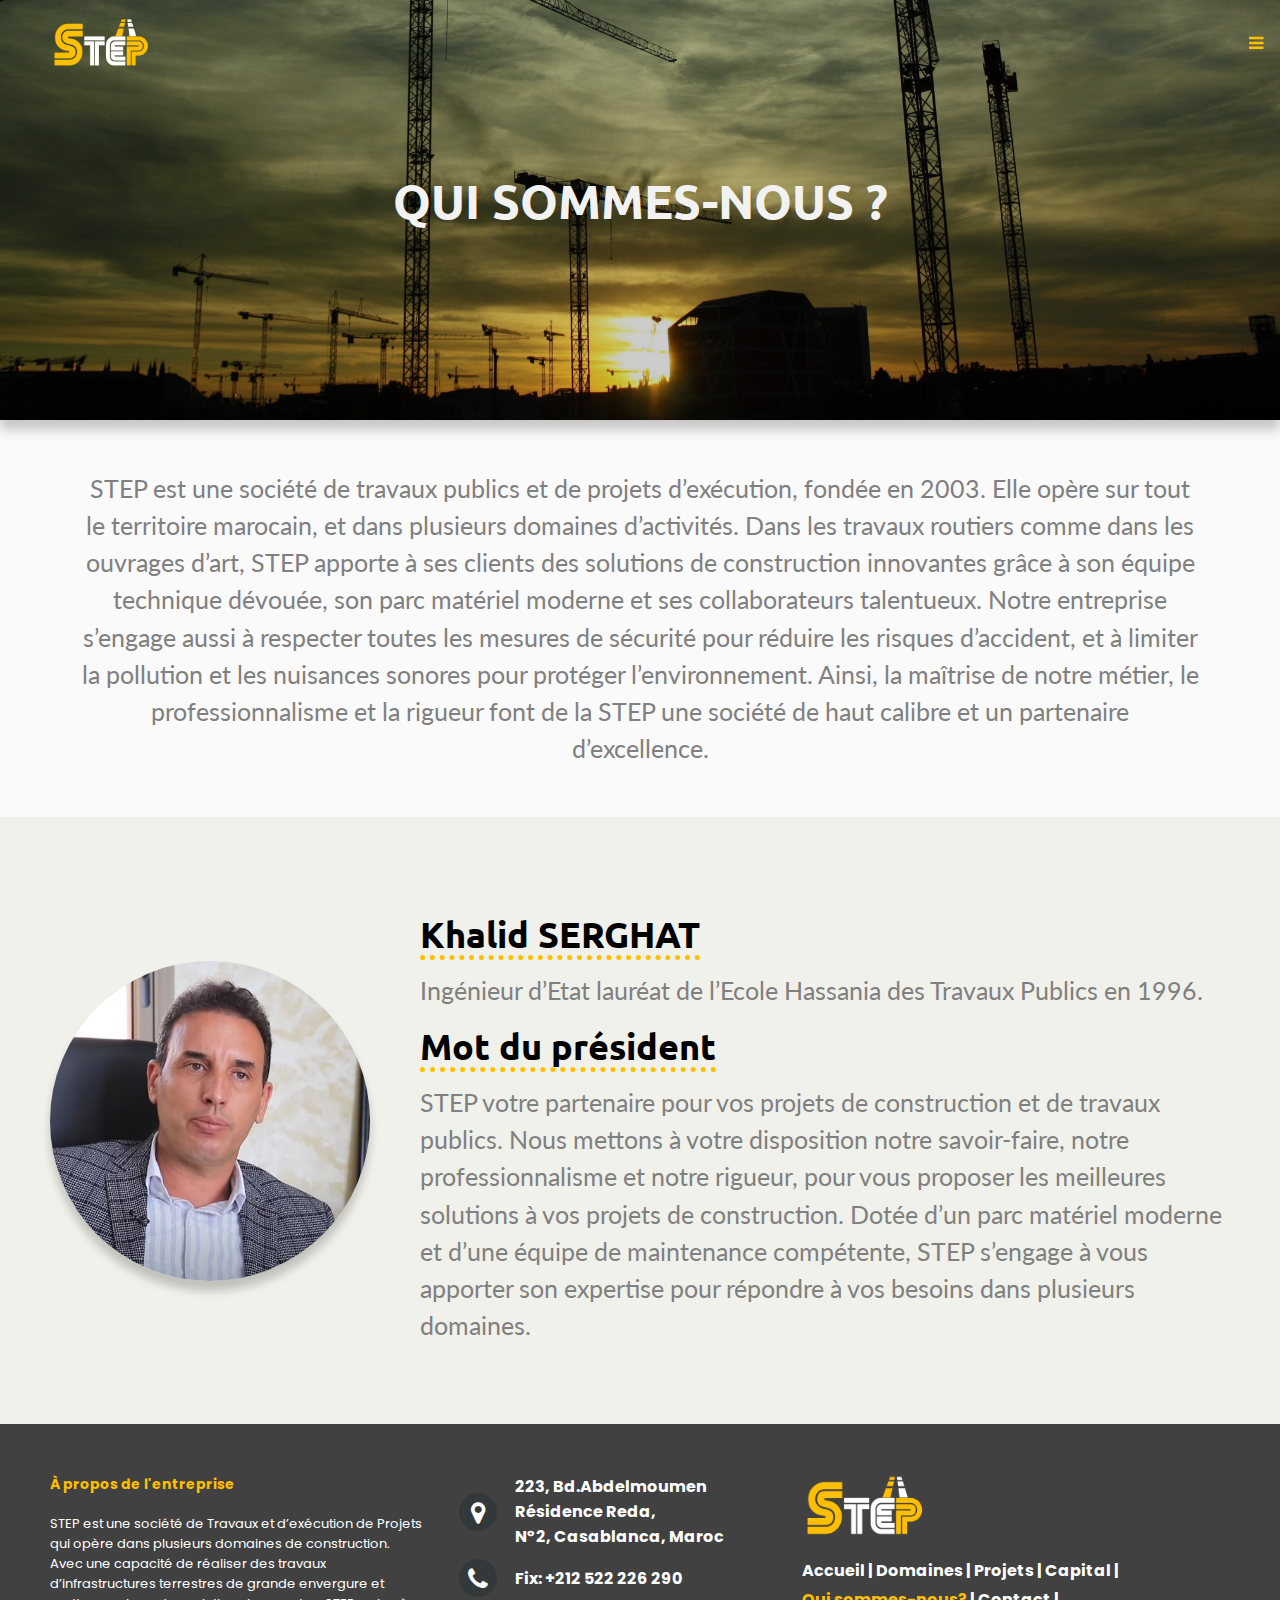
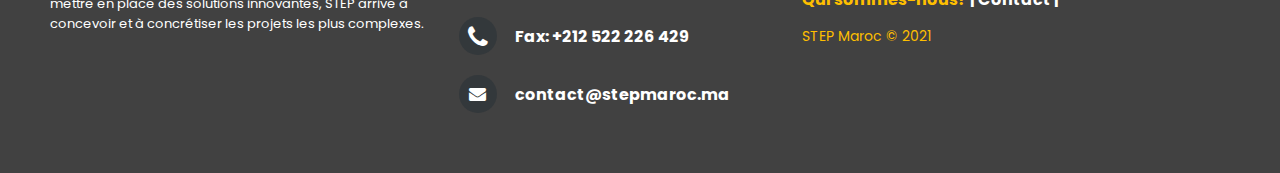
<file: pages/about.html>
<!DOCTYPE html>
<html lang="en">
<head>
    <meta charset="UTF-8">
    <meta http-equiv="X-UA-Compatible" content="IE=edge">
    <meta name="viewport" content="width=device-width, initial-scale=1.0">
    <title>STEP - About</title>
    <!-- links -->
    <link rel="stylesheet" href="../css/about.css?v=1.1">
    <link  rel="icon" href="../images/STEP logo/STEP-LOGO3.png" type="image/x-icon" />

    <!-- fonts -->
    <link rel="preconnect" href="https://fonts.gstatic.com">
    <link href="https://fonts.googleapis.com/css2?family=Poppins:wght@700;900&display=swap" rel="stylesheet">
    <link rel="preconnect" href="https://fonts.gstatic.com">
    <link href="https://fonts.googleapis.com/css2?family=Ubuntu:wght@300&display=swap" rel="stylesheet">
    <link rel="preconnect" href="https://fonts.gstatic.com">
    <link href="https://fonts.googleapis.com/css2?family=Open+Sans:ital,wght@0,300;0,400;0,600;1,700&display=swap" rel="stylesheet">
    <link rel="preconnect" href="https://fonts.gstatic.com">
    <link href="https://fonts.googleapis.com/css2?family=Lato:wght@700&family=Open+Sans:ital,wght@0,300;0,400;0,600;1,700&display=swap" rel="stylesheet">
</head>
<body>
    <!-- navigation bar -->
    <link rel="stylesheet" href="https://cdnjs.cloudflare.com/ajax/libs/font-awesome/4.7.0/css/font-awesome.min.css">
    <header id="navbar" class="topnav">
      <div id="navbar-mobile">
        <div id="logo"><img class="default" src="../images/STEP logo/STEP-logo-white.png" alt="">
          <img class="animate" src="../images/STEP logo/STEP-logo.png" alt="">
        </div>
        <div id="icon"> <a href="javascript:void(0);" class="icon" onclick="myFunction()">
          <i class="fa fa-bars"></i></a>
        </div>
      </div>
        <div class="mobile">
        <div class="mobile">    
          <a href="contact.php">Contact</a>
          <a href="./about.html" class="active">Qui sommes-nous?</a>
          <a href="./capital.html">Capital</a>
          <a href="./projects.html">Projets</a> 
          <a href="./domaines.html">Domaines</a>    
          <a href="../index.html">Accueil</a>
        </div>
      </div>
    </header>
    <!-- opening -->
    <section>
      <div class="domaines-titre">
        <h1>QUI SOMMES-NOUS&nbsp;?</h1>
      </div>  

  </section>
             <div class="para">
                <p class="text parag">STEP est une société de travaux publics et de projets d’exécution, fondée en 2003. Elle opère sur tout le territoire marocain, et dans plusieurs domaines d’activités. Dans les travaux routiers comme dans les ouvrages d’art, STEP apporte à ses clients des solutions de construction innovantes grâce à son équipe technique dévouée, son parc matériel moderne et ses collaborateurs talentueux. Notre entreprise s’engage aussi à respecter toutes les mesures de sécurité pour réduire les risques d’accident, et à limiter la pollution et les nuisances sonores pour protéger l’environnement.
                  Ainsi, la maîtrise de notre métier, le professionnalisme et la rigueur font de la STEP une société de haut calibre et un partenaire d’excellence.
                  </p>
    
            </div>
            <div class="ceo">
              <img src="../images/about/CEO.jpg" alt="">
                <div class="word">
                    <h1>Khalid SERGHAT</h1>
                    <p  class="parag" style="margin: 5px 50px 0 0;">Ingénieur d’Etat lauréat de l’Ecole Hassania des Travaux Publics en 1996.</p>
                    <h1>Mot du président</h1>
                    <p class="parag"  style="margin:5px 50px 0 0;">STEP votre partenaire pour vos projets de construction et de travaux publics. Nous mettons à votre disposition notre savoir-faire, notre professionnalisme et notre rigueur, pour vous proposer les meilleures solutions à vos projets de construction. Dotée d’un parc matériel moderne et d’une équipe de maintenance compétente, STEP s’engage à vous apporter son expertise pour répondre à vos besoins dans plusieurs domaines. </p>
                </div>
            </div>

               
            <footer class="footer">
              <div class="footer-left col-md-4 col-sm-6">
                <p class="about">
                  <span style="color: #FEBF00;"> À propos de l'entreprise</span> STEP est une société de Travaux et d’exécution de Projets qui opère dans plusieurs domaines de construction. Avec une capacité de réaliser des travaux d’infrastructures terrestres de grande envergure et mettre en place des solutions innovantes, STEP arrive à concevoir et à concrétiser les projets les plus complexes.
                </p>
              
              </div>
              <div class="footer-center col-md-4 col-sm-6">
                <div>
                  <i class="fa fa-map-marker"></i>
                  <p id="info">223, Bd.Abdelmoumen <br>
                    Résidence Reda, <br> N°2, Casablanca, Maroc</p>
              
                </div>
                <div>
                  <i class="fa fa-phone"></i>
                  <p id="info">Fix: +212 522 226 290</p>
                </div>
                <div>
                  <i class="fa fa-phone"></i>
                  <p id="info">Fax: +212 522 226 429</p>
                </div>
                <div>
                  <i class="fa fa-envelope"></i>
                  <p id="info"><a href="#">contact@stepmaroc.ma</a></p>
                </div>
              </div>
              <div class="footer-right col-md-4 col-sm-6">
                <div id="logo2">          <img class="animate" src="../images/STEP logo/STEP-logo-white.png" alt="">
                </div>                  <p class="menu">
                  <a href="../index.html"> Accueil</a> |
                  <a href="./domaines.html"> Domaines</a> |
                  <a href="./projects.html"> Projets</a> |
                  <a href="./capital.html"> Capital</a> |
                  <a href="./about.html" id="active"> Qui sommes-nous?</a> |
                  <a href="./contact.php"> Contact</a> |
                </p>
                <p class="name"> STEP Maroc &copy; 2021</p>
              </div>
            </footer>
    
</body>
</html>
<!-- scripts -->
<script src="../js/animation.js"></script>
</file>
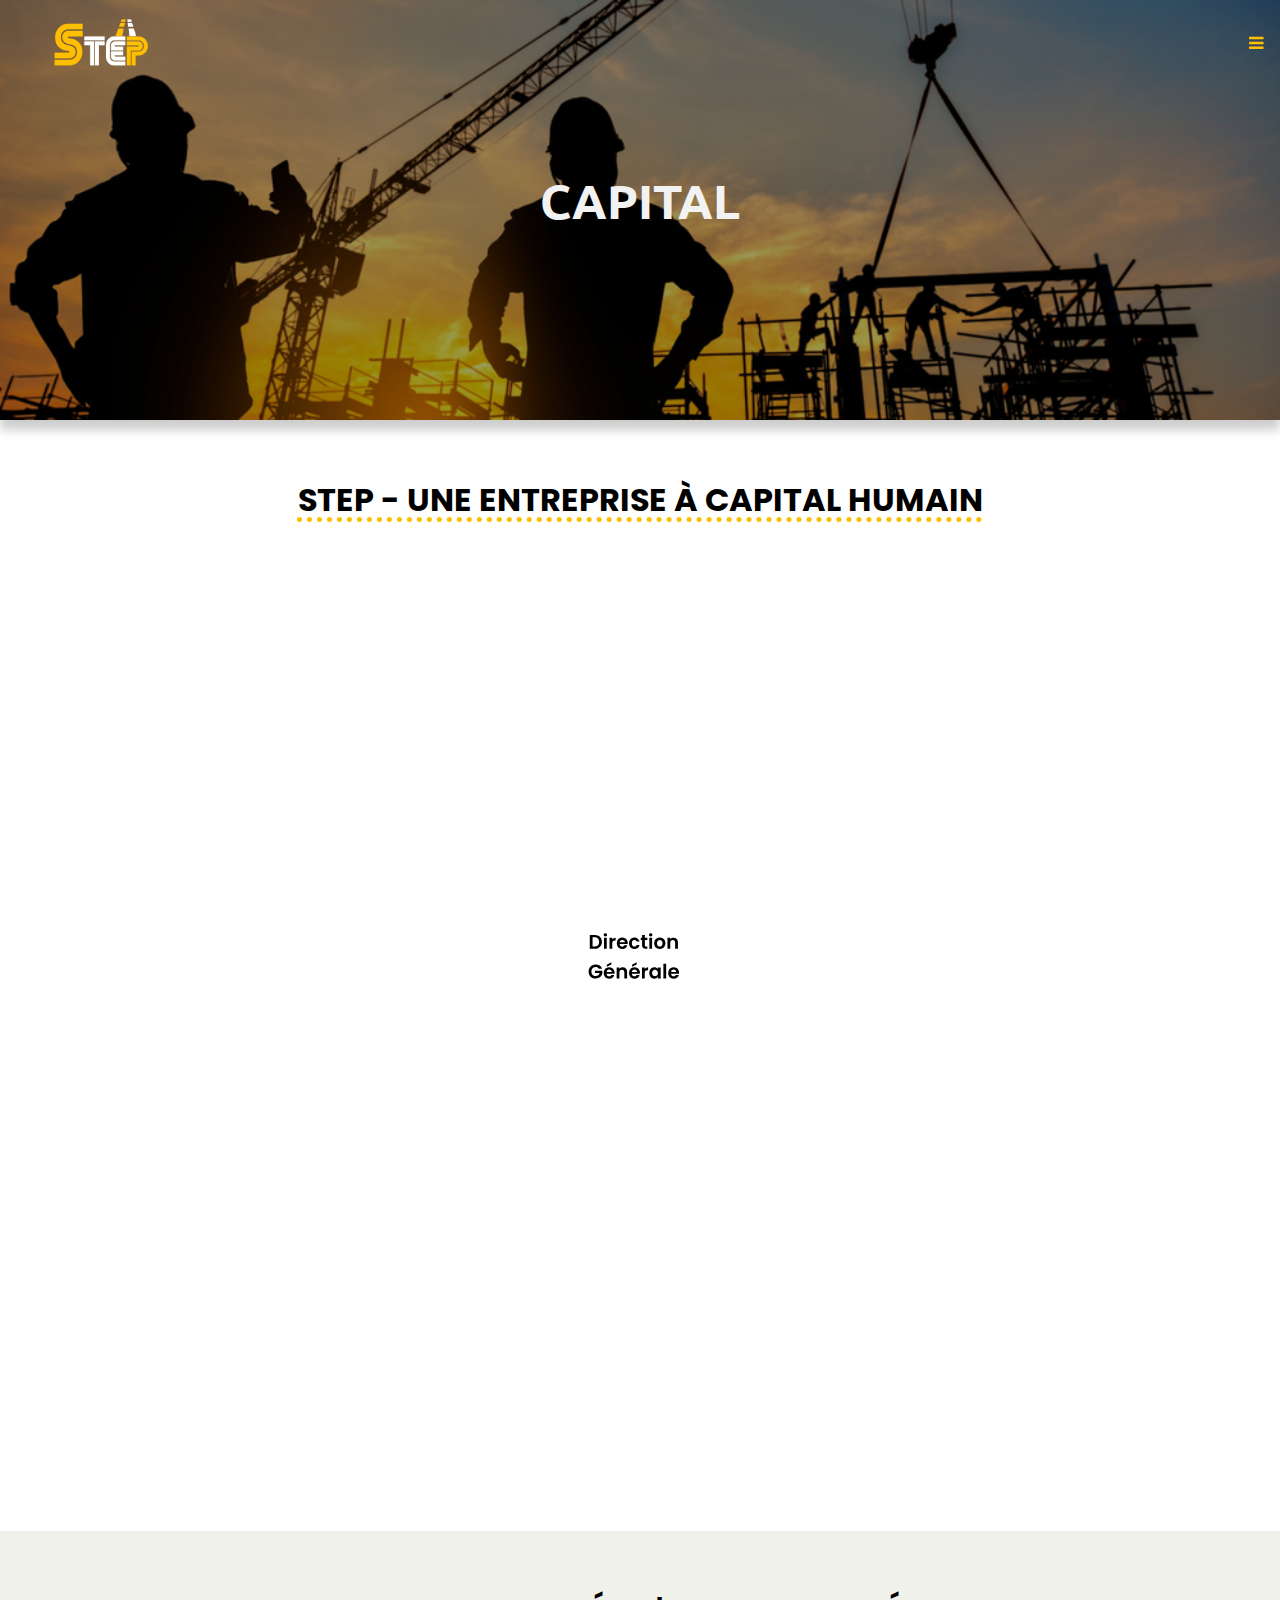
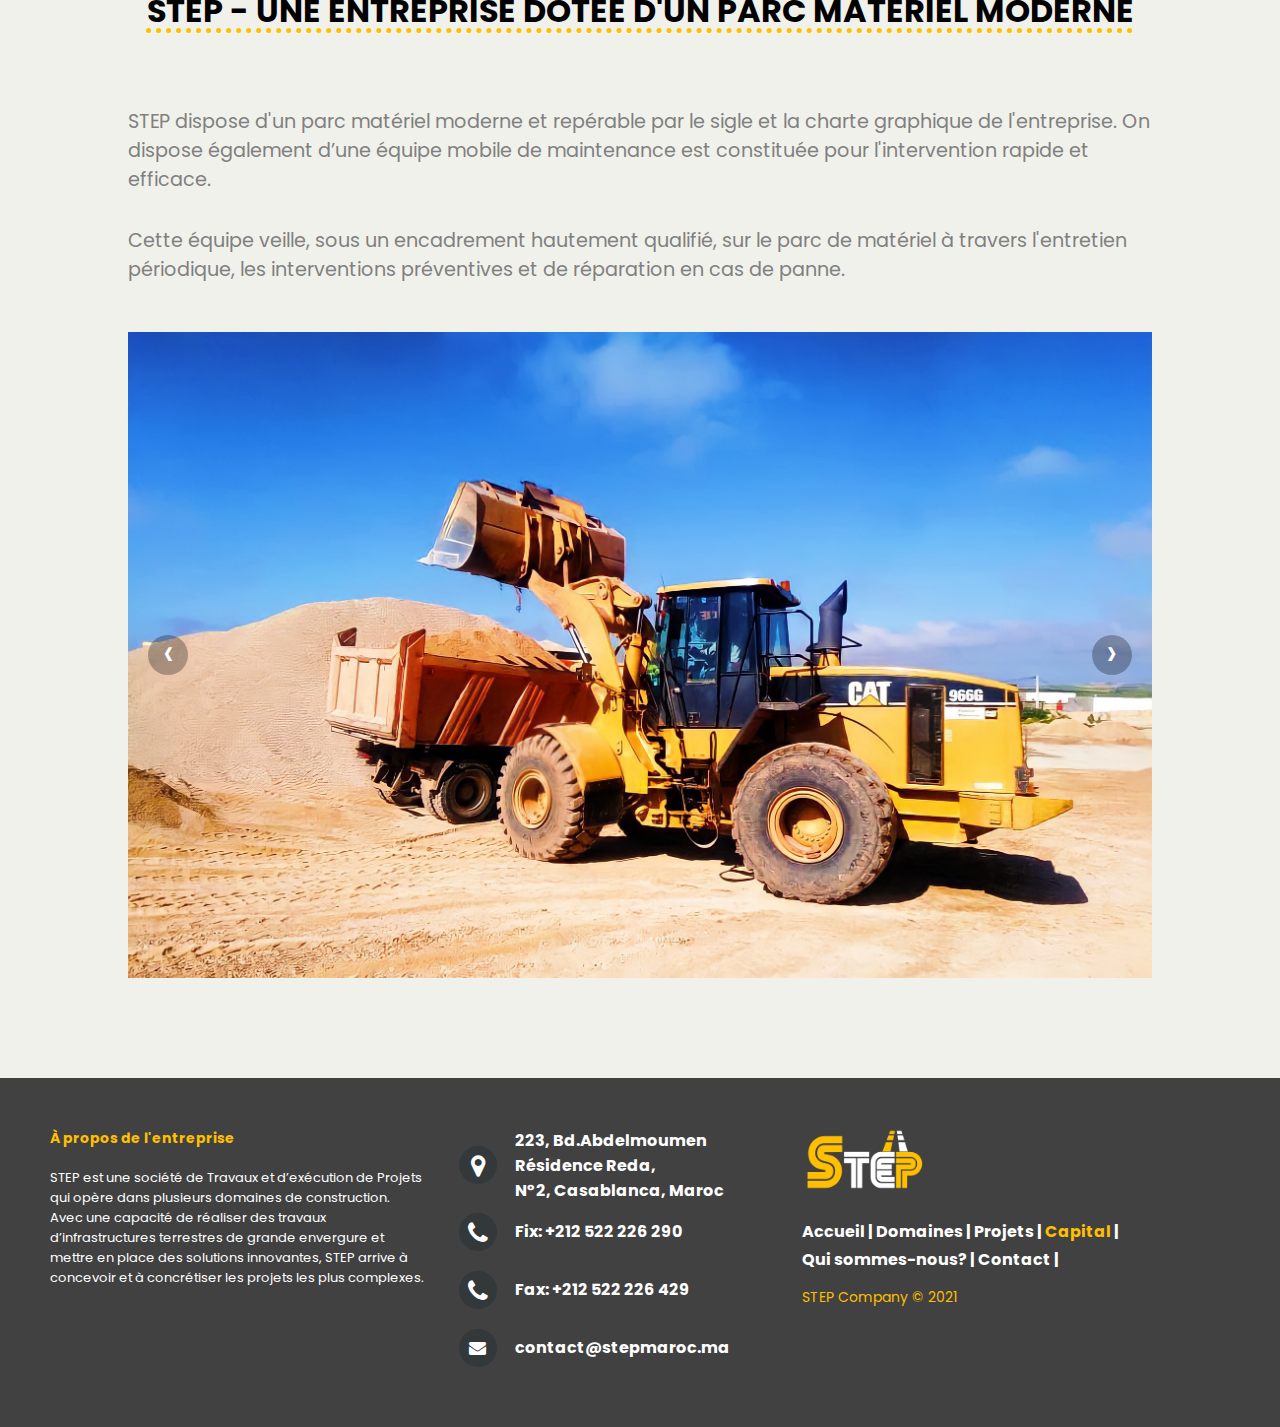
<file: pages/capital.html>
<!DOCTYPE html>
<html lang="en">

<head>
    <meta charset="UTF-8">
    <meta name="viewport" content="width=device-width, initial-scale=1.0">
    <link rel="preconnect" href="https://fonts.gstatic.com">
    <link rel="stylesheet" href="../css/capital.css?v=1.1">
    <link rel="icon" href="../images/STEP logo/STEP-LOGO3.png" type="image/x-icon" />

    <!-- Fonts -->
    <link rel="preconnect" href="https://fonts.gstatic.com">
    <link href="https://fonts.googleapis.com/css2?family=Poppins:wght@700;900&display=swap" rel="stylesheet">
    <link rel="preconnect" href="https://fonts.gstatic.com">
    <link href="https://fonts.googleapis.com/css2?family=Ubuntu:wght@300&display=swap" rel="stylesheet">
    <link rel="preconnect" href="https://fonts.gstatic.com">
    <link href="https://fonts.googleapis.com/css2?family=Open+Sans:ital,wght@0,300;0,400;0,600;1,700&display=swap"
        rel="stylesheet">
    <link rel="preconnect" href="https://fonts.gstatic.com">
    <link
        href="https://fonts.googleapis.com/css2?family=Lato:wght@700&family=Open+Sans:ital,wght@0,300;0,400;0,600;1,700&display=swap"
        rel="stylesheet">
    <title>STEP - Capital</title>
</head>

<body>
          <!-- navigation bar -->
          <link rel="stylesheet" href="https://cdnjs.cloudflare.com/ajax/libs/font-awesome/4.7.0/css/font-awesome.min.css">
          <header id="navbar" class="topnav">
            <div id="navbar-mobile">
              <div id="logo"><img class="default" src="../images/STEP logo/STEP-logo-white.png" alt="">
                <img class="animate" src="../images/STEP logo/STEP-logo.png" alt="">
              </div>
              <div id="icon"> <a href="javascript:void(0);" class="icon" onclick="myFunction()">
                <i class="fa fa-bars"></i></a>
              </div>
            </div>
              <div class="mobile">
                <a href="./contact.php" class="item">Contact</a>
                <a href="./about.html" class="item" >Qui sommes-nous?</a>
                <a href="./capital.html" class="item" id="active">Capital</a>
                <a href="./projects.html" class="item" >Projets</a> 
                <a href="./domaines.html" class="item" >Domaines</a>    
                <a href="../index.html" class="item">Accueil</a>
              </div>
          </header>
          <div class="opening">
            <div class="capital-titre">
                <h1>CAPITAL</h1>
            </div>      
          </div>  
    <div class="capital-humain">
        <h1 class="capital-humain_titre">STEP - UNE ENTREPRISE &Agrave; CAPITAL HUMAIN</h1>
        <div class="organigram">
            <svg width="3876" height="2763" viewBox="0 0 3876 2763" fill="none" xmlns="http://www.w3.org/2000/svg">
                <path class="child-child" d="M3237.19 2102V2614.41" stroke="black" stroke-width="7" />
                <path class="child-child" d="M3237.14 2159C3237.14 2159 3230.18 2243.21 3329.11 2243.21" stroke="black"
                    stroke-width="7" />
                <path class="child-child" d="M3237.14 2384C3237.14 2384 3230.18 2468.21 3329.11 2468.21" stroke="black"
                    stroke-width="7" />
                <path class="child-child" d="M3237.14 2612C3237.14 2612 3230.18 2696.21 3329.11 2696.21" stroke="black"
                    stroke-width="7" />
                <path class="child-child"
                    d="M3757 2184H3389.16C3356.02 2184 3329.16 2210.86 3329.16 2244C3329.16 2277.14 3356.02 2304 3389.16 2304H3757C3790.14 2304 3817 2277.14 3817 2244C3817 2210.86 3790.14 2184 3757 2184Z"
                    fill="#4B4B4B" stroke="black" stroke-width="7" />
                <path class="child-child"
                    d="M3432.49 2260.32C3430.38 2260.32 3428.48 2259.95 3426.8 2259.22C3425.15 2258.46 3423.85 2257.42 3422.91 2256.1C3421.96 2254.76 3421.47 2253.22 3421.44 2251.48H3425.89C3426.04 2252.97 3426.65 2254.24 3427.72 2255.28C3428.82 2256.29 3430.41 2256.79 3432.49 2256.79C3434.47 2256.79 3436.03 2256.3 3437.16 2255.33C3438.32 2254.32 3438.9 2253.03 3438.9 2251.48C3438.9 2250.25 3438.57 2249.26 3437.89 2248.5C3437.22 2247.73 3436.38 2247.15 3435.37 2246.75C3434.37 2246.36 3433.01 2245.93 3431.29 2245.47C3429.19 2244.92 3427.49 2244.37 3426.21 2243.82C3424.95 2243.27 3423.87 2242.42 3422.95 2241.25C3422.07 2240.06 3421.62 2238.47 3421.62 2236.49C3421.62 2234.75 3422.07 2233.2 3422.95 2231.86C3423.84 2230.51 3425.08 2229.48 3426.67 2228.74C3428.29 2228.01 3430.13 2227.64 3432.21 2227.64C3435.21 2227.64 3437.65 2228.39 3439.54 2229.89C3441.47 2231.38 3442.55 2233.37 3442.8 2235.85H3438.22C3438.06 2234.62 3437.42 2233.55 3436.29 2232.64C3435.16 2231.69 3433.66 2231.22 3431.8 2231.22C3430.06 2231.22 3428.64 2231.68 3427.54 2232.59C3426.44 2233.48 3425.89 2234.73 3425.89 2236.35C3425.89 2237.51 3426.21 2238.46 3426.85 2239.19C3427.52 2239.93 3428.33 2240.49 3429.28 2240.89C3430.26 2241.25 3431.62 2241.68 3433.36 2242.17C3435.47 2242.75 3437.16 2243.33 3438.44 2243.91C3439.73 2244.46 3440.83 2245.33 3441.74 2246.53C3442.66 2247.69 3443.12 2249.28 3443.12 2251.29C3443.12 2252.85 3442.71 2254.32 3441.88 2255.69C3441.06 2257.07 3439.84 2258.18 3438.22 2259.04C3436.6 2259.89 3434.69 2260.32 3432.49 2260.32ZM3447.7 2247.4C3447.7 2244.8 3448.22 2242.54 3449.26 2240.61C3450.3 2238.66 3451.73 2237.14 3453.57 2236.08C3455.43 2235.01 3457.55 2234.47 3459.94 2234.47C3463.02 2234.47 3465.56 2235.22 3467.54 2236.72C3469.56 2238.21 3470.89 2240.29 3471.53 2242.95H3467.04C3466.61 2241.42 3465.77 2240.22 3464.52 2239.33C3463.3 2238.44 3461.77 2238 3459.94 2238C3457.55 2238 3455.63 2238.83 3454.16 2240.48C3452.7 2242.09 3451.96 2244.4 3451.96 2247.4C3451.96 2250.42 3452.7 2252.76 3454.16 2254.41C3455.63 2256.06 3457.55 2256.88 3459.94 2256.88C3461.77 2256.88 3463.3 2256.46 3464.52 2255.6C3465.74 2254.74 3466.58 2253.52 3467.04 2251.93H3471.53C3470.86 2254.5 3469.52 2256.56 3467.5 2258.12C3465.48 2259.65 3462.96 2260.41 3459.94 2260.41C3457.55 2260.41 3455.43 2259.88 3453.57 2258.81C3451.73 2257.74 3450.3 2256.23 3449.26 2254.27C3448.22 2252.32 3447.7 2250.02 3447.7 2247.4ZM3500.01 2246.48C3500.01 2247.27 3499.97 2248.11 3499.88 2249H3479.8C3479.95 2251.48 3480.79 2253.42 3482.32 2254.82C3483.88 2256.2 3485.76 2256.88 3487.96 2256.88C3489.76 2256.88 3491.26 2256.47 3492.45 2255.65C3493.67 2254.79 3494.53 2253.66 3495.02 2252.25H3499.51C3498.84 2254.67 3497.49 2256.64 3495.48 2258.17C3493.46 2259.66 3490.95 2260.41 3487.96 2260.41C3485.58 2260.41 3483.44 2259.88 3481.54 2258.81C3479.68 2257.74 3478.21 2256.23 3477.14 2254.27C3476.07 2252.28 3475.54 2249.99 3475.54 2247.4C3475.54 2244.8 3476.06 2242.52 3477.1 2240.57C3478.14 2238.61 3479.59 2237.11 3481.45 2236.08C3483.35 2235.01 3485.52 2234.47 3487.96 2234.47C3490.34 2234.47 3492.45 2234.99 3494.28 2236.03C3496.12 2237.07 3497.52 2238.5 3498.5 2240.34C3499.51 2242.14 3500.01 2244.19 3500.01 2246.48ZM3495.71 2245.61C3495.71 2244.02 3495.35 2242.66 3494.65 2241.53C3493.95 2240.37 3492.99 2239.5 3491.76 2238.92C3490.57 2238.31 3489.24 2238 3487.78 2238C3485.67 2238 3483.87 2238.67 3482.37 2240.02C3480.9 2241.36 3480.06 2243.23 3479.85 2245.61H3495.71ZM3533.83 2228.05V2251.66C3533.83 2254.29 3533.02 2256.39 3531.4 2257.98C3529.78 2259.54 3527.64 2260.32 3524.98 2260.32C3522.29 2260.32 3520.14 2259.53 3518.52 2257.94C3516.9 2256.32 3516.09 2254.12 3516.09 2251.34H3520.26C3520.29 2252.9 3520.69 2254.16 3521.45 2255.14C3522.25 2256.12 3523.42 2256.61 3524.98 2256.61C3526.54 2256.61 3527.7 2256.15 3528.46 2255.23C3529.23 2254.29 3529.61 2253.09 3529.61 2251.66V2228.05H3533.83ZM3564.32 2234.88V2260H3560.15V2256.29C3559.35 2257.57 3558.24 2258.58 3556.8 2259.31C3555.4 2260.02 3553.84 2260.37 3552.13 2260.37C3550.17 2260.37 3548.41 2259.97 3546.85 2259.18C3545.3 2258.35 3544.06 2257.13 3543.14 2255.51C3542.26 2253.89 3541.81 2251.92 3541.81 2249.6V2234.88H3545.94V2249.05C3545.94 2251.52 3546.56 2253.43 3547.82 2254.78C3549.07 2256.09 3550.78 2256.75 3552.95 2256.75C3555.18 2256.75 3556.94 2256.06 3558.22 2254.68C3559.5 2253.31 3560.15 2251.31 3560.15 2248.68V2234.88H3564.32ZM3575.53 2238.96C3576.26 2237.53 3577.3 2236.41 3578.65 2235.62C3580.02 2234.82 3581.69 2234.43 3583.64 2234.43V2238.73H3582.54C3577.87 2238.73 3575.53 2241.27 3575.53 2246.34V2260H3571.36V2234.88H3575.53V2238.96ZM3590.61 2230.8C3589.82 2230.8 3589.14 2230.53 3588.59 2229.98C3588.04 2229.43 3587.77 2228.76 3587.77 2227.96C3587.77 2227.17 3588.04 2226.5 3588.59 2225.95C3589.14 2225.4 3589.82 2225.12 3590.61 2225.12C3591.38 2225.12 3592.02 2225.4 3592.54 2225.95C3593.09 2226.5 3593.36 2227.17 3593.36 2227.96C3593.36 2228.76 3593.09 2229.43 3592.54 2229.98C3592.02 2230.53 3591.38 2230.8 3590.61 2230.8ZM3592.63 2234.88V2260H3588.46V2234.88H3592.63ZM3598.18 2247.35C3598.18 2244.78 3598.7 2242.54 3599.74 2240.61C3600.78 2238.66 3602.2 2237.14 3604 2236.08C3605.83 2235.01 3607.88 2234.47 3610.14 2234.47C3612.1 2234.47 3613.91 2234.93 3615.59 2235.85C3617.28 2236.73 3618.56 2237.91 3619.44 2239.38V2226.08H3623.66V2260H3619.44V2255.28C3618.62 2256.78 3617.4 2258.01 3615.78 2258.99C3614.16 2259.94 3612.26 2260.41 3610.09 2260.41C3607.86 2260.41 3605.83 2259.86 3604 2258.76C3602.2 2257.66 3600.78 2256.12 3599.74 2254.13C3598.7 2252.15 3598.18 2249.89 3598.18 2247.35ZM3619.44 2247.4C3619.44 2245.5 3619.06 2243.85 3618.3 2242.45C3617.54 2241.04 3616.5 2239.97 3615.18 2239.24C3613.9 2238.47 3612.48 2238.09 3610.92 2238.09C3609.36 2238.09 3607.94 2238.46 3606.66 2239.19C3605.37 2239.93 3604.35 2240.99 3603.59 2242.4C3602.82 2243.81 3602.44 2245.46 3602.44 2247.35C3602.44 2249.28 3602.82 2250.96 3603.59 2252.39C3604.35 2253.8 3605.37 2254.88 3606.66 2255.65C3607.94 2256.38 3609.36 2256.75 3610.92 2256.75C3612.48 2256.75 3613.9 2256.38 3615.18 2255.65C3616.5 2254.88 3617.54 2253.8 3618.3 2252.39C3619.06 2250.96 3619.44 2249.29 3619.44 2247.4ZM3632.86 2230.8C3632.07 2230.8 3631.4 2230.53 3630.85 2229.98C3630.3 2229.43 3630.02 2228.76 3630.02 2227.96C3630.02 2227.17 3630.3 2226.5 3630.85 2225.95C3631.4 2225.4 3632.07 2225.12 3632.86 2225.12C3633.63 2225.12 3634.27 2225.4 3634.79 2225.95C3635.34 2226.5 3635.61 2227.17 3635.61 2227.96C3635.61 2228.76 3635.34 2229.43 3634.79 2229.98C3634.27 2230.53 3633.63 2230.8 3632.86 2230.8ZM3634.88 2234.88V2260H3630.71V2234.88H3634.88ZM3640.43 2247.35C3640.43 2244.78 3640.95 2242.54 3641.99 2240.61C3643.03 2238.66 3644.45 2237.14 3646.25 2236.08C3648.08 2235.01 3650.13 2234.47 3652.39 2234.47C3654.56 2234.47 3656.46 2234.96 3658.08 2235.94C3659.73 2236.88 3660.93 2238.06 3661.7 2239.47V2234.88H3665.91V2271.92H3661.7V2255.37C3660.9 2256.78 3659.68 2257.97 3658.03 2258.95C3656.38 2259.92 3654.46 2260.41 3652.26 2260.41C3650.06 2260.41 3648.05 2259.86 3646.25 2258.76C3644.45 2257.66 3643.03 2256.12 3641.99 2254.13C3640.95 2252.15 3640.43 2249.89 3640.43 2247.35ZM3661.7 2247.4C3661.7 2245.5 3661.32 2243.85 3660.55 2242.45C3659.79 2241.04 3658.75 2239.97 3657.43 2239.24C3656.15 2238.47 3654.73 2238.09 3653.17 2238.09C3651.61 2238.09 3650.19 2238.46 3648.91 2239.19C3647.63 2239.93 3646.6 2240.99 3645.84 2242.4C3645.07 2243.81 3644.69 2245.46 3644.69 2247.35C3644.69 2249.28 3645.07 2250.96 3645.84 2252.39C3646.6 2253.8 3647.63 2254.88 3648.91 2255.65C3650.19 2256.38 3651.61 2256.75 3653.17 2256.75C3654.73 2256.75 3656.15 2256.38 3657.43 2255.65C3658.75 2254.88 3659.79 2253.8 3660.55 2252.39C3661.32 2250.96 3661.7 2249.29 3661.7 2247.4ZM3695.24 2234.88V2260H3691.07V2256.29C3690.27 2257.57 3689.16 2258.58 3687.72 2259.31C3686.31 2260.02 3684.76 2260.37 3683.05 2260.37C3681.09 2260.37 3679.33 2259.97 3677.77 2259.18C3676.22 2258.35 3674.98 2257.13 3674.06 2255.51C3673.18 2253.89 3672.73 2251.92 3672.73 2249.6V2234.88H3676.86V2249.05C3676.86 2251.52 3677.48 2253.43 3678.74 2254.78C3679.99 2256.09 3681.7 2256.75 3683.87 2256.75C3686.1 2256.75 3687.86 2256.06 3689.14 2254.68C3690.42 2253.31 3691.07 2251.31 3691.07 2248.68V2234.88H3695.24ZM3725.2 2246.48C3725.2 2247.27 3725.15 2248.11 3725.06 2249H3704.98C3705.14 2251.48 3705.98 2253.42 3707.5 2254.82C3709.06 2256.2 3710.94 2256.88 3713.14 2256.88C3714.94 2256.88 3716.44 2256.47 3717.63 2255.65C3718.86 2254.79 3719.71 2253.66 3720.2 2252.25H3724.69C3724.02 2254.67 3722.67 2256.64 3720.66 2258.17C3718.64 2259.66 3716.14 2260.41 3713.14 2260.41C3710.76 2260.41 3708.62 2259.88 3706.72 2258.81C3704.86 2257.74 3703.39 2256.23 3702.32 2254.27C3701.26 2252.28 3700.72 2249.99 3700.72 2247.4C3700.72 2244.8 3701.24 2242.52 3702.28 2240.57C3703.32 2238.61 3704.77 2237.11 3706.63 2236.08C3708.53 2235.01 3710.7 2234.47 3713.14 2234.47C3715.52 2234.47 3717.63 2234.99 3719.47 2236.03C3721.3 2237.07 3722.71 2238.5 3723.68 2240.34C3724.69 2242.14 3725.2 2244.19 3725.2 2246.48ZM3720.89 2245.61C3720.89 2244.02 3720.54 2242.66 3719.83 2241.53C3719.13 2240.37 3718.17 2239.5 3716.95 2238.92C3715.75 2238.31 3714.42 2238 3712.96 2238C3710.85 2238 3709.05 2238.67 3707.55 2240.02C3706.08 2241.36 3705.24 2243.23 3705.03 2245.61H3720.89Z"
                    fill="white" />
                <path class="child-child"
                    d="M3757 2639H3389.16C3356.02 2639 3329.16 2665.86 3329.16 2699C3329.16 2732.14 3356.02 2759 3389.16 2759H3757C3790.14 2759 3817 2732.14 3817 2699C3817 2665.86 3790.14 2639 3757 2639Z"
                    fill="#4B4B4B" stroke="black" stroke-width="7" />
                <path class="child-child"
                    d="M3406.78 2698.55C3407.94 2698.73 3408.99 2699.2 3409.94 2699.97C3410.92 2700.73 3411.68 2701.68 3412.23 2702.81C3412.81 2703.94 3413.1 2705.15 3413.1 2706.43C3413.1 2708.05 3412.69 2709.52 3411.86 2710.83C3411.04 2712.11 3409.83 2713.14 3408.24 2713.9C3406.68 2714.63 3404.84 2715 3402.7 2715H3390.78V2683.05H3402.24C3404.41 2683.05 3406.26 2683.42 3407.78 2684.15C3409.31 2684.86 3410.46 2685.82 3411.22 2687.04C3411.99 2688.26 3412.37 2689.64 3412.37 2691.17C3412.37 2693.06 3411.85 2694.63 3410.81 2695.89C3409.8 2697.11 3408.46 2698 3406.78 2698.55ZM3394.95 2696.85H3401.96C3403.92 2696.85 3405.43 2696.39 3406.5 2695.48C3407.57 2694.56 3408.11 2693.29 3408.11 2691.67C3408.11 2690.05 3407.57 2688.78 3406.5 2687.87C3405.43 2686.95 3403.89 2686.49 3401.87 2686.49H3394.95V2696.85ZM3402.33 2711.56C3404.41 2711.56 3406.03 2711.07 3407.19 2710.1C3408.35 2709.12 3408.93 2707.76 3408.93 2706.02C3408.93 2704.24 3408.32 2702.85 3407.1 2701.85C3405.87 2700.81 3404.24 2700.29 3402.19 2700.29H3394.95V2711.56H3402.33ZM3441.16 2689.88V2715H3436.99V2711.29C3436.2 2712.57 3435.08 2713.58 3433.65 2714.31C3432.24 2715.02 3430.68 2715.37 3428.97 2715.37C3427.02 2715.37 3425.26 2714.97 3423.7 2714.18C3422.14 2713.35 3420.91 2712.13 3419.99 2710.51C3419.1 2708.89 3418.66 2706.92 3418.66 2704.6V2689.88H3422.78V2704.05C3422.78 2706.52 3423.41 2708.43 3424.66 2709.78C3425.92 2711.09 3427.63 2711.75 3429.8 2711.75C3432.03 2711.75 3433.78 2711.06 3435.07 2709.68C3436.35 2708.31 3436.99 2706.31 3436.99 2703.68V2689.88H3441.16ZM3452.38 2693.96C3453.11 2692.53 3454.15 2691.41 3455.49 2690.62C3456.87 2689.82 3458.53 2689.43 3460.49 2689.43V2693.73H3459.39C3454.71 2693.73 3452.38 2696.27 3452.38 2701.34V2715H3448.21V2689.88H3452.38V2693.96ZM3488.22 2701.48C3488.22 2702.27 3488.17 2703.11 3488.08 2704H3468.01C3468.16 2706.48 3469 2708.42 3470.53 2709.82C3472.09 2711.2 3473.97 2711.88 3476.17 2711.88C3477.97 2711.88 3479.47 2711.47 3480.66 2710.65C3481.88 2709.79 3482.74 2708.66 3483.22 2707.25H3487.72C3487.04 2709.67 3485.7 2711.64 3483.68 2713.17C3481.67 2714.66 3479.16 2715.41 3476.17 2715.41C3473.78 2715.41 3471.64 2714.88 3469.75 2713.81C3467.89 2712.74 3466.42 2711.23 3465.35 2709.27C3464.28 2707.28 3463.75 2704.99 3463.75 2702.4C3463.75 2699.8 3464.26 2697.52 3465.3 2695.57C3466.34 2693.61 3467.79 2692.11 3469.66 2691.08C3471.55 2690.01 3473.72 2689.47 3476.17 2689.47C3478.55 2689.47 3480.66 2689.99 3482.49 2691.03C3484.32 2692.07 3485.73 2693.5 3486.71 2695.34C3487.72 2697.14 3488.22 2699.19 3488.22 2701.48ZM3483.91 2700.61C3483.91 2699.02 3483.56 2697.66 3482.86 2696.53C3482.15 2695.37 3481.19 2694.5 3479.97 2693.92C3478.78 2693.31 3477.45 2693 3475.98 2693C3473.87 2693 3472.07 2693.67 3470.57 2695.02C3469.11 2696.36 3468.27 2698.23 3468.05 2700.61H3483.91ZM3492.17 2702.35C3492.17 2699.78 3492.69 2697.54 3493.73 2695.61C3494.76 2693.66 3496.19 2692.14 3497.99 2691.08C3499.82 2690.01 3501.85 2689.47 3504.08 2689.47C3506.28 2689.47 3508.19 2689.94 3509.81 2690.89C3511.43 2691.84 3512.64 2693.03 3513.43 2694.47V2689.88H3517.65V2715H3513.43V2710.33C3512.61 2711.79 3511.37 2713.01 3509.72 2713.99C3508.1 2714.94 3506.21 2715.41 3504.04 2715.41C3501.81 2715.41 3499.79 2714.86 3497.99 2713.76C3496.19 2712.66 3494.76 2711.12 3493.73 2709.13C3492.69 2707.15 3492.17 2704.89 3492.17 2702.35ZM3513.43 2702.4C3513.43 2700.5 3513.05 2698.85 3512.29 2697.45C3511.52 2696.04 3510.48 2694.97 3509.17 2694.24C3507.89 2693.47 3506.47 2693.09 3504.91 2693.09C3503.35 2693.09 3501.93 2693.46 3500.65 2694.19C3499.36 2694.93 3498.34 2695.99 3497.58 2697.4C3496.81 2698.81 3496.43 2700.46 3496.43 2702.35C3496.43 2704.28 3496.81 2705.96 3497.58 2707.39C3498.34 2708.8 3499.36 2709.88 3500.65 2710.65C3501.93 2711.38 3503.35 2711.75 3504.91 2711.75C3506.47 2711.75 3507.89 2711.38 3509.17 2710.65C3510.48 2709.88 3511.52 2708.8 3512.29 2707.39C3513.05 2705.96 3513.43 2704.29 3513.43 2702.4ZM3546.97 2689.88V2715H3542.8V2711.29C3542.01 2712.57 3540.89 2713.58 3539.46 2714.31C3538.05 2715.02 3536.49 2715.37 3534.78 2715.37C3532.83 2715.37 3531.07 2714.97 3529.51 2714.18C3527.95 2713.35 3526.72 2712.13 3525.8 2710.51C3524.91 2708.89 3524.47 2706.92 3524.47 2704.6V2689.88H3528.59V2704.05C3528.59 2706.52 3529.22 2708.43 3530.47 2709.78C3531.73 2711.09 3533.44 2711.75 3535.61 2711.75C3537.84 2711.75 3539.59 2711.06 3540.88 2709.68C3542.16 2708.31 3542.8 2706.31 3542.8 2703.68V2689.88H3546.97ZM3564.68 2702.35C3564.68 2699.78 3565.2 2697.54 3566.23 2695.61C3567.27 2693.66 3568.69 2692.14 3570.5 2691.08C3572.33 2690.01 3574.38 2689.47 3576.64 2689.47C3578.59 2689.47 3580.41 2689.93 3582.09 2690.85C3583.77 2691.73 3585.06 2692.91 3585.94 2694.38V2681.08H3590.16V2715H3585.94V2710.28C3585.12 2711.78 3583.9 2713.01 3582.28 2713.99C3580.66 2714.94 3578.76 2715.41 3576.59 2715.41C3574.36 2715.41 3572.33 2714.86 3570.5 2713.76C3568.69 2712.66 3567.27 2711.12 3566.23 2709.13C3565.2 2707.15 3564.68 2704.89 3564.68 2702.35ZM3585.94 2702.4C3585.94 2700.5 3585.56 2698.85 3584.8 2697.45C3584.03 2696.04 3582.99 2694.97 3581.68 2694.24C3580.4 2693.47 3578.98 2693.09 3577.42 2693.09C3575.86 2693.09 3574.44 2693.46 3573.16 2694.19C3571.87 2694.93 3570.85 2695.99 3570.08 2697.4C3569.32 2698.81 3568.94 2700.46 3568.94 2702.35C3568.94 2704.28 3569.32 2705.96 3570.08 2707.39C3570.85 2708.8 3571.87 2709.88 3573.16 2710.65C3574.44 2711.38 3575.86 2711.75 3577.42 2711.75C3578.98 2711.75 3580.4 2711.38 3581.68 2710.65C3582.99 2709.88 3584.03 2708.8 3584.8 2707.39C3585.56 2705.96 3585.94 2704.29 3585.94 2702.4ZM3599.32 2678.52L3598.77 2687.64H3595.88L3595.28 2678.52H3599.32ZM3627.42 2701.48C3627.42 2702.27 3627.37 2703.11 3627.28 2704H3607.21C3607.36 2706.48 3608.2 2708.42 3609.73 2709.82C3611.29 2711.2 3613.17 2711.88 3615.37 2711.88C3617.17 2711.88 3618.67 2711.47 3619.86 2710.65C3621.08 2709.79 3621.94 2708.66 3622.42 2707.25H3626.92C3626.24 2709.67 3624.9 2711.64 3622.88 2713.17C3620.87 2714.66 3618.36 2715.41 3615.37 2715.41C3612.98 2715.41 3610.84 2714.88 3608.95 2713.81C3607.09 2712.74 3605.62 2711.23 3604.55 2709.27C3603.48 2707.28 3602.95 2704.99 3602.95 2702.4C3602.95 2699.8 3603.46 2697.52 3604.5 2695.57C3605.54 2693.61 3606.99 2692.11 3608.86 2691.08C3610.75 2690.01 3612.92 2689.47 3615.37 2689.47C3617.75 2689.47 3619.86 2689.99 3621.69 2691.03C3623.52 2692.07 3624.93 2693.5 3625.91 2695.34C3626.92 2697.14 3627.42 2699.19 3627.42 2701.48ZM3623.11 2700.61C3623.11 2699.02 3622.76 2697.66 3622.06 2696.53C3621.35 2695.37 3620.39 2694.5 3619.17 2693.92C3617.98 2693.31 3616.65 2693 3615.18 2693C3613.07 2693 3611.27 2693.67 3609.77 2695.02C3608.31 2696.36 3607.47 2698.23 3607.25 2700.61H3623.11ZM3619.67 2682.78L3609.91 2688V2684.89L3619.67 2679.16V2682.78ZM3638.01 2693.32V2708.13C3638.01 2709.35 3638.27 2710.22 3638.79 2710.74C3639.31 2711.23 3640.21 2711.47 3641.5 2711.47H3644.57V2715H3640.81C3638.49 2715 3636.74 2714.47 3635.58 2713.4C3634.42 2712.33 3633.84 2710.57 3633.84 2708.13V2693.32H3630.59V2689.88H3633.84V2683.56H3638.01V2689.88H3644.57V2693.32H3638.01ZM3671.9 2689.88V2715H3667.72V2711.29C3666.93 2712.57 3665.81 2713.58 3664.38 2714.31C3662.97 2715.02 3661.41 2715.37 3659.7 2715.37C3657.75 2715.37 3655.99 2714.97 3654.43 2714.18C3652.87 2713.35 3651.64 2712.13 3650.72 2710.51C3649.83 2708.89 3649.39 2706.92 3649.39 2704.6V2689.88H3653.52V2704.05C3653.52 2706.52 3654.14 2708.43 3655.4 2709.78C3656.65 2711.09 3658.36 2711.75 3660.53 2711.75C3662.76 2711.75 3664.52 2711.06 3665.8 2709.68C3667.08 2708.31 3667.72 2706.31 3667.72 2703.68V2689.88H3671.9ZM3677.38 2702.35C3677.38 2699.78 3677.9 2697.54 3678.94 2695.61C3679.98 2693.66 3681.4 2692.14 3683.2 2691.08C3685.03 2690.01 3687.08 2689.47 3689.34 2689.47C3691.3 2689.47 3693.11 2689.93 3694.8 2690.85C3696.48 2691.73 3697.76 2692.91 3698.65 2694.38V2681.08H3702.86V2715H3698.65V2710.28C3697.82 2711.78 3696.6 2713.01 3694.98 2713.99C3693.36 2714.94 3691.46 2715.41 3689.3 2715.41C3687.06 2715.41 3685.03 2714.86 3683.2 2713.76C3681.4 2712.66 3679.98 2711.12 3678.94 2709.13C3677.9 2707.15 3677.38 2704.89 3677.38 2702.35ZM3698.65 2702.4C3698.65 2700.5 3698.26 2698.85 3697.5 2697.45C3696.74 2696.04 3695.7 2694.97 3694.38 2694.24C3693.1 2693.47 3691.68 2693.09 3690.12 2693.09C3688.56 2693.09 3687.14 2693.46 3685.86 2694.19C3684.57 2694.93 3683.55 2695.99 3682.79 2697.4C3682.02 2698.81 3681.64 2700.46 3681.64 2702.35C3681.64 2704.28 3682.02 2705.96 3682.79 2707.39C3683.55 2708.8 3684.57 2709.88 3685.86 2710.65C3687.14 2711.38 3688.56 2711.75 3690.12 2711.75C3691.68 2711.75 3693.1 2711.38 3694.38 2710.65C3695.7 2709.88 3696.74 2708.8 3697.5 2707.39C3698.26 2705.96 3698.65 2704.29 3698.65 2702.4ZM3732.83 2701.48C3732.83 2702.27 3732.78 2703.11 3732.69 2704H3712.61C3712.77 2706.48 3713.61 2708.42 3715.14 2709.82C3716.69 2711.2 3718.57 2711.88 3720.77 2711.88C3722.58 2711.88 3724.07 2711.47 3725.26 2710.65C3726.49 2709.79 3727.34 2708.66 3727.83 2707.25H3732.32C3731.65 2709.67 3730.31 2711.64 3728.29 2713.17C3726.27 2714.66 3723.77 2715.41 3720.77 2715.41C3718.39 2715.41 3716.25 2714.88 3714.36 2713.81C3712.49 2712.74 3711.03 2711.23 3709.96 2709.27C3708.89 2707.28 3708.35 2704.99 3708.35 2702.4C3708.35 2699.8 3708.87 2697.52 3709.91 2695.57C3710.95 2693.61 3712.4 2692.11 3714.26 2691.08C3716.16 2690.01 3718.33 2689.47 3720.77 2689.47C3723.16 2689.47 3725.26 2689.99 3727.1 2691.03C3728.93 2692.07 3730.34 2693.5 3731.31 2695.34C3732.32 2697.14 3732.83 2699.19 3732.83 2701.48ZM3728.52 2700.61C3728.52 2699.02 3728.17 2697.66 3727.46 2696.53C3726.76 2695.37 3725.8 2694.5 3724.58 2693.92C3723.39 2693.31 3722.06 2693 3720.59 2693C3718.48 2693 3716.68 2693.67 3715.18 2695.02C3713.71 2696.36 3712.87 2698.23 3712.66 2700.61H3728.52ZM3747.22 2715.41C3745.3 2715.41 3743.57 2715.09 3742.04 2714.45C3740.52 2713.78 3739.31 2712.86 3738.42 2711.7C3737.54 2710.51 3737.05 2709.15 3736.96 2707.62H3741.27C3741.39 2708.87 3741.97 2709.9 3743.01 2710.69C3744.08 2711.49 3745.47 2711.88 3747.18 2711.88C3748.77 2711.88 3750.02 2711.53 3750.94 2710.83C3751.85 2710.13 3752.31 2709.24 3752.31 2708.17C3752.31 2707.07 3751.82 2706.26 3750.84 2705.74C3749.87 2705.19 3748.35 2704.66 3746.31 2704.14C3744.44 2703.65 3742.92 2703.16 3741.72 2702.67C3740.56 2702.15 3739.55 2701.4 3738.7 2700.43C3737.87 2699.42 3737.46 2698.1 3737.46 2696.48C3737.46 2695.2 3737.84 2694.02 3738.61 2692.95C3739.37 2691.88 3740.46 2691.04 3741.86 2690.43C3743.27 2689.79 3744.87 2689.47 3746.67 2689.47C3749.45 2689.47 3751.7 2690.17 3753.41 2691.58C3755.12 2692.98 3756.04 2694.91 3756.16 2697.35H3751.99C3751.9 2696.04 3751.36 2694.99 3750.39 2694.19C3749.44 2693.4 3748.16 2693 3746.54 2693C3745.04 2693 3743.85 2693.32 3742.96 2693.96C3742.08 2694.6 3741.63 2695.44 3741.63 2696.48C3741.63 2697.31 3741.89 2698 3742.41 2698.55C3742.96 2699.07 3743.63 2699.49 3744.43 2699.83C3745.25 2700.13 3746.38 2700.49 3747.82 2700.88C3749.62 2701.37 3751.09 2701.86 3752.22 2702.35C3753.35 2702.81 3754.31 2703.51 3755.11 2704.46C3755.93 2705.41 3756.36 2706.64 3756.39 2708.17C3756.39 2709.55 3756.01 2710.78 3755.24 2711.88C3754.48 2712.98 3753.4 2713.85 3751.99 2714.5C3750.62 2715.11 3749.03 2715.41 3747.22 2715.41Z"
                    fill="white" />
                <path class="child-child"
                    d="M3757 2413H3389.16C3356.02 2413 3329.16 2439.86 3329.16 2473C3329.16 2506.14 3356.02 2533 3389.16 2533H3757C3790.14 2533 3817 2506.14 3817 2473C3817 2439.86 3790.14 2413 3757 2413Z"
                    fill="#4B4B4B" stroke="black" stroke-width="7" />
                <path class="child-child"
                    d="M3499.54 2489.32C3497.43 2489.32 3495.53 2488.95 3493.85 2488.22C3492.2 2487.46 3490.9 2486.42 3489.96 2485.1C3489.01 2483.76 3488.52 2482.22 3488.49 2480.48H3492.94C3493.09 2481.97 3493.7 2483.24 3494.77 2484.28C3495.87 2485.29 3497.46 2485.79 3499.54 2485.79C3501.52 2485.79 3503.08 2485.3 3504.21 2484.33C3505.37 2483.32 3505.95 2482.03 3505.95 2480.48C3505.95 2479.25 3505.62 2478.26 3504.94 2477.5C3504.27 2476.73 3503.43 2476.15 3502.42 2475.75C3501.41 2475.36 3500.05 2474.93 3498.34 2474.47C3496.24 2473.92 3494.54 2473.37 3493.26 2472.82C3492 2472.27 3490.92 2471.42 3490 2470.25C3489.12 2469.06 3488.67 2467.47 3488.67 2465.49C3488.67 2463.75 3489.12 2462.2 3490 2460.86C3490.89 2459.51 3492.13 2458.48 3493.71 2457.74C3495.33 2457.01 3497.18 2456.64 3499.26 2456.64C3502.25 2456.64 3504.7 2457.39 3506.59 2458.89C3508.52 2460.38 3509.6 2462.37 3509.85 2464.85H3505.26C3505.11 2463.62 3504.47 2462.55 3503.34 2461.64C3502.21 2460.69 3500.71 2460.22 3498.85 2460.22C3497.11 2460.22 3495.69 2460.68 3494.59 2461.59C3493.49 2462.48 3492.94 2463.73 3492.94 2465.35C3492.94 2466.51 3493.26 2467.46 3493.9 2468.19C3494.57 2468.93 3495.38 2469.49 3496.33 2469.89C3497.3 2470.25 3498.66 2470.68 3500.41 2471.17C3502.51 2471.75 3504.21 2472.33 3505.49 2472.91C3506.78 2473.46 3507.88 2474.33 3508.79 2475.53C3509.71 2476.69 3510.17 2478.28 3510.17 2480.29C3510.17 2481.85 3509.76 2483.32 3508.93 2484.69C3508.11 2486.07 3506.88 2487.18 3505.26 2488.04C3503.64 2488.89 3501.74 2489.32 3499.54 2489.32ZM3514.75 2476.4C3514.75 2473.8 3515.27 2471.54 3516.31 2469.61C3517.35 2467.66 3518.78 2466.14 3520.61 2465.08C3522.48 2464.01 3524.6 2463.47 3526.99 2463.47C3530.07 2463.47 3532.61 2464.22 3534.59 2465.72C3536.61 2467.21 3537.94 2469.29 3538.58 2471.95H3534.09C3533.66 2470.42 3532.82 2469.22 3531.57 2468.33C3530.35 2467.44 3528.82 2467 3526.99 2467C3524.6 2467 3522.68 2467.83 3521.21 2469.48C3519.74 2471.09 3519.01 2473.4 3519.01 2476.4C3519.01 2479.42 3519.74 2481.76 3521.21 2483.41C3522.68 2485.06 3524.6 2485.88 3526.99 2485.88C3528.82 2485.88 3530.35 2485.46 3531.57 2484.6C3532.79 2483.74 3533.63 2482.52 3534.09 2480.93H3538.58C3537.91 2483.5 3536.56 2485.56 3534.55 2487.12C3532.53 2488.65 3530.01 2489.41 3526.99 2489.41C3524.6 2489.41 3522.48 2488.88 3520.61 2487.81C3518.78 2486.74 3517.35 2485.23 3516.31 2483.27C3515.27 2481.32 3514.75 2479.02 3514.75 2476.4ZM3567.06 2475.48C3567.06 2476.27 3567.02 2477.11 3566.93 2478H3546.85C3547 2480.48 3547.84 2482.42 3549.37 2483.82C3550.93 2485.2 3552.81 2485.88 3555.01 2485.88C3556.81 2485.88 3558.31 2485.47 3559.5 2484.65C3560.72 2483.79 3561.58 2482.66 3562.07 2481.25H3566.56C3565.89 2483.67 3564.54 2485.64 3562.53 2487.17C3560.51 2488.66 3558 2489.41 3555.01 2489.41C3552.63 2489.41 3550.49 2488.88 3548.59 2487.81C3546.73 2486.74 3545.26 2485.23 3544.19 2483.27C3543.12 2481.28 3542.59 2478.99 3542.59 2476.4C3542.59 2473.8 3543.11 2471.52 3544.15 2469.57C3545.19 2467.61 3546.64 2466.11 3548.5 2465.08C3550.39 2464.01 3552.56 2463.47 3555.01 2463.47C3557.39 2463.47 3559.5 2463.99 3561.33 2465.03C3563.17 2466.07 3564.57 2467.5 3565.55 2469.34C3566.56 2471.14 3567.06 2473.19 3567.06 2475.48ZM3562.75 2474.61C3562.75 2473.02 3562.4 2471.66 3561.7 2470.53C3561 2469.37 3560.03 2468.5 3558.81 2467.92C3557.62 2467.31 3556.29 2467 3554.83 2467C3552.72 2467 3550.91 2467.67 3549.42 2469.02C3547.95 2470.36 3547.11 2472.23 3546.9 2474.61H3562.75ZM3601.61 2489L3594 2475.94H3588.96V2489H3584.79V2457.05H3595.1C3597.51 2457.05 3599.55 2457.47 3601.2 2458.29C3602.88 2459.12 3604.13 2460.23 3604.95 2461.64C3605.78 2463.04 3606.19 2464.65 3606.19 2466.45C3606.19 2468.65 3605.55 2470.59 3604.27 2472.27C3603.01 2473.95 3601.12 2475.07 3598.58 2475.62L3606.6 2489H3601.61ZM3588.96 2472.59H3595.1C3597.36 2472.59 3599.06 2472.04 3600.19 2470.94C3601.32 2469.81 3601.88 2468.31 3601.88 2466.45C3601.88 2464.56 3601.32 2463.09 3600.19 2462.05C3599.09 2461.01 3597.39 2460.49 3595.1 2460.49H3588.96V2472.59ZM3614 2489.27C3613.21 2489.27 3612.53 2489 3611.98 2488.45C3611.43 2487.9 3611.16 2487.23 3611.16 2486.43C3611.16 2485.64 3611.43 2484.97 3611.98 2484.42C3612.53 2483.87 3613.21 2483.59 3614 2483.59C3614.76 2483.59 3615.41 2483.87 3615.93 2484.42C3616.48 2484.97 3616.75 2485.64 3616.75 2486.43C3616.75 2487.23 3616.48 2487.9 3615.93 2488.45C3615.41 2489 3614.76 2489.27 3614 2489.27ZM3646.91 2457.05V2489H3642.74V2474.52H3626.47V2489H3622.3V2457.05H3626.47V2471.08H3642.74V2457.05H3646.91ZM3655.36 2489.27C3654.56 2489.27 3653.89 2489 3653.34 2488.45C3652.79 2487.9 3652.52 2487.23 3652.52 2486.43C3652.52 2485.64 3652.79 2484.97 3653.34 2484.42C3653.89 2483.87 3654.56 2483.59 3655.36 2483.59C3656.12 2483.59 3656.76 2483.87 3657.28 2484.42C3657.83 2484.97 3658.11 2485.64 3658.11 2486.43C3658.11 2487.23 3657.83 2487.9 3657.28 2488.45C3656.76 2489 3656.12 2489.27 3655.36 2489.27Z"
                    fill="white" />
                <path class="child-child" d="M2191.19 2102V2614.41" stroke="black" stroke-width="7" />
                <path class="child-child" d="M2191.14 2159C2191.14 2159 2184.18 2243.21 2283.11 2243.21" stroke="black"
                    stroke-width="7" />
                <path class="child-child" d="M2191.14 2384C2191.14 2384 2184.18 2468.21 2283.11 2468.21" stroke="black"
                    stroke-width="7" />
                <path class="child-child" d="M2191.14 2612C2191.14 2612 2184.18 2696.21 2283.11 2696.21" stroke="black"
                    stroke-width="7" />
                <path class="child-child"
                    d="M2711 2184H2343.16C2310.02 2184 2283.16 2210.86 2283.16 2244C2283.16 2277.14 2310.02 2304 2343.16 2304H2711C2744.14 2304 2771 2277.14 2771 2244C2771 2210.86 2744.14 2184 2711 2184Z"
                    fill="#4B4B4B" stroke="black" stroke-width="7" />
                <path class="child-child"
                    d="M2402.85 2260.32C2400.74 2260.32 2398.84 2259.95 2397.16 2259.22C2395.51 2258.46 2394.21 2257.42 2393.27 2256.1C2392.32 2254.76 2391.83 2253.22 2391.8 2251.48H2396.25C2396.4 2252.97 2397.01 2254.24 2398.08 2255.28C2399.18 2256.29 2400.77 2256.79 2402.85 2256.79C2404.83 2256.79 2406.39 2256.3 2407.52 2255.33C2408.68 2254.32 2409.26 2253.03 2409.26 2251.48C2409.26 2250.25 2408.93 2249.26 2408.25 2248.5C2407.58 2247.73 2406.74 2247.15 2405.73 2246.75C2404.73 2246.36 2403.37 2245.93 2401.65 2245.47C2399.55 2244.92 2397.85 2244.37 2396.57 2243.82C2395.31 2243.27 2394.23 2242.42 2393.31 2241.25C2392.43 2240.06 2391.98 2238.47 2391.98 2236.49C2391.98 2234.75 2392.43 2233.2 2393.31 2231.86C2394.2 2230.51 2395.44 2229.48 2397.03 2228.74C2398.64 2228.01 2400.49 2227.64 2402.57 2227.64C2405.57 2227.64 2408.01 2228.39 2409.9 2229.89C2411.83 2231.38 2412.91 2233.37 2413.16 2235.85H2408.58C2408.42 2234.62 2407.78 2233.55 2406.65 2232.64C2405.52 2231.69 2404.02 2231.22 2402.16 2231.22C2400.42 2231.22 2399 2231.68 2397.9 2232.59C2396.8 2233.48 2396.25 2234.73 2396.25 2236.35C2396.25 2237.51 2396.57 2238.46 2397.21 2239.19C2397.88 2239.93 2398.69 2240.49 2399.64 2240.89C2400.62 2241.25 2401.98 2241.68 2403.72 2242.17C2405.83 2242.75 2407.52 2243.33 2408.8 2243.91C2410.09 2244.46 2411.19 2245.33 2412.1 2246.53C2413.02 2247.69 2413.48 2249.28 2413.48 2251.29C2413.48 2252.85 2413.07 2254.32 2412.24 2255.69C2411.42 2257.07 2410.19 2258.18 2408.58 2259.04C2406.96 2259.89 2405.05 2260.32 2402.85 2260.32ZM2418.06 2247.4C2418.06 2244.8 2418.58 2242.54 2419.62 2240.61C2420.66 2238.66 2422.09 2237.14 2423.93 2236.08C2425.79 2235.01 2427.91 2234.47 2430.3 2234.47C2433.38 2234.47 2435.92 2235.22 2437.9 2236.72C2439.92 2238.21 2441.25 2240.29 2441.89 2242.95H2437.4C2436.97 2241.42 2436.13 2240.22 2434.88 2239.33C2433.66 2238.44 2432.13 2238 2430.3 2238C2427.91 2238 2425.99 2238.83 2424.52 2240.48C2423.05 2242.09 2422.32 2244.4 2422.32 2247.4C2422.32 2250.42 2423.05 2252.76 2424.52 2254.41C2425.99 2256.06 2427.91 2256.88 2430.3 2256.88C2432.13 2256.88 2433.66 2256.46 2434.88 2255.6C2436.1 2254.74 2436.94 2253.52 2437.4 2251.93H2441.89C2441.22 2254.5 2439.88 2256.56 2437.86 2258.12C2435.84 2259.65 2433.32 2260.41 2430.3 2260.41C2427.91 2260.41 2425.79 2259.88 2423.93 2258.81C2422.09 2257.74 2420.66 2256.23 2419.62 2254.27C2418.58 2252.32 2418.06 2250.02 2418.06 2247.4ZM2470.37 2246.48C2470.37 2247.27 2470.33 2248.11 2470.24 2249H2450.16C2450.31 2251.48 2451.15 2253.42 2452.68 2254.82C2454.24 2256.2 2456.12 2256.88 2458.32 2256.88C2460.12 2256.88 2461.62 2256.47 2462.81 2255.65C2464.03 2254.79 2464.89 2253.66 2465.38 2252.25H2469.87C2469.2 2254.67 2467.85 2256.64 2465.84 2258.17C2463.82 2259.66 2461.31 2260.41 2458.32 2260.41C2455.94 2260.41 2453.8 2259.88 2451.9 2258.81C2450.04 2257.74 2448.57 2256.23 2447.5 2254.27C2446.43 2252.28 2445.9 2249.99 2445.9 2247.4C2445.9 2244.8 2446.42 2242.52 2447.46 2240.57C2448.5 2238.61 2449.95 2237.11 2451.81 2236.08C2453.71 2235.01 2455.87 2234.47 2458.32 2234.47C2460.7 2234.47 2462.81 2234.99 2464.64 2236.03C2466.48 2237.07 2467.88 2238.5 2468.86 2240.34C2469.87 2242.14 2470.37 2244.19 2470.37 2246.48ZM2466.07 2245.61C2466.07 2244.02 2465.71 2242.66 2465.01 2241.53C2464.31 2240.37 2463.35 2239.5 2462.12 2238.92C2460.93 2238.31 2459.6 2238 2458.14 2238C2456.03 2238 2454.22 2238.67 2452.73 2240.02C2451.26 2241.36 2450.42 2243.23 2450.21 2245.61H2466.07ZM2506.16 2228.05V2231.45H2492.27V2242.22H2503.54V2245.61H2492.27V2260H2488.1V2228.05H2506.16ZM2513.35 2230.8C2512.55 2230.8 2511.88 2230.53 2511.33 2229.98C2510.78 2229.43 2510.51 2228.76 2510.51 2227.96C2510.51 2227.17 2510.78 2226.5 2511.33 2225.95C2511.88 2225.4 2512.55 2225.12 2513.35 2225.12C2514.11 2225.12 2514.75 2225.4 2515.27 2225.95C2515.82 2226.5 2516.1 2227.17 2516.1 2227.96C2516.1 2228.76 2515.82 2229.43 2515.27 2229.98C2514.75 2230.53 2514.11 2230.8 2513.35 2230.8ZM2515.36 2234.88V2260H2511.19V2234.88H2515.36ZM2534.71 2234.43C2537.77 2234.43 2540.24 2235.36 2542.13 2237.22C2544.03 2239.05 2544.98 2241.71 2544.98 2245.2V2260H2540.85V2245.79C2540.85 2243.29 2540.23 2241.38 2538.97 2240.06C2537.72 2238.72 2536.01 2238.05 2533.84 2238.05C2531.64 2238.05 2529.88 2238.73 2528.57 2240.11C2527.29 2241.48 2526.64 2243.48 2526.64 2246.11V2260H2522.47V2234.88H2526.64V2238.46C2527.47 2237.18 2528.58 2236.18 2529.99 2235.48C2531.43 2234.78 2533 2234.43 2534.71 2234.43ZM2550.23 2247.35C2550.23 2244.78 2550.75 2242.54 2551.79 2240.61C2552.83 2238.66 2554.25 2237.14 2556.05 2236.08C2557.89 2235.01 2559.92 2234.47 2562.15 2234.47C2564.35 2234.47 2566.26 2234.94 2567.88 2235.89C2569.5 2236.84 2570.7 2238.03 2571.5 2239.47V2234.88H2575.71V2260H2571.5V2255.33C2570.67 2256.79 2569.44 2258.01 2567.79 2258.99C2566.17 2259.94 2564.27 2260.41 2562.1 2260.41C2559.87 2260.41 2557.85 2259.86 2556.05 2258.76C2554.25 2257.66 2552.83 2256.12 2551.79 2254.13C2550.75 2252.15 2550.23 2249.89 2550.23 2247.35ZM2571.5 2247.4C2571.5 2245.5 2571.12 2243.85 2570.35 2242.45C2569.59 2241.04 2568.55 2239.97 2567.24 2239.24C2565.95 2238.47 2564.53 2238.09 2562.97 2238.09C2561.41 2238.09 2559.99 2238.46 2558.71 2239.19C2557.43 2239.93 2556.4 2240.99 2555.64 2242.4C2554.88 2243.81 2554.49 2245.46 2554.49 2247.35C2554.49 2249.28 2554.88 2250.96 2555.64 2252.39C2556.4 2253.8 2557.43 2254.88 2558.71 2255.65C2559.99 2256.38 2561.41 2256.75 2562.97 2256.75C2564.53 2256.75 2565.95 2256.38 2567.24 2255.65C2568.55 2254.88 2569.59 2253.8 2570.35 2252.39C2571.12 2250.96 2571.5 2249.29 2571.5 2247.4ZM2595 2234.43C2598.06 2234.43 2600.53 2235.36 2602.43 2237.22C2604.32 2239.05 2605.27 2241.71 2605.27 2245.2V2260H2601.14V2245.79C2601.14 2243.29 2600.52 2241.38 2599.26 2240.06C2598.01 2238.72 2596.3 2238.05 2594.13 2238.05C2591.93 2238.05 2590.17 2238.73 2588.86 2240.11C2587.58 2241.48 2586.93 2243.48 2586.93 2246.11V2260H2582.76V2234.88H2586.93V2238.46C2587.76 2237.18 2588.87 2236.18 2590.28 2235.48C2591.72 2234.78 2593.29 2234.43 2595 2234.43ZM2610.52 2247.4C2610.52 2244.8 2611.04 2242.54 2612.08 2240.61C2613.12 2238.66 2614.55 2237.14 2616.39 2236.08C2618.25 2235.01 2620.38 2234.47 2622.76 2234.47C2625.84 2234.47 2628.38 2235.22 2630.37 2236.72C2632.38 2238.21 2633.71 2240.29 2634.35 2242.95H2629.86C2629.44 2241.42 2628.59 2240.22 2627.34 2239.33C2626.12 2238.44 2624.59 2238 2622.76 2238C2620.38 2238 2618.45 2238.83 2616.98 2240.48C2615.52 2242.09 2614.78 2244.4 2614.78 2247.4C2614.78 2250.42 2615.52 2252.76 2616.98 2254.41C2618.45 2256.06 2620.38 2256.88 2622.76 2256.88C2624.59 2256.88 2626.12 2256.46 2627.34 2255.6C2628.56 2254.74 2629.4 2253.52 2629.86 2251.93H2634.35C2633.68 2254.5 2632.34 2256.56 2630.32 2258.12C2628.3 2259.65 2625.78 2260.41 2622.76 2260.41C2620.38 2260.41 2618.25 2259.88 2616.39 2258.81C2614.55 2257.74 2613.12 2256.23 2612.08 2254.27C2611.04 2252.32 2610.52 2250.02 2610.52 2247.4ZM2662.84 2246.48C2662.84 2247.27 2662.79 2248.11 2662.7 2249H2642.62C2642.78 2251.48 2643.62 2253.42 2645.14 2254.82C2646.7 2256.2 2648.58 2256.88 2650.78 2256.88C2652.58 2256.88 2654.08 2256.47 2655.27 2255.65C2656.5 2254.79 2657.35 2253.66 2657.84 2252.25H2662.33C2661.66 2254.67 2660.32 2256.64 2658.3 2258.17C2656.28 2259.66 2653.78 2260.41 2650.78 2260.41C2648.4 2260.41 2646.26 2259.88 2644.37 2258.81C2642.5 2257.74 2641.03 2256.23 2639.97 2254.27C2638.9 2252.28 2638.36 2249.99 2638.36 2247.4C2638.36 2244.8 2638.88 2242.52 2639.92 2240.57C2640.96 2238.61 2642.41 2237.11 2644.27 2236.08C2646.17 2235.01 2648.34 2234.47 2650.78 2234.47C2653.17 2234.47 2655.27 2234.99 2657.11 2236.03C2658.94 2237.07 2660.35 2238.5 2661.32 2240.34C2662.33 2242.14 2662.84 2244.19 2662.84 2246.48ZM2658.53 2245.61C2658.53 2244.02 2658.18 2242.66 2657.47 2241.53C2656.77 2240.37 2655.81 2239.5 2654.59 2238.92C2653.39 2238.31 2652.07 2238 2650.6 2238C2648.49 2238 2646.69 2238.67 2645.19 2240.02C2643.72 2241.36 2642.88 2243.23 2642.67 2245.61H2658.53Z"
                    fill="white" />
                <path class="child-child"
                    d="M2711 2639H2343.16C2310.02 2639 2283.16 2665.86 2283.16 2699C2283.16 2732.14 2310.02 2759 2343.16 2759H2711C2744.14 2759 2771 2732.14 2771 2699C2771 2665.86 2744.14 2639 2711 2639Z"
                    fill="#4B4B4B" stroke="black" stroke-width="7" />
                <path class="child-child"
                    d="M2342.71 2715.32C2340.6 2715.32 2338.71 2714.95 2337.03 2714.22C2335.38 2713.46 2334.08 2712.42 2333.13 2711.1C2332.19 2709.76 2331.7 2708.22 2331.67 2706.48H2336.11C2336.27 2707.97 2336.88 2709.24 2337.95 2710.28C2339.05 2711.29 2340.63 2711.79 2342.71 2711.79C2344.7 2711.79 2346.26 2711.3 2347.39 2710.33C2348.55 2709.32 2349.13 2708.03 2349.13 2706.48C2349.13 2705.25 2348.79 2704.26 2348.12 2703.5C2347.45 2702.73 2346.61 2702.15 2345.6 2701.75C2344.59 2701.36 2343.23 2700.93 2341.52 2700.47C2339.41 2699.92 2337.72 2699.37 2336.43 2698.82C2335.18 2698.27 2334.1 2697.42 2333.18 2696.25C2332.29 2695.06 2331.85 2693.47 2331.85 2691.49C2331.85 2689.75 2332.29 2688.2 2333.18 2686.86C2334.07 2685.51 2335.3 2684.48 2336.89 2683.74C2338.51 2683.01 2340.36 2682.64 2342.44 2682.64C2345.43 2682.64 2347.88 2683.39 2349.77 2684.89C2351.7 2686.38 2352.78 2688.37 2353.02 2690.85H2348.44C2348.29 2689.62 2347.65 2688.55 2346.52 2687.64C2345.39 2686.69 2343.89 2686.22 2342.03 2686.22C2340.28 2686.22 2338.86 2686.68 2337.76 2687.59C2336.66 2688.48 2336.11 2689.73 2336.11 2691.35C2336.11 2692.51 2336.43 2693.46 2337.08 2694.19C2337.75 2694.93 2338.56 2695.49 2339.5 2695.89C2340.48 2696.25 2341.84 2696.68 2343.58 2697.17C2345.69 2697.75 2347.39 2698.33 2348.67 2698.91C2349.95 2699.46 2351.05 2700.33 2351.97 2701.53C2352.89 2702.69 2353.35 2704.28 2353.35 2706.29C2353.35 2707.85 2352.93 2709.32 2352.11 2710.69C2351.28 2712.07 2350.06 2713.18 2348.44 2714.04C2346.82 2714.89 2344.91 2715.32 2342.71 2715.32ZM2357.93 2702.4C2357.93 2699.8 2358.44 2697.54 2359.48 2695.61C2360.52 2693.66 2361.96 2692.14 2363.79 2691.08C2365.66 2690.01 2367.78 2689.47 2370.16 2689.47C2373.25 2689.47 2375.78 2690.22 2377.77 2691.72C2379.79 2693.21 2381.12 2695.29 2381.76 2697.95H2377.27C2376.84 2696.42 2376 2695.22 2374.75 2694.33C2373.52 2693.44 2372 2693 2370.16 2693C2367.78 2693 2365.85 2693.83 2364.39 2695.48C2362.92 2697.09 2362.19 2699.4 2362.19 2702.4C2362.19 2705.42 2362.92 2707.76 2364.39 2709.41C2365.85 2711.06 2367.78 2711.88 2370.16 2711.88C2372 2711.88 2373.52 2711.46 2374.75 2710.6C2375.97 2709.74 2376.81 2708.52 2377.27 2706.93H2381.76C2381.09 2709.5 2379.74 2711.56 2377.72 2713.12C2375.71 2714.65 2373.19 2715.41 2370.16 2715.41C2367.78 2715.41 2365.66 2714.88 2363.79 2713.81C2361.96 2712.74 2360.52 2711.23 2359.48 2709.27C2358.44 2707.32 2357.93 2705.02 2357.93 2702.4ZM2410.24 2701.48C2410.24 2702.27 2410.19 2703.11 2410.1 2704H2390.03C2390.18 2706.48 2391.02 2708.42 2392.55 2709.82C2394.11 2711.2 2395.99 2711.88 2398.19 2711.88C2399.99 2711.88 2401.49 2711.47 2402.68 2710.65C2403.9 2709.79 2404.76 2708.66 2405.24 2707.25H2409.74C2409.06 2709.67 2407.72 2711.64 2405.7 2713.17C2403.69 2714.66 2401.18 2715.41 2398.19 2715.41C2395.8 2715.41 2393.66 2714.88 2391.77 2713.81C2389.91 2712.74 2388.44 2711.23 2387.37 2709.27C2386.3 2707.28 2385.77 2704.99 2385.77 2702.4C2385.77 2699.8 2386.28 2697.52 2387.32 2695.57C2388.36 2693.61 2389.81 2692.11 2391.68 2691.08C2393.57 2690.01 2395.74 2689.47 2398.19 2689.47C2400.57 2689.47 2402.68 2689.99 2404.51 2691.03C2406.34 2692.07 2407.75 2693.5 2408.73 2695.34C2409.74 2697.14 2410.24 2699.19 2410.24 2701.48ZM2405.93 2700.61C2405.93 2699.02 2405.58 2697.66 2404.88 2696.53C2404.17 2695.37 2403.21 2694.5 2401.99 2693.92C2400.8 2693.31 2399.47 2693 2398 2693C2395.89 2693 2394.09 2693.67 2392.59 2695.02C2391.13 2696.36 2390.29 2698.23 2390.07 2700.61H2405.93ZM2426.41 2699C2426.41 2695.89 2427.11 2693.09 2428.51 2690.62C2429.92 2688.11 2431.83 2686.16 2434.24 2684.75C2436.69 2683.34 2439.39 2682.64 2442.36 2682.64C2445.84 2682.64 2448.88 2683.48 2451.48 2685.16C2454.07 2686.84 2455.97 2689.23 2457.16 2692.31H2452.16C2451.28 2690.39 2449.99 2688.91 2448.31 2687.87C2446.66 2686.83 2444.68 2686.31 2442.36 2686.31C2440.13 2686.31 2438.12 2686.83 2436.35 2687.87C2434.58 2688.91 2433.19 2690.39 2432.18 2692.31C2431.17 2694.21 2430.67 2696.44 2430.67 2699C2430.67 2701.54 2431.17 2703.77 2432.18 2705.7C2433.19 2707.59 2434.58 2709.06 2436.35 2710.1C2438.12 2711.13 2440.13 2711.65 2442.36 2711.65C2444.68 2711.65 2446.66 2711.15 2448.31 2710.14C2449.99 2709.1 2451.28 2707.62 2452.16 2705.7H2457.16C2455.97 2708.75 2454.07 2711.12 2451.48 2712.8C2448.88 2714.45 2445.84 2715.27 2442.36 2715.27C2439.39 2715.27 2436.69 2714.59 2434.24 2713.21C2431.83 2711.81 2429.92 2709.87 2428.51 2707.39C2427.11 2704.92 2426.41 2702.12 2426.41 2699ZM2474.32 2715.41C2471.97 2715.41 2469.83 2714.88 2467.91 2713.81C2466.01 2712.74 2464.51 2711.23 2463.41 2709.27C2462.34 2707.28 2461.81 2704.99 2461.81 2702.4C2461.81 2699.83 2462.36 2697.57 2463.46 2695.61C2464.59 2693.63 2466.12 2692.11 2468.04 2691.08C2469.97 2690.01 2472.12 2689.47 2474.51 2689.47C2476.89 2689.47 2479.04 2690.01 2480.97 2691.08C2482.89 2692.11 2484.41 2693.61 2485.51 2695.57C2486.64 2697.52 2487.2 2699.8 2487.2 2702.4C2487.2 2704.99 2486.62 2707.28 2485.46 2709.27C2484.33 2711.23 2482.79 2712.74 2480.83 2713.81C2478.88 2714.88 2476.71 2715.41 2474.32 2715.41ZM2474.32 2711.75C2475.82 2711.75 2477.23 2711.39 2478.54 2710.69C2479.85 2709.99 2480.91 2708.93 2481.7 2707.53C2482.53 2706.12 2482.94 2704.41 2482.94 2702.4C2482.94 2700.38 2482.54 2698.67 2481.75 2697.26C2480.95 2695.86 2479.91 2694.82 2478.63 2694.15C2477.35 2693.44 2475.96 2693.09 2474.46 2693.09C2472.93 2693.09 2471.53 2693.44 2470.24 2694.15C2468.99 2694.82 2467.98 2695.86 2467.22 2697.26C2466.45 2698.67 2466.07 2700.38 2466.07 2702.4C2466.07 2704.44 2466.44 2706.17 2467.17 2707.58C2467.94 2708.98 2468.94 2710.03 2470.2 2710.74C2471.45 2711.41 2472.83 2711.75 2474.32 2711.75ZM2522.89 2689.43C2524.85 2689.43 2526.59 2689.84 2528.11 2690.66C2529.64 2691.46 2530.85 2692.66 2531.74 2694.28C2532.62 2695.9 2533.06 2697.87 2533.06 2700.2V2715H2528.94V2700.79C2528.94 2698.29 2528.31 2696.38 2527.06 2695.06C2525.84 2693.72 2524.17 2693.05 2522.06 2693.05C2519.9 2693.05 2518.17 2693.75 2516.89 2695.15C2515.6 2696.53 2514.96 2698.53 2514.96 2701.16V2715H2510.84V2700.79C2510.84 2698.29 2510.21 2696.38 2508.96 2695.06C2507.73 2693.72 2506.07 2693.05 2503.96 2693.05C2501.79 2693.05 2500.06 2693.75 2498.78 2695.15C2497.5 2696.53 2496.86 2698.53 2496.86 2701.16V2715H2492.69V2689.88H2496.86V2693.5C2497.68 2692.19 2498.78 2691.18 2500.16 2690.48C2501.56 2689.78 2503.1 2689.43 2504.79 2689.43C2506.89 2689.43 2508.76 2689.9 2510.38 2690.85C2512 2691.79 2513.2 2693.18 2514 2695.02C2514.7 2693.24 2515.86 2691.87 2517.48 2690.89C2519.1 2689.91 2520.9 2689.43 2522.89 2689.43ZM2544.08 2694.51C2544.9 2693.08 2546.12 2691.88 2547.74 2690.94C2549.39 2689.96 2551.3 2689.47 2553.47 2689.47C2555.7 2689.47 2557.72 2690.01 2559.52 2691.08C2561.36 2692.14 2562.79 2693.66 2563.83 2695.61C2564.87 2697.54 2565.39 2699.78 2565.39 2702.35C2565.39 2704.89 2564.87 2707.15 2563.83 2709.13C2562.79 2711.12 2561.36 2712.66 2559.52 2713.76C2557.72 2714.86 2555.7 2715.41 2553.47 2715.41C2551.33 2715.41 2549.44 2714.94 2547.79 2713.99C2546.17 2713.01 2544.93 2711.81 2544.08 2710.37V2726.92H2539.91V2689.88H2544.08V2694.51ZM2561.13 2702.35C2561.13 2700.46 2560.74 2698.81 2559.98 2697.4C2559.22 2695.99 2558.18 2694.93 2556.86 2694.19C2555.58 2693.46 2554.16 2693.09 2552.6 2693.09C2551.07 2693.09 2549.65 2693.47 2548.34 2694.24C2547.06 2694.97 2546.02 2696.06 2545.22 2697.49C2544.46 2698.9 2544.08 2700.53 2544.08 2702.4C2544.08 2704.29 2544.46 2705.96 2545.22 2707.39C2546.02 2708.8 2547.06 2709.88 2548.34 2710.65C2549.65 2711.38 2551.07 2711.75 2552.6 2711.75C2554.16 2711.75 2555.58 2711.38 2556.86 2710.65C2558.18 2709.88 2559.22 2708.8 2559.98 2707.39C2560.74 2705.96 2561.13 2704.28 2561.13 2702.35ZM2575.97 2693.32V2708.13C2575.97 2709.35 2576.23 2710.22 2576.75 2710.74C2577.27 2711.23 2578.17 2711.47 2579.45 2711.47H2582.52V2715H2578.76C2576.44 2715 2574.7 2714.47 2573.54 2713.4C2572.38 2712.33 2571.8 2710.57 2571.8 2708.13V2693.32H2568.54V2689.88H2571.8V2683.56H2575.97V2689.88H2582.52V2693.32H2575.97ZM2586.02 2702.35C2586.02 2699.78 2586.54 2697.54 2587.57 2695.61C2588.61 2693.66 2590.03 2692.14 2591.84 2691.08C2593.67 2690.01 2595.7 2689.47 2597.93 2689.47C2600.13 2689.47 2602.04 2689.94 2603.66 2690.89C2605.28 2691.84 2606.49 2693.03 2607.28 2694.47V2689.88H2611.5V2715H2607.28V2710.33C2606.46 2711.79 2605.22 2713.01 2603.57 2713.99C2601.95 2714.94 2600.06 2715.41 2597.89 2715.41C2595.66 2715.41 2593.64 2714.86 2591.84 2713.76C2590.03 2712.66 2588.61 2711.12 2587.57 2709.13C2586.54 2707.15 2586.02 2704.89 2586.02 2702.35ZM2607.28 2702.4C2607.28 2700.5 2606.9 2698.85 2606.14 2697.45C2605.37 2696.04 2604.33 2694.97 2603.02 2694.24C2601.74 2693.47 2600.32 2693.09 2598.76 2693.09C2597.2 2693.09 2595.78 2693.46 2594.5 2694.19C2593.21 2694.93 2592.19 2695.99 2591.42 2697.4C2590.66 2698.81 2590.28 2700.46 2590.28 2702.35C2590.28 2704.28 2590.66 2705.96 2591.42 2707.39C2592.19 2708.8 2593.21 2709.88 2594.5 2710.65C2595.78 2711.38 2597.2 2711.75 2598.76 2711.75C2600.32 2711.75 2601.74 2711.38 2603.02 2710.65C2604.33 2709.88 2605.37 2708.8 2606.14 2707.39C2606.9 2705.96 2607.28 2704.29 2607.28 2702.4ZM2622.72 2694.56C2623.57 2693.06 2624.83 2691.84 2626.48 2690.89C2628.13 2689.94 2630.01 2689.47 2632.11 2689.47C2634.37 2689.47 2636.41 2690.01 2638.21 2691.08C2640.01 2692.14 2641.43 2693.66 2642.47 2695.61C2643.51 2697.54 2644.03 2699.78 2644.03 2702.35C2644.03 2704.89 2643.51 2707.15 2642.47 2709.13C2641.43 2711.12 2640 2712.66 2638.16 2713.76C2636.36 2714.86 2634.34 2715.41 2632.11 2715.41C2629.94 2715.41 2628.03 2714.94 2626.38 2713.99C2624.77 2713.04 2623.54 2711.84 2622.72 2710.37V2715H2618.55V2681.08H2622.72V2694.56ZM2639.77 2702.35C2639.77 2700.46 2639.39 2698.81 2638.62 2697.4C2637.86 2695.99 2636.82 2694.93 2635.51 2694.19C2634.22 2693.46 2632.8 2693.09 2631.24 2693.09C2629.72 2693.09 2628.29 2693.47 2626.98 2694.24C2625.7 2694.97 2624.66 2696.06 2623.86 2697.49C2623.1 2698.9 2622.72 2700.53 2622.72 2702.4C2622.72 2704.29 2623.1 2705.96 2623.86 2707.39C2624.66 2708.8 2625.7 2709.88 2626.98 2710.65C2628.29 2711.38 2629.72 2711.75 2631.24 2711.75C2632.8 2711.75 2634.22 2711.38 2635.51 2710.65C2636.82 2709.88 2637.86 2708.8 2638.62 2707.39C2639.39 2705.96 2639.77 2704.28 2639.77 2702.35ZM2651.67 2685.8C2650.88 2685.8 2650.21 2685.53 2649.66 2684.98C2649.11 2684.43 2648.83 2683.76 2648.83 2682.96C2648.83 2682.17 2649.11 2681.5 2649.66 2680.95C2650.21 2680.4 2650.88 2680.12 2651.67 2680.12C2652.44 2680.12 2653.08 2680.4 2653.6 2680.95C2654.15 2681.5 2654.42 2682.17 2654.42 2682.96C2654.42 2683.76 2654.15 2684.43 2653.6 2684.98C2653.08 2685.53 2652.44 2685.8 2651.67 2685.8ZM2653.69 2689.88V2715H2649.52V2689.88H2653.69ZM2664.97 2681.08V2715H2660.8V2681.08H2664.97ZM2674.23 2685.8C2673.44 2685.8 2672.77 2685.53 2672.22 2684.98C2671.67 2684.43 2671.39 2683.76 2671.39 2682.96C2671.39 2682.17 2671.67 2681.5 2672.22 2680.95C2672.77 2680.4 2673.44 2680.12 2674.23 2680.12C2675 2680.12 2675.64 2680.4 2676.16 2680.95C2676.71 2681.5 2676.98 2682.17 2676.98 2682.96C2676.98 2683.76 2676.71 2684.43 2676.16 2684.98C2675.64 2685.53 2675 2685.8 2674.23 2685.8ZM2676.25 2689.88V2715H2672.08V2689.88H2676.25ZM2688.45 2693.32V2708.13C2688.45 2709.35 2688.71 2710.22 2689.22 2710.74C2689.74 2711.23 2690.65 2711.47 2691.93 2711.47H2695V2715H2691.24C2688.92 2715 2687.18 2714.47 2686.02 2713.4C2684.86 2712.33 2684.27 2710.57 2684.27 2708.13V2693.32H2681.02V2689.88H2684.27V2683.56H2688.45V2689.88H2695V2693.32H2688.45ZM2722.97 2701.48C2722.97 2702.27 2722.92 2703.11 2722.83 2704H2702.76C2702.91 2706.48 2703.75 2708.42 2705.28 2709.82C2706.84 2711.2 2708.72 2711.88 2710.92 2711.88C2712.72 2711.88 2714.22 2711.47 2715.41 2710.65C2716.63 2709.79 2717.48 2708.66 2717.97 2707.25H2722.47C2721.79 2709.67 2720.45 2711.64 2718.43 2713.17C2716.42 2714.66 2713.91 2715.41 2710.92 2715.41C2708.53 2715.41 2706.39 2714.88 2704.5 2713.81C2702.63 2712.74 2701.17 2711.23 2700.1 2709.27C2699.03 2707.28 2698.49 2704.99 2698.49 2702.4C2698.49 2699.8 2699.01 2697.52 2700.05 2695.57C2701.09 2693.61 2702.54 2692.11 2704.41 2691.08C2706.3 2690.01 2708.47 2689.47 2710.92 2689.47C2713.3 2689.47 2715.41 2689.99 2717.24 2691.03C2719.07 2692.07 2720.48 2693.5 2721.46 2695.34C2722.47 2697.14 2722.97 2699.19 2722.97 2701.48ZM2718.66 2700.61C2718.66 2699.02 2718.31 2697.66 2717.61 2696.53C2716.9 2695.37 2715.94 2694.5 2714.72 2693.92C2713.53 2693.31 2712.2 2693 2710.73 2693C2708.62 2693 2706.82 2693.67 2705.32 2695.02C2703.86 2696.36 2703.02 2698.23 2702.8 2700.61H2718.66ZM2715.22 2682.78L2705.46 2688V2684.89L2715.22 2679.16V2682.78Z"
                    fill="white" />
                <path class="child-child"
                    d="M2711 2413H2343.16C2310.02 2413 2283.16 2439.86 2283.16 2473C2283.16 2506.14 2310.02 2533 2343.16 2533H2711C2744.14 2533 2771 2506.14 2771 2473C2771 2439.86 2744.14 2413 2711 2413Z"
                    fill="#4B4B4B" stroke="black" stroke-width="7" />
                <path class="child-child"
                    d="M2413.14 2489.32C2411.03 2489.32 2409.14 2488.95 2407.46 2488.22C2405.81 2487.46 2404.51 2486.42 2403.56 2485.1C2402.61 2483.76 2402.13 2482.22 2402.09 2480.48H2406.54C2406.69 2481.97 2407.3 2483.24 2408.37 2484.28C2409.47 2485.29 2411.06 2485.79 2413.14 2485.79C2415.13 2485.79 2416.68 2485.3 2417.82 2484.33C2418.98 2483.32 2419.56 2482.03 2419.56 2480.48C2419.56 2479.25 2419.22 2478.26 2418.55 2477.5C2417.88 2476.73 2417.04 2476.15 2416.03 2475.75C2415.02 2475.36 2413.66 2474.93 2411.95 2474.47C2409.84 2473.92 2408.14 2473.37 2406.86 2472.82C2405.61 2472.27 2404.52 2471.42 2403.61 2470.25C2402.72 2469.06 2402.28 2467.47 2402.28 2465.49C2402.28 2463.75 2402.72 2462.2 2403.61 2460.86C2404.49 2459.51 2405.73 2458.48 2407.32 2457.74C2408.94 2457.01 2410.79 2456.64 2412.87 2456.64C2415.86 2456.64 2418.3 2457.39 2420.2 2458.89C2422.12 2460.38 2423.21 2462.37 2423.45 2464.85H2418.87C2418.72 2463.62 2418.08 2462.55 2416.94 2461.64C2415.81 2460.69 2414.32 2460.22 2412.45 2460.22C2410.71 2460.22 2409.29 2460.68 2408.19 2461.59C2407.09 2462.48 2406.54 2463.73 2406.54 2465.35C2406.54 2466.51 2406.86 2467.46 2407.5 2468.19C2408.18 2468.93 2408.98 2469.49 2409.93 2469.89C2410.91 2470.25 2412.27 2470.68 2414.01 2471.17C2416.12 2471.75 2417.82 2472.33 2419.1 2472.91C2420.38 2473.46 2421.48 2474.33 2422.4 2475.53C2423.32 2476.69 2423.77 2478.28 2423.77 2480.29C2423.77 2481.85 2423.36 2483.32 2422.54 2484.69C2421.71 2486.07 2420.49 2487.18 2418.87 2488.04C2417.25 2488.89 2415.34 2489.32 2413.14 2489.32ZM2428.35 2476.4C2428.35 2473.8 2428.87 2471.54 2429.91 2469.61C2430.95 2467.66 2432.39 2466.14 2434.22 2465.08C2436.08 2464.01 2438.21 2463.47 2440.59 2463.47C2443.68 2463.47 2446.21 2464.22 2448.2 2465.72C2450.22 2467.21 2451.54 2469.29 2452.19 2471.95H2447.69C2447.27 2470.42 2446.43 2469.22 2445.17 2468.33C2443.95 2467.44 2442.42 2467 2440.59 2467C2438.21 2467 2436.28 2467.83 2434.82 2469.48C2433.35 2471.09 2432.62 2473.4 2432.62 2476.4C2432.62 2479.42 2433.35 2481.76 2434.82 2483.41C2436.28 2485.06 2438.21 2485.88 2440.59 2485.88C2442.42 2485.88 2443.95 2485.46 2445.17 2484.6C2446.4 2483.74 2447.24 2482.52 2447.69 2480.93H2452.19C2451.51 2483.5 2450.17 2485.56 2448.15 2487.12C2446.14 2488.65 2443.62 2489.41 2440.59 2489.41C2438.21 2489.41 2436.08 2488.88 2434.22 2487.81C2432.39 2486.74 2430.95 2485.23 2429.91 2483.27C2428.87 2481.32 2428.35 2479.02 2428.35 2476.4ZM2480.67 2475.48C2480.67 2476.27 2480.62 2477.11 2480.53 2478H2460.46C2460.61 2480.48 2461.45 2482.42 2462.98 2483.82C2464.53 2485.2 2466.41 2485.88 2468.61 2485.88C2470.42 2485.88 2471.91 2485.47 2473.11 2484.65C2474.33 2483.79 2475.18 2482.66 2475.67 2481.25H2480.16C2479.49 2483.67 2478.15 2485.64 2476.13 2487.17C2474.11 2488.66 2471.61 2489.41 2468.61 2489.41C2466.23 2489.41 2464.09 2488.88 2462.2 2487.81C2460.33 2486.74 2458.87 2485.23 2457.8 2483.27C2456.73 2481.28 2456.19 2478.99 2456.19 2476.4C2456.19 2473.8 2456.71 2471.52 2457.75 2469.57C2458.79 2467.61 2460.24 2466.11 2462.11 2465.08C2464 2464.01 2466.17 2463.47 2468.61 2463.47C2471 2463.47 2473.11 2463.99 2474.94 2465.03C2476.77 2466.07 2478.18 2467.5 2479.16 2469.34C2480.16 2471.14 2480.67 2473.19 2480.67 2475.48ZM2476.36 2474.61C2476.36 2473.02 2476.01 2471.66 2475.31 2470.53C2474.6 2469.37 2473.64 2468.5 2472.42 2467.92C2471.23 2467.31 2469.9 2467 2468.43 2467C2466.32 2467 2464.52 2467.67 2463.02 2469.02C2461.56 2470.36 2460.72 2472.23 2460.5 2474.61H2476.36ZM2517.28 2481.9H2503.34L2500.78 2489H2496.38L2507.93 2457.24H2512.74L2524.24 2489H2519.84L2517.28 2481.9ZM2516.08 2478.5L2510.31 2462.37L2504.53 2478.5H2516.08ZM2527.72 2476.4C2527.72 2473.8 2528.24 2471.54 2529.28 2469.61C2530.31 2467.66 2531.75 2466.14 2533.58 2465.08C2535.45 2464.01 2537.57 2463.47 2539.95 2463.47C2543.04 2463.47 2545.58 2464.22 2547.56 2465.72C2549.58 2467.21 2550.91 2469.29 2551.55 2471.95H2547.06C2546.63 2470.42 2545.79 2469.22 2544.54 2468.33C2543.32 2467.44 2541.79 2467 2539.95 2467C2537.57 2467 2535.65 2467.83 2534.18 2469.48C2532.71 2471.09 2531.98 2473.4 2531.98 2476.4C2531.98 2479.42 2532.71 2481.76 2534.18 2483.41C2535.65 2485.06 2537.57 2485.88 2539.95 2485.88C2541.79 2485.88 2543.32 2485.46 2544.54 2484.6C2545.76 2483.74 2546.6 2482.52 2547.06 2480.93H2551.55C2550.88 2483.5 2549.53 2485.56 2547.52 2487.12C2545.5 2488.65 2542.98 2489.41 2539.95 2489.41C2537.57 2489.41 2535.45 2488.88 2533.58 2487.81C2531.75 2486.74 2530.31 2485.23 2529.28 2483.27C2528.24 2481.32 2527.72 2479.02 2527.72 2476.4ZM2569.58 2463.43C2571.48 2463.43 2573.19 2463.84 2574.72 2464.66C2576.24 2465.46 2577.44 2466.66 2578.29 2468.28C2579.18 2469.9 2579.62 2471.87 2579.62 2474.2V2489H2575.49V2474.79C2575.49 2472.29 2574.87 2470.38 2573.62 2469.06C2572.36 2467.72 2570.65 2467.05 2568.48 2467.05C2566.28 2467.05 2564.53 2467.73 2563.21 2469.11C2561.93 2470.48 2561.29 2472.48 2561.29 2475.11V2489H2557.12V2455.08H2561.29V2467.46C2562.11 2466.18 2563.24 2465.18 2564.68 2464.48C2566.14 2463.78 2567.78 2463.43 2569.58 2463.43ZM2584.87 2476.35C2584.87 2473.78 2585.39 2471.54 2586.43 2469.61C2587.47 2467.66 2588.89 2466.14 2590.7 2465.08C2592.53 2464.01 2594.56 2463.47 2596.79 2463.47C2598.99 2463.47 2600.9 2463.94 2602.52 2464.89C2604.14 2465.84 2605.35 2467.03 2606.14 2468.47V2463.88H2610.36V2489H2606.14V2484.33C2605.32 2485.79 2604.08 2487.01 2602.43 2487.99C2600.81 2488.94 2598.91 2489.41 2596.75 2489.41C2594.51 2489.41 2592.5 2488.86 2590.7 2487.76C2588.89 2486.66 2587.47 2485.12 2586.43 2483.13C2585.39 2481.15 2584.87 2478.89 2584.87 2476.35ZM2606.14 2476.4C2606.14 2474.5 2605.76 2472.85 2605 2471.45C2604.23 2470.04 2603.19 2468.97 2601.88 2468.24C2600.6 2467.47 2599.17 2467.09 2597.62 2467.09C2596.06 2467.09 2594.64 2467.46 2593.35 2468.19C2592.07 2468.93 2591.05 2469.99 2590.28 2471.4C2589.52 2472.81 2589.14 2474.46 2589.14 2476.35C2589.14 2478.28 2589.52 2479.96 2590.28 2481.39C2591.05 2482.8 2592.07 2483.88 2593.35 2484.65C2594.64 2485.38 2596.06 2485.75 2597.62 2485.75C2599.17 2485.75 2600.6 2485.38 2601.88 2484.65C2603.19 2483.88 2604.23 2482.8 2605 2481.39C2605.76 2479.96 2606.14 2478.29 2606.14 2476.4ZM2622.49 2467.32V2482.13C2622.49 2483.35 2622.75 2484.22 2623.27 2484.74C2623.79 2485.23 2624.69 2485.47 2625.98 2485.47H2629.05V2489H2625.29C2622.97 2489 2621.23 2488.47 2620.06 2487.4C2618.9 2486.33 2618.32 2484.57 2618.32 2482.13V2467.32H2615.07V2463.88H2618.32V2457.56H2622.49V2463.88H2629.05V2467.32H2622.49ZM2642.99 2489.41C2641.07 2489.41 2639.34 2489.09 2637.81 2488.45C2636.29 2487.78 2635.08 2486.86 2634.19 2485.7C2633.31 2484.51 2632.82 2483.15 2632.73 2481.62H2637.03C2637.16 2482.87 2637.74 2483.9 2638.78 2484.69C2639.85 2485.49 2641.24 2485.88 2642.95 2485.88C2644.54 2485.88 2645.79 2485.53 2646.71 2484.83C2647.62 2484.13 2648.08 2483.24 2648.08 2482.17C2648.08 2481.07 2647.59 2480.26 2646.61 2479.74C2645.64 2479.19 2644.12 2478.66 2642.08 2478.14C2640.21 2477.65 2638.68 2477.16 2637.49 2476.67C2636.33 2476.15 2635.32 2475.4 2634.47 2474.43C2633.64 2473.42 2633.23 2472.1 2633.23 2470.48C2633.23 2469.2 2633.61 2468.02 2634.38 2466.95C2635.14 2465.88 2636.22 2465.04 2637.63 2464.43C2639.04 2463.79 2640.64 2463.47 2642.44 2463.47C2645.22 2463.47 2647.47 2464.17 2649.18 2465.58C2650.89 2466.98 2651.81 2468.91 2651.93 2471.35H2647.76C2647.67 2470.04 2647.13 2468.99 2646.16 2468.19C2645.21 2467.4 2643.92 2467 2642.31 2467C2640.81 2467 2639.62 2467.32 2638.73 2467.96C2637.84 2468.6 2637.4 2469.44 2637.4 2470.48C2637.4 2471.31 2637.66 2472 2638.18 2472.55C2638.73 2473.07 2639.4 2473.49 2640.2 2473.83C2641.02 2474.13 2642.15 2474.49 2643.59 2474.88C2645.39 2475.37 2646.86 2475.86 2647.99 2476.35C2649.12 2476.81 2650.08 2477.51 2650.88 2478.46C2651.7 2479.41 2652.13 2480.64 2652.16 2482.17C2652.16 2483.55 2651.78 2484.78 2651.01 2485.88C2650.25 2486.98 2649.16 2487.85 2647.76 2488.5C2646.38 2489.11 2644.8 2489.41 2642.99 2489.41Z"
                    fill="white" />
                <path class="child-child" d="M1107.19 2102V2614.41" stroke="black" stroke-width="7" />
                <path class="child-child" d="M1107.14 2159C1107.14 2159 1100.18 2243.21 1199.11 2243.21" stroke="black"
                    stroke-width="7" />
                <path class="child-child" d="M1107.14 2384C1107.14 2384 1100.18 2468.21 1199.11 2468.21" stroke="black"
                    stroke-width="7" />
                <path class="child-child" d="M1107.14 2612C1107.14 2612 1100.18 2696.21 1199.11 2696.21" stroke="black"
                    stroke-width="7" />
                <path class="child-child"
                    d="M1627 2184H1259.16C1226.02 2184 1199.16 2210.86 1199.16 2244C1199.16 2277.14 1226.02 2304 1259.16 2304H1627C1660.14 2304 1687 2277.14 1687 2244C1687 2210.86 1660.14 2184 1627 2184Z"
                    fill="#4B4B4B" stroke="black" stroke-width="7" />
                <path class="child-child"
                    d="M1247.2 2244C1247.2 2240.89 1247.91 2238.09 1249.31 2235.62C1250.72 2233.11 1252.63 2231.16 1255.04 2229.75C1257.49 2228.34 1260.19 2227.64 1263.15 2227.64C1266.64 2227.64 1269.68 2228.48 1272.27 2230.16C1274.87 2231.84 1276.77 2234.23 1277.96 2237.31H1272.96C1272.08 2235.39 1270.79 2233.91 1269.11 2232.87C1267.46 2231.83 1265.48 2231.31 1263.15 2231.31C1260.92 2231.31 1258.92 2231.83 1257.15 2232.87C1255.38 2233.91 1253.99 2235.39 1252.98 2237.31C1251.97 2239.21 1251.47 2241.44 1251.47 2244C1251.47 2246.54 1251.97 2248.77 1252.98 2250.7C1253.99 2252.59 1255.38 2254.06 1257.15 2255.1C1258.92 2256.13 1260.92 2256.65 1263.15 2256.65C1265.48 2256.65 1267.46 2256.15 1269.11 2255.14C1270.79 2254.1 1272.08 2252.62 1272.96 2250.7H1277.96C1276.77 2253.75 1274.87 2256.12 1272.27 2257.8C1269.68 2259.45 1266.64 2260.27 1263.15 2260.27C1260.19 2260.27 1257.49 2259.59 1255.04 2258.21C1252.63 2256.81 1250.72 2254.87 1249.31 2252.39C1247.91 2249.92 1247.2 2247.12 1247.2 2244ZM1296.63 2234.43C1298.53 2234.43 1300.24 2234.84 1301.77 2235.66C1303.29 2236.46 1304.49 2237.66 1305.34 2239.28C1306.23 2240.9 1306.67 2242.87 1306.67 2245.2V2260H1302.55V2245.79C1302.55 2243.29 1301.92 2241.38 1300.67 2240.06C1299.41 2238.72 1297.7 2238.05 1295.53 2238.05C1293.33 2238.05 1291.58 2238.73 1290.26 2240.11C1288.98 2241.48 1288.34 2243.48 1288.34 2246.11V2260H1284.17V2226.08H1288.34V2238.46C1289.16 2237.18 1290.29 2236.18 1291.73 2235.48C1293.2 2234.78 1294.83 2234.43 1296.63 2234.43ZM1311.93 2247.35C1311.93 2244.78 1312.44 2242.54 1313.48 2240.61C1314.52 2238.66 1315.94 2237.14 1317.75 2236.08C1319.58 2235.01 1321.61 2234.47 1323.84 2234.47C1326.04 2234.47 1327.95 2234.94 1329.57 2235.89C1331.19 2236.84 1332.4 2238.03 1333.19 2239.47V2234.88H1337.41V2260H1333.19V2255.33C1332.37 2256.79 1331.13 2258.01 1329.48 2258.99C1327.86 2259.94 1325.97 2260.41 1323.8 2260.41C1321.57 2260.41 1319.55 2259.86 1317.75 2258.76C1315.94 2257.66 1314.52 2256.12 1313.48 2254.13C1312.44 2252.15 1311.93 2249.89 1311.93 2247.35ZM1333.19 2247.4C1333.19 2245.5 1332.81 2243.85 1332.05 2242.45C1331.28 2241.04 1330.24 2239.97 1328.93 2239.24C1327.65 2238.47 1326.23 2238.09 1324.67 2238.09C1323.11 2238.09 1321.69 2238.46 1320.4 2239.19C1319.12 2239.93 1318.1 2240.99 1317.33 2242.4C1316.57 2243.81 1316.19 2245.46 1316.19 2247.35C1316.19 2249.28 1316.57 2250.96 1317.33 2252.39C1318.1 2253.8 1319.12 2254.88 1320.4 2255.65C1321.69 2256.38 1323.11 2256.75 1324.67 2256.75C1326.23 2256.75 1327.65 2256.38 1328.93 2255.65C1330.24 2254.88 1331.28 2253.8 1332.05 2252.39C1332.81 2250.96 1333.19 2249.29 1333.19 2247.4ZM1348.63 2238.96C1349.36 2237.53 1350.4 2236.41 1351.74 2235.62C1353.12 2234.82 1354.78 2234.43 1356.74 2234.43V2238.73H1355.64C1350.97 2238.73 1348.63 2241.27 1348.63 2246.34V2260H1344.46V2234.88H1348.63V2238.96ZM1371.91 2234.47C1374.08 2234.47 1375.98 2234.94 1377.6 2235.89C1379.25 2236.84 1380.47 2238.03 1381.26 2239.47V2234.88H1385.48V2260.55C1385.48 2262.84 1384.99 2264.87 1384.01 2266.65C1383.03 2268.45 1381.63 2269.85 1379.8 2270.86C1377.99 2271.87 1375.89 2272.37 1373.47 2272.37C1370.17 2272.37 1367.42 2271.6 1365.22 2270.04C1363.02 2268.48 1361.72 2266.36 1361.33 2263.67H1365.45C1365.91 2265.19 1366.86 2266.42 1368.29 2267.33C1369.73 2268.28 1371.45 2268.75 1373.47 2268.75C1375.76 2268.75 1377.63 2268.04 1379.06 2266.6C1380.53 2265.16 1381.26 2263.15 1381.26 2260.55V2255.28C1380.44 2256.75 1379.22 2257.97 1377.6 2258.95C1375.98 2259.92 1374.08 2260.41 1371.91 2260.41C1369.68 2260.41 1367.65 2259.86 1365.82 2258.76C1364.01 2257.66 1362.59 2256.12 1361.55 2254.13C1360.52 2252.15 1360 2249.89 1360 2247.35C1360 2244.78 1360.52 2242.54 1361.55 2240.61C1362.59 2238.66 1364.01 2237.14 1365.82 2236.08C1367.65 2235.01 1369.68 2234.47 1371.91 2234.47ZM1381.26 2247.4C1381.26 2245.5 1380.88 2243.85 1380.12 2242.45C1379.35 2241.04 1378.31 2239.97 1377 2239.24C1375.72 2238.47 1374.3 2238.09 1372.74 2238.09C1371.18 2238.09 1369.76 2238.46 1368.48 2239.19C1367.19 2239.93 1366.17 2240.99 1365.4 2242.4C1364.64 2243.81 1364.26 2245.46 1364.26 2247.35C1364.26 2249.28 1364.64 2250.96 1365.4 2252.39C1366.17 2253.8 1367.19 2254.88 1368.48 2255.65C1369.76 2256.38 1371.18 2256.75 1372.74 2256.75C1374.3 2256.75 1375.72 2256.38 1377 2255.65C1378.31 2254.88 1379.35 2253.8 1380.12 2252.39C1380.88 2250.96 1381.26 2249.29 1381.26 2247.4ZM1415.44 2246.48C1415.44 2247.27 1415.4 2248.11 1415.31 2249H1395.23C1395.38 2251.48 1396.22 2253.42 1397.75 2254.82C1399.31 2256.2 1401.19 2256.88 1403.39 2256.88C1405.19 2256.88 1406.69 2256.47 1407.88 2255.65C1409.1 2254.79 1409.96 2253.66 1410.45 2252.25H1414.94C1414.27 2254.67 1412.92 2256.64 1410.91 2258.17C1408.89 2259.66 1406.38 2260.41 1403.39 2260.41C1401.01 2260.41 1398.87 2259.88 1396.97 2258.81C1395.11 2257.74 1393.64 2256.23 1392.57 2254.27C1391.5 2252.28 1390.97 2249.99 1390.97 2247.4C1390.97 2244.8 1391.49 2242.52 1392.53 2240.57C1393.57 2238.61 1395.02 2237.11 1396.88 2236.08C1398.78 2235.01 1400.95 2234.47 1403.39 2234.47C1405.77 2234.47 1407.88 2234.99 1409.72 2236.03C1411.55 2237.07 1412.95 2238.5 1413.93 2240.34C1414.94 2242.14 1415.44 2244.19 1415.44 2246.48ZM1411.14 2245.61C1411.14 2244.02 1410.78 2242.66 1410.08 2241.53C1409.38 2240.37 1408.42 2239.5 1407.19 2238.92C1406 2238.31 1404.67 2238 1403.21 2238C1401.1 2238 1399.3 2238.67 1397.8 2240.02C1396.33 2241.36 1395.49 2243.23 1395.28 2245.61H1411.14ZM1407.7 2227.78L1397.94 2233V2229.89L1407.7 2224.16V2227.78ZM1431.61 2247.35C1431.61 2244.78 1432.13 2242.54 1433.17 2240.61C1434.21 2238.66 1435.63 2237.14 1437.43 2236.08C1439.26 2235.01 1441.31 2234.47 1443.57 2234.47C1445.53 2234.47 1447.35 2234.93 1449.03 2235.85C1450.71 2236.73 1451.99 2237.91 1452.88 2239.38V2226.08H1457.09V2260H1452.88V2255.28C1452.05 2256.78 1450.83 2258.01 1449.21 2258.99C1447.59 2259.94 1445.7 2260.41 1443.53 2260.41C1441.3 2260.41 1439.26 2259.86 1437.43 2258.76C1435.63 2257.66 1434.21 2256.12 1433.17 2254.13C1432.13 2252.15 1431.61 2249.89 1431.61 2247.35ZM1452.88 2247.4C1452.88 2245.5 1452.49 2243.85 1451.73 2242.45C1450.97 2241.04 1449.93 2239.97 1448.61 2239.24C1447.33 2238.47 1445.91 2238.09 1444.35 2238.09C1442.79 2238.09 1441.37 2238.46 1440.09 2239.19C1438.81 2239.93 1437.78 2240.99 1437.02 2242.4C1436.25 2243.81 1435.87 2245.46 1435.87 2247.35C1435.87 2249.28 1436.25 2250.96 1437.02 2252.39C1437.78 2253.8 1438.81 2254.88 1440.09 2255.65C1441.37 2256.38 1442.79 2256.75 1444.35 2256.75C1445.91 2256.75 1447.33 2256.38 1448.61 2255.65C1449.93 2254.88 1450.97 2253.8 1451.73 2252.39C1452.49 2250.96 1452.88 2249.29 1452.88 2247.4ZM1466.25 2223.52L1465.7 2232.64H1462.81L1462.22 2223.52H1466.25ZM1469.88 2247.35C1469.88 2244.78 1470.4 2242.54 1471.44 2240.61C1472.48 2238.66 1473.9 2237.14 1475.7 2236.08C1477.53 2235.01 1479.57 2234.47 1481.8 2234.47C1484 2234.47 1485.91 2234.94 1487.52 2235.89C1489.14 2236.84 1490.35 2238.03 1491.15 2239.47V2234.88H1495.36V2260H1491.15V2255.33C1490.32 2256.79 1489.08 2258.01 1487.43 2258.99C1485.81 2259.94 1483.92 2260.41 1481.75 2260.41C1479.52 2260.41 1477.5 2259.86 1475.7 2258.76C1473.9 2257.66 1472.48 2256.12 1471.44 2254.13C1470.4 2252.15 1469.88 2249.89 1469.88 2247.35ZM1491.15 2247.4C1491.15 2245.5 1490.76 2243.85 1490 2242.45C1489.24 2241.04 1488.2 2239.97 1486.88 2239.24C1485.6 2238.47 1484.18 2238.09 1482.62 2238.09C1481.06 2238.09 1479.64 2238.46 1478.36 2239.19C1477.07 2239.93 1476.05 2240.99 1475.29 2242.4C1474.52 2243.81 1474.14 2245.46 1474.14 2247.35C1474.14 2249.28 1474.52 2250.96 1475.29 2252.39C1476.05 2253.8 1477.07 2254.88 1478.36 2255.65C1479.64 2256.38 1481.06 2256.75 1482.62 2256.75C1484.18 2256.75 1485.6 2256.38 1486.88 2255.65C1488.2 2254.88 1489.24 2253.8 1490 2252.39C1490.76 2250.96 1491.15 2249.29 1491.15 2247.4ZM1512.63 2238.32H1507.36V2260H1503.19V2238.32H1499.94V2234.88H1503.19V2233.1C1503.19 2230.28 1503.91 2228.24 1505.34 2226.95C1506.81 2225.64 1509.15 2224.98 1512.36 2224.98V2228.47C1510.52 2228.47 1509.22 2228.83 1508.46 2229.57C1507.73 2230.27 1507.36 2231.45 1507.36 2233.1V2234.88H1512.63V2238.32ZM1527.71 2238.32H1522.44V2260H1518.27V2238.32H1515.02V2234.88H1518.27V2233.1C1518.27 2230.28 1518.99 2228.24 1520.43 2226.95C1521.89 2225.64 1524.23 2224.98 1527.44 2224.98V2228.47C1525.61 2228.47 1524.31 2228.83 1523.54 2229.57C1522.81 2230.27 1522.44 2231.45 1522.44 2233.1V2234.88H1527.71V2238.32ZM1531.02 2247.35C1531.02 2244.78 1531.54 2242.54 1532.58 2240.61C1533.62 2238.66 1535.04 2237.14 1536.84 2236.08C1538.67 2235.01 1540.71 2234.47 1542.94 2234.47C1545.14 2234.47 1547.05 2234.94 1548.67 2235.89C1550.28 2236.84 1551.49 2238.03 1552.29 2239.47V2234.88H1556.5V2260H1552.29V2255.33C1551.46 2256.79 1550.22 2258.01 1548.57 2258.99C1546.95 2259.94 1545.06 2260.41 1542.89 2260.41C1540.66 2260.41 1538.64 2259.86 1536.84 2258.76C1535.04 2257.66 1533.62 2256.12 1532.58 2254.13C1531.54 2252.15 1531.02 2249.89 1531.02 2247.35ZM1552.29 2247.4C1552.29 2245.5 1551.9 2243.85 1551.14 2242.45C1550.38 2241.04 1549.34 2239.97 1548.02 2239.24C1546.74 2238.47 1545.32 2238.09 1543.76 2238.09C1542.2 2238.09 1540.78 2238.46 1539.5 2239.19C1538.22 2239.93 1537.19 2240.99 1536.43 2242.4C1535.66 2243.81 1535.28 2245.46 1535.28 2247.35C1535.28 2249.28 1535.66 2250.96 1536.43 2252.39C1537.19 2253.8 1538.22 2254.88 1539.5 2255.65C1540.78 2256.38 1542.2 2256.75 1543.76 2256.75C1545.32 2256.75 1546.74 2256.38 1548.02 2255.65C1549.34 2254.88 1550.38 2253.8 1551.14 2252.39C1551.9 2250.96 1552.29 2249.29 1552.29 2247.4ZM1565.71 2230.8C1564.91 2230.8 1564.24 2230.53 1563.69 2229.98C1563.14 2229.43 1562.86 2228.76 1562.86 2227.96C1562.86 2227.17 1563.14 2226.5 1563.69 2225.95C1564.24 2225.4 1564.91 2225.12 1565.71 2225.12C1566.47 2225.12 1567.11 2225.4 1567.63 2225.95C1568.18 2226.5 1568.46 2227.17 1568.46 2227.96C1568.46 2228.76 1568.18 2229.43 1567.63 2229.98C1567.11 2230.53 1566.47 2230.8 1565.71 2230.8ZM1567.72 2234.88V2260H1563.55V2234.88H1567.72ZM1579 2238.96C1579.73 2237.53 1580.77 2236.41 1582.12 2235.62C1583.49 2234.82 1585.16 2234.43 1587.11 2234.43V2238.73H1586.01C1581.34 2238.73 1579 2241.27 1579 2246.34V2260H1574.83V2234.88H1579V2238.96ZM1614.84 2246.48C1614.84 2247.27 1614.8 2248.11 1614.71 2249H1594.63C1594.78 2251.48 1595.63 2253.42 1597.15 2254.82C1598.71 2256.2 1600.59 2256.88 1602.79 2256.88C1604.59 2256.88 1606.09 2256.47 1607.28 2255.65C1608.5 2254.79 1609.36 2253.66 1609.85 2252.25H1614.34C1613.67 2254.67 1612.32 2256.64 1610.31 2258.17C1608.29 2259.66 1605.78 2260.41 1602.79 2260.41C1600.41 2260.41 1598.27 2259.88 1596.37 2258.81C1594.51 2257.74 1593.04 2256.23 1591.97 2254.27C1590.9 2252.28 1590.37 2249.99 1590.37 2247.4C1590.37 2244.8 1590.89 2242.52 1591.93 2240.57C1592.97 2238.61 1594.42 2237.11 1596.28 2236.08C1598.18 2235.01 1600.35 2234.47 1602.79 2234.47C1605.17 2234.47 1607.28 2234.99 1609.12 2236.03C1610.95 2237.07 1612.35 2238.5 1613.33 2240.34C1614.34 2242.14 1614.84 2244.19 1614.84 2246.48ZM1610.54 2245.61C1610.54 2244.02 1610.18 2242.66 1609.48 2241.53C1608.78 2240.37 1607.82 2239.5 1606.59 2238.92C1605.4 2238.31 1604.07 2238 1602.61 2238C1600.5 2238 1598.7 2238.67 1597.2 2240.02C1595.73 2241.36 1594.89 2243.23 1594.68 2245.61H1610.54ZM1629.24 2260.41C1627.32 2260.41 1625.59 2260.09 1624.06 2259.45C1622.53 2258.78 1621.33 2257.86 1620.44 2256.7C1619.56 2255.51 1619.07 2254.15 1618.97 2252.62H1623.28C1623.41 2253.87 1623.99 2254.9 1625.02 2255.69C1626.09 2256.49 1627.48 2256.88 1629.2 2256.88C1630.78 2256.88 1632.04 2256.53 1632.95 2255.83C1633.87 2255.13 1634.33 2254.24 1634.33 2253.17C1634.33 2252.07 1633.84 2251.26 1632.86 2250.74C1631.88 2250.19 1630.37 2249.66 1628.32 2249.14C1626.46 2248.65 1624.93 2248.16 1623.74 2247.67C1622.58 2247.15 1621.57 2246.4 1620.72 2245.43C1619.89 2244.42 1619.48 2243.1 1619.48 2241.48C1619.48 2240.2 1619.86 2239.02 1620.62 2237.95C1621.39 2236.88 1622.47 2236.04 1623.88 2235.43C1625.28 2234.79 1626.89 2234.47 1628.69 2234.47C1631.47 2234.47 1633.72 2235.17 1635.43 2236.58C1637.14 2237.98 1638.06 2239.91 1638.18 2242.35H1634.01C1633.92 2241.04 1633.38 2239.99 1632.4 2239.19C1631.46 2238.4 1630.17 2238 1628.55 2238C1627.06 2238 1625.87 2238.32 1624.98 2238.96C1624.09 2239.6 1623.65 2240.44 1623.65 2241.48C1623.65 2242.31 1623.91 2243 1624.43 2243.55C1624.98 2244.07 1625.65 2244.49 1626.45 2244.83C1627.27 2245.13 1628.4 2245.49 1629.84 2245.88C1631.64 2246.37 1633.11 2246.86 1634.24 2247.35C1635.37 2247.81 1636.33 2248.51 1637.12 2249.46C1637.95 2250.41 1638.38 2251.64 1638.41 2253.17C1638.41 2254.55 1638.03 2255.78 1637.26 2256.88C1636.5 2257.98 1635.41 2258.85 1634.01 2259.5C1632.63 2260.11 1631.04 2260.41 1629.24 2260.41Z"
                    fill="white" />
                <path class="child-child"
                    d="M1627 2639H1259.16C1226.02 2639 1199.16 2665.86 1199.16 2699C1199.16 2732.14 1226.02 2759 1259.16 2759H1627C1660.14 2759 1687 2732.14 1687 2699C1687 2665.86 1660.14 2639 1627 2639Z"
                    fill="#4B4B4B" stroke="black" stroke-width="7" />
                <path class="child-child"
                    d="M1262.99 2715L1255.38 2701.94H1250.34V2715H1246.17V2683.05H1256.48C1258.89 2683.05 1260.92 2683.47 1262.57 2684.29C1264.26 2685.12 1265.51 2686.23 1266.33 2687.64C1267.16 2689.04 1267.57 2690.65 1267.57 2692.45C1267.57 2694.65 1266.93 2696.59 1265.65 2698.27C1264.39 2699.95 1262.5 2701.07 1259.96 2701.62L1267.98 2715H1262.99ZM1250.34 2698.59H1256.48C1258.74 2698.59 1260.44 2698.04 1261.57 2696.94C1262.7 2695.81 1263.26 2694.31 1263.26 2692.45C1263.26 2690.56 1262.7 2689.09 1261.57 2688.05C1260.47 2687.01 1258.77 2686.49 1256.48 2686.49H1250.34V2698.59ZM1296.97 2701.48C1296.97 2702.27 1296.92 2703.11 1296.83 2704H1276.76C1276.91 2706.48 1277.75 2708.42 1279.28 2709.82C1280.83 2711.2 1282.71 2711.88 1284.91 2711.88C1286.72 2711.88 1288.21 2711.47 1289.41 2710.65C1290.63 2709.79 1291.48 2708.66 1291.97 2707.25H1296.46C1295.79 2709.67 1294.45 2711.64 1292.43 2713.17C1290.41 2714.66 1287.91 2715.41 1284.91 2715.41C1282.53 2715.41 1280.39 2714.88 1278.5 2713.81C1276.63 2712.74 1275.17 2711.23 1274.1 2709.27C1273.03 2707.28 1272.49 2704.99 1272.49 2702.4C1272.49 2699.8 1273.01 2697.52 1274.05 2695.57C1275.09 2693.61 1276.54 2692.11 1278.41 2691.08C1280.3 2690.01 1282.47 2689.47 1284.91 2689.47C1287.3 2689.47 1289.41 2689.99 1291.24 2691.03C1293.07 2692.07 1294.48 2693.5 1295.46 2695.34C1296.46 2697.14 1296.97 2699.19 1296.97 2701.48ZM1292.66 2700.61C1292.66 2699.02 1292.31 2697.66 1291.61 2696.53C1290.9 2695.37 1289.94 2694.5 1288.72 2693.92C1287.53 2693.31 1286.2 2693 1284.73 2693C1282.62 2693 1280.82 2693.67 1279.32 2695.02C1277.86 2696.36 1277.02 2698.23 1276.8 2700.61H1292.66ZM1311.36 2715.41C1309.44 2715.41 1307.71 2715.09 1306.19 2714.45C1304.66 2713.78 1303.45 2712.86 1302.56 2711.7C1301.68 2710.51 1301.19 2709.15 1301.1 2707.62H1305.41C1305.53 2708.87 1306.11 2709.9 1307.15 2710.69C1308.22 2711.49 1309.61 2711.88 1311.32 2711.88C1312.91 2711.88 1314.16 2711.53 1315.08 2710.83C1315.99 2710.13 1316.45 2709.24 1316.45 2708.17C1316.45 2707.07 1315.96 2706.26 1314.99 2705.74C1314.01 2705.19 1312.5 2704.66 1310.45 2704.14C1308.58 2703.65 1307.06 2703.16 1305.86 2702.67C1304.7 2702.15 1303.7 2701.4 1302.84 2700.43C1302.01 2699.42 1301.6 2698.1 1301.6 2696.48C1301.6 2695.2 1301.98 2694.02 1302.75 2692.95C1303.51 2691.88 1304.6 2691.04 1306 2690.43C1307.41 2689.79 1309.01 2689.47 1310.81 2689.47C1313.6 2689.47 1315.84 2690.17 1317.55 2691.58C1319.26 2692.98 1320.18 2694.91 1320.3 2697.35H1316.13C1316.04 2696.04 1315.5 2694.99 1314.53 2694.19C1313.58 2693.4 1312.3 2693 1310.68 2693C1309.18 2693 1307.99 2693.32 1307.1 2693.96C1306.22 2694.6 1305.77 2695.44 1305.77 2696.48C1305.77 2697.31 1306.03 2698 1306.55 2698.55C1307.1 2699.07 1307.77 2699.49 1308.57 2699.83C1309.39 2700.13 1310.52 2700.49 1311.96 2700.88C1313.76 2701.37 1315.23 2701.86 1316.36 2702.35C1317.49 2702.81 1318.45 2703.51 1319.25 2704.46C1320.07 2705.41 1320.5 2706.64 1320.53 2708.17C1320.53 2709.55 1320.15 2710.78 1319.39 2711.88C1318.62 2712.98 1317.54 2713.85 1316.13 2714.5C1314.76 2715.11 1313.17 2715.41 1311.36 2715.41ZM1330.59 2694.51C1331.41 2693.08 1332.64 2691.88 1334.26 2690.94C1335.91 2689.96 1337.82 2689.47 1339.99 2689.47C1342.22 2689.47 1344.23 2690.01 1346.04 2691.08C1347.87 2692.14 1349.3 2693.66 1350.34 2695.61C1351.38 2697.54 1351.9 2699.78 1351.9 2702.35C1351.9 2704.89 1351.38 2707.15 1350.34 2709.13C1349.3 2711.12 1347.87 2712.66 1346.04 2713.76C1344.23 2714.86 1342.22 2715.41 1339.99 2715.41C1337.85 2715.41 1335.95 2714.94 1334.3 2713.99C1332.68 2713.01 1331.45 2711.81 1330.59 2710.37V2726.92H1326.42V2689.88H1330.59V2694.51ZM1347.64 2702.35C1347.64 2700.46 1347.26 2698.81 1346.49 2697.4C1345.73 2695.99 1344.69 2694.93 1343.38 2694.19C1342.09 2693.46 1340.67 2693.09 1339.11 2693.09C1337.59 2693.09 1336.17 2693.47 1334.85 2694.24C1333.57 2694.97 1332.53 2696.06 1331.74 2697.49C1330.97 2698.9 1330.59 2700.53 1330.59 2702.4C1330.59 2704.29 1330.97 2705.96 1331.74 2707.39C1332.53 2708.8 1333.57 2709.88 1334.85 2710.65C1336.17 2711.38 1337.59 2711.75 1339.11 2711.75C1340.67 2711.75 1342.09 2711.38 1343.38 2710.65C1344.69 2709.88 1345.73 2708.8 1346.49 2707.39C1347.26 2705.96 1347.64 2704.28 1347.64 2702.35ZM1358.72 2715.27C1357.93 2715.27 1357.25 2715 1356.7 2714.45C1356.15 2713.9 1355.88 2713.23 1355.88 2712.43C1355.88 2711.64 1356.15 2710.97 1356.7 2710.42C1357.25 2709.87 1357.93 2709.59 1358.72 2709.59C1359.49 2709.59 1360.13 2709.87 1360.65 2710.42C1361.2 2710.97 1361.47 2711.64 1361.47 2712.43C1361.47 2713.23 1361.2 2713.9 1360.65 2714.45C1360.13 2715 1359.49 2715.27 1358.72 2715.27ZM1388.13 2715.41C1386.2 2715.41 1384.47 2715.09 1382.95 2714.45C1381.42 2713.78 1380.21 2712.86 1379.33 2711.7C1378.44 2710.51 1377.95 2709.15 1377.86 2707.62H1382.17C1382.29 2708.87 1382.87 2709.9 1383.91 2710.69C1384.98 2711.49 1386.37 2711.88 1388.08 2711.88C1389.67 2711.88 1390.92 2711.53 1391.84 2710.83C1392.76 2710.13 1393.21 2709.24 1393.21 2708.17C1393.21 2707.07 1392.72 2706.26 1391.75 2705.74C1390.77 2705.19 1389.26 2704.66 1387.21 2704.14C1385.35 2703.65 1383.82 2703.16 1382.63 2702.67C1381.46 2702.15 1380.46 2701.4 1379.6 2700.43C1378.78 2699.42 1378.36 2698.1 1378.36 2696.48C1378.36 2695.2 1378.75 2694.02 1379.51 2692.95C1380.27 2691.88 1381.36 2691.04 1382.76 2690.43C1384.17 2689.79 1385.77 2689.47 1387.58 2689.47C1390.36 2689.47 1392.6 2690.17 1394.31 2691.58C1396.02 2692.98 1396.94 2694.91 1397.06 2697.35H1392.89C1392.8 2696.04 1392.27 2694.99 1391.29 2694.19C1390.34 2693.4 1389.06 2693 1387.44 2693C1385.94 2693 1384.75 2693.32 1383.86 2693.96C1382.98 2694.6 1382.53 2695.44 1382.53 2696.48C1382.53 2697.31 1382.79 2698 1383.31 2698.55C1383.86 2699.07 1384.54 2699.49 1385.33 2699.83C1386.16 2700.13 1387.29 2700.49 1388.72 2700.88C1390.52 2701.37 1391.99 2701.86 1393.12 2702.35C1394.25 2702.81 1395.21 2703.51 1396.01 2704.46C1396.83 2705.41 1397.26 2706.64 1397.29 2708.17C1397.29 2709.55 1396.91 2710.78 1396.15 2711.88C1395.38 2712.98 1394.3 2713.85 1392.89 2714.5C1391.52 2715.11 1389.93 2715.41 1388.13 2715.41ZM1414.13 2715.41C1411.78 2715.41 1409.64 2714.88 1407.72 2713.81C1405.82 2712.74 1404.33 2711.23 1403.23 2709.27C1402.16 2707.28 1401.62 2704.99 1401.62 2702.4C1401.62 2699.83 1402.17 2697.57 1403.27 2695.61C1404.4 2693.63 1405.93 2692.11 1407.86 2691.08C1409.78 2690.01 1411.93 2689.47 1414.32 2689.47C1416.7 2689.47 1418.86 2690.01 1420.78 2691.08C1422.71 2692.11 1424.22 2693.61 1425.32 2695.57C1426.45 2697.52 1427.01 2699.8 1427.01 2702.4C1427.01 2704.99 1426.43 2707.28 1425.27 2709.27C1424.14 2711.23 1422.6 2712.74 1420.64 2713.81C1418.69 2714.88 1416.52 2715.41 1414.13 2715.41ZM1414.13 2711.75C1415.63 2711.75 1417.04 2711.39 1418.35 2710.69C1419.66 2709.99 1420.72 2708.93 1421.51 2707.53C1422.34 2706.12 1422.75 2704.41 1422.75 2702.4C1422.75 2700.38 1422.35 2698.67 1421.56 2697.26C1420.76 2695.86 1419.73 2694.82 1418.44 2694.15C1417.16 2693.44 1415.77 2693.09 1414.27 2693.09C1412.74 2693.09 1411.34 2693.44 1410.06 2694.15C1408.8 2694.82 1407.79 2695.86 1407.03 2697.26C1406.27 2698.67 1405.88 2700.38 1405.88 2702.4C1405.88 2704.44 1406.25 2706.17 1406.98 2707.58C1407.75 2708.98 1408.76 2710.03 1410.01 2710.74C1411.26 2711.41 1412.64 2711.75 1414.13 2711.75ZM1454.77 2689.88V2715H1450.6V2711.29C1449.81 2712.57 1448.69 2713.58 1447.26 2714.31C1445.85 2715.02 1444.29 2715.37 1442.58 2715.37C1440.62 2715.37 1438.87 2714.97 1437.31 2714.18C1435.75 2713.35 1434.51 2712.13 1433.6 2710.51C1432.71 2708.89 1432.27 2706.92 1432.27 2704.6V2689.88H1436.39V2704.05C1436.39 2706.52 1437.02 2708.43 1438.27 2709.78C1439.52 2711.09 1441.24 2711.75 1443.41 2711.75C1445.64 2711.75 1447.39 2711.06 1448.68 2709.68C1449.96 2708.31 1450.6 2706.31 1450.6 2703.68V2689.88H1454.77ZM1470.71 2715.41C1468.78 2715.41 1467.05 2715.09 1465.53 2714.45C1464 2713.78 1462.79 2712.86 1461.91 2711.7C1461.02 2710.51 1460.53 2709.15 1460.44 2707.62H1464.75C1464.87 2708.87 1465.45 2709.9 1466.49 2710.69C1467.56 2711.49 1468.95 2711.88 1470.66 2711.88C1472.25 2711.88 1473.5 2711.53 1474.42 2710.83C1475.34 2710.13 1475.79 2709.24 1475.79 2708.17C1475.79 2707.07 1475.3 2706.26 1474.33 2705.74C1473.35 2705.19 1471.84 2704.66 1469.79 2704.14C1467.93 2703.65 1466.4 2703.16 1465.21 2702.67C1464.04 2702.15 1463.04 2701.4 1462.18 2700.43C1461.36 2699.42 1460.94 2698.1 1460.94 2696.48C1460.94 2695.2 1461.33 2694.02 1462.09 2692.95C1462.85 2691.88 1463.94 2691.04 1465.34 2690.43C1466.75 2689.79 1468.35 2689.47 1470.16 2689.47C1472.94 2689.47 1475.18 2690.17 1476.89 2691.58C1478.6 2692.98 1479.52 2694.91 1479.64 2697.35H1475.47C1475.38 2696.04 1474.85 2694.99 1473.87 2694.19C1472.92 2693.4 1471.64 2693 1470.02 2693C1468.52 2693 1467.33 2693.32 1466.44 2693.96C1465.56 2694.6 1465.11 2695.44 1465.11 2696.48C1465.11 2697.31 1465.37 2698 1465.89 2698.55C1466.44 2699.07 1467.12 2699.49 1467.91 2699.83C1468.74 2700.13 1469.87 2700.49 1471.3 2700.88C1473.1 2701.37 1474.57 2701.86 1475.7 2702.35C1476.83 2702.81 1477.79 2703.51 1478.59 2704.46C1479.41 2705.41 1479.84 2706.64 1479.87 2708.17C1479.87 2709.55 1479.49 2710.78 1478.73 2711.88C1477.96 2712.98 1476.88 2713.85 1475.47 2714.5C1474.1 2715.11 1472.51 2715.41 1470.71 2715.41ZM1496.42 2702.35C1496.42 2699.78 1496.94 2697.54 1497.98 2695.61C1499.02 2693.66 1500.44 2692.14 1502.24 2691.08C1504.08 2690.01 1506.11 2689.47 1508.34 2689.47C1510.54 2689.47 1512.45 2689.94 1514.07 2690.89C1515.69 2691.84 1516.89 2693.03 1517.69 2694.47V2689.88H1521.9V2715H1517.69V2710.33C1516.86 2711.79 1515.63 2713.01 1513.98 2713.99C1512.36 2714.94 1510.46 2715.41 1508.29 2715.41C1506.06 2715.41 1504.04 2714.86 1502.24 2713.76C1500.44 2712.66 1499.02 2711.12 1497.98 2709.13C1496.94 2707.15 1496.42 2704.89 1496.42 2702.35ZM1517.69 2702.4C1517.69 2700.5 1517.31 2698.85 1516.54 2697.45C1515.78 2696.04 1514.74 2694.97 1513.43 2694.24C1512.14 2693.47 1510.72 2693.09 1509.16 2693.09C1507.6 2693.09 1506.18 2693.46 1504.9 2694.19C1503.62 2694.93 1502.59 2695.99 1501.83 2697.4C1501.07 2698.81 1500.68 2700.46 1500.68 2702.35C1500.68 2704.28 1501.07 2705.96 1501.83 2707.39C1502.59 2708.8 1503.62 2709.88 1504.9 2710.65C1506.18 2711.38 1507.6 2711.75 1509.16 2711.75C1510.72 2711.75 1512.14 2711.38 1513.43 2710.65C1514.74 2709.88 1515.78 2708.8 1516.54 2707.39C1517.31 2705.96 1517.69 2704.29 1517.69 2702.4ZM1539.17 2693.32H1533.9V2715H1529.73V2693.32H1526.48V2689.88H1529.73V2688.1C1529.73 2685.28 1530.45 2683.24 1531.89 2681.95C1533.35 2680.64 1535.69 2679.98 1538.9 2679.98V2683.47C1537.06 2683.47 1535.77 2683.83 1535 2684.57C1534.27 2685.27 1533.9 2686.45 1533.9 2688.1V2689.88H1539.17V2693.32ZM1554.26 2693.32H1548.99V2715H1544.82V2693.32H1541.56V2689.88H1544.82V2688.1C1544.82 2685.28 1545.53 2683.24 1546.97 2681.95C1548.44 2680.64 1550.77 2679.98 1553.98 2679.98V2683.47C1552.15 2683.47 1550.85 2683.83 1550.09 2684.57C1549.35 2685.27 1548.99 2686.45 1548.99 2688.1V2689.88H1554.26V2693.32ZM1557.56 2702.35C1557.56 2699.78 1558.08 2697.54 1559.12 2695.61C1560.16 2693.66 1561.58 2692.14 1563.38 2691.08C1565.22 2690.01 1567.25 2689.47 1569.48 2689.47C1571.68 2689.47 1573.59 2689.94 1575.21 2690.89C1576.83 2691.84 1578.03 2693.03 1578.83 2694.47V2689.88H1583.04V2715H1578.83V2710.33C1578 2711.79 1576.77 2713.01 1575.12 2713.99C1573.5 2714.94 1571.6 2715.41 1569.43 2715.41C1567.2 2715.41 1565.19 2714.86 1563.38 2713.76C1561.58 2712.66 1560.16 2711.12 1559.12 2709.13C1558.08 2707.15 1557.56 2704.89 1557.56 2702.35ZM1578.83 2702.4C1578.83 2700.5 1578.45 2698.85 1577.68 2697.45C1576.92 2696.04 1575.88 2694.97 1574.57 2694.24C1573.28 2693.47 1571.86 2693.09 1570.3 2693.09C1568.74 2693.09 1567.32 2693.46 1566.04 2694.19C1564.76 2694.93 1563.73 2695.99 1562.97 2697.4C1562.21 2698.81 1561.82 2700.46 1561.82 2702.35C1561.82 2704.28 1562.21 2705.96 1562.97 2707.39C1563.73 2708.8 1564.76 2709.88 1566.04 2710.65C1567.32 2711.38 1568.74 2711.75 1570.3 2711.75C1571.86 2711.75 1573.28 2711.38 1574.57 2710.65C1575.88 2709.88 1576.92 2708.8 1577.68 2707.39C1578.45 2705.96 1578.83 2704.29 1578.83 2702.4ZM1592.25 2685.8C1591.45 2685.8 1590.78 2685.53 1590.23 2684.98C1589.68 2684.43 1589.41 2683.76 1589.41 2682.96C1589.41 2682.17 1589.68 2681.5 1590.23 2680.95C1590.78 2680.4 1591.45 2680.12 1592.25 2680.12C1593.01 2680.12 1593.65 2680.4 1594.17 2680.95C1594.72 2681.5 1595 2682.17 1595 2682.96C1595 2683.76 1594.72 2684.43 1594.17 2684.98C1593.65 2685.53 1593.01 2685.8 1592.25 2685.8ZM1594.26 2689.88V2715H1590.09V2689.88H1594.26ZM1605.54 2693.96C1606.28 2692.53 1607.32 2691.41 1608.66 2690.62C1610.03 2689.82 1611.7 2689.43 1613.66 2689.43V2693.73H1612.56C1607.88 2693.73 1605.54 2696.27 1605.54 2701.34V2715H1601.37V2689.88H1605.54V2693.96ZM1641.39 2701.48C1641.39 2702.27 1641.34 2703.11 1641.25 2704H1621.17C1621.33 2706.48 1622.17 2708.42 1623.7 2709.82C1625.25 2711.2 1627.13 2711.88 1629.33 2711.88C1631.14 2711.88 1632.63 2711.47 1633.82 2710.65C1635.05 2709.79 1635.9 2708.66 1636.39 2707.25H1640.88C1640.21 2709.67 1638.87 2711.64 1636.85 2713.17C1634.83 2714.66 1632.33 2715.41 1629.33 2715.41C1626.95 2715.41 1624.81 2714.88 1622.92 2713.81C1621.05 2712.74 1619.59 2711.23 1618.52 2709.27C1617.45 2707.28 1616.91 2704.99 1616.91 2702.4C1616.91 2699.8 1617.43 2697.52 1618.47 2695.57C1619.51 2693.61 1620.96 2692.11 1622.82 2691.08C1624.72 2690.01 1626.89 2689.47 1629.33 2689.47C1631.72 2689.47 1633.82 2689.99 1635.66 2691.03C1637.49 2692.07 1638.9 2693.5 1639.87 2695.34C1640.88 2697.14 1641.39 2699.19 1641.39 2701.48ZM1637.08 2700.61C1637.08 2699.02 1636.73 2697.66 1636.02 2696.53C1635.32 2695.37 1634.36 2694.5 1633.14 2693.92C1631.94 2693.31 1630.62 2693 1629.15 2693C1627.04 2693 1625.24 2693.67 1623.74 2695.02C1622.27 2696.36 1621.43 2698.23 1621.22 2700.61H1637.08Z"
                    fill="white" />
                <path class="child-child"
                    d="M1627 2413H1259.16C1226.02 2413 1199.16 2439.86 1199.16 2473C1199.16 2506.14 1226.02 2533 1259.16 2533H1627C1660.14 2533 1687 2506.14 1687 2473C1687 2439.86 1660.14 2413 1627 2413Z"
                    fill="#4B4B4B" stroke="black" stroke-width="7" />
                <path class="child-child"
                    d="M1315.62 2455L1308.02 2441.94H1302.97V2455H1298.8V2423.05H1309.12C1311.53 2423.05 1313.56 2423.47 1315.21 2424.29C1316.89 2425.12 1318.14 2426.23 1318.97 2427.64C1319.79 2429.04 1320.21 2430.65 1320.21 2432.45C1320.21 2434.65 1319.57 2436.59 1318.28 2438.27C1317.03 2439.95 1315.13 2441.07 1312.6 2441.62L1320.62 2455H1315.62ZM1302.97 2438.59H1309.12C1311.38 2438.59 1313.07 2438.04 1314.2 2436.94C1315.33 2435.81 1315.9 2434.31 1315.9 2432.45C1315.9 2430.56 1315.33 2429.09 1314.2 2428.05C1313.1 2427.01 1311.41 2426.49 1309.12 2426.49H1302.97V2438.59ZM1349.6 2441.48C1349.6 2442.27 1349.56 2443.11 1349.47 2444H1329.39C1329.54 2446.48 1330.38 2448.42 1331.91 2449.82C1333.47 2451.2 1335.35 2451.88 1337.55 2451.88C1339.35 2451.88 1340.85 2451.47 1342.04 2450.65C1343.26 2449.79 1344.12 2448.66 1344.61 2447.25H1349.1C1348.43 2449.67 1347.08 2451.64 1345.07 2453.17C1343.05 2454.66 1340.54 2455.41 1337.55 2455.41C1335.17 2455.41 1333.03 2454.88 1331.13 2453.81C1329.27 2452.74 1327.8 2451.23 1326.73 2449.27C1325.66 2447.28 1325.13 2444.99 1325.13 2442.4C1325.13 2439.8 1325.65 2437.52 1326.69 2435.57C1327.73 2433.61 1329.18 2432.11 1331.04 2431.08C1332.94 2430.01 1335.11 2429.47 1337.55 2429.47C1339.93 2429.47 1342.04 2429.99 1343.87 2431.03C1345.71 2432.07 1347.11 2433.5 1348.09 2435.34C1349.1 2437.14 1349.6 2439.19 1349.6 2441.48ZM1345.3 2440.61C1345.3 2439.02 1344.94 2437.66 1344.24 2436.53C1343.54 2435.37 1342.58 2434.5 1341.35 2433.92C1340.16 2433.31 1338.83 2433 1337.37 2433C1335.26 2433 1333.46 2433.67 1331.96 2435.02C1330.49 2436.36 1329.65 2438.23 1329.44 2440.61H1345.3ZM1364 2455.41C1362.08 2455.41 1360.35 2455.09 1358.82 2454.45C1357.29 2453.78 1356.09 2452.86 1355.2 2451.7C1354.31 2450.51 1353.83 2449.15 1353.73 2447.62H1358.04C1358.16 2448.87 1358.75 2449.9 1359.78 2450.69C1360.85 2451.49 1362.24 2451.88 1363.96 2451.88C1365.54 2451.88 1366.8 2451.53 1367.71 2450.83C1368.63 2450.13 1369.09 2449.24 1369.09 2448.17C1369.09 2447.07 1368.6 2446.26 1367.62 2445.74C1366.64 2445.19 1365.13 2444.66 1363.08 2444.14C1361.22 2443.65 1359.69 2443.16 1358.5 2442.67C1357.34 2442.15 1356.33 2441.4 1355.48 2440.43C1354.65 2439.42 1354.24 2438.1 1354.24 2436.48C1354.24 2435.2 1354.62 2434.02 1355.38 2432.95C1356.15 2431.88 1357.23 2431.04 1358.64 2430.43C1360.04 2429.79 1361.65 2429.47 1363.45 2429.47C1366.23 2429.47 1368.48 2430.17 1370.19 2431.58C1371.9 2432.98 1372.82 2434.91 1372.94 2437.35H1368.77C1368.68 2436.04 1368.14 2434.99 1367.16 2434.19C1366.22 2433.4 1364.93 2433 1363.31 2433C1361.82 2433 1360.62 2433.32 1359.74 2433.96C1358.85 2434.6 1358.41 2435.44 1358.41 2436.48C1358.41 2437.31 1358.67 2438 1359.19 2438.55C1359.74 2439.07 1360.41 2439.49 1361.21 2439.83C1362.03 2440.13 1363.16 2440.49 1364.6 2440.88C1366.4 2441.37 1367.87 2441.86 1369 2442.35C1370.13 2442.81 1371.09 2443.51 1371.88 2444.46C1372.71 2445.41 1373.14 2446.64 1373.17 2448.17C1373.17 2449.55 1372.79 2450.78 1372.02 2451.88C1371.26 2452.98 1370.17 2453.85 1368.77 2454.5C1367.39 2455.11 1365.8 2455.41 1364 2455.41ZM1383.23 2434.51C1384.05 2433.08 1385.27 2431.88 1386.89 2430.94C1388.54 2429.96 1390.45 2429.47 1392.62 2429.47C1394.85 2429.47 1396.87 2430.01 1398.67 2431.08C1400.51 2432.14 1401.94 2433.66 1402.98 2435.61C1404.02 2437.54 1404.54 2439.78 1404.54 2442.35C1404.54 2444.89 1404.02 2447.15 1402.98 2449.13C1401.94 2451.12 1400.51 2452.66 1398.67 2453.76C1396.87 2454.86 1394.85 2455.41 1392.62 2455.41C1390.48 2455.41 1388.59 2454.94 1386.94 2453.99C1385.32 2453.01 1384.08 2451.81 1383.23 2450.37V2466.92H1379.06V2429.88H1383.23V2434.51ZM1400.28 2442.35C1400.28 2440.46 1399.89 2438.81 1399.13 2437.4C1398.37 2435.99 1397.33 2434.93 1396.01 2434.19C1394.73 2433.46 1393.31 2433.09 1391.75 2433.09C1390.22 2433.09 1388.8 2433.47 1387.49 2434.24C1386.21 2434.97 1385.17 2436.06 1384.37 2437.49C1383.61 2438.9 1383.23 2440.53 1383.23 2442.4C1383.23 2444.29 1383.61 2445.96 1384.37 2447.39C1385.17 2448.8 1386.21 2449.88 1387.49 2450.65C1388.8 2451.38 1390.22 2451.75 1391.75 2451.75C1393.31 2451.75 1394.73 2451.38 1396.01 2450.65C1397.33 2449.88 1398.37 2448.8 1399.13 2447.39C1399.89 2445.96 1400.28 2444.28 1400.28 2442.35ZM1420.98 2455.41C1418.63 2455.41 1416.49 2454.88 1414.57 2453.81C1412.67 2452.74 1411.17 2451.23 1410.07 2449.27C1409 2447.28 1408.47 2444.99 1408.47 2442.4C1408.47 2439.83 1409.02 2437.57 1410.12 2435.61C1411.25 2433.63 1412.78 2432.11 1414.7 2431.08C1416.63 2430.01 1418.78 2429.47 1421.17 2429.47C1423.55 2429.47 1425.7 2430.01 1427.63 2431.08C1429.55 2432.11 1431.07 2433.61 1432.17 2435.57C1433.3 2437.52 1433.86 2439.8 1433.86 2442.4C1433.86 2444.99 1433.28 2447.28 1432.12 2449.27C1430.99 2451.23 1429.45 2452.74 1427.49 2453.81C1425.54 2454.88 1423.37 2455.41 1420.98 2455.41ZM1420.98 2451.75C1422.48 2451.75 1423.89 2451.39 1425.2 2450.69C1426.51 2449.99 1427.57 2448.93 1428.36 2447.53C1429.19 2446.12 1429.6 2444.41 1429.6 2442.4C1429.6 2440.38 1429.2 2438.67 1428.41 2437.26C1427.61 2435.86 1426.57 2434.82 1425.29 2434.15C1424.01 2433.44 1422.62 2433.09 1421.12 2433.09C1419.59 2433.09 1418.19 2433.44 1416.9 2434.15C1415.65 2434.82 1414.64 2435.86 1413.88 2437.26C1413.11 2438.67 1412.73 2440.38 1412.73 2442.4C1412.73 2444.44 1413.1 2446.17 1413.83 2447.58C1414.6 2448.98 1415.6 2450.03 1416.86 2450.74C1418.11 2451.41 1419.49 2451.75 1420.98 2451.75ZM1451.58 2429.43C1454.64 2429.43 1457.11 2430.36 1459.01 2432.22C1460.9 2434.05 1461.85 2436.71 1461.85 2440.2V2455H1457.72V2440.79C1457.72 2438.29 1457.1 2436.38 1455.85 2435.06C1454.59 2433.72 1452.88 2433.05 1450.71 2433.05C1448.51 2433.05 1446.76 2433.73 1445.44 2435.11C1444.16 2436.48 1443.52 2438.48 1443.52 2441.11V2455H1439.35V2429.88H1443.52V2433.46C1444.34 2432.18 1445.46 2431.18 1446.86 2430.48C1448.3 2429.78 1449.87 2429.43 1451.58 2429.43ZM1477.55 2455.41C1475.63 2455.41 1473.9 2455.09 1472.37 2454.45C1470.85 2453.78 1469.64 2452.86 1468.75 2451.7C1467.87 2450.51 1467.38 2449.15 1467.29 2447.62H1471.6C1471.72 2448.87 1472.3 2449.9 1473.34 2450.69C1474.41 2451.49 1475.8 2451.88 1477.51 2451.88C1479.1 2451.88 1480.35 2451.53 1481.27 2450.83C1482.18 2450.13 1482.64 2449.24 1482.64 2448.17C1482.64 2447.07 1482.15 2446.26 1481.17 2445.74C1480.2 2445.19 1478.68 2444.66 1476.64 2444.14C1474.77 2443.65 1473.25 2443.16 1472.05 2442.67C1470.89 2442.15 1469.88 2441.4 1469.03 2440.43C1468.2 2439.42 1467.79 2438.1 1467.79 2436.48C1467.79 2435.2 1468.17 2434.02 1468.94 2432.95C1469.7 2431.88 1470.79 2431.04 1472.19 2430.43C1473.6 2429.79 1475.2 2429.47 1477 2429.47C1479.78 2429.47 1482.03 2430.17 1483.74 2431.58C1485.45 2432.98 1486.37 2434.91 1486.49 2437.35H1482.32C1482.23 2436.04 1481.69 2434.99 1480.72 2434.19C1479.77 2433.4 1478.49 2433 1476.87 2433C1475.37 2433 1474.18 2433.32 1473.29 2433.96C1472.41 2434.6 1471.96 2435.44 1471.96 2436.48C1471.96 2437.31 1472.22 2438 1472.74 2438.55C1473.29 2439.07 1473.96 2439.49 1474.76 2439.83C1475.58 2440.13 1476.71 2440.49 1478.15 2440.88C1479.95 2441.37 1481.42 2441.86 1482.55 2442.35C1483.68 2442.81 1484.64 2443.51 1485.44 2444.46C1486.26 2445.41 1486.69 2446.64 1486.72 2448.17C1486.72 2449.55 1486.34 2450.78 1485.57 2451.88C1484.81 2452.98 1483.73 2453.85 1482.32 2454.5C1480.95 2455.11 1479.36 2455.41 1477.55 2455.41ZM1491.05 2442.35C1491.05 2439.78 1491.57 2437.54 1492.61 2435.61C1493.65 2433.66 1495.07 2432.14 1496.87 2431.08C1498.7 2430.01 1500.74 2429.47 1502.97 2429.47C1505.17 2429.47 1507.08 2429.94 1508.7 2430.89C1510.32 2431.84 1511.52 2433.03 1512.32 2434.47V2429.88H1516.53V2455H1512.32V2450.33C1511.49 2451.79 1510.25 2453.01 1508.6 2453.99C1506.98 2454.94 1505.09 2455.41 1502.92 2455.41C1500.69 2455.41 1498.67 2454.86 1496.87 2453.76C1495.07 2452.66 1493.65 2451.12 1492.61 2449.13C1491.57 2447.15 1491.05 2444.89 1491.05 2442.35ZM1512.32 2442.4C1512.32 2440.5 1511.93 2438.85 1511.17 2437.45C1510.41 2436.04 1509.37 2434.97 1508.05 2434.24C1506.77 2433.47 1505.35 2433.09 1503.79 2433.09C1502.23 2433.09 1500.81 2433.46 1499.53 2434.19C1498.25 2434.93 1497.22 2435.99 1496.46 2437.4C1495.69 2438.81 1495.31 2440.46 1495.31 2442.35C1495.31 2444.28 1495.69 2445.96 1496.46 2447.39C1497.22 2448.8 1498.25 2449.88 1499.53 2450.65C1500.81 2451.38 1502.23 2451.75 1503.79 2451.75C1505.35 2451.75 1506.77 2451.38 1508.05 2450.65C1509.37 2449.88 1510.41 2448.8 1511.17 2447.39C1511.93 2445.96 1512.32 2444.29 1512.32 2442.4ZM1527.75 2434.56C1528.61 2433.06 1529.86 2431.84 1531.51 2430.89C1533.16 2429.94 1535.04 2429.47 1537.15 2429.47C1539.41 2429.47 1541.44 2430.01 1543.24 2431.08C1545.05 2432.14 1546.47 2433.66 1547.51 2435.61C1548.55 2437.54 1549.06 2439.78 1549.06 2442.35C1549.06 2444.89 1548.55 2447.15 1547.51 2449.13C1546.47 2451.12 1545.03 2452.66 1543.2 2453.76C1541.4 2454.86 1539.38 2455.41 1537.15 2455.41C1534.98 2455.41 1533.07 2454.94 1531.42 2453.99C1529.8 2453.04 1528.58 2451.84 1527.75 2450.37V2455H1523.58V2421.08H1527.75V2434.56ZM1544.8 2442.35C1544.8 2440.46 1544.42 2438.81 1543.66 2437.4C1542.89 2435.99 1541.85 2434.93 1540.54 2434.19C1539.26 2433.46 1537.84 2433.09 1536.28 2433.09C1534.75 2433.09 1533.33 2433.47 1532.01 2434.24C1530.73 2434.97 1529.69 2436.06 1528.9 2437.49C1528.13 2438.9 1527.75 2440.53 1527.75 2442.4C1527.75 2444.29 1528.13 2445.96 1528.9 2447.39C1529.69 2448.8 1530.73 2449.88 1532.01 2450.65C1533.33 2451.38 1534.75 2451.75 1536.28 2451.75C1537.84 2451.75 1539.26 2451.38 1540.54 2450.65C1541.85 2449.88 1542.89 2448.8 1543.66 2447.39C1544.42 2445.96 1544.8 2444.28 1544.8 2442.35ZM1558.73 2421.08V2455H1554.55V2421.08H1558.73ZM1588.75 2441.48C1588.75 2442.27 1588.7 2443.11 1588.61 2444H1568.54C1568.69 2446.48 1569.53 2448.42 1571.06 2449.82C1572.62 2451.2 1574.5 2451.88 1576.7 2451.88C1578.5 2451.88 1580 2451.47 1581.19 2450.65C1582.41 2449.79 1583.27 2448.66 1583.75 2447.25H1588.25C1587.57 2449.67 1586.23 2451.64 1584.21 2453.17C1582.2 2454.66 1579.69 2455.41 1576.7 2455.41C1574.31 2455.41 1572.17 2454.88 1570.28 2453.81C1568.42 2452.74 1566.95 2451.23 1565.88 2449.27C1564.81 2447.28 1564.28 2444.99 1564.28 2442.4C1564.28 2439.8 1564.79 2437.52 1565.83 2435.57C1566.87 2433.61 1568.32 2432.11 1570.19 2431.08C1572.08 2430.01 1574.25 2429.47 1576.7 2429.47C1579.08 2429.47 1581.19 2429.99 1583.02 2431.03C1584.85 2432.07 1586.26 2433.5 1587.24 2435.34C1588.25 2437.14 1588.75 2439.19 1588.75 2441.48ZM1584.44 2440.61C1584.44 2439.02 1584.09 2437.66 1583.39 2436.53C1582.68 2435.37 1581.72 2434.5 1580.5 2433.92C1579.31 2433.31 1577.98 2433 1576.51 2433C1574.4 2433 1572.6 2433.67 1571.1 2435.02C1569.64 2436.36 1568.8 2438.23 1568.58 2440.61H1584.44ZM1339.41 2511.35C1339.41 2508.78 1339.93 2506.54 1340.97 2504.61C1342 2502.66 1343.43 2501.14 1345.23 2500.08C1347.06 2499.01 1349.11 2498.47 1351.37 2498.47C1353.33 2498.47 1355.14 2498.93 1356.82 2499.85C1358.5 2500.73 1359.79 2501.91 1360.67 2503.38V2490.08H1364.89V2524H1360.67V2519.28C1359.85 2520.78 1358.63 2522.01 1357.01 2522.99C1355.39 2523.94 1353.49 2524.41 1351.32 2524.41C1349.09 2524.41 1347.06 2523.86 1345.23 2522.76C1343.43 2521.66 1342 2520.12 1340.97 2518.13C1339.93 2516.15 1339.41 2513.89 1339.41 2511.35ZM1360.67 2511.4C1360.67 2509.5 1360.29 2507.85 1359.53 2506.45C1358.76 2505.04 1357.73 2503.97 1356.41 2503.24C1355.13 2502.47 1353.71 2502.09 1352.15 2502.09C1350.59 2502.09 1349.17 2502.46 1347.89 2503.19C1346.6 2503.93 1345.58 2504.99 1344.82 2506.4C1344.05 2507.81 1343.67 2509.46 1343.67 2511.35C1343.67 2513.28 1344.05 2514.96 1344.82 2516.39C1345.58 2517.8 1346.6 2518.88 1347.89 2519.65C1349.17 2520.38 1350.59 2520.75 1352.15 2520.75C1353.71 2520.75 1355.13 2520.38 1356.41 2519.65C1357.73 2518.88 1358.76 2517.8 1359.53 2516.39C1360.29 2514.96 1360.67 2513.29 1360.67 2511.4ZM1374.05 2487.52L1373.5 2496.64H1370.61L1370.01 2487.52H1374.05ZM1377.68 2511.35C1377.68 2508.78 1378.2 2506.54 1379.23 2504.61C1380.27 2502.66 1381.69 2501.14 1383.5 2500.08C1385.33 2499.01 1387.36 2498.47 1389.59 2498.47C1391.79 2498.47 1393.7 2498.94 1395.32 2499.89C1396.94 2500.84 1398.15 2502.03 1398.94 2503.47V2498.88H1403.16V2524H1398.94V2519.33C1398.12 2520.79 1396.88 2522.01 1395.23 2522.99C1393.61 2523.94 1391.72 2524.41 1389.55 2524.41C1387.32 2524.41 1385.3 2523.86 1383.5 2522.76C1381.69 2521.66 1380.27 2520.12 1379.23 2518.13C1378.2 2516.15 1377.68 2513.89 1377.68 2511.35ZM1398.94 2511.4C1398.94 2509.5 1398.56 2507.85 1397.8 2506.45C1397.03 2505.04 1395.99 2503.97 1394.68 2503.24C1393.4 2502.47 1391.98 2502.09 1390.42 2502.09C1388.86 2502.09 1387.44 2502.46 1386.16 2503.19C1384.87 2503.93 1383.85 2504.99 1383.08 2506.4C1382.32 2507.81 1381.94 2509.46 1381.94 2511.35C1381.94 2513.28 1382.32 2514.96 1383.08 2516.39C1383.85 2517.8 1384.87 2518.88 1386.16 2519.65C1387.44 2520.38 1388.86 2520.75 1390.42 2520.75C1391.98 2520.75 1393.4 2520.38 1394.68 2519.65C1395.99 2518.88 1397.03 2517.8 1397.8 2516.39C1398.56 2514.96 1398.94 2513.29 1398.94 2511.4ZM1420.43 2502.32H1415.16V2524H1410.99V2502.32H1407.73V2498.88H1410.99V2497.1C1410.99 2494.28 1411.7 2492.24 1413.14 2490.95C1414.61 2489.64 1416.94 2488.98 1420.15 2488.98V2492.47C1418.32 2492.47 1417.02 2492.83 1416.26 2493.57C1415.52 2494.27 1415.16 2495.45 1415.16 2497.1V2498.88H1420.43V2502.32ZM1435.51 2502.32H1430.24V2524H1426.07V2502.32H1422.82V2498.88H1426.07V2497.1C1426.07 2494.28 1426.79 2492.24 1428.22 2490.95C1429.69 2489.64 1432.03 2488.98 1435.24 2488.98V2492.47C1433.4 2492.47 1432.1 2492.83 1431.34 2493.57C1430.61 2494.27 1430.24 2495.45 1430.24 2497.1V2498.88H1435.51V2502.32ZM1438.82 2511.35C1438.82 2508.78 1439.34 2506.54 1440.37 2504.61C1441.41 2502.66 1442.83 2501.14 1444.64 2500.08C1446.47 2499.01 1448.5 2498.47 1450.73 2498.47C1452.93 2498.47 1454.84 2498.94 1456.46 2499.89C1458.08 2500.84 1459.29 2502.03 1460.08 2503.47V2498.88H1464.3V2524H1460.08V2519.33C1459.26 2520.79 1458.02 2522.01 1456.37 2522.99C1454.75 2523.94 1452.86 2524.41 1450.69 2524.41C1448.46 2524.41 1446.44 2523.86 1444.64 2522.76C1442.83 2521.66 1441.41 2520.12 1440.37 2518.13C1439.34 2516.15 1438.82 2513.89 1438.82 2511.35ZM1460.08 2511.4C1460.08 2509.5 1459.7 2507.85 1458.94 2506.45C1458.17 2505.04 1457.13 2503.97 1455.82 2503.24C1454.54 2502.47 1453.12 2502.09 1451.56 2502.09C1450 2502.09 1448.58 2502.46 1447.3 2503.19C1446.01 2503.93 1444.99 2504.99 1444.22 2506.4C1443.46 2507.81 1443.08 2509.46 1443.08 2511.35C1443.08 2513.28 1443.46 2514.96 1444.22 2516.39C1444.99 2517.8 1446.01 2518.88 1447.3 2519.65C1448.58 2520.38 1450 2520.75 1451.56 2520.75C1453.12 2520.75 1454.54 2520.38 1455.82 2519.65C1457.13 2518.88 1458.17 2517.8 1458.94 2516.39C1459.7 2514.96 1460.08 2513.29 1460.08 2511.4ZM1473.5 2494.8C1472.71 2494.8 1472.04 2494.53 1471.49 2493.98C1470.94 2493.43 1470.66 2492.76 1470.66 2491.96C1470.66 2491.17 1470.94 2490.5 1471.49 2489.95C1472.04 2489.4 1472.71 2489.12 1473.5 2489.12C1474.27 2489.12 1474.91 2489.4 1475.43 2489.95C1475.98 2490.5 1476.25 2491.17 1476.25 2491.96C1476.25 2492.76 1475.98 2493.43 1475.43 2493.98C1474.91 2494.53 1474.27 2494.8 1473.5 2494.8ZM1475.52 2498.88V2524H1471.35V2498.88H1475.52ZM1486.8 2502.96C1487.53 2501.53 1488.57 2500.41 1489.91 2499.62C1491.29 2498.82 1492.95 2498.43 1494.91 2498.43V2502.73H1493.81C1489.14 2502.73 1486.8 2505.27 1486.8 2510.34V2524H1482.63V2498.88H1486.8V2502.96ZM1522.64 2510.48C1522.64 2511.27 1522.6 2512.11 1522.5 2513H1502.43C1502.58 2515.48 1503.42 2517.42 1504.95 2518.82C1506.51 2520.2 1508.39 2520.88 1510.59 2520.88C1512.39 2520.88 1513.89 2520.47 1515.08 2519.65C1516.3 2518.79 1517.16 2517.66 1517.65 2516.25H1522.14C1521.47 2518.67 1520.12 2520.64 1518.1 2522.17C1516.09 2523.66 1513.58 2524.41 1510.59 2524.41C1508.2 2524.41 1506.07 2523.88 1504.17 2522.81C1502.31 2521.74 1500.84 2520.23 1499.77 2518.27C1498.7 2516.28 1498.17 2513.99 1498.17 2511.4C1498.17 2508.8 1498.69 2506.52 1499.72 2504.57C1500.76 2502.61 1502.22 2501.11 1504.08 2500.08C1505.97 2499.01 1508.14 2498.47 1510.59 2498.47C1512.97 2498.47 1515.08 2498.99 1516.91 2500.03C1518.75 2501.07 1520.15 2502.5 1521.13 2504.34C1522.14 2506.14 1522.64 2508.19 1522.64 2510.48ZM1518.33 2509.61C1518.33 2508.02 1517.98 2506.66 1517.28 2505.53C1516.58 2504.37 1515.61 2503.5 1514.39 2502.92C1513.2 2502.31 1511.87 2502 1510.4 2502C1508.3 2502 1506.49 2502.67 1505 2504.02C1503.53 2505.36 1502.69 2507.23 1502.47 2509.61H1518.33ZM1537.04 2524.41C1535.11 2524.41 1533.39 2524.09 1531.86 2523.45C1530.33 2522.78 1529.12 2521.86 1528.24 2520.7C1527.35 2519.51 1526.86 2518.15 1526.77 2516.62H1531.08C1531.2 2517.87 1531.78 2518.9 1532.82 2519.69C1533.89 2520.49 1535.28 2520.88 1536.99 2520.88C1538.58 2520.88 1539.83 2520.53 1540.75 2519.83C1541.67 2519.13 1542.13 2518.24 1542.13 2517.17C1542.13 2516.07 1541.64 2515.26 1540.66 2514.74C1539.68 2514.19 1538.17 2513.66 1536.12 2513.14C1534.26 2512.65 1532.73 2512.16 1531.54 2511.67C1530.38 2511.15 1529.37 2510.4 1528.51 2509.43C1527.69 2508.42 1527.28 2507.1 1527.28 2505.48C1527.28 2504.2 1527.66 2503.02 1528.42 2501.95C1529.19 2500.88 1530.27 2500.04 1531.68 2499.43C1533.08 2498.79 1534.69 2498.47 1536.49 2498.47C1539.27 2498.47 1541.51 2499.17 1543.23 2500.58C1544.94 2501.98 1545.85 2503.91 1545.98 2506.35H1541.81C1541.71 2505.04 1541.18 2503.99 1540.2 2503.19C1539.25 2502.4 1537.97 2502 1536.35 2502C1534.85 2502 1533.66 2502.32 1532.78 2502.96C1531.89 2503.6 1531.45 2504.44 1531.45 2505.48C1531.45 2506.31 1531.71 2507 1532.23 2507.55C1532.78 2508.07 1533.45 2508.49 1534.24 2508.83C1535.07 2509.13 1536.2 2509.49 1537.63 2509.88C1539.44 2510.37 1540.9 2510.86 1542.03 2511.35C1543.16 2511.81 1544.13 2512.51 1544.92 2513.46C1545.75 2514.41 1546.17 2515.64 1546.21 2517.17C1546.21 2518.55 1545.82 2519.78 1545.06 2520.88C1544.3 2521.98 1543.21 2522.85 1541.81 2523.5C1540.43 2524.11 1538.84 2524.41 1537.04 2524.41Z"
                    fill="white" />
                <path class="child-child" d="M106 2102V2614.41" stroke="black" stroke-width="7" />
                <path class="child-child" d="M105.951 2159C105.951 2159 98.9971 2243.21 197.951 2243.21" stroke="black"
                    stroke-width="7" />
                <path class="child-child" d="M105.951 2384C105.951 2384 98.9971 2468.21 197.951 2468.21" stroke="black"
                    stroke-width="7" />
                <path class="child-child" d="M105.951 2612C105.951 2612 98.9971 2696.21 197.951 2696.21" stroke="black"
                    stroke-width="7" />
                <path class="child-child"
                    d="M626 2184H258C224.863 2184 198 2210.86 198 2244C198 2277.14 224.863 2304 258 2304H626C659.137 2304 686 2277.14 686 2244C686 2210.86 659.137 2184 626 2184Z"
                    fill="#4B4B4B" stroke="black" stroke-width="7" />
                <path class="child-child"
                    d="M307.596 2226.32C305.488 2226.32 303.593 2225.95 301.913 2225.22C300.263 2224.46 298.964 2223.42 298.017 2222.1C297.07 2220.76 296.581 2219.22 296.55 2217.48H300.996C301.149 2218.97 301.76 2220.24 302.83 2221.28C303.93 2222.29 305.518 2222.79 307.596 2222.79C309.582 2222.79 311.141 2222.3 312.271 2221.33C313.432 2220.32 314.013 2219.03 314.013 2217.48C314.013 2216.25 313.677 2215.26 313.004 2214.5C312.332 2213.73 311.492 2213.15 310.484 2212.75C309.475 2212.36 308.116 2211.93 306.405 2211.47C304.296 2210.92 302.6 2210.37 301.317 2209.82C300.064 2209.27 298.98 2208.42 298.063 2207.25C297.177 2206.06 296.734 2204.47 296.734 2202.49C296.734 2200.75 297.177 2199.2 298.063 2197.86C298.949 2196.51 300.186 2195.48 301.775 2194.74C303.395 2194.01 305.243 2193.64 307.321 2193.64C310.316 2193.64 312.76 2194.39 314.654 2195.89C316.579 2197.38 317.664 2199.37 317.909 2201.85H313.325C313.173 2200.62 312.531 2199.55 311.4 2198.64C310.27 2197.69 308.773 2197.22 306.909 2197.22C305.167 2197.22 303.746 2197.68 302.646 2198.59C301.546 2199.48 300.996 2200.73 300.996 2202.35C300.996 2203.51 301.317 2204.46 301.959 2205.19C302.631 2205.93 303.441 2206.49 304.388 2206.89C305.366 2207.25 306.725 2207.68 308.467 2208.17C310.575 2208.75 312.271 2209.33 313.554 2209.91C314.838 2210.46 315.938 2211.33 316.854 2212.53C317.771 2213.69 318.229 2215.28 318.229 2217.29C318.229 2218.85 317.817 2220.32 316.992 2221.69C316.167 2223.07 314.945 2224.18 313.325 2225.04C311.706 2225.89 309.796 2226.32 307.596 2226.32ZM322.809 2213.4C322.809 2210.8 323.328 2208.54 324.367 2206.61C325.406 2204.66 326.842 2203.14 328.675 2202.08C330.539 2201.01 332.663 2200.47 335.046 2200.47C338.132 2200.47 340.668 2201.22 342.654 2202.72C344.671 2204.21 346 2206.29 346.642 2208.95H342.15C341.723 2207.42 340.882 2206.22 339.629 2205.33C338.407 2204.44 336.88 2204 335.046 2204C332.663 2204 330.738 2204.83 329.271 2206.48C327.805 2208.09 327.071 2210.4 327.071 2213.4C327.071 2216.42 327.805 2218.76 329.271 2220.41C330.738 2222.06 332.663 2222.88 335.046 2222.88C336.88 2222.88 338.407 2222.46 339.629 2221.6C340.852 2220.74 341.692 2219.52 342.15 2217.93H346.642C345.97 2220.5 344.625 2222.56 342.609 2224.12C340.592 2225.65 338.071 2226.41 335.046 2226.41C332.663 2226.41 330.539 2225.88 328.675 2224.81C326.842 2223.74 325.406 2222.23 324.367 2220.27C323.328 2218.32 322.809 2216.02 322.809 2213.4ZM375.124 2212.48C375.124 2213.27 375.078 2214.11 374.986 2215H354.911C355.064 2217.48 355.904 2219.42 357.432 2220.82C358.99 2222.2 360.869 2222.88 363.069 2222.88C364.872 2222.88 366.369 2222.47 367.561 2221.65C368.783 2220.79 369.639 2219.66 370.128 2218.25H374.619C373.947 2220.67 372.603 2222.64 370.586 2224.17C368.569 2225.66 366.064 2226.41 363.069 2226.41C360.686 2226.41 358.547 2225.88 356.653 2224.81C354.789 2223.74 353.322 2222.23 352.253 2220.27C351.183 2218.28 350.649 2215.99 350.649 2213.4C350.649 2210.8 351.168 2208.52 352.207 2206.57C353.246 2204.61 354.697 2203.11 356.561 2202.08C358.456 2201.01 360.625 2200.47 363.069 2200.47C365.453 2200.47 367.561 2200.99 369.394 2202.03C371.228 2203.07 372.633 2204.5 373.611 2206.34C374.619 2208.14 375.124 2210.19 375.124 2212.48ZM370.815 2211.61C370.815 2210.02 370.464 2208.66 369.761 2207.53C369.058 2206.37 368.096 2205.5 366.874 2204.92C365.682 2204.31 364.353 2204 362.886 2204C360.778 2204 358.975 2204.67 357.478 2206.02C356.011 2207.36 355.171 2209.23 354.957 2211.61H370.815ZM397.019 2197.45V2208.13H408.66V2211.56H397.019V2222.56H410.035V2226H392.848V2194.01H410.035V2197.45H397.019ZM428.584 2200.43C431.639 2200.43 434.114 2201.36 436.009 2203.22C437.903 2205.05 438.85 2207.71 438.85 2211.2V2226H434.725V2211.79C434.725 2209.29 434.099 2207.38 432.846 2206.06C431.594 2204.72 429.882 2204.05 427.713 2204.05C425.513 2204.05 423.756 2204.73 422.442 2206.11C421.159 2207.48 420.517 2209.48 420.517 2212.11V2226H416.346V2200.88H420.517V2204.46C421.342 2203.18 422.457 2202.18 423.863 2201.48C425.299 2200.78 426.873 2200.43 428.584 2200.43ZM450.751 2204.32V2219.13C450.751 2220.35 451.011 2221.22 451.53 2221.74C452.049 2222.23 452.951 2222.47 454.234 2222.47H457.305V2226H453.547C451.224 2226 449.483 2225.47 448.322 2224.4C447.161 2223.33 446.58 2221.57 446.58 2219.13V2204.32H443.326V2200.88H446.58V2194.56H450.751V2200.88H457.305V2204.32H450.751ZM466.529 2204.96C467.263 2203.53 468.301 2202.41 469.646 2201.62C471.021 2200.82 472.686 2200.43 474.642 2200.43V2204.73H473.542C468.867 2204.73 466.529 2207.27 466.529 2212.34V2226H462.358V2200.88H466.529V2204.96ZM502.373 2212.48C502.373 2213.27 502.327 2214.11 502.235 2215H482.16C482.313 2217.48 483.154 2219.42 484.681 2220.82C486.24 2222.2 488.119 2222.88 490.319 2222.88C492.122 2222.88 493.619 2222.47 494.81 2221.65C496.033 2220.79 496.888 2219.66 497.377 2218.25H501.869C501.196 2220.67 499.852 2222.64 497.835 2224.17C495.819 2225.66 493.313 2226.41 490.319 2226.41C487.935 2226.41 485.797 2225.88 483.902 2224.81C482.038 2223.74 480.572 2222.23 479.502 2220.27C478.433 2218.28 477.898 2215.99 477.898 2213.4C477.898 2210.8 478.417 2208.52 479.456 2206.57C480.495 2204.61 481.947 2203.11 483.81 2202.08C485.705 2201.01 487.874 2200.47 490.319 2200.47C492.702 2200.47 494.81 2200.99 496.644 2202.03C498.477 2203.07 499.883 2204.5 500.86 2206.34C501.869 2208.14 502.373 2210.19 502.373 2212.48ZM498.065 2211.61C498.065 2210.02 497.713 2208.66 497.01 2207.53C496.308 2206.37 495.345 2205.5 494.123 2204.92C492.931 2204.31 491.602 2204 490.135 2204C488.027 2204 486.224 2204.67 484.727 2206.02C483.26 2207.36 482.42 2209.23 482.206 2211.61H498.065ZM512.966 2204.32V2219.13C512.966 2220.35 513.225 2221.22 513.745 2221.74C514.264 2222.23 515.166 2222.47 516.449 2222.47H519.52V2226H515.761C513.439 2226 511.698 2225.47 510.536 2224.4C509.375 2223.33 508.795 2221.57 508.795 2219.13V2204.32H505.541V2200.88H508.795V2194.56H512.966V2200.88H519.52V2204.32H512.966ZM526.727 2196.8C525.933 2196.8 525.261 2196.53 524.711 2195.98C524.161 2195.43 523.886 2194.76 523.886 2193.96C523.886 2193.17 524.161 2192.5 524.711 2191.95C525.261 2191.4 525.933 2191.12 526.727 2191.12C527.491 2191.12 528.133 2191.4 528.652 2191.95C529.202 2192.5 529.477 2193.17 529.477 2193.96C529.477 2194.76 529.202 2195.43 528.652 2195.98C528.133 2196.53 527.491 2196.8 526.727 2196.8ZM528.744 2200.88V2226H524.573V2200.88H528.744ZM558.769 2212.48C558.769 2213.27 558.723 2214.11 558.631 2215H538.557C538.709 2217.48 539.55 2219.42 541.077 2220.82C542.636 2222.2 544.515 2222.88 546.715 2222.88C548.518 2222.88 550.015 2222.47 551.206 2221.65C552.429 2220.79 553.284 2219.66 553.773 2218.25H558.265C557.593 2220.67 556.248 2222.64 554.231 2224.17C552.215 2225.66 549.709 2226.41 546.715 2226.41C544.331 2226.41 542.193 2225.88 540.298 2224.81C538.434 2223.74 536.968 2222.23 535.898 2220.27C534.829 2218.28 534.294 2215.99 534.294 2213.4C534.294 2210.8 534.814 2208.52 535.852 2206.57C536.891 2204.61 538.343 2203.11 540.207 2202.08C542.101 2201.01 544.27 2200.47 546.715 2200.47C549.098 2200.47 551.206 2200.99 553.04 2202.03C554.873 2203.07 556.279 2204.5 557.256 2206.34C558.265 2208.14 558.769 2210.19 558.769 2212.48ZM554.461 2211.61C554.461 2210.02 554.109 2208.66 553.406 2207.53C552.704 2206.37 551.741 2205.5 550.519 2204.92C549.327 2204.31 547.998 2204 546.531 2204C544.423 2204 542.62 2204.67 541.123 2206.02C539.657 2207.36 538.816 2209.23 538.602 2211.61H554.461ZM576.512 2200.43C579.567 2200.43 582.042 2201.36 583.937 2203.22C585.831 2205.05 586.778 2207.71 586.778 2211.2V2226H582.653V2211.79C582.653 2209.29 582.027 2207.38 580.774 2206.06C579.521 2204.72 577.81 2204.05 575.641 2204.05C573.441 2204.05 571.684 2204.73 570.37 2206.11C569.087 2207.48 568.445 2209.48 568.445 2212.11V2226H564.274V2200.88H568.445V2204.46C569.27 2203.18 570.385 2202.18 571.791 2201.48C573.227 2200.78 574.801 2200.43 576.512 2200.43ZM348.097 2272.4C348.097 2275.06 347.181 2277.28 345.348 2279.05C343.545 2280.79 340.779 2281.66 337.052 2281.66H330.91V2295H326.739V2263.05H337.052C340.657 2263.05 343.392 2263.93 345.256 2265.67C347.15 2267.41 348.097 2269.65 348.097 2272.4ZM337.052 2278.23C339.374 2278.23 341.085 2277.72 342.185 2276.71C343.285 2275.7 343.835 2274.27 343.835 2272.4C343.835 2268.46 341.574 2266.49 337.052 2266.49H330.91V2278.23H337.052ZM357.452 2273.96C358.185 2272.53 359.224 2271.41 360.569 2270.62C361.944 2269.82 363.609 2269.43 365.565 2269.43V2273.73H364.465C359.79 2273.73 357.452 2276.27 357.452 2281.34V2295H353.281V2269.88H357.452V2273.96ZM393.296 2281.48C393.296 2282.27 393.25 2283.11 393.158 2284H373.083C373.236 2286.48 374.076 2288.42 375.604 2289.82C377.162 2291.2 379.042 2291.88 381.242 2291.88C383.044 2291.88 384.542 2291.47 385.733 2290.65C386.955 2289.79 387.811 2288.66 388.3 2287.25H392.791C392.119 2289.67 390.775 2291.64 388.758 2293.17C386.742 2294.66 384.236 2295.41 381.242 2295.41C378.858 2295.41 376.719 2294.88 374.825 2293.81C372.961 2292.74 371.494 2291.23 370.425 2289.27C369.356 2287.28 368.821 2284.99 368.821 2282.4C368.821 2279.8 369.34 2277.52 370.379 2275.57C371.418 2273.61 372.869 2272.11 374.733 2271.08C376.628 2270.01 378.797 2269.47 381.242 2269.47C383.625 2269.47 385.733 2269.99 387.567 2271.03C389.4 2272.07 390.805 2273.5 391.783 2275.34C392.791 2277.14 393.296 2279.19 393.296 2281.48ZM388.987 2280.61C388.987 2279.02 388.636 2277.66 387.933 2276.53C387.23 2275.37 386.268 2274.5 385.046 2273.92C383.854 2273.31 382.525 2273 381.058 2273C378.95 2273 377.147 2273.67 375.65 2275.02C374.183 2276.36 373.343 2278.23 373.129 2280.61H388.987ZM385.55 2262.78L375.787 2268V2264.89L385.55 2259.16V2262.78ZM408.151 2291.15L415.943 2269.88H420.388L410.534 2295H405.676L395.822 2269.88H400.313L408.151 2291.15ZM447.409 2281.48C447.409 2282.27 447.363 2283.11 447.272 2284H427.197C427.349 2286.48 428.19 2288.42 429.717 2289.82C431.276 2291.2 433.155 2291.88 435.355 2291.88C437.158 2291.88 438.655 2291.47 439.847 2290.65C441.069 2289.79 441.924 2288.66 442.413 2287.25H446.905C446.233 2289.67 444.888 2291.64 442.872 2293.17C440.855 2294.66 438.349 2295.41 435.355 2295.41C432.972 2295.41 430.833 2294.88 428.938 2293.81C427.074 2292.74 425.608 2291.23 424.538 2289.27C423.469 2287.28 422.934 2284.99 422.934 2282.4C422.934 2279.8 423.454 2277.52 424.493 2275.57C425.531 2273.61 426.983 2272.11 428.847 2271.08C430.741 2270.01 432.911 2269.47 435.355 2269.47C437.738 2269.47 439.847 2269.99 441.68 2271.03C443.513 2272.07 444.919 2273.5 445.897 2275.34C446.905 2277.14 447.409 2279.19 447.409 2281.48ZM443.101 2280.61C443.101 2279.02 442.749 2277.66 442.047 2276.53C441.344 2275.37 440.381 2274.5 439.159 2273.92C437.967 2273.31 436.638 2273 435.172 2273C433.063 2273 431.261 2273.67 429.763 2275.02C428.297 2276.36 427.456 2278.23 427.243 2280.61H443.101ZM465.152 2269.43C468.207 2269.43 470.682 2270.36 472.577 2272.22C474.471 2274.05 475.418 2276.71 475.418 2280.2V2295H471.293V2280.79C471.293 2278.29 470.667 2276.38 469.414 2275.06C468.161 2273.72 466.45 2273.05 464.281 2273.05C462.081 2273.05 460.324 2273.73 459.01 2275.11C457.727 2276.48 457.085 2278.48 457.085 2281.11V2295H452.914V2269.88H457.085V2273.46C457.91 2272.18 459.025 2271.18 460.431 2270.48C461.867 2269.78 463.441 2269.43 465.152 2269.43ZM487.319 2273.32V2288.13C487.319 2289.35 487.579 2290.22 488.098 2290.74C488.617 2291.23 489.519 2291.47 490.802 2291.47H493.873V2295H490.115C487.792 2295 486.051 2294.47 484.89 2293.4C483.729 2292.33 483.148 2290.57 483.148 2288.13V2273.32H479.894V2269.88H483.148V2263.56H487.319V2269.88H493.873V2273.32H487.319ZM501.081 2265.8C500.286 2265.8 499.614 2265.53 499.064 2264.98C498.514 2264.43 498.239 2263.76 498.239 2262.96C498.239 2262.17 498.514 2261.5 499.064 2260.95C499.614 2260.4 500.286 2260.12 501.081 2260.12C501.844 2260.12 502.486 2260.4 503.005 2260.95C503.555 2261.5 503.83 2262.17 503.83 2262.96C503.83 2263.76 503.555 2264.43 503.005 2264.98C502.486 2265.53 501.844 2265.8 501.081 2265.8ZM503.097 2269.88V2295H498.926V2269.88H503.097ZM519.556 2291.15L527.347 2269.88H531.793L521.939 2295H517.081L507.226 2269.88H511.718L519.556 2291.15ZM558.814 2281.48C558.814 2282.27 558.768 2283.11 558.676 2284H538.601C538.754 2286.48 539.594 2288.42 541.122 2289.82C542.68 2291.2 544.56 2291.88 546.76 2291.88C548.562 2291.88 550.06 2291.47 551.251 2290.65C552.473 2289.79 553.329 2288.66 553.818 2287.25H558.309C557.637 2289.67 556.293 2291.64 554.276 2293.17C552.26 2294.66 549.754 2295.41 546.76 2295.41C544.376 2295.41 542.237 2294.88 540.343 2293.81C538.479 2292.74 537.012 2291.23 535.943 2289.27C534.874 2287.28 534.339 2284.99 534.339 2282.4C534.339 2279.8 534.858 2277.52 535.897 2275.57C536.936 2273.61 538.387 2272.11 540.251 2271.08C542.146 2270.01 544.315 2269.47 546.76 2269.47C549.143 2269.47 551.251 2269.99 553.084 2271.03C554.918 2272.07 556.323 2273.5 557.301 2275.34C558.309 2277.14 558.814 2279.19 558.814 2281.48ZM554.505 2280.61C554.505 2279.02 554.154 2277.66 553.451 2276.53C552.748 2275.37 551.786 2274.5 550.564 2273.92C549.372 2273.31 548.043 2273 546.576 2273C544.468 2273 542.665 2273.67 541.168 2275.02C539.701 2276.36 538.861 2278.23 538.647 2280.61H554.505Z"
                    fill="white" />
                <path class="child-child"
                    d="M626 2639H258C224.863 2639 198 2665.86 198 2699C198 2732.14 224.863 2759 258 2759H626C659.137 2759 686 2732.14 686 2699C686 2665.86 659.137 2639 626 2639Z"
                    fill="#4B4B4B" stroke="black" stroke-width="7" />
                <path class="child-child"
                    d="M281.002 2715.32C278.893 2715.32 276.999 2714.95 275.318 2714.22C273.669 2713.46 272.37 2712.42 271.423 2711.1C270.475 2709.76 269.987 2708.22 269.956 2706.48H274.402C274.555 2707.97 275.166 2709.24 276.235 2710.28C277.335 2711.29 278.924 2711.79 281.002 2711.79C282.988 2711.79 284.546 2711.3 285.677 2710.33C286.838 2709.32 287.418 2708.03 287.418 2706.48C287.418 2705.25 287.082 2704.26 286.41 2703.5C285.738 2702.73 284.898 2702.15 283.889 2701.75C282.881 2701.36 281.521 2700.93 279.81 2700.47C277.702 2699.92 276.006 2699.37 274.723 2698.82C273.47 2698.27 272.385 2697.42 271.469 2696.25C270.582 2695.06 270.139 2693.47 270.139 2691.49C270.139 2689.75 270.582 2688.2 271.469 2686.86C272.355 2685.51 273.592 2684.48 275.181 2683.74C276.8 2683.01 278.649 2682.64 280.727 2682.64C283.721 2682.64 286.166 2683.39 288.06 2684.89C289.985 2686.38 291.07 2688.37 291.314 2690.85H286.731C286.578 2689.62 285.936 2688.55 284.806 2687.64C283.675 2686.69 282.178 2686.22 280.314 2686.22C278.573 2686.22 277.152 2686.68 276.052 2687.59C274.952 2688.48 274.402 2689.73 274.402 2691.35C274.402 2692.51 274.723 2693.46 275.364 2694.19C276.037 2694.93 276.846 2695.49 277.793 2695.89C278.771 2696.25 280.131 2696.68 281.873 2697.17C283.981 2697.75 285.677 2698.33 286.96 2698.91C288.243 2699.46 289.343 2700.33 290.26 2701.53C291.177 2702.69 291.635 2704.28 291.635 2706.29C291.635 2707.85 291.223 2709.32 290.398 2710.69C289.573 2712.07 288.35 2713.18 286.731 2714.04C285.111 2714.89 283.202 2715.32 281.002 2715.32ZM296.214 2702.4C296.214 2699.8 296.734 2697.54 297.773 2695.61C298.812 2693.66 300.248 2692.14 302.081 2691.08C303.945 2690.01 306.068 2689.47 308.452 2689.47C311.538 2689.47 314.074 2690.22 316.06 2691.72C318.077 2693.21 319.406 2695.29 320.048 2697.95H315.556C315.128 2696.42 314.288 2695.22 313.035 2694.33C311.813 2693.44 310.285 2693 308.452 2693C306.068 2693 304.144 2693.83 302.677 2695.48C301.21 2697.09 300.477 2699.4 300.477 2702.4C300.477 2705.42 301.21 2707.76 302.677 2709.41C304.144 2711.06 306.068 2711.88 308.452 2711.88C310.285 2711.88 311.813 2711.46 313.035 2710.6C314.257 2709.74 315.098 2708.52 315.556 2706.93H320.048C319.375 2709.5 318.031 2711.56 316.014 2713.12C313.998 2714.65 311.477 2715.41 308.452 2715.41C306.068 2715.41 303.945 2714.88 302.081 2713.81C300.248 2712.74 298.812 2711.23 297.773 2709.27C296.734 2707.32 296.214 2705.02 296.214 2702.4ZM348.529 2701.48C348.529 2702.27 348.483 2703.11 348.392 2704H328.317C328.47 2706.48 329.31 2708.42 330.838 2709.82C332.396 2711.2 334.275 2711.88 336.475 2711.88C338.278 2711.88 339.775 2711.47 340.967 2710.65C342.189 2709.79 343.045 2708.66 343.533 2707.25H348.025C347.353 2709.67 346.008 2711.64 343.992 2713.17C341.975 2714.66 339.47 2715.41 336.475 2715.41C334.092 2715.41 331.953 2714.88 330.058 2713.81C328.195 2712.74 326.728 2711.23 325.659 2709.27C324.589 2707.28 324.054 2704.99 324.054 2702.4C324.054 2699.8 324.574 2697.52 325.613 2695.57C326.652 2693.61 328.103 2692.11 329.967 2691.08C331.861 2690.01 334.031 2689.47 336.475 2689.47C338.858 2689.47 340.967 2689.99 342.8 2691.03C344.633 2692.07 346.039 2693.5 347.017 2695.34C348.025 2697.14 348.529 2699.19 348.529 2701.48ZM344.221 2700.61C344.221 2699.02 343.87 2697.66 343.167 2696.53C342.464 2695.37 341.501 2694.5 340.279 2693.92C339.088 2693.31 337.758 2693 336.292 2693C334.183 2693 332.381 2693.67 330.883 2695.02C329.417 2696.36 328.577 2698.23 328.363 2700.61H344.221ZM383.074 2715L375.466 2701.94H370.424V2715H366.254V2683.05H376.566C378.98 2683.05 381.012 2683.47 382.662 2684.29C384.342 2685.12 385.595 2686.23 386.42 2687.64C387.245 2689.04 387.658 2690.65 387.658 2692.45C387.658 2694.65 387.016 2696.59 385.733 2698.27C384.48 2699.95 382.586 2701.07 380.049 2701.62L388.07 2715H383.074ZM370.424 2698.59H376.566C378.827 2698.59 380.523 2698.04 381.654 2696.94C382.784 2695.81 383.349 2694.31 383.349 2692.45C383.349 2690.56 382.784 2689.09 381.654 2688.05C380.554 2687.01 378.858 2686.49 376.566 2686.49H370.424V2698.59ZM417.055 2701.48C417.055 2702.27 417.009 2703.11 416.917 2704H396.843C396.995 2706.48 397.836 2708.42 399.363 2709.82C400.922 2711.2 402.801 2711.88 405.001 2711.88C406.804 2711.88 408.301 2711.47 409.492 2710.65C410.715 2709.79 411.57 2708.66 412.059 2707.25H416.551C415.879 2709.67 414.534 2711.64 412.517 2713.17C410.501 2714.66 407.995 2715.41 405.001 2715.41C402.617 2715.41 400.479 2714.88 398.584 2713.81C396.72 2712.74 395.254 2711.23 394.184 2709.27C393.115 2707.28 392.58 2704.99 392.58 2702.4C392.58 2699.8 393.1 2697.52 394.138 2695.57C395.177 2693.61 396.629 2692.11 398.493 2691.08C400.387 2690.01 402.556 2689.47 405.001 2689.47C407.384 2689.47 409.492 2689.99 411.326 2691.03C413.159 2692.07 414.565 2693.5 415.542 2695.34C416.551 2697.14 417.055 2699.19 417.055 2701.48ZM412.747 2700.61C412.747 2699.02 412.395 2697.66 411.692 2696.53C410.99 2695.37 410.027 2694.5 408.805 2693.92C407.613 2693.31 406.284 2693 404.817 2693C402.709 2693 400.906 2693.67 399.409 2695.02C397.943 2696.36 397.102 2698.23 396.888 2700.61H412.747ZM409.309 2682.78L399.547 2688V2684.89L409.309 2679.16V2682.78ZM426.731 2694.51C427.556 2693.08 428.778 2691.88 430.398 2690.94C432.048 2689.96 433.957 2689.47 436.127 2689.47C438.357 2689.47 440.374 2690.01 442.177 2691.08C444.01 2692.14 445.446 2693.66 446.485 2695.61C447.524 2697.54 448.043 2699.78 448.043 2702.35C448.043 2704.89 447.524 2707.15 446.485 2709.13C445.446 2711.12 444.01 2712.66 442.177 2713.76C440.374 2714.86 438.357 2715.41 436.127 2715.41C433.988 2715.41 432.093 2714.94 430.443 2713.99C428.824 2713.01 427.587 2711.81 426.731 2710.37V2726.92H422.56V2689.88H426.731V2694.51ZM443.781 2702.35C443.781 2700.46 443.399 2698.81 442.635 2697.4C441.871 2695.99 440.832 2694.93 439.518 2694.19C438.235 2693.46 436.814 2693.09 435.256 2693.09C433.728 2693.09 432.307 2693.47 430.993 2694.24C429.71 2694.97 428.671 2696.06 427.877 2697.49C427.113 2698.9 426.731 2700.53 426.731 2702.4C426.731 2704.29 427.113 2705.96 427.877 2707.39C428.671 2708.8 429.71 2709.88 430.993 2710.65C432.307 2711.38 433.728 2711.75 435.256 2711.75C436.814 2711.75 438.235 2711.38 439.518 2710.65C440.832 2709.88 441.871 2708.8 442.635 2707.39C443.399 2705.96 443.781 2704.28 443.781 2702.35ZM451.975 2702.35C451.975 2699.78 452.494 2697.54 453.533 2695.61C454.572 2693.66 455.993 2692.14 457.796 2691.08C459.629 2690.01 461.661 2689.47 463.892 2689.47C466.092 2689.47 468.001 2689.94 469.621 2690.89C471.24 2691.84 472.447 2693.03 473.241 2694.47V2689.88H477.458V2715H473.241V2710.33C472.417 2711.79 471.179 2713.01 469.529 2713.99C467.91 2714.94 466.015 2715.41 463.846 2715.41C461.615 2715.41 459.599 2714.86 457.796 2713.76C455.993 2712.66 454.572 2711.12 453.533 2709.13C452.494 2707.15 451.975 2704.89 451.975 2702.35ZM473.241 2702.4C473.241 2700.5 472.86 2698.85 472.096 2697.45C471.332 2696.04 470.293 2694.97 468.979 2694.24C467.696 2693.47 466.275 2693.09 464.717 2693.09C463.158 2693.09 461.737 2693.46 460.454 2694.19C459.171 2694.93 458.147 2695.99 457.383 2697.4C456.619 2698.81 456.237 2700.46 456.237 2702.35C456.237 2704.28 456.619 2705.96 457.383 2707.39C458.147 2708.8 459.171 2709.88 460.454 2710.65C461.737 2711.38 463.158 2711.75 464.717 2711.75C466.275 2711.75 467.696 2711.38 468.979 2710.65C470.293 2709.88 471.332 2708.8 472.096 2707.39C472.86 2705.96 473.241 2704.29 473.241 2702.4ZM488.677 2693.96C489.411 2692.53 490.449 2691.41 491.794 2690.62C493.169 2689.82 494.834 2689.43 496.79 2689.43V2693.73H495.69C491.015 2693.73 488.677 2696.27 488.677 2701.34V2715H484.506V2689.88H488.677V2693.96ZM500.046 2702.35C500.046 2699.78 500.565 2697.54 501.604 2695.61C502.643 2693.66 504.064 2692.14 505.867 2691.08C507.7 2690.01 509.732 2689.47 511.963 2689.47C514.162 2689.47 516.072 2689.94 517.692 2690.89C519.311 2691.84 520.518 2693.03 521.312 2694.47V2689.88H525.529V2715H521.312V2710.33C520.487 2711.79 519.25 2713.01 517.6 2713.99C515.981 2714.94 514.086 2715.41 511.917 2715.41C509.686 2715.41 507.669 2714.86 505.867 2713.76C504.064 2712.66 502.643 2711.12 501.604 2709.13C500.565 2707.15 500.046 2704.89 500.046 2702.35ZM521.312 2702.4C521.312 2700.5 520.93 2698.85 520.167 2697.45C519.403 2696.04 518.364 2694.97 517.05 2694.24C515.767 2693.47 514.346 2693.09 512.787 2693.09C511.229 2693.09 509.808 2693.46 508.525 2694.19C507.242 2694.93 506.218 2695.99 505.454 2697.4C504.69 2698.81 504.308 2700.46 504.308 2702.35C504.308 2704.28 504.69 2705.96 505.454 2707.39C506.218 2708.8 507.242 2709.88 508.525 2710.65C509.808 2711.38 511.229 2711.75 512.787 2711.75C514.346 2711.75 515.767 2711.38 517.05 2710.65C518.364 2709.88 519.403 2708.8 520.167 2707.39C520.93 2705.96 521.312 2704.29 521.312 2702.4ZM537.665 2693.32V2708.13C537.665 2709.35 537.925 2710.22 538.444 2710.74C538.963 2711.23 539.865 2711.47 541.148 2711.47H544.219V2715H540.461C538.138 2715 536.397 2714.47 535.236 2713.4C534.075 2712.33 533.494 2710.57 533.494 2708.13V2693.32H530.24V2689.88H533.494V2683.56H537.665V2689.88H544.219V2693.32H537.665ZM551.427 2685.8C550.632 2685.8 549.96 2685.53 549.41 2684.98C548.86 2684.43 548.585 2683.76 548.585 2682.96C548.585 2682.17 548.86 2681.5 549.41 2680.95C549.96 2680.4 550.632 2680.12 551.427 2680.12C552.19 2680.12 552.832 2680.4 553.352 2680.95C553.901 2681.5 554.176 2682.17 554.176 2682.96C554.176 2683.76 553.901 2684.43 553.352 2684.98C552.832 2685.53 552.19 2685.8 551.427 2685.8ZM553.443 2689.88V2715H549.272V2689.88H553.443ZM571.506 2715.41C569.153 2715.41 567.014 2714.88 565.089 2713.81C563.195 2712.74 561.697 2711.23 560.597 2709.27C559.528 2707.28 558.993 2704.99 558.993 2702.4C558.993 2699.83 559.543 2697.57 560.643 2695.61C561.774 2693.63 563.302 2692.11 565.227 2691.08C567.152 2690.01 569.306 2689.47 571.689 2689.47C574.072 2689.47 576.226 2690.01 578.151 2691.08C580.076 2692.11 581.589 2693.61 582.689 2695.57C583.819 2697.52 584.385 2699.8 584.385 2702.4C584.385 2704.99 583.804 2707.28 582.643 2709.27C581.513 2711.23 579.97 2712.74 578.014 2713.81C576.058 2714.88 573.889 2715.41 571.506 2715.41ZM571.506 2711.75C573.003 2711.75 574.408 2711.39 575.722 2710.69C577.036 2709.99 578.09 2708.93 578.885 2707.53C579.71 2706.12 580.122 2704.41 580.122 2702.4C580.122 2700.38 579.725 2698.67 578.931 2697.26C578.136 2695.86 577.097 2694.82 575.814 2694.15C574.531 2693.44 573.14 2693.09 571.643 2693.09C570.115 2693.09 568.71 2693.44 567.427 2694.15C566.174 2694.82 565.165 2695.86 564.402 2697.26C563.638 2698.67 563.256 2700.38 563.256 2702.4C563.256 2704.44 563.622 2706.17 564.356 2707.58C565.12 2708.98 566.128 2710.03 567.381 2710.74C568.633 2711.41 570.008 2711.75 571.506 2711.75ZM602.106 2689.43C605.162 2689.43 607.636 2690.36 609.531 2692.22C611.425 2694.05 612.373 2696.71 612.373 2700.2V2715H608.248V2700.79C608.248 2698.29 607.621 2696.38 606.368 2695.06C605.116 2693.72 603.405 2693.05 601.235 2693.05C599.035 2693.05 597.278 2693.73 595.964 2695.11C594.681 2696.48 594.039 2698.48 594.039 2701.11V2715H589.869V2689.88H594.039V2693.46C594.864 2692.18 595.98 2691.18 597.385 2690.48C598.821 2689.78 600.395 2689.43 602.106 2689.43Z"
                    fill="white" />
                <path class="child-child"
                    d="M626 2413H258C224.863 2413 198 2439.86 198 2473C198 2506.14 224.863 2533 258 2533H626C659.137 2533 686 2506.14 686 2473C686 2439.86 659.137 2413 626 2413Z"
                    fill="#4B4B4B" stroke="black" stroke-width="7" />
                <path class="child-child"
                    d="M285.955 2489.32C283.847 2489.32 281.953 2488.95 280.272 2488.22C278.622 2487.46 277.323 2486.42 276.376 2485.1C275.429 2483.76 274.94 2482.22 274.91 2480.48H279.355C279.508 2481.97 280.119 2483.24 281.189 2484.28C282.289 2485.29 283.878 2485.79 285.955 2485.79C287.941 2485.79 289.5 2485.3 290.63 2484.33C291.791 2483.32 292.372 2482.03 292.372 2480.48C292.372 2479.25 292.036 2478.26 291.364 2477.5C290.691 2476.73 289.851 2476.15 288.843 2475.75C287.834 2475.36 286.475 2474.93 284.764 2474.47C282.655 2473.92 280.959 2473.37 279.676 2472.82C278.423 2472.27 277.339 2471.42 276.422 2470.25C275.536 2469.06 275.093 2467.47 275.093 2465.49C275.093 2463.75 275.536 2462.2 276.422 2460.86C277.308 2459.51 278.546 2458.48 280.134 2457.74C281.754 2457.01 283.603 2456.64 285.68 2456.64C288.675 2456.64 291.119 2457.39 293.014 2458.89C294.939 2460.38 296.023 2462.37 296.268 2464.85H291.684C291.532 2463.62 290.89 2462.55 289.759 2461.64C288.629 2460.69 287.132 2460.22 285.268 2460.22C283.526 2460.22 282.105 2460.68 281.005 2461.59C279.905 2462.48 279.355 2463.73 279.355 2465.35C279.355 2466.51 279.676 2467.46 280.318 2468.19C280.99 2468.93 281.8 2469.49 282.747 2469.89C283.725 2470.25 285.084 2470.68 286.826 2471.17C288.934 2471.75 290.63 2472.33 291.914 2472.91C293.197 2473.46 294.297 2474.33 295.214 2475.53C296.13 2476.69 296.589 2478.28 296.589 2480.29C296.589 2481.85 296.176 2483.32 295.351 2484.69C294.526 2486.07 293.304 2487.18 291.684 2488.04C290.065 2488.89 288.155 2489.32 285.955 2489.32ZM301.168 2476.4C301.168 2473.8 301.687 2471.54 302.726 2469.61C303.765 2467.66 305.201 2466.14 307.035 2465.08C308.898 2464.01 311.022 2463.47 313.405 2463.47C316.491 2463.47 319.027 2464.22 321.014 2465.72C323.03 2467.21 324.359 2469.29 325.001 2471.95H320.509C320.082 2470.42 319.241 2469.22 317.989 2468.33C316.766 2467.44 315.239 2467 313.405 2467C311.022 2467 309.097 2467.83 307.63 2469.48C306.164 2471.09 305.43 2473.4 305.43 2476.4C305.43 2479.42 306.164 2481.76 307.63 2483.41C309.097 2485.06 311.022 2485.88 313.405 2485.88C315.239 2485.88 316.766 2485.46 317.989 2484.6C319.211 2483.74 320.051 2482.52 320.509 2480.93H325.001C324.329 2483.5 322.984 2485.56 320.968 2487.12C318.951 2488.65 316.43 2489.41 313.405 2489.41C311.022 2489.41 308.898 2488.88 307.035 2487.81C305.201 2486.74 303.765 2485.23 302.726 2483.27C301.687 2481.32 301.168 2479.02 301.168 2476.4ZM353.483 2475.48C353.483 2476.27 353.437 2477.11 353.345 2478H333.27C333.423 2480.48 334.263 2482.42 335.791 2483.82C337.349 2485.2 339.229 2485.88 341.429 2485.88C343.231 2485.88 344.729 2485.47 345.92 2484.65C347.142 2483.79 347.998 2482.66 348.487 2481.25H352.979C352.306 2483.67 350.962 2485.64 348.945 2487.17C346.929 2488.66 344.423 2489.41 341.429 2489.41C339.045 2489.41 336.906 2488.88 335.012 2487.81C333.148 2486.74 331.681 2485.23 330.612 2483.27C329.543 2481.28 329.008 2478.99 329.008 2476.4C329.008 2473.8 329.527 2471.52 330.566 2469.57C331.605 2467.61 333.056 2466.11 334.92 2465.08C336.815 2464.01 338.984 2463.47 341.429 2463.47C343.812 2463.47 345.92 2463.99 347.754 2465.03C349.587 2466.07 350.992 2467.5 351.97 2469.34C352.979 2471.14 353.483 2473.19 353.483 2475.48ZM349.174 2474.61C349.174 2473.02 348.823 2471.66 348.12 2470.53C347.417 2469.37 346.455 2468.5 345.233 2467.92C344.041 2467.31 342.712 2467 341.245 2467C339.137 2467 337.334 2467.67 335.837 2469.02C334.37 2470.36 333.53 2472.23 333.316 2474.61H349.174ZM381.153 2457.05C384.636 2457.05 387.646 2457.71 390.182 2459.03C392.749 2460.31 394.704 2462.16 396.049 2464.57C397.424 2466.98 398.111 2469.83 398.111 2473.1C398.111 2476.37 397.424 2479.21 396.049 2481.62C394.704 2484 392.749 2485.84 390.182 2487.12C387.646 2488.37 384.636 2489 381.153 2489H371.207V2457.05H381.153ZM381.153 2485.56C385.278 2485.56 388.425 2484.48 390.595 2482.31C392.764 2480.11 393.849 2477.04 393.849 2473.1C393.849 2469.12 392.749 2466.02 390.549 2463.79C388.379 2461.56 385.247 2460.45 381.153 2460.45H375.378V2485.56H381.153ZM405.767 2459.8C404.972 2459.8 404.3 2459.53 403.75 2458.98C403.2 2458.43 402.925 2457.76 402.925 2456.96C402.925 2456.17 403.2 2455.5 403.75 2454.95C404.3 2454.4 404.972 2454.12 405.767 2454.12C406.531 2454.12 407.172 2454.4 407.692 2454.95C408.242 2455.5 408.517 2456.17 408.517 2456.96C408.517 2457.76 408.242 2458.43 407.692 2458.98C407.172 2459.53 406.531 2459.8 405.767 2459.8ZM407.783 2463.88V2489H403.613V2463.88H407.783ZM413.333 2476.35C413.333 2473.78 413.853 2471.54 414.892 2469.61C415.931 2467.66 417.351 2466.14 419.154 2465.08C420.988 2464.01 423.019 2463.47 425.25 2463.47C427.45 2463.47 429.36 2463.94 430.979 2464.89C432.599 2465.84 433.806 2467.03 434.6 2468.47V2463.88H438.817V2489H434.6V2484.33C433.775 2485.79 432.537 2487.01 430.887 2487.99C429.268 2488.94 427.374 2489.41 425.204 2489.41C422.974 2489.41 420.957 2488.86 419.154 2487.76C417.351 2486.66 415.931 2485.12 414.892 2483.13C413.853 2481.15 413.333 2478.89 413.333 2476.35ZM434.6 2476.4C434.6 2474.5 434.218 2472.85 433.454 2471.45C432.69 2470.04 431.651 2468.97 430.337 2468.24C429.054 2467.47 427.633 2467.09 426.075 2467.09C424.517 2467.09 423.096 2467.46 421.813 2468.19C420.529 2468.93 419.506 2469.99 418.742 2471.4C417.978 2472.81 417.596 2474.46 417.596 2476.35C417.596 2478.28 417.978 2479.96 418.742 2481.39C419.506 2482.8 420.529 2483.88 421.813 2484.65C423.096 2485.38 424.517 2485.75 426.075 2485.75C427.633 2485.75 429.054 2485.38 430.337 2484.65C431.651 2483.88 432.69 2482.8 433.454 2481.39C434.218 2479.96 434.6 2478.29 434.6 2476.4ZM456.223 2463.47C458.393 2463.47 460.287 2463.94 461.906 2464.89C463.556 2465.84 464.779 2467.03 465.573 2468.47V2463.88H469.79V2489.55C469.79 2491.84 469.301 2493.87 468.323 2495.65C467.345 2497.45 465.94 2498.85 464.106 2499.86C462.304 2500.87 460.195 2501.37 457.781 2501.37C454.481 2501.37 451.731 2500.6 449.531 2499.04C447.331 2497.48 446.033 2495.36 445.636 2492.67H449.761C450.219 2494.19 451.166 2495.42 452.602 2496.33C454.038 2497.28 455.765 2497.75 457.781 2497.75C460.073 2497.75 461.937 2497.04 463.373 2495.6C464.84 2494.16 465.573 2492.15 465.573 2489.55V2484.28C464.748 2485.75 463.526 2486.97 461.906 2487.95C460.287 2488.92 458.393 2489.41 456.223 2489.41C453.993 2489.41 451.961 2488.86 450.127 2487.76C448.325 2486.66 446.904 2485.12 445.865 2483.13C444.826 2481.15 444.306 2478.89 444.306 2476.35C444.306 2473.78 444.826 2471.54 445.865 2469.61C446.904 2467.66 448.325 2466.14 450.127 2465.08C451.961 2464.01 453.993 2463.47 456.223 2463.47ZM465.573 2476.4C465.573 2474.5 465.191 2472.85 464.427 2471.45C463.663 2470.04 462.624 2468.97 461.311 2468.24C460.027 2467.47 458.606 2467.09 457.048 2467.09C455.49 2467.09 454.069 2467.46 452.786 2468.19C451.502 2468.93 450.479 2469.99 449.715 2471.4C448.951 2472.81 448.569 2474.46 448.569 2476.35C448.569 2478.28 448.951 2479.96 449.715 2481.39C450.479 2482.8 451.502 2483.88 452.786 2484.65C454.069 2485.38 455.49 2485.75 457.048 2485.75C458.606 2485.75 460.027 2485.38 461.311 2484.65C462.624 2483.88 463.663 2482.8 464.427 2481.39C465.191 2479.96 465.573 2478.29 465.573 2476.4ZM489.075 2463.43C492.131 2463.43 494.606 2464.36 496.5 2466.22C498.395 2468.05 499.342 2470.71 499.342 2474.2V2489H495.217V2474.79C495.217 2472.29 494.591 2470.38 493.338 2469.06C492.085 2467.72 490.374 2467.05 488.205 2467.05C486.005 2467.05 484.248 2467.73 482.934 2469.11C481.65 2470.48 481.009 2472.48 481.009 2475.11V2489H476.838V2463.88H481.009V2467.46C481.834 2466.18 482.949 2465.18 484.355 2464.48C485.791 2463.78 487.364 2463.43 489.075 2463.43ZM517.109 2489.41C514.756 2489.41 512.617 2488.88 510.692 2487.81C508.798 2486.74 507.301 2485.23 506.201 2483.27C505.131 2481.28 504.597 2478.99 504.597 2476.4C504.597 2473.83 505.147 2471.57 506.247 2469.61C507.377 2467.63 508.905 2466.11 510.83 2465.08C512.755 2464.01 514.909 2463.47 517.292 2463.47C519.676 2463.47 521.83 2464.01 523.755 2465.08C525.68 2466.11 527.192 2467.61 528.292 2469.57C529.423 2471.52 529.988 2473.8 529.988 2476.4C529.988 2478.99 529.408 2481.28 528.246 2483.27C527.116 2485.23 525.573 2486.74 523.617 2487.81C521.662 2488.88 519.492 2489.41 517.109 2489.41ZM517.109 2485.75C518.606 2485.75 520.012 2485.39 521.326 2484.69C522.64 2483.99 523.694 2482.93 524.488 2481.53C525.313 2480.12 525.726 2478.41 525.726 2476.4C525.726 2474.38 525.328 2472.67 524.534 2471.26C523.74 2469.86 522.701 2468.82 521.417 2468.15C520.134 2467.44 518.744 2467.09 517.247 2467.09C515.719 2467.09 514.313 2467.44 513.03 2468.15C511.777 2468.82 510.769 2469.86 510.005 2471.26C509.241 2472.67 508.859 2474.38 508.859 2476.4C508.859 2478.44 509.226 2480.17 509.959 2481.58C510.723 2482.98 511.731 2484.03 512.984 2484.74C514.237 2485.41 515.612 2485.75 517.109 2485.75ZM544.364 2489.41C542.439 2489.41 540.712 2489.09 539.184 2488.45C537.657 2487.78 536.45 2486.86 535.564 2485.7C534.678 2484.51 534.189 2483.15 534.097 2481.62H538.405C538.527 2482.87 539.108 2483.9 540.147 2484.69C541.216 2485.49 542.607 2485.88 544.318 2485.88C545.907 2485.88 547.159 2485.53 548.076 2484.83C548.993 2484.13 549.451 2483.24 549.451 2482.17C549.451 2481.07 548.962 2480.26 547.984 2479.74C547.007 2479.19 545.494 2478.66 543.447 2478.14C541.583 2477.65 540.055 2477.16 538.864 2476.67C537.702 2476.15 536.694 2475.4 535.839 2474.43C535.014 2473.42 534.601 2472.1 534.601 2470.48C534.601 2469.2 534.983 2468.02 535.747 2466.95C536.511 2465.88 537.596 2465.04 539.001 2464.43C540.407 2463.79 542.011 2463.47 543.814 2463.47C546.594 2463.47 548.84 2464.17 550.551 2465.58C552.262 2466.98 553.179 2468.91 553.301 2471.35H549.13C549.039 2470.04 548.504 2468.99 547.526 2468.19C546.579 2467.4 545.295 2467 543.676 2467C542.179 2467 540.987 2467.32 540.101 2467.96C539.215 2468.6 538.772 2469.44 538.772 2470.48C538.772 2471.31 539.032 2472 539.551 2472.55C540.101 2473.07 540.773 2473.49 541.568 2473.83C542.393 2474.13 543.523 2474.49 544.959 2474.88C546.762 2475.37 548.229 2475.86 549.359 2476.35C550.49 2476.81 551.452 2477.51 552.247 2478.46C553.072 2479.41 553.5 2480.64 553.53 2482.17C553.53 2483.55 553.148 2484.78 552.384 2485.88C551.62 2486.98 550.536 2487.85 549.13 2488.5C547.755 2489.11 546.166 2489.41 544.364 2489.41ZM564.505 2467.32V2482.13C564.505 2483.35 564.765 2484.22 565.284 2484.74C565.804 2485.23 566.705 2485.47 567.989 2485.47H571.059V2489H567.301C564.979 2489 563.237 2488.47 562.076 2487.4C560.915 2486.33 560.335 2484.57 560.335 2482.13V2467.32H557.08V2463.88H560.335V2457.56H564.505V2463.88H571.059V2467.32H564.505ZM578.267 2459.8C577.473 2459.8 576.8 2459.53 576.25 2458.98C575.7 2458.43 575.425 2457.76 575.425 2456.96C575.425 2456.17 575.7 2455.5 576.25 2454.95C576.8 2454.4 577.473 2454.12 578.267 2454.12C579.031 2454.12 579.673 2454.4 580.192 2454.95C580.742 2455.5 581.017 2456.17 581.017 2456.96C581.017 2457.76 580.742 2458.43 580.192 2458.98C579.673 2459.53 579.031 2459.8 578.267 2459.8ZM580.284 2463.88V2489H576.113V2463.88H580.284ZM585.834 2476.4C585.834 2473.8 586.353 2471.54 587.392 2469.61C588.431 2467.66 589.867 2466.14 591.7 2465.08C593.564 2464.01 595.688 2463.47 598.071 2463.47C601.157 2463.47 603.693 2464.22 605.679 2465.72C607.696 2467.21 609.025 2469.29 609.667 2471.95H605.175C604.748 2470.42 603.907 2469.22 602.655 2468.33C601.432 2467.44 599.905 2467 598.071 2467C595.688 2467 593.763 2467.83 592.296 2469.48C590.83 2471.09 590.096 2473.4 590.096 2476.4C590.096 2479.42 590.83 2481.76 592.296 2483.41C593.763 2485.06 595.688 2485.88 598.071 2485.88C599.905 2485.88 601.432 2485.46 602.655 2484.6C603.877 2483.74 604.717 2482.52 605.175 2480.93H609.667C608.995 2483.5 607.65 2485.56 605.634 2487.12C603.617 2488.65 601.096 2489.41 598.071 2489.41C595.688 2489.41 593.564 2488.88 591.7 2487.81C589.867 2486.74 588.431 2485.23 587.392 2483.27C586.353 2481.32 585.834 2479.02 585.834 2476.4Z"
                    fill="white" />
                <path class="branch-tip"
                    d="M1392.59 1937C1403.91 1937 1413.09 1927.82 1413.09 1916.5C1413.09 1905.18 1403.91 1896 1392.59 1896C1381.27 1896 1372.09 1905.18 1372.09 1916.5C1372.09 1927.82 1381.27 1937 1392.59 1937Z"
                    fill="black" />
                <path class="branch"
                    d="M1885.99 1401C1880.65 1447.33 1881.74 1448.02 1869.36 1547C1855.5 1657.84 1393.09 1678.39 1393.09 1792V1919.04"
                    stroke="black" stroke-width="7" />
                <path class="child-parent" fill-rule="evenodd" clip-rule="evenodd"
                    d="M1046 1920H1728.19C1734.82 1920 1741.18 1922.63 1745.87 1927.32C1750.56 1932.01 1753.19 1938.37 1753.19 1945V2077C1753.19 2083.63 1750.56 2089.99 1745.87 2094.68C1741.18 2099.37 1734.82 2102 1728.19 2102H1046C1039.37 2102 1033.01 2099.37 1028.32 2094.68C1023.63 2089.99 1021 2083.63 1021 2077V1945C1021 1938.37 1023.63 1932.01 1028.32 1927.32C1033.01 1922.63 1039.37 1920 1046 1920Z"
                    fill="#FFCC00" stroke="black" stroke-width="10.14" />
                <path class="branch-tip"
                    d="M2459.49 1937C2470.8 1937 2479.97 1927.82 2479.97 1916.5C2479.97 1905.18 2470.8 1896 2459.49 1896C2448.17 1896 2439 1905.18 2439 1916.5C2439 1927.82 2448.17 1937 2459.49 1937Z"
                    fill="black" />
                <path class="branch"
                    d="M1964.94 1401C1970.28 1447.33 1969.19 1448.02 1981.56 1547C1995.41 1657.83 2459.98 1678.39 2459.98 1792V1919.03"
                    stroke="black" stroke-width="7" />
                <path class="child-parent" fill-rule="evenodd" clip-rule="evenodd"
                    d="M2125 1920H2806.94C2813.57 1920 2819.93 1922.63 2824.62 1927.32C2829.31 1932.01 2831.94 1938.37 2831.94 1945V2077C2831.94 2083.63 2829.31 2089.99 2824.62 2094.68C2819.93 2099.37 2813.57 2102 2806.94 2102H2125C2118.37 2102 2112.01 2099.37 2107.32 2094.68C2102.63 2089.99 2100 2083.63 2100 2077V1945C2100 1938.37 2102.63 1932.01 2107.32 1927.32C2112.01 1922.63 2118.37 1920 2125 1920Z"
                    fill="#FFCC00" stroke="black" stroke-width="10.14" />
                <path class="branch-tip"
                    d="M3480.32 1936.97C3491.66 1936.97 3500.84 1927.79 3500.84 1916.46C3500.84 1905.12 3491.66 1895.94 3480.32 1895.94C3468.99 1895.94 3459.81 1905.12 3459.81 1916.46C3459.81 1927.79 3468.99 1936.97 3480.32 1936.97Z"
                    fill="black" />
                <path class="branch"
                    d="M2016.39 1368C2016.39 1368 2066.8 1501.36 2113.93 1530.35C2236.86 1605.98 3386.27 1696.81 3434.91 1779.96C3474.17 1847.08 3480.92 1915.95 3480.92 1915.95"
                    stroke="black" stroke-width="7" />
                <path class="child-parent" fill-rule="evenodd" clip-rule="evenodd"
                    d="M3162.91 1920.03H3844.94C3851.57 1920.03 3857.93 1922.66 3862.62 1927.35C3867.31 1932.04 3869.94 1938.4 3869.94 1945.03V2076.94C3869.94 2083.57 3867.3 2089.93 3862.61 2094.61C3857.93 2099.3 3851.57 2101.94 3844.94 2101.94H3162.91C3156.28 2101.94 3149.92 2099.31 3145.23 2094.62C3140.54 2089.93 3137.91 2083.57 3137.91 2076.94V1945.03C3137.91 1938.4 3140.54 1932.04 3145.23 1927.35C3149.92 1922.66 3156.28 1920.03 3162.91 1920.03Z"
                    fill="#FFCC00" stroke="black" stroke-width="10.14" />
                <path class="branch"
                    d="M1836.61 1368C1836.61 1368 1786.19 1501.37 1739.07 1530.37C1616.12 1606.01 466.653 1696.86 418.012 1780.02C378.751 1847.15 372 1916.03 372 1916.03"
                    stroke="black" stroke-width="7" />
                <path class="branch-tip"
                    d="M372.594 1937C383.916 1937 393.094 1927.82 393.094 1916.5C393.094 1905.18 383.916 1896 372.594 1896C361.272 1896 352.094 1905.18 352.094 1916.5C352.094 1927.82 361.272 1937 372.594 1937Z"
                    fill="black" />
                <path class="child-parent" fill-rule="evenodd" clip-rule="evenodd"
                    d="M31 1920H713.187C719.817 1920 726.176 1922.63 730.865 1927.32C735.553 1932.01 738.187 1938.37 738.187 1945V2077C738.187 2083.63 735.553 2089.99 730.865 2094.68C726.176 2099.37 719.817 2102 713.187 2102H31C24.3696 2102 18.0107 2099.37 13.3223 2094.68C8.63392 2089.99 6 2083.63 6 2077V1945C6 1938.37 8.63392 1932.01 13.3223 1927.32C18.0107 1922.63 24.3696 1920 31 1920Z"
                    fill="#FFCC00" stroke="black" stroke-width="10.14" />
                <path class="child-1" d="M1020 1161L1912 1164.03" stroke="black" stroke-width="7" />
                <path class="child1" d="M1912 1164L2824 1161" stroke="black" stroke-width="7" />
                <path class="child-2" d="M1912 1161L1270 520" stroke="black" stroke-width="7" />
                <path class="child2" d="M2558 520L1914 1161" stroke="black" stroke-width="7" />
                <path id="vertical-line" d="M1912 1166V525" stroke="black" stroke-width="7" />
                <path id="round-line"
                    d="M1912.5 548C1923.82 548 1933 538.822 1933 527.5C1933 516.178 1923.82 507 1912.5 507C1901.18 507 1892 516.178 1892 527.5C1892 538.822 1901.18 548 1912.5 548Z"
                    fill="black" />
                <path class="child-2"
                    d="M1462.5 731C1473.82 731 1483 721.822 1483 710.5C1483 699.178 1473.82 690 1462.5 690C1451.18 690 1442 699.178 1442 710.5C1442 721.822 1451.18 731 1462.5 731Z"
                    fill="black" />
                <path class="child-1"
                    d="M1279.5 1183C1290.82 1183 1300 1173.82 1300 1162.5C1300 1151.18 1290.82 1142 1279.5 1142C1268.18 1142 1259 1151.18 1259 1162.5C1259 1173.82 1268.18 1183 1279.5 1183Z"
                    fill="black" />
                <path class="child2"
                    d="M2367.5 731C2378.82 731 2388 721.822 2388 710.5C2388 699.178 2378.82 690 2367.5 690C2356.18 690 2347 699.178 2347 710.5C2347 721.822 2356.18 731 2367.5 731Z"
                    fill="black" />
                <path class="child1"
                    d="M2556.5 1182C2567.82 1182 2577 1172.82 2577 1161.5C2577 1150.18 2567.82 1141 2556.5 1141C2545.18 1141 2536 1150.18 2536 1161.5C2536 1172.82 2545.18 1182 2556.5 1182Z"
                    fill="black" />
                <path id="round-container"
                    d="M1918 525C2061.59 525 2178 408.594 2178 265C2178 121.406 2061.59 5 1918 5C1774.41 5 1658 121.406 1658 265C1658 408.594 1774.41 525 1918 525Z"
                    fill="#FFCC00" stroke="black" stroke-width="10" />
                <path class="child2"
                    d="M2559 785C2702.59 785 2819 668.594 2819 525C2819 381.406 2702.59 265 2559 265C2415.41 265 2299 381.406 2299 525C2299 668.594 2415.41 785 2559 785Z"
                    fill="#FFCC00" stroke="black" stroke-width="10" />
                <path class="child-2"
                    d="M1278 785C1421.59 785 1538 668.594 1538 525C1538 381.406 1421.59 265 1278 265C1134.41 265 1018 381.406 1018 525C1018 668.594 1134.41 785 1278 785Z"
                    fill="#FFCC00" stroke="black" stroke-width="10" />
                <path class="child-1"
                    d="M1018 1426C1161.59 1426 1278 1309.59 1278 1166C1278 1022.41 1161.59 906 1018 906C874.406 906 758 1022.41 758 1166C758 1309.59 874.406 1426 1018 1426Z"
                    fill="#FFCC00" stroke="black" stroke-width="10" />
                <path class="child1"
                    d="M2822 1426C2965.59 1426 3082 1309.59 3082 1166C3082 1022.41 2965.59 906 2822 906C2678.41 906 2562 1022.41 2562 1166C2562 1309.59 2678.41 1426 2822 1426Z"
                    fill="#FFCC00" stroke="black" stroke-width="10" />
                <path class="child-parent"
                    d="M91.7825 1997.05C95.2658 1997.05 98.2755 1997.71 100.812 1999.03C103.378 2000.31 105.334 2002.16 106.678 2004.57C108.053 2006.98 108.741 2009.83 108.741 2013.1C108.741 2016.37 108.053 2019.21 106.678 2021.62C105.334 2024 103.378 2025.84 100.812 2027.12C98.2755 2028.37 95.2658 2029 91.7825 2029H81.8367V1997.05H91.7825ZM91.7825 2025.56C95.9074 2025.56 99.0546 2024.48 101.224 2022.31C103.393 2020.11 104.478 2017.04 104.478 2013.1C104.478 2009.12 103.378 2006.02 101.178 2003.79C99.0088 2001.56 95.8769 2000.45 91.7825 2000.45H86.0075V2025.56H91.7825ZM116.396 1999.8C115.602 1999.8 114.93 1999.53 114.38 1998.98C113.83 1998.43 113.555 1997.76 113.555 1996.96C113.555 1996.17 113.83 1995.5 114.38 1994.95C114.93 1994.4 115.602 1994.12 116.396 1994.12C117.16 1994.12 117.802 1994.4 118.321 1994.95C118.871 1995.5 119.146 1996.17 119.146 1996.96C119.146 1997.76 118.871 1998.43 118.321 1998.98C117.802 1999.53 117.16 1999.8 116.396 1999.8ZM118.413 2003.88V2029H114.242V2003.88H118.413ZM129.692 2007.96C130.425 2006.53 131.464 2005.41 132.809 2004.62C134.184 2003.82 135.849 2003.43 137.805 2003.43V2007.73H136.705C132.03 2007.73 129.692 2010.27 129.692 2015.34V2029H125.521V2003.88H129.692V2007.96ZM165.536 2015.48C165.536 2016.27 165.49 2017.11 165.398 2018H145.323C145.476 2020.48 146.316 2022.42 147.844 2023.82C149.402 2025.2 151.282 2025.88 153.482 2025.88C155.284 2025.88 156.782 2025.47 157.973 2024.65C159.195 2023.79 160.051 2022.66 160.54 2021.25H165.031C164.359 2023.67 163.015 2025.64 160.998 2027.17C158.982 2028.66 156.476 2029.41 153.482 2029.41C151.098 2029.41 148.959 2028.88 147.065 2027.81C145.201 2026.74 143.734 2025.23 142.665 2023.27C141.596 2021.28 141.061 2018.99 141.061 2016.4C141.061 2013.8 141.58 2011.52 142.619 2009.57C143.658 2007.61 145.109 2006.11 146.973 2005.08C148.868 2004.01 151.037 2003.47 153.482 2003.47C155.865 2003.47 157.973 2003.99 159.807 2005.03C161.64 2006.07 163.045 2007.5 164.023 2009.34C165.031 2011.14 165.536 2013.19 165.536 2015.48ZM161.227 2014.61C161.227 2013.02 160.876 2011.66 160.173 2010.53C159.47 2009.37 158.508 2008.5 157.286 2007.92C156.094 2007.31 154.765 2007 153.298 2007C151.19 2007 149.387 2007.67 147.89 2009.02C146.423 2010.36 145.583 2012.23 145.369 2014.61H161.227ZM169.483 2016.4C169.483 2013.8 170.002 2011.54 171.041 2009.61C172.08 2007.66 173.516 2006.14 175.349 2005.08C177.213 2004.01 179.337 2003.47 181.72 2003.47C184.806 2003.47 187.342 2004.22 189.328 2005.72C191.345 2007.21 192.674 2009.29 193.316 2011.95H188.824C188.396 2010.42 187.556 2009.22 186.303 2008.33C185.081 2007.44 183.553 2007 181.72 2007C179.337 2007 177.412 2007.83 175.945 2009.48C174.478 2011.09 173.745 2013.4 173.745 2016.4C173.745 2019.42 174.478 2021.76 175.945 2023.41C177.412 2025.06 179.337 2025.88 181.72 2025.88C183.553 2025.88 185.081 2025.46 186.303 2024.6C187.526 2023.74 188.366 2022.52 188.824 2020.93H193.316C192.644 2023.5 191.299 2025.56 189.283 2027.12C187.266 2028.65 184.745 2029.41 181.72 2029.41C179.337 2029.41 177.213 2028.88 175.349 2027.81C173.516 2026.74 172.08 2025.23 171.041 2023.27C170.002 2021.32 169.483 2019.02 169.483 2016.4ZM203.968 2007.32V2022.13C203.968 2023.35 204.228 2024.22 204.748 2024.74C205.267 2025.23 206.168 2025.47 207.452 2025.47H210.523V2029H206.764C204.442 2029 202.7 2028.47 201.539 2027.4C200.378 2026.33 199.798 2024.57 199.798 2022.13V2007.32H196.543V2003.88H199.798V1997.56H203.968V2003.88H210.523V2007.32H203.968ZM217.73 1999.8C216.936 1999.8 216.263 1999.53 215.713 1998.98C215.163 1998.43 214.888 1997.76 214.888 1996.96C214.888 1996.17 215.163 1995.5 215.713 1994.95C216.263 1994.4 216.936 1994.12 217.73 1994.12C218.494 1994.12 219.136 1994.4 219.655 1994.95C220.205 1995.5 220.48 1996.17 220.48 1996.96C220.48 1997.76 220.205 1998.43 219.655 1998.98C219.136 1999.53 218.494 1999.8 217.73 1999.8ZM219.747 2003.88V2029H215.576V2003.88H219.747ZM237.809 2029.41C235.457 2029.41 233.318 2028.88 231.393 2027.81C229.498 2026.74 228.001 2025.23 226.901 2023.27C225.832 2021.28 225.297 2018.99 225.297 2016.4C225.297 2013.83 225.847 2011.57 226.947 2009.61C228.077 2007.63 229.605 2006.11 231.53 2005.08C233.455 2004.01 235.609 2003.47 237.993 2003.47C240.376 2003.47 242.53 2004.01 244.455 2005.08C246.38 2006.11 247.893 2007.61 248.993 2009.57C250.123 2011.52 250.688 2013.8 250.688 2016.4C250.688 2018.99 250.108 2021.28 248.947 2023.27C247.816 2025.23 246.273 2026.74 244.318 2027.81C242.362 2028.88 240.193 2029.41 237.809 2029.41ZM237.809 2025.75C239.306 2025.75 240.712 2025.39 242.026 2024.69C243.34 2023.99 244.394 2022.93 245.188 2021.53C246.013 2020.12 246.426 2018.41 246.426 2016.4C246.426 2014.38 246.029 2012.67 245.234 2011.26C244.44 2009.86 243.401 2008.82 242.118 2008.15C240.834 2007.44 239.444 2007.09 237.947 2007.09C236.419 2007.09 235.013 2007.44 233.73 2008.15C232.477 2008.82 231.469 2009.86 230.705 2011.26C229.941 2012.67 229.559 2014.38 229.559 2016.4C229.559 2018.44 229.926 2020.17 230.659 2021.58C231.423 2022.98 232.432 2024.03 233.684 2024.74C234.937 2025.41 236.312 2025.75 237.809 2025.75ZM268.41 2003.43C271.465 2003.43 273.94 2004.36 275.835 2006.22C277.729 2008.05 278.676 2010.71 278.676 2014.2V2029H274.551V2014.79C274.551 2012.29 273.925 2010.38 272.672 2009.06C271.419 2007.72 269.708 2007.05 267.539 2007.05C265.339 2007.05 263.582 2007.73 262.268 2009.11C260.985 2010.48 260.343 2012.48 260.343 2015.11V2029H256.172V2003.88H260.343V2007.46C261.168 2006.18 262.283 2005.18 263.689 2004.48C265.125 2003.78 266.698 2003.43 268.41 2003.43ZM321.908 2006.31C321.022 2004.45 319.739 2003.01 318.058 2002C316.378 2000.97 314.422 2000.45 312.192 2000.45C309.961 2000.45 307.944 2000.97 306.142 2002C304.369 2003.01 302.964 2004.48 301.925 2006.4C300.917 2008.3 300.412 2010.5 300.412 2013C300.412 2015.51 300.917 2017.71 301.925 2019.6C302.964 2021.5 304.369 2022.97 306.142 2024C307.944 2025.01 309.961 2025.52 312.192 2025.52C315.308 2025.52 317.875 2024.58 319.892 2022.72C321.908 2020.86 323.085 2018.34 323.421 2015.16H310.679V2011.77H327.866V2014.98C327.622 2017.6 326.797 2020.02 325.391 2022.22C323.986 2024.39 322.137 2026.11 319.846 2027.4C317.554 2028.65 315.003 2029.27 312.192 2029.27C309.228 2029.27 306.524 2028.59 304.079 2027.21C301.635 2025.81 299.694 2023.87 298.258 2021.39C296.853 2018.92 296.15 2016.12 296.15 2013C296.15 2009.89 296.853 2007.09 298.258 2004.62C299.694 2002.11 301.635 2000.17 304.079 1998.8C306.524 1997.39 309.228 1996.69 312.192 1996.69C315.583 1996.69 318.578 1997.53 321.175 1999.21C323.803 2000.89 325.712 2003.26 326.904 2006.31H321.908ZM356.298 2015.48C356.298 2016.27 356.252 2017.11 356.16 2018H336.085C336.238 2020.48 337.078 2022.42 338.606 2023.82C340.164 2025.2 342.044 2025.88 344.244 2025.88C346.046 2025.88 347.543 2025.47 348.735 2024.65C349.957 2023.79 350.813 2022.66 351.302 2021.25H355.793C355.121 2023.67 353.777 2025.64 351.76 2027.17C349.743 2028.66 347.238 2029.41 344.244 2029.41C341.86 2029.41 339.721 2028.88 337.827 2027.81C335.963 2026.74 334.496 2025.23 333.427 2023.27C332.357 2021.28 331.823 2018.99 331.823 2016.4C331.823 2013.8 332.342 2011.52 333.381 2009.57C334.42 2007.61 335.871 2006.11 337.735 2005.08C339.63 2004.01 341.799 2003.47 344.244 2003.47C346.627 2003.47 348.735 2003.99 350.568 2005.03C352.402 2006.07 353.807 2007.5 354.785 2009.34C355.793 2011.14 356.298 2013.19 356.298 2015.48ZM351.989 2014.61C351.989 2013.02 351.638 2011.66 350.935 2010.53C350.232 2009.37 349.27 2008.5 348.048 2007.92C346.856 2007.31 345.527 2007 344.06 2007C341.952 2007 340.149 2007.67 338.652 2009.02C337.185 2010.36 336.345 2012.23 336.131 2014.61H351.989ZM370.695 2029.41C368.77 2029.41 367.043 2029.09 365.515 2028.45C363.988 2027.78 362.781 2026.86 361.895 2025.7C361.008 2024.51 360.52 2023.15 360.428 2021.62H364.736C364.858 2022.87 365.439 2023.9 366.478 2024.69C367.547 2025.49 368.938 2025.88 370.649 2025.88C372.238 2025.88 373.49 2025.53 374.407 2024.83C375.324 2024.13 375.782 2023.24 375.782 2022.17C375.782 2021.07 375.293 2020.26 374.315 2019.74C373.338 2019.19 371.825 2018.66 369.778 2018.14C367.914 2017.65 366.386 2017.16 365.195 2016.67C364.033 2016.15 363.025 2015.4 362.17 2014.43C361.345 2013.42 360.932 2012.1 360.932 2010.48C360.932 2009.2 361.314 2008.02 362.078 2006.95C362.842 2005.88 363.927 2005.04 365.332 2004.43C366.738 2003.79 368.342 2003.47 370.145 2003.47C372.925 2003.47 375.171 2004.17 376.882 2005.58C378.593 2006.98 379.51 2008.91 379.632 2011.35H375.461C375.369 2010.04 374.835 2008.99 373.857 2008.19C372.91 2007.4 371.626 2007 370.007 2007C368.51 2007 367.318 2007.32 366.432 2007.96C365.546 2008.6 365.103 2009.44 365.103 2010.48C365.103 2011.31 365.363 2012 365.882 2012.55C366.432 2013.07 367.104 2013.49 367.899 2013.83C368.724 2014.13 369.854 2014.49 371.29 2014.88C373.093 2015.37 374.56 2015.86 375.69 2016.35C376.821 2016.81 377.783 2017.51 378.578 2018.46C379.403 2019.41 379.831 2020.64 379.861 2022.17C379.861 2023.55 379.479 2024.78 378.715 2025.88C377.951 2026.98 376.867 2027.85 375.461 2028.5C374.086 2029.11 372.497 2029.41 370.695 2029.41ZM390.836 2007.32V2022.13C390.836 2023.35 391.096 2024.22 391.615 2024.74C392.135 2025.23 393.036 2025.47 394.32 2025.47H397.39V2029H393.632C391.31 2029 389.568 2028.47 388.407 2027.4C387.246 2026.33 386.666 2024.57 386.666 2022.13V2007.32H383.411V2003.88H386.666V1997.56H390.836V2003.88H397.39V2007.32H390.836ZM404.598 1999.8C403.804 1999.8 403.131 1999.53 402.581 1998.98C402.031 1998.43 401.756 1997.76 401.756 1996.96C401.756 1996.17 402.031 1995.5 402.581 1994.95C403.131 1994.4 403.804 1994.12 404.598 1994.12C405.362 1994.12 406.004 1994.4 406.523 1994.95C407.073 1995.5 407.348 1996.17 407.348 1996.96C407.348 1997.76 407.073 1998.43 406.523 1998.98C406.004 1999.53 405.362 1999.8 404.598 1999.8ZM406.615 2003.88V2029H402.444V2003.88H406.615ZM424.677 2029.41C422.324 2029.41 420.186 2028.88 418.261 2027.81C416.366 2026.74 414.869 2025.23 413.769 2023.27C412.7 2021.28 412.165 2018.99 412.165 2016.4C412.165 2013.83 412.715 2011.57 413.815 2009.61C414.945 2007.63 416.473 2006.11 418.398 2005.08C420.323 2004.01 422.477 2003.47 424.861 2003.47C427.244 2003.47 429.398 2004.01 431.323 2005.08C433.248 2006.11 434.76 2007.61 435.86 2009.57C436.991 2011.52 437.556 2013.8 437.556 2016.4C437.556 2018.99 436.976 2021.28 435.815 2023.27C434.684 2025.23 433.141 2026.74 431.185 2027.81C429.23 2028.88 427.061 2029.41 424.677 2029.41ZM424.677 2025.75C426.174 2025.75 427.58 2025.39 428.894 2024.69C430.208 2023.99 431.262 2022.93 432.056 2021.53C432.881 2020.12 433.294 2018.41 433.294 2016.4C433.294 2014.38 432.897 2012.67 432.102 2011.26C431.308 2009.86 430.269 2008.82 428.986 2008.15C427.702 2007.44 426.312 2007.09 424.815 2007.09C423.287 2007.09 421.881 2007.44 420.598 2008.15C419.345 2008.82 418.337 2009.86 417.573 2011.26C416.809 2012.67 416.427 2014.38 416.427 2016.4C416.427 2018.44 416.794 2020.17 417.527 2021.58C418.291 2022.98 419.299 2024.03 420.552 2024.74C421.805 2025.41 423.18 2025.75 424.677 2025.75ZM455.278 2003.43C458.333 2003.43 460.808 2004.36 462.702 2006.22C464.597 2008.05 465.544 2010.71 465.544 2014.2V2029H461.419V2014.79C461.419 2012.29 460.793 2010.38 459.54 2009.06C458.287 2007.72 456.576 2007.05 454.407 2007.05C452.207 2007.05 450.45 2007.73 449.136 2009.11C447.853 2010.48 447.211 2012.48 447.211 2015.11V2029H443.04V2003.88H447.211V2007.46C448.036 2006.18 449.151 2005.18 450.557 2004.48C451.993 2003.78 453.566 2003.43 455.278 2003.43ZM516.98 1997.28V2029H512.809V2005.35L502.268 2029H499.335L488.747 2005.3V2029H484.576V1997.28H489.068L500.801 2023.5L512.534 1997.28H516.98ZM522.495 2016.35C522.495 2013.78 523.015 2011.54 524.054 2009.61C525.092 2007.66 526.513 2006.14 528.316 2005.08C530.149 2004.01 532.181 2003.47 534.412 2003.47C536.612 2003.47 538.522 2003.94 540.141 2004.89C541.76 2005.84 542.967 2007.03 543.762 2008.47V2003.88H547.978V2029H543.762V2024.33C542.937 2025.79 541.699 2027.01 540.049 2027.99C538.43 2028.94 536.535 2029.41 534.366 2029.41C532.135 2029.41 530.119 2028.86 528.316 2027.76C526.513 2026.66 525.092 2025.12 524.054 2023.13C523.015 2021.15 522.495 2018.89 522.495 2016.35ZM543.762 2016.4C543.762 2014.5 543.38 2012.85 542.616 2011.45C541.852 2010.04 540.813 2008.97 539.499 2008.24C538.216 2007.47 536.795 2007.09 535.237 2007.09C533.678 2007.09 532.258 2007.46 530.974 2008.19C529.691 2008.93 528.667 2009.99 527.904 2011.4C527.14 2012.81 526.758 2014.46 526.758 2016.35C526.758 2018.28 527.14 2019.96 527.904 2021.39C528.667 2022.8 529.691 2023.88 530.974 2024.65C532.258 2025.38 533.678 2025.75 535.237 2025.75C536.795 2025.75 538.216 2025.38 539.499 2024.65C540.813 2023.88 541.852 2022.8 542.616 2021.39C543.38 2019.96 543.762 2018.29 543.762 2016.4ZM560.114 2007.32V2022.13C560.114 2023.35 560.374 2024.22 560.893 2024.74C561.413 2025.23 562.314 2025.47 563.597 2025.47H566.668V2029H562.91C560.588 2029 558.846 2028.47 557.685 2027.4C556.524 2026.33 555.943 2024.57 555.943 2022.13V2007.32H552.689V2003.88H555.943V1997.56H560.114V2003.88H566.668V2007.32H560.114ZM594.638 2015.48C594.638 2016.27 594.592 2017.11 594.501 2018H574.426C574.579 2020.48 575.419 2022.42 576.947 2023.82C578.505 2025.2 580.384 2025.88 582.584 2025.88C584.387 2025.88 585.884 2025.47 587.076 2024.65C588.298 2023.79 589.153 2022.66 589.642 2021.25H594.134C593.462 2023.67 592.117 2025.64 590.101 2027.17C588.084 2028.66 585.578 2029.41 582.584 2029.41C580.201 2029.41 578.062 2028.88 576.167 2027.81C574.304 2026.74 572.837 2025.23 571.767 2023.27C570.698 2021.28 570.163 2018.99 570.163 2016.4C570.163 2013.8 570.683 2011.52 571.722 2009.57C572.761 2007.61 574.212 2006.11 576.076 2005.08C577.97 2004.01 580.14 2003.47 582.584 2003.47C584.967 2003.47 587.076 2003.99 588.909 2005.03C590.742 2006.07 592.148 2007.5 593.126 2009.34C594.134 2011.14 594.638 2013.19 594.638 2015.48ZM590.33 2014.61C590.33 2013.02 589.978 2011.66 589.276 2010.53C588.573 2009.37 587.61 2008.5 586.388 2007.92C585.197 2007.31 583.867 2007 582.401 2007C580.292 2007 578.49 2007.67 576.992 2009.02C575.526 2010.36 574.686 2012.23 574.472 2014.61H590.33ZM586.892 1996.78L577.13 2002V1998.89L586.892 1993.16V1996.78ZM604.314 2007.96C605.048 2006.53 606.086 2005.41 607.431 2004.62C608.806 2003.82 610.471 2003.43 612.427 2003.43V2007.73H611.327C606.652 2007.73 604.314 2010.27 604.314 2015.34V2029H600.143V2003.88H604.314V2007.96ZM619.396 1999.8C618.601 1999.8 617.929 1999.53 617.379 1998.98C616.829 1998.43 616.554 1997.76 616.554 1996.96C616.554 1996.17 616.829 1995.5 617.379 1994.95C617.929 1994.4 618.601 1994.12 619.396 1994.12C620.159 1994.12 620.801 1994.4 621.32 1994.95C621.87 1995.5 622.145 1996.17 622.145 1996.96C622.145 1997.76 621.87 1998.43 621.32 1998.98C620.801 1999.53 620.159 1999.8 619.396 1999.8ZM621.412 2003.88V2029H617.241V2003.88H621.412ZM651.437 2015.48C651.437 2016.27 651.391 2017.11 651.3 2018H631.225C631.377 2020.48 632.218 2022.42 633.745 2023.82C635.304 2025.2 637.183 2025.88 639.383 2025.88C641.186 2025.88 642.683 2025.47 643.875 2024.65C645.097 2023.79 645.952 2022.66 646.441 2021.25H650.933C650.261 2023.67 648.916 2025.64 646.9 2027.17C644.883 2028.66 642.377 2029.41 639.383 2029.41C637 2029.41 634.861 2028.88 632.966 2027.81C631.102 2026.74 629.636 2025.23 628.566 2023.27C627.497 2021.28 626.962 2018.99 626.962 2016.4C626.962 2013.8 627.482 2011.52 628.521 2009.57C629.559 2007.61 631.011 2006.11 632.875 2005.08C634.769 2004.01 636.939 2003.47 639.383 2003.47C641.766 2003.47 643.875 2003.99 645.708 2005.03C647.541 2006.07 648.947 2007.5 649.925 2009.34C650.933 2011.14 651.437 2013.19 651.437 2015.48ZM647.129 2014.61C647.129 2013.02 646.777 2011.66 646.075 2010.53C645.372 2009.37 644.409 2008.5 643.187 2007.92C641.995 2007.31 640.666 2007 639.2 2007C637.091 2007 635.289 2007.67 633.791 2009.02C632.325 2010.36 631.484 2012.23 631.271 2014.61H647.129ZM661.113 1995.08V2029H656.942V1995.08H661.113Z"
                    fill="black" />
                <path class="child-parent"
                    d="M1147.22 1996.64C1150.77 1996.64 1153.88 1997.33 1156.53 1998.7C1159.22 2000.05 1161.29 2002 1162.73 2004.56C1164.2 2007.09 1164.93 2010.05 1164.93 2013.44C1164.93 2016.83 1164.2 2019.78 1162.73 2022.27C1161.29 2024.77 1159.22 2026.69 1156.53 2028.03C1153.88 2029.34 1150.77 2030 1147.22 2030H1136.33V1996.64H1147.22ZM1147.22 2025.54C1151.13 2025.54 1154.12 2024.48 1156.2 2022.37C1158.28 2020.26 1159.32 2017.28 1159.32 2013.44C1159.32 2009.57 1158.28 2006.54 1156.2 2004.37C1154.12 2002.19 1151.13 2001.1 1147.22 2001.1H1141.8V2025.54H1147.22ZM1173.14 2000.05C1172.15 2000.05 1171.32 1999.71 1170.65 1999.04C1169.97 1998.37 1169.64 1997.54 1169.64 1996.54C1169.64 1995.55 1169.97 1994.72 1170.65 1994.05C1171.32 1993.38 1172.15 1993.04 1173.14 1993.04C1174.1 1993.04 1174.92 1993.38 1175.59 1994.05C1176.26 1994.72 1176.6 1995.55 1176.6 1996.54C1176.6 1997.54 1176.26 1998.37 1175.59 1999.04C1174.92 1999.71 1174.1 2000.05 1173.14 2000.05ZM1175.83 2003.55V2030H1170.36V2003.55H1175.83ZM1188.49 2007.39C1189.29 2006.05 1190.34 2005.01 1191.65 2004.27C1193 2003.5 1194.58 2003.12 1196.41 2003.12V2008.78H1195.01C1192.87 2008.78 1191.24 2009.33 1190.12 2010.42C1189.03 2011.5 1188.49 2013.39 1188.49 2016.08V2030H1183.01V2003.55H1188.49V2007.39ZM1225.68 2016.13C1225.68 2017.12 1225.61 2018.02 1225.48 2018.82H1205.28C1205.44 2020.93 1206.22 2022.62 1207.63 2023.9C1209.04 2025.18 1210.76 2025.82 1212.81 2025.82C1215.76 2025.82 1217.84 2024.59 1219.05 2022.13H1224.96C1224.16 2024.56 1222.7 2026.56 1220.59 2028.13C1218.51 2029.66 1215.92 2030.43 1212.81 2030.43C1210.28 2030.43 1208.01 2029.87 1206 2028.75C1204.01 2027.6 1202.44 2026 1201.29 2023.95C1200.17 2021.87 1199.61 2019.47 1199.61 2016.75C1199.61 2014.03 1200.16 2011.65 1201.24 2009.6C1202.36 2007.52 1203.92 2005.92 1205.9 2004.8C1207.92 2003.68 1210.22 2003.12 1212.81 2003.12C1215.31 2003.12 1217.53 2003.66 1219.48 2004.75C1221.44 2005.84 1222.96 2007.38 1224.04 2009.36C1225.13 2011.31 1225.68 2013.57 1225.68 2016.13ZM1219.96 2014.4C1219.93 2012.38 1219.21 2010.77 1217.8 2009.55C1216.4 2008.34 1214.65 2007.73 1212.57 2007.73C1210.68 2007.73 1209.07 2008.34 1207.72 2009.55C1206.38 2010.74 1205.58 2012.35 1205.32 2014.4H1219.96ZM1229.24 2016.75C1229.24 2014.03 1229.78 2011.65 1230.87 2009.6C1231.99 2007.52 1233.52 2005.92 1235.48 2004.8C1237.43 2003.68 1239.67 2003.12 1242.2 2003.12C1245.4 2003.12 1248.04 2003.89 1250.12 2005.42C1252.23 2006.93 1253.65 2009.09 1254.39 2011.9H1248.48C1248 2010.59 1247.24 2009.57 1246.18 2008.83C1245.12 2008.1 1243.8 2007.73 1242.2 2007.73C1239.96 2007.73 1238.16 2008.53 1236.82 2010.13C1235.51 2011.7 1234.85 2013.9 1234.85 2016.75C1234.85 2019.6 1235.51 2021.82 1236.82 2023.42C1238.16 2025.02 1239.96 2025.82 1242.2 2025.82C1245.36 2025.82 1247.46 2024.43 1248.48 2021.65H1254.39C1253.62 2024.34 1252.18 2026.48 1250.07 2028.08C1247.96 2029.65 1245.33 2030.43 1242.2 2030.43C1239.67 2030.43 1237.43 2029.87 1235.48 2028.75C1233.52 2027.6 1231.99 2026 1230.87 2023.95C1229.78 2021.87 1229.24 2019.47 1229.24 2016.75ZM1266.23 2008.02V2022.66C1266.23 2023.65 1266.45 2024.37 1266.9 2024.82C1267.38 2025.23 1268.18 2025.44 1269.3 2025.44H1272.66V2030H1268.34C1265.87 2030 1263.99 2029.42 1262.67 2028.27C1261.36 2027.12 1260.71 2025.25 1260.71 2022.66V2008.02H1257.59V2003.55H1260.71V1996.98H1266.23V2003.55H1272.66V2008.02H1266.23ZM1280.49 2000.05C1279.49 2000.05 1278.66 1999.71 1277.99 1999.04C1277.32 1998.37 1276.98 1997.54 1276.98 1996.54C1276.98 1995.55 1277.32 1994.72 1277.99 1994.05C1278.66 1993.38 1279.49 1993.04 1280.49 1993.04C1281.45 1993.04 1282.26 1993.38 1282.93 1994.05C1283.61 1994.72 1283.94 1995.55 1283.94 1996.54C1283.94 1997.54 1283.61 1998.37 1282.93 1999.04C1282.26 1999.71 1281.45 2000.05 1280.49 2000.05ZM1283.17 2003.55V2030H1277.7V2003.55H1283.17ZM1301.83 2030.43C1299.33 2030.43 1297.08 2029.87 1295.06 2028.75C1293.05 2027.6 1291.46 2026 1290.31 2023.95C1289.16 2021.87 1288.58 2019.47 1288.58 2016.75C1288.58 2014.06 1289.17 2011.68 1290.36 2009.6C1291.54 2007.52 1293.16 2005.92 1295.21 2004.8C1297.25 2003.68 1299.54 2003.12 1302.07 2003.12C1304.6 2003.12 1306.89 2003.68 1308.93 2004.8C1310.98 2005.92 1312.6 2007.52 1313.78 2009.6C1314.97 2011.68 1315.56 2014.06 1315.56 2016.75C1315.56 2019.44 1314.95 2021.82 1313.73 2023.9C1312.52 2025.98 1310.85 2027.6 1308.74 2028.75C1306.66 2029.87 1304.36 2030.43 1301.83 2030.43ZM1301.83 2025.68C1303.24 2025.68 1304.55 2025.34 1305.77 2024.67C1307.01 2024 1308.02 2022.99 1308.79 2021.65C1309.56 2020.3 1309.94 2018.67 1309.94 2016.75C1309.94 2014.83 1309.57 2013.22 1308.84 2011.9C1308.1 2010.56 1307.13 2009.55 1305.91 2008.88C1304.69 2008.21 1303.38 2007.87 1301.97 2007.87C1300.57 2007.87 1299.25 2008.21 1298.04 2008.88C1296.85 2009.55 1295.91 2010.56 1295.21 2011.9C1294.5 2013.22 1294.15 2014.83 1294.15 2016.75C1294.15 2019.6 1294.87 2021.81 1296.31 2023.38C1297.78 2024.91 1299.62 2025.68 1301.83 2025.68ZM1334.31 2003.12C1336.39 2003.12 1338.25 2003.55 1339.88 2004.42C1341.54 2005.28 1342.84 2006.56 1343.77 2008.26C1344.7 2009.95 1345.16 2012 1345.16 2014.4V2030H1339.74V2015.22C1339.74 2012.85 1339.14 2011.04 1337.96 2009.79C1336.78 2008.51 1335.16 2007.87 1333.11 2007.87C1331.06 2007.87 1329.43 2008.51 1328.22 2009.79C1327.03 2011.04 1326.44 2012.85 1326.44 2015.22V2030H1320.97V2003.55H1326.44V2006.58C1327.34 2005.49 1328.47 2004.64 1329.85 2004.03C1331.26 2003.42 1332.74 2003.12 1334.31 2003.12ZM1370.08 2001.06V2010.85H1381.6V2015.31H1370.08V2025.54H1383.04V2030H1364.61V1996.59H1383.04V2001.06H1370.08ZM1401.11 2016.61L1409.65 2030H1403.46L1397.75 2021.02L1392.37 2030H1386.66L1395.2 2016.99L1386.66 2003.55H1392.85L1398.56 2012.53L1403.94 2003.55H1409.65L1401.11 2016.61ZM1419.2 2007.44C1420.13 2006.22 1421.4 2005.2 1423 2004.37C1424.6 2003.54 1426.4 2003.12 1428.42 2003.12C1430.72 2003.12 1432.82 2003.7 1434.71 2004.85C1436.63 2005.97 1438.13 2007.55 1439.22 2009.6C1440.31 2011.65 1440.85 2014 1440.85 2016.66C1440.85 2019.31 1440.31 2021.7 1439.22 2023.81C1438.13 2025.89 1436.63 2027.52 1434.71 2028.7C1432.82 2029.86 1430.72 2030.43 1428.42 2030.43C1426.4 2030.43 1424.61 2030.03 1423.04 2029.23C1421.48 2028.4 1420.2 2027.38 1419.2 2026.16V2042.58H1413.73V2003.55H1419.2V2007.44ZM1435.28 2016.66C1435.28 2014.83 1434.9 2013.26 1434.13 2011.95C1433.4 2010.61 1432.4 2009.6 1431.16 2008.93C1429.94 2008.22 1428.63 2007.87 1427.22 2007.87C1425.84 2007.87 1424.53 2008.22 1423.28 2008.93C1422.07 2009.63 1421.08 2010.66 1420.31 2012C1419.57 2013.34 1419.2 2014.93 1419.2 2016.75C1419.2 2018.58 1419.57 2020.18 1420.31 2021.55C1421.08 2022.9 1422.07 2023.92 1423.28 2024.62C1424.53 2025.33 1425.84 2025.68 1427.22 2025.68C1428.63 2025.68 1429.94 2025.33 1431.16 2024.62C1432.4 2023.89 1433.4 2022.83 1434.13 2021.46C1434.9 2020.08 1435.28 2018.48 1435.28 2016.66ZM1451.74 1994.48V2030H1446.26V1994.48H1451.74ZM1470.39 2030.43C1467.9 2030.43 1465.64 2029.87 1463.62 2028.75C1461.61 2027.6 1460.02 2026 1458.87 2023.95C1457.72 2021.87 1457.14 2019.47 1457.14 2016.75C1457.14 2014.06 1457.74 2011.68 1458.92 2009.6C1460.1 2007.52 1461.72 2005.92 1463.77 2004.8C1465.82 2003.68 1468.1 2003.12 1470.63 2003.12C1473.16 2003.12 1475.45 2003.68 1477.5 2004.8C1479.54 2005.92 1481.16 2007.52 1482.34 2009.6C1483.53 2011.68 1484.12 2014.06 1484.12 2016.75C1484.12 2019.44 1483.51 2021.82 1482.3 2023.9C1481.08 2025.98 1479.42 2027.6 1477.3 2028.75C1475.22 2029.87 1472.92 2030.43 1470.39 2030.43ZM1470.39 2025.68C1471.8 2025.68 1473.11 2025.34 1474.33 2024.67C1475.58 2024 1476.58 2022.99 1477.35 2021.65C1478.12 2020.3 1478.5 2018.67 1478.5 2016.75C1478.5 2014.83 1478.14 2013.22 1477.4 2011.9C1476.66 2010.56 1475.69 2009.55 1474.47 2008.88C1473.26 2008.21 1471.94 2007.87 1470.54 2007.87C1469.13 2007.87 1467.82 2008.21 1466.6 2008.88C1465.42 2009.55 1464.47 2010.56 1463.77 2011.9C1463.06 2013.22 1462.71 2014.83 1462.71 2016.75C1462.71 2019.6 1463.43 2021.81 1464.87 2023.38C1466.34 2024.91 1468.18 2025.68 1470.39 2025.68ZM1492.31 2000.05C1491.32 2000.05 1490.49 1999.71 1489.82 1999.04C1489.15 1998.37 1488.81 1997.54 1488.81 1996.54C1488.81 1995.55 1489.15 1994.72 1489.82 1994.05C1490.49 1993.38 1491.32 1993.04 1492.31 1993.04C1493.27 1993.04 1494.09 1993.38 1494.76 1994.05C1495.43 1994.72 1495.77 1995.55 1495.77 1996.54C1495.77 1997.54 1495.43 1998.37 1494.76 1999.04C1494.09 1999.71 1493.27 2000.05 1492.31 2000.05ZM1495 2003.55V2030H1489.53V2003.55H1495ZM1508.57 2008.02V2022.66C1508.57 2023.65 1508.79 2024.37 1509.24 2024.82C1509.72 2025.23 1510.52 2025.44 1511.64 2025.44H1515V2030H1510.68C1508.22 2030 1506.33 2029.42 1505.02 2028.27C1503.71 2027.12 1503.05 2025.25 1503.05 2022.66V2008.02H1499.93V2003.55H1503.05V1996.98H1508.57V2003.55H1515V2008.02H1508.57ZM1518.22 2016.66C1518.22 2014 1518.77 2011.65 1519.85 2009.6C1520.97 2007.55 1522.48 2005.97 1524.37 2004.85C1526.29 2003.7 1528.4 2003.12 1530.7 2003.12C1532.78 2003.12 1534.59 2003.54 1536.13 2004.37C1537.69 2005.17 1538.94 2006.18 1539.87 2007.39V2003.55H1545.39V2030H1539.87V2026.06C1538.94 2027.31 1537.68 2028.35 1536.08 2029.18C1534.48 2030.02 1532.65 2030.43 1530.61 2030.43C1528.33 2030.43 1526.25 2029.86 1524.37 2028.7C1522.48 2027.52 1520.97 2025.89 1519.85 2023.81C1518.77 2021.7 1518.22 2019.31 1518.22 2016.66ZM1539.87 2016.75C1539.87 2014.93 1539.49 2013.34 1538.72 2012C1537.98 2010.66 1537.01 2009.63 1535.79 2008.93C1534.57 2008.22 1533.26 2007.87 1531.85 2007.87C1530.45 2007.87 1529.13 2008.22 1527.92 2008.93C1526.7 2009.6 1525.71 2010.61 1524.94 2011.95C1524.21 2013.26 1523.84 2014.83 1523.84 2016.66C1523.84 2018.48 1524.21 2020.08 1524.94 2021.46C1525.71 2022.83 1526.7 2023.89 1527.92 2024.62C1529.17 2025.33 1530.48 2025.68 1531.85 2025.68C1533.26 2025.68 1534.57 2025.33 1535.79 2024.62C1537.01 2023.92 1537.98 2022.9 1538.72 2021.55C1539.49 2020.18 1539.87 2018.58 1539.87 2016.75ZM1558.96 2008.02V2022.66C1558.96 2023.65 1559.18 2024.37 1559.63 2024.82C1560.11 2025.23 1560.91 2025.44 1562.03 2025.44H1565.39V2030H1561.07C1558.61 2030 1556.72 2029.42 1555.41 2028.27C1554.1 2027.12 1553.44 2025.25 1553.44 2022.66V2008.02H1550.32V2003.55H1553.44V1996.98H1558.96V2003.55H1565.39V2008.02H1558.96ZM1573.22 2000.05C1572.23 2000.05 1571.4 1999.71 1570.72 1999.04C1570.05 1998.37 1569.72 1997.54 1569.72 1996.54C1569.72 1995.55 1570.05 1994.72 1570.72 1994.05C1571.4 1993.38 1572.23 1993.04 1573.22 1993.04C1574.18 1993.04 1575 1993.38 1575.67 1994.05C1576.34 1994.72 1576.68 1995.55 1576.68 1996.54C1576.68 1997.54 1576.34 1998.37 1575.67 1999.04C1575 1999.71 1574.18 2000.05 1573.22 2000.05ZM1575.91 2003.55V2030H1570.44V2003.55H1575.91ZM1594.56 2030.43C1592.07 2030.43 1589.81 2029.87 1587.8 2028.75C1585.78 2027.6 1584.2 2026 1583.04 2023.95C1581.89 2021.87 1581.32 2019.47 1581.32 2016.75C1581.32 2014.06 1581.91 2011.68 1583.09 2009.6C1584.28 2007.52 1585.89 2005.92 1587.94 2004.8C1589.99 2003.68 1592.28 2003.12 1594.8 2003.12C1597.33 2003.12 1599.62 2003.68 1601.67 2004.8C1603.72 2005.92 1605.33 2007.52 1606.52 2009.6C1607.7 2011.68 1608.29 2014.06 1608.29 2016.75C1608.29 2019.44 1607.68 2021.82 1606.47 2023.9C1605.25 2025.98 1603.59 2027.6 1601.48 2028.75C1599.4 2029.87 1597.09 2030.43 1594.56 2030.43ZM1594.56 2025.68C1595.97 2025.68 1597.28 2025.34 1598.5 2024.67C1599.75 2024 1600.76 2022.99 1601.52 2021.65C1602.29 2020.3 1602.68 2018.67 1602.68 2016.75C1602.68 2014.83 1602.31 2013.22 1601.57 2011.9C1600.84 2010.56 1599.86 2009.55 1598.64 2008.88C1597.43 2008.21 1596.12 2007.87 1594.71 2007.87C1593.3 2007.87 1591.99 2008.21 1590.77 2008.88C1589.59 2009.55 1588.64 2010.56 1587.94 2011.9C1587.24 2013.22 1586.88 2014.83 1586.88 2016.75C1586.88 2019.6 1587.6 2021.81 1589.04 2023.38C1590.52 2024.91 1592.36 2025.68 1594.56 2025.68ZM1627.05 2003.12C1629.13 2003.12 1630.98 2003.55 1632.61 2004.42C1634.28 2005.28 1635.57 2006.56 1636.5 2008.26C1637.43 2009.95 1637.89 2012 1637.89 2014.4V2030H1632.47V2015.22C1632.47 2012.85 1631.88 2011.04 1630.69 2009.79C1629.51 2008.51 1627.89 2007.87 1625.85 2007.87C1623.8 2007.87 1622.17 2008.51 1620.95 2009.79C1619.77 2011.04 1619.17 2012.85 1619.17 2015.22V2030H1613.7V2003.55H1619.17V2006.58C1620.07 2005.49 1621.21 2004.64 1622.58 2004.03C1623.99 2003.42 1625.48 2003.12 1627.05 2003.12Z"
                    fill="black" />
                <path class="child-parent"
                    d="M2154.63 1956.64C2158.18 1956.64 2161.28 1957.33 2163.94 1958.7C2166.63 1960.05 2168.69 1962 2170.13 1964.56C2171.6 1967.09 2172.34 1970.05 2172.34 1973.44C2172.34 1976.83 2171.6 1979.78 2170.13 1982.27C2168.69 1984.77 2166.63 1986.69 2163.94 1988.03C2161.28 1989.34 2158.18 1990 2154.63 1990H2143.73V1956.64H2154.63ZM2154.63 1985.54C2158.53 1985.54 2161.52 1984.48 2163.6 1982.37C2165.68 1980.26 2166.72 1977.28 2166.72 1973.44C2166.72 1969.57 2165.68 1966.54 2163.6 1964.37C2161.52 1962.19 2158.53 1961.1 2154.63 1961.1H2149.2V1985.54H2154.63ZM2180.55 1960.05C2179.56 1960.05 2178.72 1959.71 2178.05 1959.04C2177.38 1958.37 2177.04 1957.54 2177.04 1956.54C2177.04 1955.55 2177.38 1954.72 2178.05 1954.05C2178.72 1953.38 2179.56 1953.04 2180.55 1953.04C2181.51 1953.04 2182.32 1953.38 2183 1954.05C2183.67 1954.72 2184 1955.55 2184 1956.54C2184 1957.54 2183.67 1958.37 2183 1959.04C2182.32 1959.71 2181.51 1960.05 2180.55 1960.05ZM2183.24 1963.55V1990H2177.76V1963.55H2183.24ZM2195.89 1967.39C2196.69 1966.05 2197.75 1965.01 2199.06 1964.27C2200.4 1963.5 2201.99 1963.12 2203.81 1963.12V1968.78H2202.42C2200.28 1968.78 2198.64 1969.33 2197.52 1970.42C2196.44 1971.5 2195.89 1973.39 2195.89 1976.08V1990H2190.42V1963.55H2195.89V1967.39ZM2233.08 1976.13C2233.08 1977.12 2233.02 1978.02 2232.89 1978.82H2212.68C2212.84 1980.93 2213.63 1982.62 2215.03 1983.9C2216.44 1985.18 2218.17 1985.82 2220.22 1985.82C2223.16 1985.82 2225.24 1984.59 2226.46 1982.13H2232.36C2231.56 1984.56 2230.11 1986.56 2227.99 1988.13C2225.91 1989.66 2223.32 1990.43 2220.22 1990.43C2217.69 1990.43 2215.42 1989.87 2213.4 1988.75C2211.42 1987.6 2209.85 1986 2208.7 1983.95C2207.58 1981.87 2207.02 1979.47 2207.02 1976.75C2207.02 1974.03 2207.56 1971.65 2208.65 1969.6C2209.77 1967.52 2211.32 1965.92 2213.31 1964.8C2215.32 1963.68 2217.63 1963.12 2220.22 1963.12C2222.71 1963.12 2224.94 1963.66 2226.89 1964.75C2228.84 1965.84 2230.36 1967.38 2231.45 1969.36C2232.54 1971.31 2233.08 1973.57 2233.08 1976.13ZM2227.37 1974.4C2227.34 1972.38 2226.62 1970.77 2225.21 1969.55C2223.8 1968.34 2222.06 1967.73 2219.98 1967.73C2218.09 1967.73 2216.47 1968.34 2215.13 1969.55C2213.79 1970.74 2212.99 1972.35 2212.73 1974.4H2227.37ZM2236.64 1976.75C2236.64 1974.03 2237.19 1971.65 2238.28 1969.6C2239.4 1967.52 2240.93 1965.92 2242.88 1964.8C2244.84 1963.68 2247.08 1963.12 2249.6 1963.12C2252.8 1963.12 2255.44 1963.89 2257.52 1965.42C2259.64 1966.93 2261.06 1969.09 2261.8 1971.9H2255.89C2255.41 1970.59 2254.64 1969.57 2253.59 1968.83C2252.53 1968.1 2251.2 1967.73 2249.6 1967.73C2247.36 1967.73 2245.57 1968.53 2244.23 1970.13C2242.92 1971.7 2242.26 1973.9 2242.26 1976.75C2242.26 1979.6 2242.92 1981.82 2244.23 1983.42C2245.57 1985.02 2247.36 1985.82 2249.6 1985.82C2252.77 1985.82 2254.87 1984.43 2255.89 1981.65H2261.8C2261.03 1984.34 2259.59 1986.48 2257.48 1988.08C2255.36 1989.65 2252.74 1990.43 2249.6 1990.43C2247.08 1990.43 2244.84 1989.87 2242.88 1988.75C2240.93 1987.6 2239.4 1986 2238.28 1983.95C2237.19 1981.87 2236.64 1979.47 2236.64 1976.75ZM2273.63 1968.02V1982.66C2273.63 1983.65 2273.86 1984.37 2274.3 1984.82C2274.78 1985.23 2275.58 1985.44 2276.7 1985.44H2280.06V1990H2275.74C2273.28 1990 2271.39 1989.42 2270.08 1988.27C2268.77 1987.12 2268.11 1985.25 2268.11 1982.66V1968.02H2264.99V1963.55H2268.11V1956.98H2273.63V1963.55H2280.06V1968.02H2273.63ZM2287.89 1960.05C2286.9 1960.05 2286.07 1959.71 2285.4 1959.04C2284.72 1958.37 2284.39 1957.54 2284.39 1956.54C2284.39 1955.55 2284.72 1954.72 2285.4 1954.05C2286.07 1953.38 2286.9 1953.04 2287.89 1953.04C2288.85 1953.04 2289.67 1953.38 2290.34 1954.05C2291.01 1954.72 2291.35 1955.55 2291.35 1956.54C2291.35 1957.54 2291.01 1958.37 2290.34 1959.04C2289.67 1959.71 2288.85 1960.05 2287.89 1960.05ZM2290.58 1963.55V1990H2285.11V1963.55H2290.58ZM2309.24 1990.43C2306.74 1990.43 2304.48 1989.87 2302.47 1988.75C2300.45 1987.6 2298.87 1986 2297.72 1983.95C2296.56 1981.87 2295.99 1979.47 2295.99 1976.75C2295.99 1974.06 2296.58 1971.68 2297.76 1969.6C2298.95 1967.52 2300.56 1965.92 2302.61 1964.8C2304.66 1963.68 2306.95 1963.12 2309.48 1963.12C2312 1963.12 2314.29 1963.68 2316.34 1964.8C2318.39 1965.92 2320 1967.52 2321.19 1969.6C2322.37 1971.68 2322.96 1974.06 2322.96 1976.75C2322.96 1979.44 2322.36 1981.82 2321.14 1983.9C2319.92 1985.98 2318.26 1987.6 2316.15 1988.75C2314.07 1989.87 2311.76 1990.43 2309.24 1990.43ZM2309.24 1985.68C2310.64 1985.68 2311.96 1985.34 2313.17 1984.67C2314.42 1984 2315.43 1982.99 2316.2 1981.65C2316.96 1980.3 2317.35 1978.67 2317.35 1976.75C2317.35 1974.83 2316.98 1973.22 2316.24 1971.9C2315.51 1970.56 2314.53 1969.55 2313.32 1968.88C2312.1 1968.21 2310.79 1967.87 2309.38 1967.87C2307.97 1967.87 2306.66 1968.21 2305.44 1968.88C2304.26 1969.55 2303.32 1970.56 2302.61 1971.9C2301.91 1973.22 2301.56 1974.83 2301.56 1976.75C2301.56 1979.6 2302.28 1981.81 2303.72 1983.38C2305.19 1984.91 2307.03 1985.68 2309.24 1985.68ZM2341.72 1963.12C2343.8 1963.12 2345.65 1963.55 2347.29 1964.42C2348.95 1965.28 2350.25 1966.56 2351.17 1968.26C2352.1 1969.95 2352.57 1972 2352.57 1974.4V1990H2347.14V1975.22C2347.14 1972.85 2346.55 1971.04 2345.37 1969.79C2344.18 1968.51 2342.57 1967.87 2340.52 1967.87C2338.47 1967.87 2336.84 1968.51 2335.62 1969.79C2334.44 1971.04 2333.85 1972.85 2333.85 1975.22V1990H2328.37V1963.55H2333.85V1966.58C2334.74 1965.49 2335.88 1964.64 2337.25 1964.03C2338.66 1963.42 2340.15 1963.12 2341.72 1963.12ZM2392.13 1983.18H2378.16L2375.76 1990H2370.05L2382 1956.59H2388.33L2400.29 1990H2394.53L2392.13 1983.18ZM2390.59 1978.72L2385.17 1963.22L2379.69 1978.72H2390.59ZM2403.66 1976.66C2403.66 1974 2404.2 1971.65 2405.29 1969.6C2406.41 1967.55 2407.91 1965.97 2409.8 1964.85C2411.72 1963.7 2413.85 1963.12 2416.19 1963.12C2417.91 1963.12 2419.61 1963.5 2421.27 1964.27C2422.97 1965.01 2424.31 1966 2425.31 1967.25V1954.48H2430.83V1990H2425.31V1986.02C2424.41 1987.3 2423.16 1988.35 2421.56 1989.18C2419.99 1990.02 2418.19 1990.43 2416.14 1990.43C2413.83 1990.43 2411.72 1989.86 2409.8 1988.7C2407.91 1987.52 2406.41 1985.89 2405.29 1983.81C2404.2 1981.7 2403.66 1979.31 2403.66 1976.66ZM2425.31 1976.75C2425.31 1974.93 2424.92 1973.34 2424.15 1972C2423.42 1970.66 2422.44 1969.63 2421.23 1968.93C2420.01 1968.22 2418.7 1967.87 2417.29 1967.87C2415.88 1967.87 2414.57 1968.22 2413.35 1968.93C2412.14 1969.6 2411.15 1970.61 2410.38 1971.95C2409.64 1973.26 2409.27 1974.83 2409.27 1976.66C2409.27 1978.48 2409.64 1980.08 2410.38 1981.46C2411.15 1982.83 2412.14 1983.89 2413.35 1984.62C2414.6 1985.33 2415.91 1985.68 2417.29 1985.68C2418.7 1985.68 2420.01 1985.33 2421.23 1984.62C2422.44 1983.92 2423.42 1982.9 2424.15 1981.55C2424.92 1980.18 2425.31 1978.58 2425.31 1976.75ZM2470.03 1963.12C2472.11 1963.12 2473.97 1963.55 2475.6 1964.42C2477.26 1965.28 2478.56 1966.56 2479.49 1968.26C2480.45 1969.95 2480.93 1972 2480.93 1974.4V1990H2475.5V1975.22C2475.5 1972.85 2474.91 1971.04 2473.73 1969.79C2472.54 1968.51 2470.93 1967.87 2468.88 1967.87C2466.83 1967.87 2465.2 1968.51 2463.98 1969.79C2462.8 1971.04 2462.21 1972.85 2462.21 1975.22V1990H2456.78V1975.22C2456.78 1972.85 2456.19 1971.04 2455.01 1969.79C2453.82 1968.51 2452.21 1967.87 2450.16 1967.87C2448.11 1967.87 2446.48 1968.51 2445.26 1969.79C2444.08 1971.04 2443.49 1972.85 2443.49 1975.22V1990H2438.01V1963.55H2443.49V1966.58C2444.38 1965.49 2445.52 1964.64 2446.89 1964.03C2448.27 1963.42 2449.74 1963.12 2451.31 1963.12C2453.42 1963.12 2455.31 1963.57 2456.97 1964.46C2458.64 1965.36 2459.92 1966.66 2460.81 1968.35C2461.61 1966.75 2462.86 1965.49 2464.56 1964.56C2466.25 1963.6 2468.08 1963.12 2470.03 1963.12ZM2490.67 1960.05C2489.68 1960.05 2488.85 1959.71 2488.18 1959.04C2487.51 1958.37 2487.17 1957.54 2487.17 1956.54C2487.17 1955.55 2487.51 1954.72 2488.18 1954.05C2488.85 1953.38 2489.68 1953.04 2490.67 1953.04C2491.63 1953.04 2492.45 1953.38 2493.12 1954.05C2493.79 1954.72 2494.13 1955.55 2494.13 1956.54C2494.13 1957.54 2493.79 1958.37 2493.12 1959.04C2492.45 1959.71 2491.63 1960.05 2490.67 1960.05ZM2493.36 1963.55V1990H2487.89V1963.55H2493.36ZM2506.93 1968.02V1982.66C2506.93 1983.65 2507.15 1984.37 2507.6 1984.82C2508.08 1985.23 2508.88 1985.44 2510 1985.44H2513.36V1990H2509.04C2506.58 1990 2504.69 1989.42 2503.38 1988.27C2502.07 1987.12 2501.41 1985.25 2501.41 1982.66V1968.02H2498.29V1963.55H2501.41V1956.98H2506.93V1963.55H2513.36V1968.02H2506.93ZM2531.75 1963.12C2533.83 1963.12 2535.68 1963.55 2537.32 1964.42C2538.98 1965.28 2540.28 1966.56 2541.2 1968.26C2542.13 1969.95 2542.6 1972 2542.6 1974.4V1990H2537.17V1975.22C2537.17 1972.85 2536.58 1971.04 2535.4 1969.79C2534.21 1968.51 2532.6 1967.87 2530.55 1967.87C2528.5 1967.87 2526.87 1968.51 2525.65 1969.79C2524.47 1971.04 2523.88 1972.85 2523.88 1975.22V1990H2518.4V1963.55H2523.88V1966.58C2524.77 1965.49 2525.91 1964.64 2527.28 1964.03C2528.69 1963.42 2530.18 1963.12 2531.75 1963.12ZM2552.36 1960.05C2551.37 1960.05 2550.54 1959.71 2549.86 1959.04C2549.19 1958.37 2548.86 1957.54 2548.86 1956.54C2548.86 1955.55 2549.19 1954.72 2549.86 1954.05C2550.54 1953.38 2551.37 1953.04 2552.36 1953.04C2553.32 1953.04 2554.14 1953.38 2554.81 1954.05C2555.48 1954.72 2555.82 1955.55 2555.82 1956.54C2555.82 1957.54 2555.48 1958.37 2554.81 1959.04C2554.14 1959.71 2553.32 1960.05 2552.36 1960.05ZM2555.05 1963.55V1990H2549.58V1963.55H2555.05ZM2571.83 1990.43C2569.75 1990.43 2567.88 1990.06 2566.22 1989.33C2564.58 1988.56 2563.29 1987.54 2562.33 1986.26C2561.37 1984.94 2560.86 1983.49 2560.79 1981.89H2566.46C2566.55 1983.01 2567.08 1983.95 2568.04 1984.72C2569.03 1985.46 2570.26 1985.82 2571.74 1985.82C2573.27 1985.82 2574.46 1985.54 2575.29 1984.96C2576.15 1984.35 2576.58 1983.58 2576.58 1982.66C2576.58 1981.66 2576.1 1980.93 2575.14 1980.45C2574.22 1979.97 2572.73 1979.44 2570.68 1978.86C2568.7 1978.32 2567.08 1977.79 2565.83 1977.28C2564.58 1976.77 2563.5 1975.98 2562.57 1974.93C2561.67 1973.87 2561.22 1972.48 2561.22 1970.75C2561.22 1969.34 2561.64 1968.06 2562.47 1966.91C2563.3 1965.73 2564.49 1964.8 2566.02 1964.13C2567.59 1963.46 2569.38 1963.12 2571.4 1963.12C2574.41 1963.12 2576.82 1963.89 2578.65 1965.42C2580.5 1966.93 2581.5 1968.99 2581.62 1971.62H2576.15C2576.06 1970.43 2575.58 1969.49 2574.71 1968.78C2573.85 1968.08 2572.68 1967.73 2571.21 1967.73C2569.77 1967.73 2568.66 1968 2567.9 1968.54C2567.13 1969.09 2566.74 1969.81 2566.74 1970.7C2566.74 1971.41 2567 1972 2567.51 1972.48C2568.02 1972.96 2568.65 1973.34 2569.38 1973.63C2570.12 1973.89 2571.21 1974.22 2572.65 1974.64C2574.57 1975.15 2576.14 1975.68 2577.35 1976.22C2578.6 1976.74 2579.67 1977.5 2580.57 1978.53C2581.46 1979.55 2581.93 1980.91 2581.96 1982.61C2581.96 1984.11 2581.54 1985.46 2580.71 1986.64C2579.88 1987.82 2578.7 1988.75 2577.16 1989.42C2575.66 1990.1 2573.88 1990.43 2571.83 1990.43ZM2594.26 1968.02V1982.66C2594.26 1983.65 2594.48 1984.37 2594.93 1984.82C2595.41 1985.23 2596.21 1985.44 2597.33 1985.44H2600.69V1990H2596.37C2593.91 1990 2592.02 1989.42 2590.71 1988.27C2589.39 1987.12 2588.74 1985.25 2588.74 1982.66V1968.02H2585.62V1963.55H2588.74V1956.98H2594.26V1963.55H2600.69V1968.02H2594.26ZM2611.2 1967.39C2612 1966.05 2613.06 1965.01 2614.37 1964.27C2615.72 1963.5 2617.3 1963.12 2619.12 1963.12V1968.78H2617.73C2615.59 1968.78 2613.96 1969.33 2612.84 1970.42C2611.75 1971.5 2611.2 1973.39 2611.2 1976.08V1990H2605.73V1963.55H2611.2V1967.39ZM2622.33 1976.66C2622.33 1974 2622.87 1971.65 2623.96 1969.6C2625.08 1967.55 2626.59 1965.97 2628.47 1964.85C2630.39 1963.7 2632.51 1963.12 2634.81 1963.12C2636.89 1963.12 2638.7 1963.54 2640.23 1964.37C2641.8 1965.17 2643.05 1966.18 2643.98 1967.39V1963.55H2649.5V1990H2643.98V1986.06C2643.05 1987.31 2641.79 1988.35 2640.19 1989.18C2638.59 1990.02 2636.76 1990.43 2634.71 1990.43C2632.44 1990.43 2630.36 1989.86 2628.47 1988.7C2626.59 1987.52 2625.08 1985.89 2623.96 1983.81C2622.87 1981.7 2622.33 1979.31 2622.33 1976.66ZM2643.98 1976.75C2643.98 1974.93 2643.59 1973.34 2642.83 1972C2642.09 1970.66 2641.11 1969.63 2639.9 1968.93C2638.68 1968.22 2637.37 1967.87 2635.96 1967.87C2634.55 1967.87 2633.24 1968.22 2632.03 1968.93C2630.81 1969.6 2629.82 1970.61 2629.05 1971.95C2628.31 1973.26 2627.95 1974.83 2627.95 1976.66C2627.95 1978.48 2628.31 1980.08 2629.05 1981.46C2629.82 1982.83 2630.81 1983.89 2632.03 1984.62C2633.27 1985.33 2634.59 1985.68 2635.96 1985.68C2637.37 1985.68 2638.68 1985.33 2639.9 1984.62C2641.11 1983.92 2642.09 1982.9 2642.83 1981.55C2643.59 1980.18 2643.98 1978.58 2643.98 1976.75ZM2663.07 1968.02V1982.66C2663.07 1983.65 2663.29 1984.37 2663.74 1984.82C2664.22 1985.23 2665.02 1985.44 2666.14 1985.44H2669.5V1990H2665.18C2662.72 1990 2660.83 1989.42 2659.52 1988.27C2658.21 1987.12 2657.55 1985.25 2657.55 1982.66V1968.02H2654.43V1963.55H2657.55V1956.98H2663.07V1963.55H2669.5V1968.02H2663.07ZM2677.33 1960.05C2676.34 1960.05 2675.51 1959.71 2674.83 1959.04C2674.16 1958.37 2673.83 1957.54 2673.83 1956.54C2673.83 1955.55 2674.16 1954.72 2674.83 1954.05C2675.51 1953.38 2676.34 1953.04 2677.33 1953.04C2678.29 1953.04 2679.11 1953.38 2679.78 1954.05C2680.45 1954.72 2680.79 1955.55 2680.79 1956.54C2680.79 1957.54 2680.45 1958.37 2679.78 1959.04C2679.11 1959.71 2678.29 1960.05 2677.33 1960.05ZM2680.02 1963.55V1990H2674.55V1963.55H2680.02ZM2697.43 1985.1L2704.91 1963.55H2710.72L2700.64 1990H2694.11L2684.08 1963.55H2689.94L2697.43 1985.1ZM2739.1 1976.13C2739.1 1977.12 2739.03 1978.02 2738.91 1978.82H2718.7C2718.86 1980.93 2719.64 1982.62 2721.05 1983.9C2722.46 1985.18 2724.19 1985.82 2726.23 1985.82C2729.18 1985.82 2731.26 1984.59 2732.47 1982.13H2738.38C2737.58 1984.56 2736.12 1986.56 2734.01 1988.13C2731.93 1989.66 2729.34 1990.43 2726.23 1990.43C2723.71 1990.43 2721.43 1989.87 2719.42 1988.75C2717.43 1987.6 2715.87 1986 2714.71 1983.95C2713.59 1981.87 2713.03 1979.47 2713.03 1976.75C2713.03 1974.03 2713.58 1971.65 2714.67 1969.6C2715.79 1967.52 2717.34 1965.92 2719.32 1964.8C2721.34 1963.68 2723.64 1963.12 2726.23 1963.12C2728.73 1963.12 2730.95 1963.66 2732.91 1964.75C2734.86 1965.84 2736.38 1967.38 2737.47 1969.36C2738.55 1971.31 2739.1 1973.57 2739.1 1976.13ZM2733.39 1974.4C2733.35 1972.38 2732.63 1970.77 2731.23 1969.55C2729.82 1968.34 2728.07 1967.73 2725.99 1967.73C2724.11 1967.73 2722.49 1968.34 2721.15 1969.55C2719.8 1970.74 2719 1972.35 2718.75 1974.4H2733.39ZM2782.73 1990L2778.6 1985.87C2777 1987.47 2775.26 1988.67 2773.37 1989.47C2771.48 1990.24 2769.37 1990.62 2767.03 1990.62C2764.66 1990.62 2762.57 1990.21 2760.74 1989.38C2758.92 1988.54 2757.51 1987.36 2756.52 1985.82C2755.53 1984.26 2755.03 1982.45 2755.03 1980.4C2755.03 1978.1 2755.69 1976.05 2757 1974.26C2758.31 1972.43 2760.26 1970.99 2762.86 1969.94C2761.93 1968.82 2761.27 1967.78 2760.89 1966.82C2760.5 1965.82 2760.31 1964.74 2760.31 1963.55C2760.31 1962.08 2760.68 1960.77 2761.42 1959.62C2762.18 1958.46 2763.27 1957.55 2764.68 1956.88C2766.09 1956.21 2767.72 1955.87 2769.58 1955.87C2771.46 1955.87 2773.06 1956.24 2774.38 1956.98C2775.72 1957.68 2776.71 1958.66 2777.35 1959.9C2778.02 1961.15 2778.3 1962.54 2778.17 1964.08H2772.7C2772.73 1962.9 2772.44 1961.98 2771.83 1961.34C2771.22 1960.67 2770.39 1960.34 2769.34 1960.34C2768.28 1960.34 2767.42 1960.66 2766.74 1961.3C2766.1 1961.9 2765.78 1962.66 2765.78 1963.55C2765.78 1964.42 2766.02 1965.28 2766.5 1966.14C2767.02 1966.98 2767.9 1968.06 2769.14 1969.41L2777.98 1978.19L2781.38 1972.58H2787.29L2782.97 1979.97L2781.77 1981.94L2789.88 1990H2782.73ZM2767.03 1985.97C2770.04 1985.97 2772.7 1984.74 2775 1982.27L2766.17 1973.39C2762.39 1974.9 2760.5 1977.17 2760.5 1980.21C2760.5 1981.84 2761.11 1983.22 2762.33 1984.34C2763.54 1985.42 2765.11 1985.97 2767.03 1985.97ZM2362.56 2028.64V2033.1H2348.4V2042.94H2359.44V2047.41H2348.4V2062H2342.93V2028.64H2362.56ZM2370.42 2032.05C2369.42 2032.05 2368.59 2031.71 2367.92 2031.04C2367.25 2030.37 2366.91 2029.54 2366.91 2028.54C2366.91 2027.55 2367.25 2026.72 2367.92 2026.05C2368.59 2025.38 2369.42 2025.04 2370.42 2025.04C2371.38 2025.04 2372.19 2025.38 2372.86 2026.05C2373.54 2026.72 2373.87 2027.55 2373.87 2028.54C2373.87 2029.54 2373.54 2030.37 2372.86 2031.04C2372.19 2031.71 2371.38 2032.05 2370.42 2032.05ZM2373.1 2035.55V2062H2367.63V2035.55H2373.1ZM2393.63 2035.12C2395.71 2035.12 2397.57 2035.55 2399.2 2036.42C2400.86 2037.28 2402.16 2038.56 2403.09 2040.26C2404.02 2041.95 2404.48 2044 2404.48 2046.4V2062H2399.06V2047.22C2399.06 2044.85 2398.46 2043.04 2397.28 2041.79C2396.1 2040.51 2394.48 2039.87 2392.43 2039.87C2390.38 2039.87 2388.75 2040.51 2387.54 2041.79C2386.35 2043.04 2385.76 2044.85 2385.76 2047.22V2062H2380.29V2035.55H2385.76V2038.58C2386.66 2037.49 2387.79 2036.64 2389.17 2036.03C2390.58 2035.42 2392.06 2035.12 2393.63 2035.12ZM2409.64 2048.66C2409.64 2046 2410.18 2043.65 2411.27 2041.6C2412.39 2039.55 2413.89 2037.97 2415.78 2036.85C2417.7 2035.7 2419.81 2035.12 2422.12 2035.12C2424.2 2035.12 2426 2035.54 2427.54 2036.37C2429.11 2037.17 2430.36 2038.18 2431.28 2039.39V2035.55H2436.8V2062H2431.28V2058.06C2430.36 2059.31 2429.09 2060.35 2427.49 2061.18C2425.89 2062.02 2424.07 2062.43 2422.02 2062.43C2419.75 2062.43 2417.67 2061.86 2415.78 2060.7C2413.89 2059.52 2412.39 2057.89 2411.27 2055.81C2410.18 2053.7 2409.64 2051.31 2409.64 2048.66ZM2431.28 2048.75C2431.28 2046.93 2430.9 2045.34 2430.13 2044C2429.4 2042.66 2428.42 2041.63 2427.2 2040.93C2425.99 2040.22 2424.68 2039.87 2423.27 2039.87C2421.86 2039.87 2420.55 2040.22 2419.33 2040.93C2418.12 2041.6 2417.12 2042.61 2416.36 2043.95C2415.62 2045.26 2415.25 2046.83 2415.25 2048.66C2415.25 2050.48 2415.62 2052.08 2416.36 2053.46C2417.12 2054.83 2418.12 2055.89 2419.33 2056.62C2420.58 2057.33 2421.89 2057.68 2423.27 2057.68C2424.68 2057.68 2425.99 2057.33 2427.2 2056.62C2428.42 2055.92 2429.4 2054.9 2430.13 2053.55C2430.9 2052.18 2431.28 2050.58 2431.28 2048.75ZM2457.33 2035.12C2459.41 2035.12 2461.27 2035.55 2462.9 2036.42C2464.57 2037.28 2465.86 2038.56 2466.79 2040.26C2467.72 2041.95 2468.18 2044 2468.18 2046.4V2062H2462.76V2047.22C2462.76 2044.85 2462.17 2043.04 2460.98 2041.79C2459.8 2040.51 2458.18 2039.87 2456.13 2039.87C2454.09 2039.87 2452.45 2040.51 2451.24 2041.79C2450.05 2043.04 2449.46 2044.85 2449.46 2047.22V2062H2443.99V2035.55H2449.46V2038.58C2450.36 2037.49 2451.49 2036.64 2452.87 2036.03C2454.28 2035.42 2455.77 2035.12 2457.33 2035.12ZM2473.34 2048.75C2473.34 2046.03 2473.88 2043.65 2474.97 2041.6C2476.09 2039.52 2477.63 2037.92 2479.58 2036.8C2481.53 2035.68 2483.77 2035.12 2486.3 2035.12C2489.5 2035.12 2492.14 2035.89 2494.22 2037.42C2496.33 2038.93 2497.75 2041.09 2498.49 2043.9H2492.59C2492.11 2042.59 2491.34 2041.57 2490.28 2040.83C2489.23 2040.1 2487.9 2039.73 2486.3 2039.73C2484.06 2039.73 2482.27 2040.53 2480.92 2042.13C2479.61 2043.7 2478.95 2045.9 2478.95 2048.75C2478.95 2051.6 2479.61 2053.82 2480.92 2055.42C2482.27 2057.02 2484.06 2057.82 2486.3 2057.82C2489.47 2057.82 2491.56 2056.43 2492.59 2053.65H2498.49C2497.72 2056.34 2496.28 2058.48 2494.17 2060.08C2492.06 2061.65 2489.43 2062.43 2486.3 2062.43C2483.77 2062.43 2481.53 2061.87 2479.58 2060.75C2477.63 2059.6 2476.09 2058 2474.97 2055.95C2473.88 2053.87 2473.34 2051.47 2473.34 2048.75ZM2506.73 2032.05C2505.74 2032.05 2504.9 2031.71 2504.23 2031.04C2503.56 2030.37 2503.22 2029.54 2503.22 2028.54C2503.22 2027.55 2503.56 2026.72 2504.23 2026.05C2504.9 2025.38 2505.74 2025.04 2506.73 2025.04C2507.69 2025.04 2508.5 2025.38 2509.18 2026.05C2509.85 2026.72 2510.18 2027.55 2510.18 2028.54C2510.18 2029.54 2509.85 2030.37 2509.18 2031.04C2508.5 2031.71 2507.69 2032.05 2506.73 2032.05ZM2509.42 2035.55V2062H2503.94V2035.55H2509.42ZM2540.84 2048.13C2540.84 2049.12 2540.78 2050.02 2540.65 2050.82H2520.44C2520.6 2052.93 2521.38 2054.62 2522.79 2055.9C2524.2 2057.18 2525.93 2057.82 2527.98 2057.82C2530.92 2057.82 2533 2056.59 2534.22 2054.13H2540.12C2539.32 2056.56 2537.86 2058.56 2535.75 2060.13C2533.67 2061.66 2531.08 2062.43 2527.98 2062.43C2525.45 2062.43 2523.18 2061.87 2521.16 2060.75C2519.18 2059.6 2517.61 2058 2516.46 2055.95C2515.34 2053.87 2514.78 2051.47 2514.78 2048.75C2514.78 2046.03 2515.32 2043.65 2516.41 2041.6C2517.53 2039.52 2519.08 2037.92 2521.06 2036.8C2523.08 2035.68 2525.38 2035.12 2527.98 2035.12C2530.47 2035.12 2532.7 2035.66 2534.65 2036.75C2536.6 2037.84 2538.12 2039.38 2539.21 2041.36C2540.3 2043.31 2540.84 2045.57 2540.84 2048.13ZM2535.13 2046.4C2535.1 2044.38 2534.38 2042.77 2532.97 2041.55C2531.56 2040.34 2529.82 2039.73 2527.74 2039.73C2525.85 2039.73 2524.23 2040.34 2522.89 2041.55C2521.54 2042.74 2520.74 2044.35 2520.49 2046.4H2535.13ZM2532.78 2029.65V2033.68L2522.17 2028.45V2023.79L2532.78 2029.65ZM2551.7 2039.39C2552.5 2038.05 2553.55 2037.01 2554.87 2036.27C2556.21 2035.5 2557.79 2035.12 2559.62 2035.12V2040.78H2558.23C2556.08 2040.78 2554.45 2041.33 2553.33 2042.42C2552.24 2043.5 2551.7 2045.39 2551.7 2048.08V2062H2546.23V2035.55H2551.7V2039.39ZM2588.89 2048.13C2588.89 2049.12 2588.82 2050.02 2588.69 2050.82H2568.49C2568.65 2052.93 2569.43 2054.62 2570.84 2055.9C2572.25 2057.18 2573.97 2057.82 2576.02 2057.82C2578.97 2057.82 2581.05 2056.59 2582.26 2054.13H2588.17C2587.37 2056.56 2585.91 2058.56 2583.8 2060.13C2581.72 2061.66 2579.13 2062.43 2576.02 2062.43C2573.49 2062.43 2571.22 2061.87 2569.21 2060.75C2567.22 2059.6 2565.65 2058 2564.5 2055.95C2563.38 2053.87 2562.82 2051.47 2562.82 2048.75C2562.82 2046.03 2563.37 2043.65 2564.45 2041.6C2565.57 2039.52 2567.13 2037.92 2569.11 2036.8C2571.13 2035.68 2573.43 2035.12 2576.02 2035.12C2578.52 2035.12 2580.74 2035.66 2582.69 2036.75C2584.65 2037.84 2586.17 2039.38 2587.25 2041.36C2588.34 2043.31 2588.89 2045.57 2588.89 2048.13ZM2583.17 2046.4C2583.14 2044.38 2582.42 2042.77 2581.01 2041.55C2579.61 2040.34 2577.86 2039.73 2575.78 2039.73C2573.89 2039.73 2572.28 2040.34 2570.93 2041.55C2569.59 2042.74 2568.79 2044.35 2568.53 2046.4H2583.17Z"
                    fill="black" />
                <path class="child-parent"
                    d="M3228.24 2025.34C3226 2025.34 3223.98 2024.95 3222.19 2024.18C3220.4 2023.38 3218.99 2022.26 3217.97 2020.82C3216.94 2019.38 3216.43 2017.7 3216.43 2015.78H3222.29C3222.42 2017.22 3222.98 2018.41 3223.97 2019.34C3224.99 2020.26 3226.42 2020.73 3228.24 2020.73C3230.13 2020.73 3231.6 2020.28 3232.66 2019.38C3233.71 2018.46 3234.24 2017.27 3234.24 2015.83C3234.24 2014.71 3233.9 2013.8 3233.23 2013.1C3232.59 2012.39 3231.78 2011.85 3230.78 2011.46C3229.82 2011.08 3228.48 2010.66 3226.75 2010.22C3224.58 2009.64 3222.8 2009.06 3221.42 2008.49C3220.08 2007.88 3218.93 2006.95 3217.97 2005.7C3217.01 2004.46 3216.53 2002.79 3216.53 2000.71C3216.53 1998.79 3217.01 1997.11 3217.97 1995.67C3218.93 1994.23 3220.27 1993.13 3222 1992.36C3223.73 1991.59 3225.73 1991.21 3228 1991.21C3231.23 1991.21 3233.87 1992.02 3235.92 1993.66C3238 1995.26 3239.15 1997.46 3239.38 2000.28H3233.33C3233.23 1999.06 3232.66 1998.02 3231.6 1997.16C3230.54 1996.3 3229.15 1995.86 3227.42 1995.86C3225.86 1995.86 3224.58 1996.26 3223.58 1997.06C3222.59 1997.86 3222.1 1999.02 3222.1 2000.52C3222.1 2001.54 3222.4 2002.39 3223.01 2003.06C3223.65 2003.7 3224.45 2004.22 3225.41 2004.6C3226.37 2004.98 3227.68 2005.4 3229.34 2005.85C3231.55 2006.46 3233.34 2007.06 3234.72 2007.67C3236.13 2008.28 3237.31 2009.22 3238.27 2010.5C3239.26 2011.75 3239.76 2013.43 3239.76 2015.54C3239.76 2017.24 3239.3 2018.84 3238.37 2020.34C3237.47 2021.85 3236.14 2023.06 3234.38 2023.99C3232.66 2024.89 3230.61 2025.34 3228.24 2025.34ZM3244.39 2011.75C3244.39 2009.03 3244.94 2006.65 3246.03 2004.6C3247.15 2002.52 3248.68 2000.92 3250.63 1999.8C3252.59 1998.68 3254.83 1998.12 3257.35 1998.12C3260.55 1998.12 3263.19 1998.89 3265.27 2000.42C3267.39 2001.93 3268.81 2004.09 3269.55 2006.9H3263.64C3263.16 2005.59 3262.39 2004.57 3261.34 2003.83C3260.28 2003.1 3258.95 2002.73 3257.35 2002.73C3255.11 2002.73 3253.32 2003.53 3251.98 2005.13C3250.67 2006.7 3250.01 2008.9 3250.01 2011.75C3250.01 2014.6 3250.67 2016.82 3251.98 2018.42C3253.32 2020.02 3255.11 2020.82 3257.35 2020.82C3260.52 2020.82 3262.62 2019.43 3263.64 2016.65H3269.55C3268.78 2019.34 3267.34 2021.48 3265.23 2023.08C3263.11 2024.65 3260.49 2025.43 3257.35 2025.43C3254.83 2025.43 3252.59 2024.87 3250.63 2023.75C3248.68 2022.6 3247.15 2021 3246.03 2018.95C3244.94 2016.87 3244.39 2014.47 3244.39 2011.75ZM3299.24 2011.13C3299.24 2012.12 3299.17 2013.02 3299.05 2013.82H3278.84C3279 2015.93 3279.78 2017.62 3281.19 2018.9C3282.6 2020.18 3284.33 2020.82 3286.37 2020.82C3289.32 2020.82 3291.4 2019.59 3292.61 2017.13H3298.52C3297.72 2019.56 3296.26 2021.56 3294.15 2023.13C3292.07 2024.66 3289.48 2025.43 3286.37 2025.43C3283.85 2025.43 3281.57 2024.87 3279.56 2023.75C3277.57 2022.6 3276.01 2021 3274.85 2018.95C3273.73 2016.87 3273.17 2014.47 3273.17 2011.75C3273.17 2009.03 3273.72 2006.65 3274.81 2004.6C3275.93 2002.52 3277.48 2000.92 3279.46 1999.8C3281.48 1998.68 3283.78 1998.12 3286.37 1998.12C3288.87 1998.12 3291.09 1998.66 3293.05 1999.75C3295 2000.84 3296.52 2002.38 3297.61 2004.36C3298.69 2006.31 3299.24 2008.57 3299.24 2011.13ZM3293.53 2009.4C3293.49 2007.38 3292.77 2005.77 3291.37 2004.55C3289.96 2003.34 3288.21 2002.73 3286.13 2002.73C3284.25 2002.73 3282.63 2003.34 3281.29 2004.55C3279.94 2005.74 3279.14 2007.35 3278.89 2009.4H3293.53ZM3315.27 2008.25C3315.27 2004.98 3316.02 2002.06 3317.52 1999.46C3319.06 1996.87 3321.12 1994.86 3323.72 1993.42C3326.34 1991.94 3329.2 1991.21 3332.31 1991.21C3335.86 1991.21 3339.01 1992.09 3341.76 1993.85C3344.55 1995.58 3346.56 1998.04 3347.81 2001.24H3341.24C3340.37 1999.48 3339.17 1998.17 3337.64 1997.3C3336.1 1996.44 3334.32 1996.01 3332.31 1996.01C3330.1 1996.01 3328.13 1996.5 3326.4 1997.5C3324.68 1998.49 3323.32 1999.91 3322.32 2001.77C3321.36 2003.62 3320.88 2005.78 3320.88 2008.25C3320.88 2010.71 3321.36 2012.87 3322.32 2014.73C3323.32 2016.58 3324.68 2018.02 3326.4 2019.05C3328.13 2020.04 3330.1 2020.54 3332.31 2020.54C3334.32 2020.54 3336.1 2020.1 3337.64 2019.24C3339.17 2018.38 3340.37 2017.06 3341.24 2015.3H3347.81C3346.56 2018.5 3344.55 2020.97 3341.76 2022.7C3339.01 2024.42 3335.86 2025.29 3332.31 2025.29C3329.17 2025.29 3326.31 2024.57 3323.72 2023.13C3321.12 2021.66 3319.06 2019.62 3317.52 2017.03C3316.02 2014.44 3315.27 2011.51 3315.27 2008.25ZM3365.69 2025.43C3363.19 2025.43 3360.94 2024.87 3358.92 2023.75C3356.91 2022.6 3355.32 2021 3354.17 2018.95C3353.02 2016.87 3352.44 2014.47 3352.44 2011.75C3352.44 2009.06 3353.03 2006.68 3354.22 2004.6C3355.4 2002.52 3357.02 2000.92 3359.07 1999.8C3361.11 1998.68 3363.4 1998.12 3365.93 1998.12C3368.46 1998.12 3370.75 1998.68 3372.79 1999.8C3374.84 2000.92 3376.46 2002.52 3377.64 2004.6C3378.83 2006.68 3379.42 2009.06 3379.42 2011.75C3379.42 2014.44 3378.81 2016.82 3377.59 2018.9C3376.38 2020.98 3374.71 2022.6 3372.6 2023.75C3370.52 2024.87 3368.22 2025.43 3365.69 2025.43ZM3365.69 2020.68C3367.1 2020.68 3368.41 2020.34 3369.63 2019.67C3370.87 2019 3371.88 2017.99 3372.65 2016.65C3373.42 2015.3 3373.8 2013.67 3373.8 2011.75C3373.8 2009.83 3373.43 2008.22 3372.7 2006.9C3371.96 2005.56 3370.99 2004.55 3369.77 2003.88C3368.55 2003.21 3367.24 2002.87 3365.83 2002.87C3364.43 2002.87 3363.11 2003.21 3361.9 2003.88C3360.71 2004.55 3359.77 2005.56 3359.07 2006.9C3358.36 2008.22 3358.01 2009.83 3358.01 2011.75C3358.01 2014.6 3358.73 2016.81 3360.17 2018.38C3361.64 2019.91 3363.48 2020.68 3365.69 2020.68ZM3398.17 1998.12C3400.25 1998.12 3402.11 1998.55 3403.74 1999.42C3405.4 2000.28 3406.7 2001.56 3407.63 2003.26C3408.55 2004.95 3409.02 2007 3409.02 2009.4V2025H3403.59V2010.22C3403.59 2007.85 3403 2006.04 3401.82 2004.79C3400.63 2003.51 3399.02 2002.87 3396.97 2002.87C3394.92 2002.87 3393.29 2003.51 3392.07 2004.79C3390.89 2006.04 3390.3 2007.85 3390.3 2010.22V2025H3384.83V1998.55H3390.3V2001.58C3391.19 2000.49 3392.33 1999.64 3393.71 1999.03C3395.11 1998.42 3396.6 1998.12 3398.17 1998.12ZM3422.38 2003.02V2017.66C3422.38 2018.65 3422.61 2019.37 3423.05 2019.82C3423.53 2020.23 3424.33 2020.44 3425.45 2020.44H3428.81V2025H3424.49C3422.03 2025 3420.14 2024.42 3418.83 2023.27C3417.52 2022.12 3416.86 2020.25 3416.86 2017.66V2003.02H3413.74V1998.55H3416.86V1991.98H3422.38V1998.55H3428.81V2003.02H3422.38ZM3439.33 2002.39C3440.13 2001.05 3441.19 2000.01 3442.5 1999.27C3443.84 1998.5 3445.43 1998.12 3447.25 1998.12V2003.78H3445.86C3443.71 2003.78 3442.08 2004.33 3440.96 2005.42C3439.87 2006.5 3439.33 2008.39 3439.33 2011.08V2025H3433.86V1998.55H3439.33V2002.39ZM3463.75 2025.43C3461.26 2025.43 3459 2024.87 3456.98 2023.75C3454.97 2022.6 3453.38 2021 3452.23 2018.95C3451.08 2016.87 3450.5 2014.47 3450.5 2011.75C3450.5 2009.06 3451.1 2006.68 3452.28 2004.6C3453.46 2002.52 3455.08 2000.92 3457.13 1999.8C3459.18 1998.68 3461.46 1998.12 3463.99 1998.12C3466.52 1998.12 3468.81 1998.68 3470.86 1999.8C3472.9 2000.92 3474.52 2002.52 3475.7 2004.6C3476.89 2006.68 3477.48 2009.06 3477.48 2011.75C3477.48 2014.44 3476.87 2016.82 3475.66 2018.9C3474.44 2020.98 3472.78 2022.6 3470.66 2023.75C3468.58 2024.87 3466.28 2025.43 3463.75 2025.43ZM3463.75 2020.68C3465.16 2020.68 3466.47 2020.34 3467.69 2019.67C3468.94 2019 3469.94 2017.99 3470.71 2016.65C3471.48 2015.3 3471.86 2013.67 3471.86 2011.75C3471.86 2009.83 3471.5 2008.22 3470.76 2006.9C3470.02 2005.56 3469.05 2004.55 3467.83 2003.88C3466.62 2003.21 3465.3 2002.87 3463.9 2002.87C3462.49 2002.87 3461.18 2003.21 3459.96 2003.88C3458.78 2004.55 3457.83 2005.56 3457.13 2006.9C3456.42 2008.22 3456.07 2009.83 3456.07 2011.75C3456.07 2014.6 3456.79 2016.81 3458.23 2018.38C3459.7 2019.91 3461.54 2020.68 3463.75 2020.68ZM3463.99 1992.12L3457.13 1996.25V1991.98L3463.99 1987.99L3470.86 1991.98V1996.25L3463.99 1992.12ZM3488.36 1989.48V2025H3482.89V1989.48H3488.36ZM3519.79 2011.13C3519.79 2012.12 3519.72 2013.02 3519.59 2013.82H3499.39C3499.55 2015.93 3500.33 2017.62 3501.74 2018.9C3503.15 2020.18 3504.87 2020.82 3506.92 2020.82C3509.87 2020.82 3511.95 2019.59 3513.16 2017.13H3519.07C3518.27 2019.56 3516.81 2021.56 3514.7 2023.13C3512.62 2024.66 3510.03 2025.43 3506.92 2025.43C3504.39 2025.43 3502.12 2024.87 3500.11 2023.75C3498.12 2022.6 3496.55 2021 3495.4 2018.95C3494.28 2016.87 3493.72 2014.47 3493.72 2011.75C3493.72 2009.03 3494.27 2006.65 3495.35 2004.6C3496.47 2002.52 3498.03 2000.92 3500.01 1999.8C3502.03 1998.68 3504.33 1998.12 3506.92 1998.12C3509.42 1998.12 3511.64 1998.66 3513.59 1999.75C3515.55 2000.84 3517.07 2002.38 3518.15 2004.36C3519.24 2006.31 3519.79 2008.57 3519.79 2011.13ZM3514.07 2009.4C3514.04 2007.38 3513.32 2005.77 3511.91 2004.55C3510.51 2003.34 3508.76 2002.73 3506.68 2002.73C3504.79 2002.73 3503.18 2003.34 3501.83 2004.55C3500.49 2005.74 3499.69 2007.35 3499.43 2009.4H3514.07ZM3535.82 2011.66C3535.82 2009 3536.36 2006.65 3537.45 2004.6C3538.57 2002.55 3540.07 2000.97 3541.96 1999.85C3543.88 1998.7 3546.01 1998.12 3548.34 1998.12C3550.07 1998.12 3551.77 1998.5 3553.43 1999.27C3555.13 2000.01 3556.47 2001 3557.46 2002.25V1989.48H3562.98V2025H3557.46V2021.02C3556.57 2022.3 3555.32 2023.35 3553.72 2024.18C3552.15 2025.02 3550.34 2025.43 3548.3 2025.43C3545.99 2025.43 3543.88 2024.86 3541.96 2023.7C3540.07 2022.52 3538.57 2020.89 3537.45 2018.81C3536.36 2016.7 3535.82 2014.31 3535.82 2011.66ZM3557.46 2011.75C3557.46 2009.93 3557.08 2008.34 3556.31 2007C3555.58 2005.66 3554.6 2004.63 3553.38 2003.93C3552.17 2003.22 3550.86 2002.87 3549.45 2002.87C3548.04 2002.87 3546.73 2003.22 3545.51 2003.93C3544.3 2004.6 3543.3 2005.61 3542.54 2006.95C3541.8 2008.26 3541.43 2009.83 3541.43 2011.66C3541.43 2013.48 3541.8 2015.08 3542.54 2016.46C3543.3 2017.83 3544.3 2018.89 3545.51 2019.62C3546.76 2020.33 3548.07 2020.68 3549.45 2020.68C3550.86 2020.68 3552.17 2020.33 3553.38 2019.62C3554.6 2018.92 3555.58 2017.9 3556.31 2016.55C3557.08 2015.18 3557.46 2013.58 3557.46 2011.75ZM3594.41 2011.13C3594.41 2012.12 3594.35 2013.02 3594.22 2013.82H3574.01C3574.17 2015.93 3574.95 2017.62 3576.36 2018.9C3577.77 2020.18 3579.5 2020.82 3581.55 2020.82C3584.49 2020.82 3586.57 2019.59 3587.79 2017.13H3593.69C3592.89 2019.56 3591.43 2021.56 3589.32 2023.13C3587.24 2024.66 3584.65 2025.43 3581.55 2025.43C3579.02 2025.43 3576.75 2024.87 3574.73 2023.75C3572.75 2022.6 3571.18 2021 3570.03 2018.95C3568.91 2016.87 3568.35 2014.47 3568.35 2011.75C3568.35 2009.03 3568.89 2006.65 3569.98 2004.6C3571.1 2002.52 3572.65 2000.92 3574.63 1999.8C3576.65 1998.68 3578.95 1998.12 3581.55 1998.12C3584.04 1998.12 3586.27 1998.66 3588.22 1999.75C3590.17 2000.84 3591.69 2002.38 3592.78 2004.36C3593.87 2006.31 3594.41 2008.57 3594.41 2011.13ZM3588.7 2009.4C3588.67 2007.38 3587.95 2005.77 3586.54 2004.55C3585.13 2003.34 3583.39 2002.73 3581.31 2002.73C3579.42 2002.73 3577.8 2003.34 3576.46 2004.55C3575.11 2005.74 3574.31 2007.35 3574.06 2009.4H3588.7ZM3636.41 2001.24C3635.54 1999.58 3634.34 1998.33 3632.81 1997.5C3631.27 1996.63 3629.5 1996.2 3627.48 1996.2C3625.27 1996.2 3623.3 1996.7 3621.58 1997.69C3619.85 1998.68 3618.49 2000.09 3617.5 2001.91C3616.54 2003.74 3616.06 2005.85 3616.06 2008.25C3616.06 2010.65 3616.54 2012.78 3617.5 2014.63C3618.49 2016.46 3619.85 2017.86 3621.58 2018.86C3623.3 2019.85 3625.27 2020.34 3627.48 2020.34C3630.46 2020.34 3632.87 2019.51 3634.73 2017.85C3636.58 2016.18 3637.72 2013.93 3638.14 2011.08H3625.61V2006.71H3643.99V2010.98C3643.64 2013.58 3642.71 2015.96 3641.21 2018.14C3639.74 2020.31 3637.8 2022.06 3635.4 2023.37C3633.03 2024.65 3630.39 2025.29 3627.48 2025.29C3624.34 2025.29 3621.48 2024.57 3618.89 2023.13C3616.3 2021.66 3614.23 2019.62 3612.7 2017.03C3611.19 2014.44 3610.44 2011.51 3610.44 2008.25C3610.44 2004.98 3611.19 2002.06 3612.7 1999.46C3614.23 1996.87 3616.3 1994.86 3618.89 1993.42C3621.51 1991.94 3624.38 1991.21 3627.48 1991.21C3631.03 1991.21 3634.18 1992.09 3636.94 1993.85C3639.72 1995.58 3641.74 1998.04 3642.98 2001.24H3636.41ZM3673.63 2011.13C3673.63 2012.12 3673.57 2013.02 3673.44 2013.82H3653.23C3653.39 2015.93 3654.17 2017.62 3655.58 2018.9C3656.99 2020.18 3658.72 2020.82 3660.77 2020.82C3663.71 2020.82 3665.79 2019.59 3667.01 2017.13H3672.91C3672.11 2019.56 3670.65 2021.56 3668.54 2023.13C3666.46 2024.66 3663.87 2025.43 3660.77 2025.43C3658.24 2025.43 3655.97 2024.87 3653.95 2023.75C3651.97 2022.6 3650.4 2021 3649.25 2018.95C3648.13 2016.87 3647.57 2014.47 3647.57 2011.75C3647.57 2009.03 3648.11 2006.65 3649.2 2004.6C3650.32 2002.52 3651.87 2000.92 3653.85 1999.8C3655.87 1998.68 3658.17 1998.12 3660.77 1998.12C3663.26 1998.12 3665.49 1998.66 3667.44 1999.75C3669.39 2000.84 3670.91 2002.38 3672 2004.36C3673.09 2006.31 3673.63 2008.57 3673.63 2011.13ZM3667.92 2009.4C3667.89 2007.38 3667.17 2005.77 3665.76 2004.55C3664.35 2003.34 3662.61 2002.73 3660.53 2002.73C3658.64 2002.73 3657.02 2003.34 3655.68 2004.55C3654.33 2005.74 3653.53 2007.35 3653.28 2009.4H3667.92ZM3688.61 2025.43C3686.53 2025.43 3684.66 2025.06 3683 2024.33C3681.37 2023.56 3680.07 2022.54 3679.11 2021.26C3678.15 2019.94 3677.64 2018.49 3677.57 2016.89H3683.24C3683.33 2018.01 3683.86 2018.95 3684.82 2019.72C3685.81 2020.46 3687.05 2020.82 3688.52 2020.82C3690.05 2020.82 3691.24 2020.54 3692.07 2019.96C3692.93 2019.35 3693.37 2018.58 3693.37 2017.66C3693.37 2016.66 3692.89 2015.93 3691.93 2015.45C3691 2014.97 3689.51 2014.44 3687.46 2013.86C3685.48 2013.32 3683.86 2012.79 3682.61 2012.28C3681.37 2011.77 3680.28 2010.98 3679.35 2009.93C3678.45 2008.87 3678.01 2007.48 3678.01 2005.75C3678.01 2004.34 3678.42 2003.06 3679.25 2001.91C3680.09 2000.73 3681.27 1999.8 3682.81 1999.13C3684.37 1998.46 3686.17 1998.12 3688.18 1998.12C3691.19 1998.12 3693.61 1998.89 3695.43 2000.42C3697.29 2001.93 3698.28 2003.99 3698.41 2006.62H3692.93C3692.84 2005.43 3692.36 2004.49 3691.49 2003.78C3690.63 2003.08 3689.46 2002.73 3687.99 2002.73C3686.55 2002.73 3685.45 2003 3684.68 2003.54C3683.91 2004.09 3683.53 2004.81 3683.53 2005.7C3683.53 2006.41 3683.78 2007 3684.29 2007.48C3684.81 2007.96 3685.43 2008.34 3686.17 2008.63C3686.9 2008.89 3687.99 2009.22 3689.43 2009.64C3691.35 2010.15 3692.92 2010.68 3694.13 2011.22C3695.38 2011.74 3696.45 2012.5 3697.35 2013.53C3698.25 2014.55 3698.71 2015.91 3698.74 2017.61C3698.74 2019.11 3698.33 2020.46 3697.49 2021.64C3696.66 2022.82 3695.48 2023.75 3693.94 2024.42C3692.44 2025.1 3690.66 2025.43 3688.61 2025.43ZM3711.04 2003.02V2017.66C3711.04 2018.65 3711.26 2019.37 3711.71 2019.82C3712.19 2020.23 3712.99 2020.44 3714.11 2020.44H3717.47V2025H3713.15C3710.69 2025 3708.8 2024.42 3707.49 2023.27C3706.17 2022.12 3705.52 2020.25 3705.52 2017.66V2003.02H3702.4V1998.55H3705.52V1991.98H3711.04V1998.55H3717.47V2003.02H3711.04ZM3725.3 1995.05C3724.31 1995.05 3723.47 1994.71 3722.8 1994.04C3722.13 1993.37 3721.79 1992.54 3721.79 1991.54C3721.79 1990.55 3722.13 1989.72 3722.8 1989.05C3723.47 1988.38 3724.31 1988.04 3725.3 1988.04C3726.26 1988.04 3727.07 1988.38 3727.75 1989.05C3728.42 1989.72 3728.75 1990.55 3728.75 1991.54C3728.75 1992.54 3728.42 1993.37 3727.75 1994.04C3727.07 1994.71 3726.26 1995.05 3725.3 1995.05ZM3727.99 1998.55V2025H3722.51V1998.55H3727.99ZM3746.64 2025.43C3744.15 2025.43 3741.89 2024.87 3739.87 2023.75C3737.86 2022.6 3736.27 2021 3735.12 2018.95C3733.97 2016.87 3733.39 2014.47 3733.39 2011.75C3733.39 2009.06 3733.99 2006.68 3735.17 2004.6C3736.35 2002.52 3737.97 2000.92 3740.02 1999.8C3742.07 1998.68 3744.35 1998.12 3746.88 1998.12C3749.41 1998.12 3751.7 1998.68 3753.75 1999.8C3755.79 2000.92 3757.41 2002.52 3758.59 2004.6C3759.78 2006.68 3760.37 2009.06 3760.37 2011.75C3760.37 2014.44 3759.76 2016.82 3758.55 2018.9C3757.33 2020.98 3755.67 2022.6 3753.55 2023.75C3751.47 2024.87 3749.17 2025.43 3746.64 2025.43ZM3746.64 2020.68C3748.05 2020.68 3749.36 2020.34 3750.58 2019.67C3751.83 2019 3752.83 2017.99 3753.6 2016.65C3754.37 2015.3 3754.75 2013.67 3754.75 2011.75C3754.75 2009.83 3754.39 2008.22 3753.65 2006.9C3752.91 2005.56 3751.94 2004.55 3750.72 2003.88C3749.51 2003.21 3748.19 2002.87 3746.79 2002.87C3745.38 2002.87 3744.07 2003.21 3742.85 2003.88C3741.67 2004.55 3740.72 2005.56 3740.02 2006.9C3739.31 2008.22 3738.96 2009.83 3738.96 2011.75C3738.96 2014.6 3739.68 2016.81 3741.12 2018.38C3742.59 2019.91 3744.43 2020.68 3746.64 2020.68ZM3779.12 1998.12C3781.2 1998.12 3783.06 1998.55 3784.69 1999.42C3786.36 2000.28 3787.65 2001.56 3788.58 2003.26C3789.51 2004.95 3789.97 2007 3789.97 2009.4V2025H3784.55V2010.22C3784.55 2007.85 3783.96 2006.04 3782.77 2004.79C3781.59 2003.51 3779.97 2002.87 3777.92 2002.87C3775.88 2002.87 3774.24 2003.51 3773.03 2004.79C3771.84 2006.04 3771.25 2007.85 3771.25 2010.22V2025H3765.78V1998.55H3771.25V2001.58C3772.15 2000.49 3773.28 1999.64 3774.66 1999.03C3776.07 1998.42 3777.56 1998.12 3779.12 1998.12Z"
                    fill="black" />
                <path class="child-2"
                    d="M1077.11 400.64C1080.66 400.64 1083.76 401.328 1086.42 402.704C1089.11 404.048 1091.17 406 1092.61 408.56C1094.08 411.088 1094.82 414.048 1094.82 417.44C1094.82 420.832 1094.08 423.776 1092.61 426.272C1091.17 428.768 1089.11 430.688 1086.42 432.032C1083.76 433.344 1080.66 434 1077.11 434H1066.21V400.64H1077.11ZM1077.11 429.536C1081.01 429.536 1084 428.48 1086.08 426.368C1088.16 424.256 1089.2 421.28 1089.2 417.44C1089.2 413.568 1088.16 410.544 1086.08 408.368C1084 406.192 1081.01 405.104 1077.11 405.104H1071.68V429.536H1077.11ZM1124.38 410.24C1123.52 408.576 1122.32 407.328 1120.78 406.496C1119.25 405.632 1117.47 405.2 1115.46 405.2C1113.25 405.2 1111.28 405.696 1109.55 406.688C1107.82 407.68 1106.46 409.088 1105.47 410.912C1104.51 412.736 1104.03 414.848 1104.03 417.248C1104.03 419.648 1104.51 421.776 1105.47 423.632C1106.46 425.456 1107.82 426.864 1109.55 427.856C1111.28 428.848 1113.25 429.344 1115.46 429.344C1118.43 429.344 1120.85 428.512 1122.7 426.848C1124.56 425.184 1125.7 422.928 1126.11 420.08H1113.58V415.712H1131.97V419.984C1131.62 422.576 1130.69 424.96 1129.18 427.136C1127.71 429.312 1125.78 431.056 1123.38 432.368C1121.01 433.648 1118.37 434.288 1115.46 434.288C1112.32 434.288 1109.46 433.568 1106.86 432.128C1104.27 430.656 1102.21 428.624 1100.67 426.032C1099.17 423.44 1098.42 420.512 1098.42 417.248C1098.42 413.984 1099.17 411.056 1100.67 408.464C1102.21 405.872 1104.27 403.856 1106.86 402.416C1109.49 400.944 1112.35 400.208 1115.46 400.208C1119.01 400.208 1122.16 401.088 1124.91 402.848C1127.7 404.576 1129.71 407.04 1130.96 410.24H1124.38ZM1157.48 427.184H1143.51L1141.11 434H1135.4L1147.35 400.592H1153.69L1165.64 434H1159.88L1157.48 427.184ZM1155.94 422.72L1150.52 407.216L1145.05 422.72H1155.94ZM1181.48 417.248C1181.48 413.984 1182.23 411.056 1183.74 408.464C1185.27 405.872 1187.34 403.856 1189.93 402.416C1192.55 400.944 1195.42 400.208 1198.52 400.208C1202.07 400.208 1205.22 401.088 1207.98 402.848C1210.76 404.576 1212.78 407.04 1214.02 410.24H1207.45C1206.58 408.48 1205.38 407.168 1203.85 406.304C1202.31 405.44 1200.54 405.008 1198.52 405.008C1196.31 405.008 1194.34 405.504 1192.62 406.496C1190.89 407.488 1189.53 408.912 1188.54 410.768C1187.58 412.624 1187.1 414.784 1187.1 417.248C1187.1 419.712 1187.58 421.872 1188.54 423.728C1189.53 425.584 1190.89 427.024 1192.62 428.048C1194.34 429.04 1196.31 429.536 1198.52 429.536C1200.54 429.536 1202.31 429.104 1203.85 428.24C1205.38 427.376 1206.58 426.064 1207.45 424.304H1214.02C1212.78 427.504 1210.76 429.968 1207.98 431.696C1205.22 433.424 1202.07 434.288 1198.52 434.288C1195.38 434.288 1192.52 433.568 1189.93 432.128C1187.34 430.656 1185.27 428.624 1183.74 426.032C1182.23 423.44 1181.48 420.512 1181.48 417.248ZM1234.11 407.12C1236.12 407.12 1237.92 407.552 1239.48 408.416C1241.08 409.28 1242.33 410.56 1243.23 412.256C1244.16 413.952 1244.62 416 1244.62 418.4V434H1239.2V419.216C1239.2 416.848 1238.6 415.04 1237.42 413.792C1236.24 412.512 1234.62 411.872 1232.57 411.872C1230.52 411.872 1228.89 412.512 1227.68 413.792C1226.49 415.04 1225.9 416.848 1225.9 419.216V434H1220.43V398.48H1225.9V410.624C1226.83 409.504 1228 408.64 1229.4 408.032C1230.84 407.424 1232.41 407.12 1234.11 407.12ZM1249.78 420.656C1249.78 418 1250.32 415.648 1251.41 413.6C1252.53 411.552 1254.03 409.968 1255.92 408.848C1257.84 407.696 1259.95 407.12 1262.26 407.12C1264.34 407.12 1266.14 407.536 1267.68 408.368C1269.25 409.168 1270.5 410.176 1271.42 411.392V407.552H1276.94V434H1271.42V430.064C1270.5 431.312 1269.23 432.352 1267.63 433.184C1266.03 434.016 1264.21 434.432 1262.16 434.432C1259.89 434.432 1257.81 433.856 1255.92 432.704C1254.03 431.52 1252.53 429.888 1251.41 427.808C1250.32 425.696 1249.78 423.312 1249.78 420.656ZM1271.42 420.752C1271.42 418.928 1271.04 417.344 1270.27 416C1269.54 414.656 1268.56 413.632 1267.34 412.928C1266.13 412.224 1264.82 411.872 1263.41 411.872C1262 411.872 1260.69 412.224 1259.47 412.928C1258.26 413.6 1257.26 414.608 1256.5 415.952C1255.76 417.264 1255.39 418.832 1255.39 420.656C1255.39 422.48 1255.76 424.08 1256.5 425.456C1257.26 426.832 1258.26 427.888 1259.47 428.624C1260.72 429.328 1262.03 429.68 1263.41 429.68C1264.82 429.68 1266.13 429.328 1267.34 428.624C1268.56 427.92 1269.54 426.896 1270.27 425.552C1271.04 424.176 1271.42 422.576 1271.42 420.752ZM1289.6 411.392C1290.4 410.048 1291.46 409.008 1292.77 408.272C1294.12 407.504 1295.7 407.12 1297.52 407.12V412.784H1296.13C1293.99 412.784 1292.36 413.328 1291.24 414.416C1290.15 415.504 1289.6 417.392 1289.6 420.08V434H1284.13V407.552H1289.6V411.392ZM1313.21 407.12C1315.26 407.12 1317.07 407.536 1318.63 408.368C1320.23 409.168 1321.48 410.176 1322.38 411.392V407.552H1327.9V434.432C1327.9 436.864 1327.39 439.024 1326.36 440.912C1325.34 442.832 1323.85 444.336 1321.9 445.424C1319.98 446.512 1317.67 447.056 1314.99 447.056C1311.4 447.056 1308.43 446.208 1306.06 444.512C1303.69 442.848 1302.35 440.576 1302.03 437.696H1307.45C1307.87 439.072 1308.75 440.176 1310.09 441.008C1311.47 441.872 1313.1 442.304 1314.99 442.304C1317.19 442.304 1318.97 441.632 1320.31 440.288C1321.69 438.944 1322.38 436.992 1322.38 434.432V430.016C1321.45 431.264 1320.19 432.32 1318.59 433.184C1317.02 434.016 1315.23 434.432 1313.21 434.432C1310.91 434.432 1308.79 433.856 1306.87 432.704C1304.99 431.52 1303.48 429.888 1302.36 427.808C1301.27 425.696 1300.73 423.312 1300.73 420.656C1300.73 418 1301.27 415.648 1302.36 413.6C1303.48 411.552 1304.99 409.968 1306.87 408.848C1308.79 407.696 1310.91 407.12 1313.21 407.12ZM1322.38 420.752C1322.38 418.928 1321.99 417.344 1321.23 416C1320.49 414.656 1319.51 413.632 1318.3 412.928C1317.08 412.224 1315.77 411.872 1314.36 411.872C1312.95 411.872 1311.64 412.224 1310.43 412.928C1309.21 413.6 1308.22 414.608 1307.45 415.952C1306.71 417.264 1306.35 418.832 1306.35 420.656C1306.35 422.48 1306.71 424.08 1307.45 425.456C1308.22 426.832 1309.21 427.888 1310.43 428.624C1311.67 429.328 1312.99 429.68 1314.36 429.68C1315.77 429.68 1317.08 429.328 1318.3 428.624C1319.51 427.92 1320.49 426.896 1321.23 425.552C1321.99 424.176 1322.38 422.576 1322.38 420.752ZM1359.32 420.128C1359.32 421.12 1359.26 422.016 1359.13 422.816H1338.92C1339.08 424.928 1339.87 426.624 1341.28 427.904C1342.68 429.184 1344.41 429.824 1346.46 429.824C1349.4 429.824 1351.48 428.592 1352.7 426.128H1358.6C1357.8 428.56 1356.35 430.56 1354.24 432.128C1352.16 433.664 1349.56 434.432 1346.46 434.432C1343.93 434.432 1341.66 433.872 1339.64 432.752C1337.66 431.6 1336.09 430 1334.94 427.952C1333.82 425.872 1333.26 423.472 1333.26 420.752C1333.26 418.032 1333.8 415.648 1334.89 413.6C1336.01 411.52 1337.56 409.92 1339.55 408.8C1341.56 407.68 1343.87 407.12 1346.46 407.12C1348.96 407.12 1351.18 407.664 1353.13 408.752C1355.08 409.84 1356.6 411.376 1357.69 413.36C1358.78 415.312 1359.32 417.568 1359.32 420.128ZM1353.61 418.4C1353.58 416.384 1352.86 414.768 1351.45 413.552C1350.04 412.336 1348.3 411.728 1346.22 411.728C1344.33 411.728 1342.72 412.336 1341.37 413.552C1340.03 414.736 1339.23 416.352 1338.97 418.4H1353.61ZM1351.26 400.448L1340.65 405.68V401.648L1351.26 395.792V400.448ZM1375.35 420.656C1375.35 418 1375.9 415.648 1376.99 413.6C1378.11 411.552 1379.61 409.968 1381.5 408.848C1383.42 407.696 1385.55 407.12 1387.88 407.12C1389.61 407.12 1391.31 407.504 1392.97 408.272C1394.67 409.008 1396.01 410 1397 411.248V398.48H1402.52V434H1397V430.016C1396.11 431.296 1394.86 432.352 1393.26 433.184C1391.69 434.016 1389.88 434.432 1387.83 434.432C1385.53 434.432 1383.42 433.856 1381.5 432.704C1379.61 431.52 1378.11 429.888 1376.99 427.808C1375.9 425.696 1375.35 423.312 1375.35 420.656ZM1397 420.752C1397 418.928 1396.62 417.344 1395.85 416C1395.11 414.656 1394.14 413.632 1392.92 412.928C1391.71 412.224 1390.39 411.872 1388.99 411.872C1387.58 411.872 1386.27 412.224 1385.05 412.928C1383.83 413.6 1382.84 414.608 1382.07 415.952C1381.34 417.264 1380.97 418.832 1380.97 420.656C1380.97 422.48 1381.34 424.08 1382.07 425.456C1382.84 426.832 1383.83 427.888 1385.05 428.624C1386.3 429.328 1387.61 429.68 1388.99 429.68C1390.39 429.68 1391.71 429.328 1392.92 428.624C1394.14 427.92 1395.11 426.896 1395.85 425.552C1396.62 424.176 1397 422.576 1397 420.752ZM1433.95 420.128C1433.95 421.12 1433.89 422.016 1433.76 422.816H1413.55C1413.71 424.928 1414.49 426.624 1415.9 427.904C1417.31 429.184 1419.04 429.824 1421.09 429.824C1424.03 429.824 1426.11 428.592 1427.33 426.128H1433.23C1432.43 428.56 1430.97 430.56 1428.86 432.128C1426.78 433.664 1424.19 434.432 1421.09 434.432C1418.56 434.432 1416.29 433.872 1414.27 432.752C1412.29 431.6 1410.72 430 1409.57 427.952C1408.45 425.872 1407.89 423.472 1407.89 420.752C1407.89 418.032 1408.43 415.648 1409.52 413.6C1410.64 411.52 1412.19 409.92 1414.17 408.8C1416.19 407.68 1418.49 407.12 1421.09 407.12C1423.58 407.12 1425.81 407.664 1427.76 408.752C1429.71 409.84 1431.23 411.376 1432.32 413.36C1433.41 415.312 1433.95 417.568 1433.95 420.128ZM1428.24 418.4C1428.21 416.384 1427.49 414.768 1426.08 413.552C1424.67 412.336 1422.93 411.728 1420.85 411.728C1418.96 411.728 1417.34 412.336 1416 413.552C1414.65 414.736 1413.85 416.352 1413.6 418.4H1428.24ZM1457.28 398.48V434H1451.8V398.48H1457.28ZM1462.64 420.656C1462.64 418 1463.18 415.648 1464.27 413.6C1465.39 411.552 1466.89 409.968 1468.78 408.848C1470.7 407.696 1472.81 407.12 1475.12 407.12C1477.2 407.12 1479 407.536 1480.54 408.368C1482.11 409.168 1483.36 410.176 1484.28 411.392V407.552H1489.8V434H1484.28V430.064C1483.36 431.312 1482.09 432.352 1480.49 433.184C1478.89 434.016 1477.07 434.432 1475.02 434.432C1472.75 434.432 1470.67 433.856 1468.78 432.704C1466.89 431.52 1465.39 429.888 1464.27 427.808C1463.18 425.696 1462.64 423.312 1462.64 420.656ZM1484.28 420.752C1484.28 418.928 1483.9 417.344 1483.13 416C1482.4 414.656 1481.42 413.632 1480.2 412.928C1478.99 412.224 1477.68 411.872 1476.27 411.872C1474.86 411.872 1473.55 412.224 1472.33 412.928C1471.12 413.6 1470.12 414.608 1469.36 415.952C1468.62 417.264 1468.25 418.832 1468.25 420.656C1468.25 422.48 1468.62 424.08 1469.36 425.456C1470.12 426.832 1471.12 427.888 1472.33 428.624C1473.58 429.328 1474.89 429.68 1476.27 429.68C1477.68 429.68 1478.99 429.328 1480.2 428.624C1481.42 427.92 1482.4 426.896 1483.13 425.552C1483.9 424.176 1484.28 422.576 1484.28 420.752ZM1076.34 489.248C1076.34 485.984 1077.09 483.056 1078.59 480.464C1080.13 477.872 1082.19 475.856 1084.79 474.416C1087.41 472.944 1090.27 472.208 1093.38 472.208C1096.93 472.208 1100.08 473.088 1102.83 474.848C1105.62 476.576 1107.63 479.04 1108.88 482.24H1102.31C1101.44 480.48 1100.24 479.168 1098.71 478.304C1097.17 477.44 1095.39 477.008 1093.38 477.008C1091.17 477.008 1089.2 477.504 1087.47 478.496C1085.75 479.488 1084.39 480.912 1083.39 482.768C1082.43 484.624 1081.95 486.784 1081.95 489.248C1081.95 491.712 1082.43 493.872 1083.39 495.728C1084.39 497.584 1085.75 499.024 1087.47 500.048C1089.2 501.04 1091.17 501.536 1093.38 501.536C1095.39 501.536 1097.17 501.104 1098.71 500.24C1100.24 499.376 1101.44 498.064 1102.31 496.304H1108.88C1107.63 499.504 1105.62 501.968 1102.83 503.696C1100.08 505.424 1096.93 506.288 1093.38 506.288C1090.24 506.288 1087.38 505.568 1084.79 504.128C1082.19 502.656 1080.13 500.624 1078.59 498.032C1077.09 495.44 1076.34 492.512 1076.34 489.248ZM1126.76 506.432C1124.26 506.432 1122.01 505.872 1119.99 504.752C1117.98 503.6 1116.39 502 1115.24 499.952C1114.09 497.872 1113.51 495.472 1113.51 492.752C1113.51 490.064 1114.1 487.68 1115.29 485.6C1116.47 483.52 1118.09 481.92 1120.14 480.8C1122.18 479.68 1124.47 479.12 1127 479.12C1129.53 479.12 1131.82 479.68 1133.86 480.8C1135.91 481.92 1137.53 483.52 1138.71 485.6C1139.9 487.68 1140.49 490.064 1140.49 492.752C1140.49 495.44 1139.88 497.824 1138.66 499.904C1137.45 501.984 1135.78 503.6 1133.67 504.752C1131.59 505.872 1129.29 506.432 1126.76 506.432ZM1126.76 501.68C1128.17 501.68 1129.48 501.344 1130.7 500.672C1131.94 500 1132.95 498.992 1133.72 497.648C1134.49 496.304 1134.87 494.672 1134.87 492.752C1134.87 490.832 1134.5 489.216 1133.77 487.904C1133.03 486.56 1132.06 485.552 1130.84 484.88C1129.62 484.208 1128.31 483.872 1126.9 483.872C1125.5 483.872 1124.18 484.208 1122.97 484.88C1121.78 485.552 1120.84 486.56 1120.14 487.904C1119.43 489.216 1119.08 490.832 1119.08 492.752C1119.08 495.6 1119.8 497.808 1121.24 499.376C1122.71 500.912 1124.55 501.68 1126.76 501.68ZM1177.91 479.12C1179.99 479.12 1181.85 479.552 1183.48 480.416C1185.14 481.28 1186.44 482.56 1187.37 484.256C1188.33 485.952 1188.81 488 1188.81 490.4V506H1183.38V491.216C1183.38 488.848 1182.79 487.04 1181.61 485.792C1180.42 484.512 1178.81 483.872 1176.76 483.872C1174.71 483.872 1173.08 484.512 1171.86 485.792C1170.68 487.04 1170.09 488.848 1170.09 491.216V506H1164.66V491.216C1164.66 488.848 1164.07 487.04 1162.89 485.792C1161.7 484.512 1160.09 483.872 1158.04 483.872C1155.99 483.872 1154.36 484.512 1153.14 485.792C1151.96 487.04 1151.37 488.848 1151.37 491.216V506H1145.9V479.552H1151.37V482.576C1152.26 481.488 1153.4 480.64 1154.78 480.032C1156.15 479.424 1157.62 479.12 1159.19 479.12C1161.3 479.12 1163.19 479.568 1164.86 480.464C1166.52 481.36 1167.8 482.656 1168.7 484.352C1169.5 482.752 1170.74 481.488 1172.44 480.56C1174.14 479.6 1175.96 479.12 1177.91 479.12ZM1227.79 479.12C1229.87 479.12 1231.72 479.552 1233.36 480.416C1235.02 481.28 1236.32 482.56 1237.24 484.256C1238.2 485.952 1238.68 488 1238.68 490.4V506H1233.26V491.216C1233.26 488.848 1232.67 487.04 1231.48 485.792C1230.3 484.512 1228.68 483.872 1226.64 483.872C1224.59 483.872 1222.96 484.512 1221.74 485.792C1220.56 487.04 1219.96 488.848 1219.96 491.216V506H1214.54V491.216C1214.54 488.848 1213.95 487.04 1212.76 485.792C1211.58 484.512 1209.96 483.872 1207.92 483.872C1205.87 483.872 1204.24 484.512 1203.02 485.792C1201.84 487.04 1201.24 488.848 1201.24 491.216V506H1195.77V479.552H1201.24V482.576C1202.14 481.488 1203.28 480.64 1204.65 480.032C1206.03 479.424 1207.5 479.12 1209.07 479.12C1211.18 479.12 1213.07 479.568 1214.73 480.464C1216.4 481.36 1217.68 482.656 1218.57 484.352C1219.37 482.752 1220.62 481.488 1222.32 480.56C1224.01 479.6 1225.84 479.12 1227.79 479.12ZM1269.6 479.552V506H1264.13V502.88C1263.26 503.968 1262.13 504.832 1260.72 505.472C1259.34 506.08 1257.87 506.384 1256.3 506.384C1254.22 506.384 1252.35 505.952 1250.69 505.088C1249.05 504.224 1247.76 502.944 1246.8 501.248C1245.87 499.552 1245.41 497.504 1245.41 495.104V479.552H1250.83V494.288C1250.83 496.656 1251.42 498.48 1252.61 499.76C1253.79 501.008 1255.41 501.632 1257.45 501.632C1259.5 501.632 1261.12 501.008 1262.3 499.76C1263.52 498.48 1264.13 496.656 1264.13 494.288V479.552H1269.6ZM1290.16 479.12C1292.24 479.12 1294.1 479.552 1295.73 480.416C1297.39 481.28 1298.69 482.56 1299.62 484.256C1300.55 485.952 1301.01 488 1301.01 490.4V506H1295.59V491.216C1295.59 488.848 1294.99 487.04 1293.81 485.792C1292.63 484.512 1291.01 483.872 1288.96 483.872C1286.91 483.872 1285.28 484.512 1284.07 485.792C1282.88 487.04 1282.29 488.848 1282.29 491.216V506H1276.82V479.552H1282.29V482.576C1283.19 481.488 1284.32 480.64 1285.7 480.032C1287.11 479.424 1288.59 479.12 1290.16 479.12ZM1310.77 476.048C1309.78 476.048 1308.95 475.712 1308.28 475.04C1307.61 474.368 1307.27 473.536 1307.27 472.544C1307.27 471.552 1307.61 470.72 1308.28 470.048C1308.95 469.376 1309.78 469.04 1310.77 469.04C1311.73 469.04 1312.55 469.376 1313.22 470.048C1313.89 470.72 1314.23 471.552 1314.23 472.544C1314.23 473.536 1313.89 474.368 1313.22 475.04C1312.55 475.712 1311.73 476.048 1310.77 476.048ZM1313.46 479.552V506H1307.99V479.552H1313.46ZM1318.82 492.752C1318.82 490.032 1319.37 487.648 1320.45 485.6C1321.57 483.52 1323.11 481.92 1325.06 480.8C1327.01 479.68 1329.25 479.12 1331.78 479.12C1334.98 479.12 1337.62 479.888 1339.7 481.424C1341.81 482.928 1343.24 485.088 1343.97 487.904H1338.07C1337.59 486.592 1336.82 485.568 1335.77 484.832C1334.71 484.096 1333.38 483.728 1331.78 483.728C1329.54 483.728 1327.75 484.528 1326.41 486.128C1325.09 487.696 1324.44 489.904 1324.44 492.752C1324.44 495.6 1325.09 497.824 1326.41 499.424C1327.75 501.024 1329.54 501.824 1331.78 501.824C1334.95 501.824 1337.05 500.432 1338.07 497.648H1343.97C1343.21 500.336 1341.77 502.48 1339.65 504.08C1337.54 505.648 1334.92 506.432 1331.78 506.432C1329.25 506.432 1327.01 505.872 1325.06 504.752C1323.11 503.6 1321.57 502 1320.45 499.952C1319.37 497.872 1318.82 495.472 1318.82 492.752ZM1347.6 492.656C1347.6 490 1348.15 487.648 1349.24 485.6C1350.36 483.552 1351.86 481.968 1353.75 480.848C1355.67 479.696 1357.78 479.12 1360.08 479.12C1362.16 479.12 1363.97 479.536 1365.51 480.368C1367.08 481.168 1368.32 482.176 1369.25 483.392V479.552H1374.77V506H1369.25V502.064C1368.32 503.312 1367.06 504.352 1365.46 505.184C1363.86 506.016 1362.04 506.432 1359.99 506.432C1357.72 506.432 1355.64 505.856 1353.75 504.704C1351.86 503.52 1350.36 501.888 1349.24 499.808C1348.15 497.696 1347.6 495.312 1347.6 492.656ZM1369.25 492.752C1369.25 490.928 1368.87 489.344 1368.1 488C1367.36 486.656 1366.39 485.632 1365.17 484.928C1363.96 484.224 1362.64 483.872 1361.24 483.872C1359.83 483.872 1358.52 484.224 1357.3 484.928C1356.08 485.6 1355.09 486.608 1354.32 487.952C1353.59 489.264 1353.22 490.832 1353.22 492.656C1353.22 494.48 1353.59 496.08 1354.32 497.456C1355.09 498.832 1356.08 499.888 1357.3 500.624C1358.55 501.328 1359.86 501.68 1361.24 501.68C1362.64 501.68 1363.96 501.328 1365.17 500.624C1366.39 499.92 1367.36 498.896 1368.1 497.552C1368.87 496.176 1369.25 494.576 1369.25 492.752ZM1388.34 484.016V498.656C1388.34 499.648 1388.57 500.368 1389.02 500.816C1389.5 501.232 1390.3 501.44 1391.42 501.44H1394.78V506H1390.46C1387.99 506 1386.1 505.424 1384.79 504.272C1383.48 503.12 1382.82 501.248 1382.82 498.656V484.016H1379.7V479.552H1382.82V472.976H1388.34V479.552H1394.78V484.016H1388.34ZM1402.6 476.048C1401.61 476.048 1400.78 475.712 1400.11 475.04C1399.43 474.368 1399.1 473.536 1399.1 472.544C1399.1 471.552 1399.43 470.72 1400.11 470.048C1400.78 469.376 1401.61 469.04 1402.6 469.04C1403.56 469.04 1404.38 469.376 1405.05 470.048C1405.72 470.72 1406.06 471.552 1406.06 472.544C1406.06 473.536 1405.72 474.368 1405.05 475.04C1404.38 475.712 1403.56 476.048 1402.6 476.048ZM1405.29 479.552V506H1399.82V479.552H1405.29ZM1423.95 506.432C1421.45 506.432 1419.2 505.872 1417.18 504.752C1415.16 503.6 1413.58 502 1412.43 499.952C1411.28 497.872 1410.7 495.472 1410.7 492.752C1410.7 490.064 1411.29 487.68 1412.48 485.6C1413.66 483.52 1415.28 481.92 1417.32 480.8C1419.37 479.68 1421.66 479.12 1424.19 479.12C1426.72 479.12 1429 479.68 1431.05 480.8C1433.1 481.92 1434.72 483.52 1435.9 485.6C1437.08 487.68 1437.68 490.064 1437.68 492.752C1437.68 495.44 1437.07 497.824 1435.85 499.904C1434.64 501.984 1432.97 503.6 1430.86 504.752C1428.78 505.872 1426.48 506.432 1423.95 506.432ZM1423.95 501.68C1425.36 501.68 1426.67 501.344 1427.88 500.672C1429.13 500 1430.14 498.992 1430.91 497.648C1431.68 496.304 1432.06 494.672 1432.06 492.752C1432.06 490.832 1431.69 489.216 1430.96 487.904C1430.22 486.56 1429.24 485.552 1428.03 484.88C1426.81 484.208 1425.5 483.872 1424.09 483.872C1422.68 483.872 1421.37 484.208 1420.16 484.88C1418.97 485.552 1418.03 486.56 1417.32 487.904C1416.62 489.216 1416.27 490.832 1416.27 492.752C1416.27 495.6 1416.99 497.808 1418.43 499.376C1419.9 500.912 1421.74 501.68 1423.95 501.68ZM1456.43 479.12C1458.51 479.12 1460.36 479.552 1462 480.416C1463.66 481.28 1464.96 482.56 1465.88 484.256C1466.81 485.952 1467.28 488 1467.28 490.4V506H1461.85V491.216C1461.85 488.848 1461.26 487.04 1460.08 485.792C1458.89 484.512 1457.28 483.872 1455.23 483.872C1453.18 483.872 1451.55 484.512 1450.33 485.792C1449.15 487.04 1448.56 488.848 1448.56 491.216V506H1443.08V479.552H1448.56V482.576C1449.45 481.488 1450.59 480.64 1451.96 480.032C1453.37 479.424 1454.86 479.12 1456.43 479.12ZM1480.26 499.424L1474.45 512.672H1470.9L1474.3 499.424H1480.26ZM1164.91 544.64V578H1159.44V555.152L1149.26 578H1145.47L1135.24 555.152V578H1129.77V544.64H1135.68L1147.39 570.8L1159.05 544.64H1164.91ZM1170.28 564.656C1170.28 562 1170.82 559.648 1171.91 557.6C1173.03 555.552 1174.53 553.968 1176.42 552.848C1178.34 551.696 1180.45 551.12 1182.76 551.12C1184.84 551.12 1186.64 551.536 1188.18 552.368C1189.75 553.168 1191 554.176 1191.92 555.392V551.552H1197.44V578H1191.92V574.064C1191 575.312 1189.73 576.352 1188.13 577.184C1186.53 578.016 1184.71 578.432 1182.66 578.432C1180.39 578.432 1178.31 577.856 1176.42 576.704C1174.53 575.52 1173.03 573.888 1171.91 571.808C1170.82 569.696 1170.28 567.312 1170.28 564.656ZM1191.92 564.752C1191.92 562.928 1191.54 561.344 1190.77 560C1190.04 558.656 1189.06 557.632 1187.84 556.928C1186.63 556.224 1185.32 555.872 1183.91 555.872C1182.5 555.872 1181.19 556.224 1179.97 556.928C1178.76 557.6 1177.76 558.608 1177 559.952C1176.26 561.264 1175.89 562.832 1175.89 564.656C1175.89 566.48 1176.26 568.08 1177 569.456C1177.76 570.832 1178.76 571.888 1179.97 572.624C1181.22 573.328 1182.53 573.68 1183.91 573.68C1185.32 573.68 1186.63 573.328 1187.84 572.624C1189.06 571.92 1190.04 570.896 1190.77 569.552C1191.54 568.176 1191.92 566.576 1191.92 564.752ZM1210.1 555.392C1210.9 554.048 1211.96 553.008 1213.27 552.272C1214.62 551.504 1216.2 551.12 1218.02 551.12V556.784H1216.63C1214.49 556.784 1212.86 557.328 1211.74 558.416C1210.65 559.504 1210.1 561.392 1210.1 564.08V578H1204.63V551.552H1210.1V555.392ZM1233.52 564.8L1245.71 578H1238.32L1228.53 566.624V578H1223.05V542.48H1228.53V563.12L1238.13 551.552H1245.71L1233.52 564.8ZM1273.87 564.128C1273.87 565.12 1273.81 566.016 1273.68 566.816H1253.47C1253.63 568.928 1254.42 570.624 1255.82 571.904C1257.23 573.184 1258.96 573.824 1261.01 573.824C1263.95 573.824 1266.03 572.592 1267.25 570.128H1273.15C1272.35 572.56 1270.9 574.56 1268.78 576.128C1266.7 577.664 1264.11 578.432 1261.01 578.432C1258.48 578.432 1256.21 577.872 1254.19 576.752C1252.21 575.6 1250.64 574 1249.49 571.952C1248.37 569.872 1247.81 567.472 1247.81 564.752C1247.81 562.032 1248.35 559.648 1249.44 557.6C1250.56 555.52 1252.11 553.92 1254.1 552.8C1256.11 551.68 1258.42 551.12 1261.01 551.12C1263.5 551.12 1265.73 551.664 1267.68 552.752C1269.63 553.84 1271.15 555.376 1272.24 557.36C1273.33 559.312 1273.87 561.568 1273.87 564.128ZM1268.16 562.4C1268.13 560.384 1267.41 558.768 1266 557.552C1264.59 556.336 1262.85 555.728 1260.77 555.728C1258.88 555.728 1257.26 556.336 1255.92 557.552C1254.58 558.736 1253.78 560.352 1253.52 562.4H1268.16ZM1285.64 556.016V570.656C1285.64 571.648 1285.86 572.368 1286.31 572.816C1286.79 573.232 1287.59 573.44 1288.71 573.44H1292.07V578H1287.75C1285.29 578 1283.4 577.424 1282.09 576.272C1280.78 575.12 1280.12 573.248 1280.12 570.656V556.016H1277V551.552H1280.12V544.976H1285.64V551.552H1292.07V556.016H1285.64ZM1299.9 548.048C1298.91 548.048 1298.08 547.712 1297.4 547.04C1296.73 546.368 1296.4 545.536 1296.4 544.544C1296.4 543.552 1296.73 542.72 1297.4 542.048C1298.08 541.376 1298.91 541.04 1299.9 541.04C1300.86 541.04 1301.68 541.376 1302.35 542.048C1303.02 542.72 1303.36 543.552 1303.36 544.544C1303.36 545.536 1303.02 546.368 1302.35 547.04C1301.68 547.712 1300.86 548.048 1299.9 548.048ZM1302.59 551.552V578H1297.12V551.552H1302.59ZM1323.12 551.12C1325.2 551.12 1327.05 551.552 1328.68 552.416C1330.35 553.28 1331.64 554.56 1332.57 556.256C1333.5 557.952 1333.96 560 1333.96 562.4V578H1328.54V563.216C1328.54 560.848 1327.95 559.04 1326.76 557.792C1325.58 556.512 1323.96 555.872 1321.92 555.872C1319.87 555.872 1318.24 556.512 1317.02 557.792C1315.84 559.04 1315.24 560.848 1315.24 563.216V578H1309.77V551.552H1315.24V554.576C1316.14 553.488 1317.28 552.64 1318.65 552.032C1320.06 551.424 1321.55 551.12 1323.12 551.12ZM1351.6 551.12C1353.65 551.12 1355.46 551.536 1357.02 552.368C1358.62 553.168 1359.87 554.176 1360.77 555.392V551.552H1366.29V578.432C1366.29 580.864 1365.78 583.024 1364.75 584.912C1363.73 586.832 1362.24 588.336 1360.29 589.424C1358.37 590.512 1356.06 591.056 1353.38 591.056C1349.79 591.056 1346.82 590.208 1344.45 588.512C1342.08 586.848 1340.74 584.576 1340.42 581.696H1345.84C1346.26 583.072 1347.14 584.176 1348.48 585.008C1349.86 585.872 1351.49 586.304 1353.38 586.304C1355.58 586.304 1357.36 585.632 1358.7 584.288C1360.08 582.944 1360.77 580.992 1360.77 578.432V574.016C1359.84 575.264 1358.58 576.32 1356.98 577.184C1355.41 578.016 1353.62 578.432 1351.6 578.432C1349.3 578.432 1347.18 577.856 1345.26 576.704C1343.38 575.52 1341.87 573.888 1340.75 571.808C1339.66 569.696 1339.12 567.312 1339.12 564.656C1339.12 562 1339.66 559.648 1340.75 557.6C1341.87 555.552 1343.38 553.968 1345.26 552.848C1347.18 551.696 1349.3 551.12 1351.6 551.12ZM1360.77 564.752C1360.77 562.928 1360.38 561.344 1359.62 560C1358.88 558.656 1357.9 557.632 1356.69 556.928C1355.47 556.224 1354.16 555.872 1352.75 555.872C1351.34 555.872 1350.03 556.224 1348.82 556.928C1347.6 557.6 1346.61 558.608 1345.84 559.952C1345.1 561.264 1344.74 562.832 1344.74 564.656C1344.74 566.48 1345.1 568.08 1345.84 569.456C1346.61 570.832 1347.6 571.888 1348.82 572.624C1350.06 573.328 1351.38 573.68 1352.75 573.68C1354.16 573.68 1355.47 573.328 1356.69 572.624C1357.9 571.92 1358.88 570.896 1359.62 569.552C1360.38 568.176 1360.77 566.576 1360.77 564.752ZM1410.18 564.128C1410.18 565.12 1410.12 566.016 1409.99 566.816H1389.78C1389.94 568.928 1390.73 570.624 1392.14 571.904C1393.54 573.184 1395.27 573.824 1397.32 573.824C1400.26 573.824 1402.34 572.592 1403.56 570.128H1409.46C1408.66 572.56 1407.21 574.56 1405.1 576.128C1403.02 577.664 1400.42 578.432 1397.32 578.432C1394.79 578.432 1392.52 577.872 1390.5 576.752C1388.52 575.6 1386.95 574 1385.8 571.952C1384.68 569.872 1384.12 567.472 1384.12 564.752C1384.12 562.032 1384.66 559.648 1385.75 557.6C1386.87 555.52 1388.42 553.92 1390.41 552.8C1392.42 551.68 1394.73 551.12 1397.32 551.12C1399.82 551.12 1402.04 551.664 1403.99 552.752C1405.94 553.84 1407.46 555.376 1408.55 557.36C1409.64 559.312 1410.18 561.568 1410.18 564.128ZM1404.47 562.4C1404.44 560.384 1403.72 558.768 1402.31 557.552C1400.9 556.336 1399.16 555.728 1397.08 555.728C1395.19 555.728 1393.58 556.336 1392.23 557.552C1390.89 558.736 1390.09 560.352 1389.83 562.4H1404.47ZM1421.95 556.016V570.656C1421.95 571.648 1422.18 572.368 1422.62 572.816C1423.1 573.232 1423.9 573.44 1425.02 573.44H1428.38V578H1424.06C1421.6 578 1419.71 577.424 1418.4 576.272C1417.09 575.12 1416.43 573.248 1416.43 570.656V556.016H1413.31V551.552H1416.43V544.976H1421.95V551.552H1428.38V556.016H1421.95ZM1098.79 616.64C1102.34 616.64 1105.44 617.328 1108.1 618.704C1110.79 620.048 1112.85 622 1114.29 624.56C1115.76 627.088 1116.5 630.048 1116.5 633.44C1116.5 636.832 1115.76 639.776 1114.29 642.272C1112.85 644.768 1110.79 646.688 1108.1 648.032C1105.44 649.344 1102.34 650 1098.79 650H1087.89V616.64H1098.79ZM1098.79 645.536C1102.69 645.536 1105.68 644.48 1107.76 642.368C1109.84 640.256 1110.88 637.28 1110.88 633.44C1110.88 629.568 1109.84 626.544 1107.76 624.368C1105.68 622.192 1102.69 621.104 1098.79 621.104H1093.36V645.536H1098.79ZM1146.16 636.128C1146.16 637.12 1146.1 638.016 1145.97 638.816H1125.76C1125.92 640.928 1126.7 642.624 1128.11 643.904C1129.52 645.184 1131.25 645.824 1133.3 645.824C1136.24 645.824 1138.32 644.592 1139.54 642.128H1145.44C1144.64 644.56 1143.18 646.56 1141.07 648.128C1138.99 649.664 1136.4 650.432 1133.3 650.432C1130.77 650.432 1128.5 649.872 1126.48 648.752C1124.5 647.6 1122.93 646 1121.78 643.952C1120.66 641.872 1120.1 639.472 1120.1 636.752C1120.1 634.032 1120.64 631.648 1121.73 629.6C1122.85 627.52 1124.4 625.92 1126.38 624.8C1128.4 623.68 1130.7 623.12 1133.3 623.12C1135.79 623.12 1138.02 623.664 1139.97 624.752C1141.92 625.84 1143.44 627.376 1144.53 629.36C1145.62 631.312 1146.16 633.568 1146.16 636.128ZM1140.45 634.4C1140.42 632.384 1139.7 630.768 1138.29 629.552C1136.88 628.336 1135.14 627.728 1133.06 627.728C1131.17 627.728 1129.55 628.336 1128.21 629.552C1126.86 630.736 1126.06 632.352 1125.81 634.4H1140.45ZM1138.1 616.448L1127.49 621.68V617.648L1138.1 611.792V616.448ZM1161.77 645.104L1169.26 623.552H1175.07L1164.99 650H1158.46L1148.43 623.552H1154.28L1161.77 645.104ZM1203.44 636.128C1203.44 637.12 1203.38 638.016 1203.25 638.816H1183.04C1183.2 640.928 1183.99 642.624 1185.39 643.904C1186.8 645.184 1188.53 645.824 1190.58 645.824C1193.52 645.824 1195.6 644.592 1196.82 642.128H1202.72C1201.92 644.56 1200.47 646.56 1198.35 648.128C1196.27 649.664 1193.68 650.432 1190.58 650.432C1188.05 650.432 1185.78 649.872 1183.76 648.752C1181.78 647.6 1180.21 646 1179.06 643.952C1177.94 641.872 1177.38 639.472 1177.38 636.752C1177.38 634.032 1177.92 631.648 1179.01 629.6C1180.13 627.52 1181.68 625.92 1183.67 624.8C1185.68 623.68 1187.99 623.12 1190.58 623.12C1193.07 623.12 1195.3 623.664 1197.25 624.752C1199.2 625.84 1200.72 627.376 1201.81 629.36C1202.9 631.312 1203.44 633.568 1203.44 636.128ZM1197.73 634.4C1197.7 632.384 1196.98 630.768 1195.57 629.552C1194.16 628.336 1192.42 627.728 1190.34 627.728C1188.45 627.728 1186.83 628.336 1185.49 629.552C1184.15 630.736 1183.35 632.352 1183.09 634.4H1197.73ZM1214.3 614.48V650H1208.83V614.48H1214.3ZM1232.95 650.432C1230.46 650.432 1228.2 649.872 1226.19 648.752C1224.17 647.6 1222.59 646 1221.43 643.952C1220.28 641.872 1219.71 639.472 1219.71 636.752C1219.71 634.064 1220.3 631.68 1221.48 629.6C1222.67 627.52 1224.28 625.92 1226.33 624.8C1228.38 623.68 1230.67 623.12 1233.19 623.12C1235.72 623.12 1238.01 623.68 1240.06 624.8C1242.11 625.92 1243.72 627.52 1244.91 629.6C1246.09 631.68 1246.68 634.064 1246.68 636.752C1246.68 639.44 1246.07 641.824 1244.86 643.904C1243.64 645.984 1241.98 647.6 1239.87 648.752C1237.79 649.872 1235.48 650.432 1232.95 650.432ZM1232.95 645.68C1234.36 645.68 1235.67 645.344 1236.89 644.672C1238.14 644 1239.15 642.992 1239.91 641.648C1240.68 640.304 1241.07 638.672 1241.07 636.752C1241.07 634.832 1240.7 633.216 1239.96 631.904C1239.23 630.56 1238.25 629.552 1237.03 628.88C1235.82 628.208 1234.51 627.872 1233.1 627.872C1231.69 627.872 1230.38 628.208 1229.16 628.88C1227.98 629.552 1227.03 630.56 1226.33 631.904C1225.63 633.216 1225.27 634.832 1225.27 636.752C1225.27 639.6 1225.99 641.808 1227.43 643.376C1228.91 644.912 1230.75 645.68 1232.95 645.68ZM1257.56 627.44C1258.49 626.224 1259.76 625.2 1261.36 624.368C1262.96 623.536 1264.76 623.12 1266.78 623.12C1269.08 623.12 1271.18 623.696 1273.07 624.848C1274.99 625.968 1276.49 627.552 1277.58 629.6C1278.67 631.648 1279.21 634 1279.21 636.656C1279.21 639.312 1278.67 641.696 1277.58 643.808C1276.49 645.888 1274.99 647.52 1273.07 648.704C1271.18 649.856 1269.08 650.432 1266.78 650.432C1264.76 650.432 1262.97 650.032 1261.4 649.232C1259.84 648.4 1258.56 647.376 1257.56 646.16V662.576H1252.09V623.552H1257.56V627.44ZM1273.64 636.656C1273.64 634.832 1273.26 633.264 1272.49 631.952C1271.76 630.608 1270.76 629.6 1269.52 628.928C1268.3 628.224 1266.99 627.872 1265.58 627.872C1264.2 627.872 1262.89 628.224 1261.64 628.928C1260.43 629.632 1259.44 630.656 1258.67 632C1257.93 633.344 1257.56 634.928 1257.56 636.752C1257.56 638.576 1257.93 640.176 1258.67 641.552C1259.44 642.896 1260.43 643.92 1261.64 644.624C1262.89 645.328 1264.2 645.68 1265.58 645.68C1266.99 645.68 1268.3 645.328 1269.52 644.624C1270.76 643.888 1271.76 642.832 1272.49 641.456C1273.26 640.08 1273.64 638.48 1273.64 636.656ZM1290.1 627.44C1291.02 626.224 1292.29 625.2 1293.89 624.368C1295.49 623.536 1297.3 623.12 1299.31 623.12C1301.62 623.12 1303.71 623.696 1305.6 624.848C1307.52 625.968 1309.02 627.552 1310.11 629.6C1311.2 631.648 1311.74 634 1311.74 636.656C1311.74 639.312 1311.2 641.696 1310.11 643.808C1309.02 645.888 1307.52 647.52 1305.6 648.704C1303.71 649.856 1301.62 650.432 1299.31 650.432C1297.3 650.432 1295.5 650.032 1293.94 649.232C1292.37 648.4 1291.09 647.376 1290.1 646.16V662.576H1284.62V623.552H1290.1V627.44ZM1306.18 636.656C1306.18 634.832 1305.79 633.264 1305.02 631.952C1304.29 630.608 1303.3 629.6 1302.05 628.928C1300.83 628.224 1299.52 627.872 1298.11 627.872C1296.74 627.872 1295.42 628.224 1294.18 628.928C1292.96 629.632 1291.97 630.656 1291.2 632C1290.46 633.344 1290.1 634.928 1290.1 636.752C1290.1 638.576 1290.46 640.176 1291.2 641.552C1291.97 642.896 1292.96 643.92 1294.18 644.624C1295.42 645.328 1296.74 645.68 1298.11 645.68C1299.52 645.68 1300.83 645.328 1302.05 644.624C1303.3 643.888 1304.29 642.832 1305.02 641.456C1305.79 640.08 1306.18 638.48 1306.18 636.656ZM1341.39 636.128C1341.39 637.12 1341.33 638.016 1341.2 638.816H1320.99C1321.15 640.928 1321.94 642.624 1323.35 643.904C1324.75 645.184 1326.48 645.824 1328.53 645.824C1331.47 645.824 1333.55 644.592 1334.77 642.128H1340.67C1339.87 644.56 1338.42 646.56 1336.31 648.128C1334.23 649.664 1331.63 650.432 1328.53 650.432C1326 650.432 1323.73 649.872 1321.71 648.752C1319.73 647.6 1318.16 646 1317.01 643.952C1315.89 641.872 1315.33 639.472 1315.33 636.752C1315.33 634.032 1315.87 631.648 1316.96 629.6C1318.08 627.52 1319.63 625.92 1321.62 624.8C1323.63 623.68 1325.94 623.12 1328.53 623.12C1331.03 623.12 1333.25 623.664 1335.2 624.752C1337.15 625.84 1338.67 627.376 1339.76 629.36C1340.85 631.312 1341.39 633.568 1341.39 636.128ZM1335.68 634.4C1335.65 632.384 1334.93 630.768 1333.52 629.552C1332.11 628.336 1330.37 627.728 1328.29 627.728C1326.4 627.728 1324.79 628.336 1323.44 629.552C1322.1 630.736 1321.3 632.352 1321.04 634.4H1335.68ZM1378.8 623.12C1380.88 623.12 1382.73 623.552 1384.36 624.416C1386.03 625.28 1387.32 626.56 1388.25 628.256C1389.21 629.952 1389.69 632 1389.69 634.4V650H1384.27V635.216C1384.27 632.848 1383.68 631.04 1382.49 629.792C1381.31 628.512 1379.69 627.872 1377.64 627.872C1375.6 627.872 1373.96 628.512 1372.75 629.792C1371.56 631.04 1370.97 632.848 1370.97 635.216V650H1365.55V635.216C1365.55 632.848 1364.96 631.04 1363.77 629.792C1362.59 628.512 1360.97 627.872 1358.92 627.872C1356.88 627.872 1355.24 628.512 1354.03 629.792C1352.84 631.04 1352.25 632.848 1352.25 635.216V650H1346.78V623.552H1352.25V626.576C1353.15 625.488 1354.28 624.64 1355.66 624.032C1357.04 623.424 1358.51 623.12 1360.08 623.12C1362.19 623.12 1364.08 623.568 1365.74 624.464C1367.4 625.36 1368.68 626.656 1369.58 628.352C1370.38 626.752 1371.63 625.488 1373.32 624.56C1375.02 623.6 1376.84 623.12 1378.8 623.12ZM1420.89 636.128C1420.89 637.12 1420.83 638.016 1420.7 638.816H1400.49C1400.65 640.928 1401.44 642.624 1402.85 643.904C1404.25 645.184 1405.98 645.824 1408.03 645.824C1410.97 645.824 1413.05 644.592 1414.27 642.128H1420.17C1419.37 644.56 1417.92 646.56 1415.81 648.128C1413.73 649.664 1411.13 650.432 1408.03 650.432C1405.5 650.432 1403.23 649.872 1401.21 648.752C1399.23 647.6 1397.66 646 1396.51 643.952C1395.39 641.872 1394.83 639.472 1394.83 636.752C1394.83 634.032 1395.37 631.648 1396.46 629.6C1397.58 627.52 1399.13 625.92 1401.12 624.8C1403.13 623.68 1405.44 623.12 1408.03 623.12C1410.53 623.12 1412.75 623.664 1414.7 624.752C1416.65 625.84 1418.17 627.376 1419.26 629.36C1420.35 631.312 1420.89 633.568 1420.89 636.128ZM1415.18 634.4C1415.15 632.384 1414.43 630.768 1413.02 629.552C1411.61 628.336 1409.87 627.728 1407.79 627.728C1405.9 627.728 1404.29 628.336 1402.94 629.552C1401.6 630.736 1400.8 632.352 1400.54 634.4H1415.18ZM1439.62 623.12C1441.7 623.12 1443.56 623.552 1445.19 624.416C1446.86 625.28 1448.15 626.56 1449.08 628.256C1450.01 629.952 1450.47 632 1450.47 634.4V650H1445.05V635.216C1445.05 632.848 1444.46 631.04 1443.27 629.792C1442.09 628.512 1440.47 627.872 1438.42 627.872C1436.38 627.872 1434.74 628.512 1433.53 629.792C1432.34 631.04 1431.75 632.848 1431.75 635.216V650H1426.28V623.552H1431.75V626.576C1432.65 625.488 1433.78 624.64 1435.16 624.032C1436.57 623.424 1438.06 623.12 1439.62 623.12ZM1463.84 628.016V642.656C1463.84 643.648 1464.06 644.368 1464.51 644.816C1464.99 645.232 1465.79 645.44 1466.91 645.44H1470.27V650H1465.95C1463.48 650 1461.6 649.424 1460.28 648.272C1458.97 647.12 1458.32 645.248 1458.32 642.656V628.016H1455.2V623.552H1458.32V616.976H1463.84V623.552H1470.27V628.016H1463.84Z"
                    fill="black" />
                <path id="text"
                    d="M1745.93 140.64C1749.49 140.64 1752.59 141.328 1755.25 142.704C1757.93 144.048 1760 146 1761.44 148.56C1762.91 151.088 1763.65 154.048 1763.65 157.44C1763.65 160.832 1762.91 163.776 1761.44 166.272C1760 168.768 1757.93 170.688 1755.25 172.032C1752.59 173.344 1749.49 174 1745.93 174H1735.04V140.64H1745.93ZM1745.93 169.536C1749.84 169.536 1752.83 168.48 1754.91 166.368C1756.99 164.256 1758.03 161.28 1758.03 157.44C1758.03 153.568 1756.99 150.544 1754.91 148.368C1752.83 146.192 1749.84 145.104 1745.93 145.104H1740.51V169.536H1745.93ZM1793.21 150.24C1792.35 148.576 1791.15 147.328 1789.61 146.496C1788.08 145.632 1786.3 145.2 1784.28 145.2C1782.08 145.2 1780.11 145.696 1778.38 146.688C1776.65 147.68 1775.29 149.088 1774.3 150.912C1773.34 152.736 1772.86 154.848 1772.86 157.248C1772.86 159.648 1773.34 161.776 1774.3 163.632C1775.29 165.456 1776.65 166.864 1778.38 167.856C1780.11 168.848 1782.08 169.344 1784.28 169.344C1787.26 169.344 1789.68 168.512 1791.53 166.848C1793.39 165.184 1794.52 162.928 1794.94 160.08H1782.41V155.712H1800.8V159.984C1800.44 162.576 1799.52 164.96 1798.01 167.136C1796.54 169.312 1794.6 171.056 1792.2 172.368C1789.84 173.648 1787.2 174.288 1784.28 174.288C1781.15 174.288 1778.28 173.568 1775.69 172.128C1773.1 170.656 1771.04 168.624 1769.5 166.032C1768 163.44 1767.24 160.512 1767.24 157.248C1767.24 153.984 1768 151.056 1769.5 148.464C1771.04 145.872 1773.1 143.856 1775.69 142.416C1778.32 140.944 1781.18 140.208 1784.28 140.208C1787.84 140.208 1790.99 141.088 1793.74 142.848C1796.52 144.576 1798.54 147.04 1799.79 150.24H1793.21ZM1826.31 167.184H1812.34L1809.94 174H1804.23L1816.18 140.592H1822.51L1834.47 174H1828.71L1826.31 167.184ZM1824.77 162.72L1819.35 147.216L1813.87 162.72H1824.77ZM1850.31 157.248C1850.31 153.984 1851.06 151.056 1852.56 148.464C1854.1 145.872 1856.16 143.856 1858.76 142.416C1861.38 140.944 1864.24 140.208 1867.35 140.208C1870.9 140.208 1874.05 141.088 1876.8 142.848C1879.59 144.576 1881.6 147.04 1882.85 150.24H1876.28C1875.41 148.48 1874.21 147.168 1872.68 146.304C1871.14 145.44 1869.36 145.008 1867.35 145.008C1865.14 145.008 1863.17 145.504 1861.44 146.496C1859.72 147.488 1858.36 148.912 1857.36 150.768C1856.4 152.624 1855.92 154.784 1855.92 157.248C1855.92 159.712 1856.4 161.872 1857.36 163.728C1858.36 165.584 1859.72 167.024 1861.44 168.048C1863.17 169.04 1865.14 169.536 1867.35 169.536C1869.36 169.536 1871.14 169.104 1872.68 168.24C1874.21 167.376 1875.41 166.064 1876.28 164.304H1882.85C1881.6 167.504 1879.59 169.968 1876.8 171.696C1874.05 173.424 1870.9 174.288 1867.35 174.288C1864.21 174.288 1861.35 173.568 1858.76 172.128C1856.16 170.656 1854.1 168.624 1852.56 166.032C1851.06 163.44 1850.31 160.512 1850.31 157.248ZM1902.94 147.12C1904.95 147.12 1906.74 147.552 1908.31 148.416C1909.91 149.28 1911.16 150.56 1912.06 152.256C1912.98 153.952 1913.45 156 1913.45 158.4V174H1908.02V159.216C1908.02 156.848 1907.43 155.04 1906.25 153.792C1905.06 152.512 1903.45 151.872 1901.4 151.872C1899.35 151.872 1897.72 152.512 1896.5 153.792C1895.32 155.04 1894.73 156.848 1894.73 159.216V174H1889.26V138.48H1894.73V150.624C1895.66 149.504 1896.82 148.64 1898.23 148.032C1899.67 147.424 1901.24 147.12 1902.94 147.12ZM1918.6 160.656C1918.6 158 1919.15 155.648 1920.24 153.6C1921.36 151.552 1922.86 149.968 1924.75 148.848C1926.67 147.696 1928.78 147.12 1931.08 147.12C1933.16 147.12 1934.97 147.536 1936.51 148.368C1938.08 149.168 1939.32 150.176 1940.25 151.392V147.552H1945.77V174H1940.25V170.064C1939.32 171.312 1938.06 172.352 1936.46 173.184C1934.86 174.016 1933.04 174.432 1930.99 174.432C1928.72 174.432 1926.64 173.856 1924.75 172.704C1922.86 171.52 1921.36 169.888 1920.24 167.808C1919.15 165.696 1918.6 163.312 1918.6 160.656ZM1940.25 160.752C1940.25 158.928 1939.87 157.344 1939.1 156C1938.36 154.656 1937.39 153.632 1936.17 152.928C1934.96 152.224 1933.64 151.872 1932.24 151.872C1930.83 151.872 1929.52 152.224 1928.3 152.928C1927.08 153.6 1926.09 154.608 1925.32 155.952C1924.59 157.264 1924.22 158.832 1924.22 160.656C1924.22 162.48 1924.59 164.08 1925.32 165.456C1926.09 166.832 1927.08 167.888 1928.3 168.624C1929.55 169.328 1930.86 169.68 1932.24 169.68C1933.64 169.68 1934.96 169.328 1936.17 168.624C1937.39 167.92 1938.36 166.896 1939.1 165.552C1939.87 164.176 1940.25 162.576 1940.25 160.752ZM1958.43 151.392C1959.23 150.048 1960.29 149.008 1961.6 148.272C1962.94 147.504 1964.53 147.12 1966.35 147.12V152.784H1964.96C1962.82 152.784 1961.18 153.328 1960.06 154.416C1958.98 155.504 1958.43 157.392 1958.43 160.08V174H1952.96V147.552H1958.43V151.392ZM1982.04 147.12C1984.09 147.12 1985.89 147.536 1987.46 148.368C1989.06 149.168 1990.31 150.176 1991.21 151.392V147.552H1996.73V174.432C1996.73 176.864 1996.21 179.024 1995.19 180.912C1994.17 182.832 1992.68 184.336 1990.73 185.424C1988.81 186.512 1986.5 187.056 1983.81 187.056C1980.23 187.056 1977.25 186.208 1974.89 184.512C1972.52 182.848 1971.17 180.576 1970.85 177.696H1976.28C1976.69 179.072 1977.57 180.176 1978.92 181.008C1980.29 181.872 1981.93 182.304 1983.81 182.304C1986.02 182.304 1987.8 181.632 1989.14 180.288C1990.52 178.944 1991.21 176.992 1991.21 174.432V170.016C1990.28 171.264 1989.01 172.32 1987.41 173.184C1985.85 174.016 1984.05 174.432 1982.04 174.432C1979.73 174.432 1977.62 173.856 1975.7 172.704C1973.81 171.52 1972.31 169.888 1971.19 167.808C1970.1 165.696 1969.56 163.312 1969.56 160.656C1969.56 158 1970.1 155.648 1971.19 153.6C1972.31 151.552 1973.81 149.968 1975.7 148.848C1977.62 147.696 1979.73 147.12 1982.04 147.12ZM1991.21 160.752C1991.21 158.928 1990.82 157.344 1990.05 156C1989.32 154.656 1988.34 153.632 1987.13 152.928C1985.91 152.224 1984.6 151.872 1983.19 151.872C1981.78 151.872 1980.47 152.224 1979.25 152.928C1978.04 153.6 1977.05 154.608 1976.28 155.952C1975.54 157.264 1975.17 158.832 1975.17 160.656C1975.17 162.48 1975.54 164.08 1976.28 165.456C1977.05 166.832 1978.04 167.888 1979.25 168.624C1980.5 169.328 1981.81 169.68 1983.19 169.68C1984.6 169.68 1985.91 169.328 1987.13 168.624C1988.34 167.92 1989.32 166.896 1990.05 165.552C1990.82 164.176 1991.21 162.576 1991.21 160.752ZM2028.15 160.128C2028.15 161.12 2028.09 162.016 2027.96 162.816H2007.75C2007.91 164.928 2008.7 166.624 2010.1 167.904C2011.51 169.184 2013.24 169.824 2015.29 169.824C2018.23 169.824 2020.31 168.592 2021.53 166.128H2027.43C2026.63 168.56 2025.18 170.56 2023.06 172.128C2020.98 173.664 2018.39 174.432 2015.29 174.432C2012.76 174.432 2010.49 173.872 2008.47 172.752C2006.49 171.6 2004.92 170 2003.77 167.952C2002.65 165.872 2002.09 163.472 2002.09 160.752C2002.09 158.032 2002.63 155.648 2003.72 153.6C2004.84 151.52 2006.39 149.92 2008.38 148.8C2010.39 147.68 2012.7 147.12 2015.29 147.12C2017.78 147.12 2020.01 147.664 2021.96 148.752C2023.91 149.84 2025.43 151.376 2026.52 153.36C2027.61 155.312 2028.15 157.568 2028.15 160.128ZM2022.44 158.4C2022.41 156.384 2021.69 154.768 2020.28 153.552C2018.87 152.336 2017.13 151.728 2015.05 151.728C2013.16 151.728 2011.54 152.336 2010.2 153.552C2008.86 154.736 2008.06 156.352 2007.8 158.4H2022.44ZM2020.09 140.448L2009.48 145.68V141.648L2020.09 135.792V140.448ZM2044.18 160.656C2044.18 158 2044.73 155.648 2045.81 153.6C2046.93 151.552 2048.44 149.968 2050.33 148.848C2052.25 147.696 2054.37 147.12 2056.71 147.12C2058.44 147.12 2060.13 147.504 2061.8 148.272C2063.49 149.008 2064.84 150 2065.83 151.248V138.48H2071.35V174H2065.83V170.016C2064.93 171.296 2063.69 172.352 2062.09 173.184C2060.52 174.016 2058.71 174.432 2056.66 174.432C2054.36 174.432 2052.25 173.856 2050.33 172.704C2048.44 171.52 2046.93 169.888 2045.81 167.808C2044.73 165.696 2044.18 163.312 2044.18 160.656ZM2065.83 160.752C2065.83 158.928 2065.45 157.344 2064.68 156C2063.94 154.656 2062.97 153.632 2061.75 152.928C2060.53 152.224 2059.22 151.872 2057.81 151.872C2056.41 151.872 2055.09 152.224 2053.88 152.928C2052.66 153.6 2051.67 154.608 2050.9 155.952C2050.17 157.264 2049.8 158.832 2049.8 160.656C2049.8 162.48 2050.17 164.08 2050.9 165.456C2051.67 166.832 2052.66 167.888 2053.88 168.624C2055.13 169.328 2056.44 169.68 2057.81 169.68C2059.22 169.68 2060.53 169.328 2061.75 168.624C2062.97 167.92 2063.94 166.896 2064.68 165.552C2065.45 164.176 2065.83 162.576 2065.83 160.752ZM2102.78 160.128C2102.78 161.12 2102.71 162.016 2102.59 162.816H2082.38C2082.54 164.928 2083.32 166.624 2084.73 167.904C2086.14 169.184 2087.87 169.824 2089.91 169.824C2092.86 169.824 2094.94 168.592 2096.15 166.128H2102.06C2101.26 168.56 2099.8 170.56 2097.69 172.128C2095.61 173.664 2093.02 174.432 2089.91 174.432C2087.39 174.432 2085.11 173.872 2083.1 172.752C2081.11 171.6 2079.55 170 2078.39 167.952C2077.27 165.872 2076.71 163.472 2076.71 160.752C2076.71 158.032 2077.26 155.648 2078.35 153.6C2079.47 151.52 2081.02 149.92 2083 148.8C2085.02 147.68 2087.32 147.12 2089.91 147.12C2092.41 147.12 2094.63 147.664 2096.59 148.752C2098.54 149.84 2100.06 151.376 2101.15 153.36C2102.23 155.312 2102.78 157.568 2102.78 160.128ZM2097.07 158.4C2097.03 156.384 2096.31 154.768 2094.91 153.552C2093.5 152.336 2091.75 151.728 2089.67 151.728C2087.79 151.728 2086.17 152.336 2084.83 153.552C2083.48 154.736 2082.68 156.352 2082.43 158.4H2097.07ZM1812.53 210.48V246H1807.06V210.48H1812.53ZM1822.69 207.744L1822.12 217.584H1818.37L1817.75 207.744H1822.69ZM1854.61 212.64V246H1849.14V231.408H1833.44V246H1827.97V212.64H1833.44V226.944H1849.14V212.64H1854.61ZM1885.62 219.552L1869.39 258.432H1863.73L1869.11 245.568L1858.69 219.552H1864.79L1872.23 239.712L1879.95 219.552H1885.62ZM1900.4 219.12C1902.45 219.12 1904.26 219.536 1905.83 220.368C1907.43 221.168 1908.68 222.176 1909.57 223.392V219.552H1915.09V246.432C1915.09 248.864 1914.58 251.024 1913.56 252.912C1912.53 254.832 1911.04 256.336 1909.09 257.424C1907.17 258.512 1904.87 259.056 1902.18 259.056C1898.6 259.056 1895.62 258.208 1893.25 256.512C1890.88 254.848 1889.54 252.576 1889.22 249.696H1894.64C1895.06 251.072 1895.94 252.176 1897.28 253.008C1898.66 253.872 1900.29 254.304 1902.18 254.304C1904.39 254.304 1906.16 253.632 1907.51 252.288C1908.88 250.944 1909.57 248.992 1909.57 246.432V242.016C1908.64 243.264 1907.38 244.32 1905.78 245.184C1904.21 246.016 1902.42 246.432 1900.4 246.432C1898.1 246.432 1895.99 245.856 1894.07 244.704C1892.18 243.52 1890.68 241.888 1889.56 239.808C1888.47 237.696 1887.92 235.312 1887.92 232.656C1887.92 230 1888.47 227.648 1889.56 225.6C1890.68 223.552 1892.18 221.968 1894.07 220.848C1895.99 219.696 1898.1 219.12 1900.4 219.12ZM1909.57 232.752C1909.57 230.928 1909.19 229.344 1908.42 228C1907.68 226.656 1906.71 225.632 1905.49 224.928C1904.28 224.224 1902.96 223.872 1901.56 223.872C1900.15 223.872 1898.84 224.224 1897.62 224.928C1896.4 225.6 1895.41 226.608 1894.64 227.952C1893.91 229.264 1893.54 230.832 1893.54 232.656C1893.54 234.48 1893.91 236.08 1894.64 237.456C1895.41 238.832 1896.4 239.888 1897.62 240.624C1898.87 241.328 1900.18 241.68 1901.56 241.68C1902.96 241.68 1904.28 241.328 1905.49 240.624C1906.71 239.92 1907.68 238.896 1908.42 237.552C1909.19 236.176 1909.57 234.576 1909.57 232.752ZM1925.06 216.048C1924.07 216.048 1923.24 215.712 1922.57 215.04C1921.9 214.368 1921.56 213.536 1921.56 212.544C1921.56 211.552 1921.9 210.72 1922.57 210.048C1923.24 209.376 1924.07 209.04 1925.06 209.04C1926.02 209.04 1926.84 209.376 1927.51 210.048C1928.18 210.72 1928.52 211.552 1928.52 212.544C1928.52 213.536 1928.18 214.368 1927.51 215.04C1926.84 215.712 1926.02 216.048 1925.06 216.048ZM1927.75 219.552V246H1922.28V219.552H1927.75ZM1959.18 232.128C1959.18 233.12 1959.11 234.016 1958.98 234.816H1938.78C1938.94 236.928 1939.72 238.624 1941.13 239.904C1942.54 241.184 1944.26 241.824 1946.31 241.824C1949.26 241.824 1951.34 240.592 1952.55 238.128H1958.46C1957.66 240.56 1956.2 242.56 1954.09 244.128C1952.01 245.664 1949.42 246.432 1946.31 246.432C1943.78 246.432 1941.51 245.872 1939.5 244.752C1937.51 243.6 1935.94 242 1934.79 239.952C1933.67 237.872 1933.11 235.472 1933.11 232.752C1933.11 230.032 1933.66 227.648 1934.74 225.6C1935.86 223.52 1937.42 221.92 1939.4 220.8C1941.42 219.68 1943.72 219.12 1946.31 219.12C1948.81 219.12 1951.03 219.664 1952.98 220.752C1954.94 221.84 1956.46 223.376 1957.54 225.36C1958.63 227.312 1959.18 229.568 1959.18 232.128ZM1953.46 230.4C1953.43 228.384 1952.71 226.768 1951.3 225.552C1949.9 224.336 1948.15 223.728 1946.07 223.728C1944.18 223.728 1942.57 224.336 1941.22 225.552C1939.88 226.736 1939.08 228.352 1938.82 230.4H1953.46ZM1951.11 213.648V217.68L1940.5 212.448V207.792L1951.11 213.648ZM1977.9 219.12C1979.98 219.12 1981.84 219.552 1983.47 220.416C1985.14 221.28 1986.43 222.56 1987.36 224.256C1988.29 225.952 1988.75 228 1988.75 230.4V246H1983.33V231.216C1983.33 228.848 1982.74 227.04 1981.55 225.792C1980.37 224.512 1978.75 223.872 1976.7 223.872C1974.66 223.872 1973.02 224.512 1971.81 225.792C1970.62 227.04 1970.03 228.848 1970.03 231.216V246H1964.56V219.552H1970.03V222.576C1970.93 221.488 1972.06 220.64 1973.44 220.032C1974.85 219.424 1976.34 219.12 1977.9 219.12ZM2019.97 232.128C2019.97 233.12 2019.91 234.016 2019.78 234.816H1999.57C1999.73 236.928 2000.52 238.624 2001.92 239.904C2003.33 241.184 2005.06 241.824 2007.11 241.824C2010.05 241.824 2012.13 240.592 2013.35 238.128H2019.25C2018.45 240.56 2017 242.56 2014.88 244.128C2012.8 245.664 2010.21 246.432 2007.11 246.432C2004.58 246.432 2002.31 245.872 2000.29 244.752C1998.31 243.6 1996.74 242 1995.59 239.952C1994.47 237.872 1993.91 235.472 1993.91 232.752C1993.91 230.032 1994.45 227.648 1995.54 225.6C1996.66 223.52 1998.21 221.92 2000.2 220.8C2002.21 219.68 2004.52 219.12 2007.11 219.12C2009.6 219.12 2011.83 219.664 2013.78 220.752C2015.73 221.84 2017.25 223.376 2018.34 225.36C2019.43 227.312 2019.97 229.568 2019.97 232.128ZM2014.26 230.4C2014.23 228.384 2013.51 226.768 2012.1 225.552C2010.69 224.336 2008.95 223.728 2006.87 223.728C2004.98 223.728 2003.36 224.336 2002.02 225.552C2000.68 226.736 1999.88 228.352 1999.62 230.4H2014.26ZM2031.36 239.424L2025.55 252.672H2022L2025.41 239.424H2031.36ZM1705.3 318.336C1703.06 318.336 1701.04 317.952 1699.25 317.184C1697.46 316.384 1696.05 315.264 1695.02 313.824C1694 312.384 1693.49 310.704 1693.49 308.784H1699.34C1699.47 310.224 1700.03 311.408 1701.02 312.336C1702.05 313.264 1703.47 313.728 1705.3 313.728C1707.18 313.728 1708.66 313.28 1709.71 312.384C1710.77 311.456 1711.3 310.272 1711.3 308.832C1711.3 307.712 1710.96 306.8 1710.29 306.096C1709.65 305.392 1708.83 304.848 1707.84 304.464C1706.88 304.08 1705.54 303.664 1703.81 303.216C1701.63 302.64 1699.86 302.064 1698.48 301.488C1697.14 300.88 1695.98 299.952 1695.02 298.704C1694.06 297.456 1693.58 295.792 1693.58 293.712C1693.58 291.792 1694.06 290.112 1695.02 288.672C1695.98 287.232 1697.33 286.128 1699.06 285.36C1700.78 284.592 1702.78 284.208 1705.06 284.208C1708.29 284.208 1710.93 285.024 1712.98 286.656C1715.06 288.256 1716.21 290.464 1716.43 293.28H1710.38C1710.29 292.064 1709.71 291.024 1708.66 290.16C1707.6 289.296 1706.21 288.864 1704.48 288.864C1702.91 288.864 1701.63 289.264 1700.64 290.064C1699.65 290.864 1699.15 292.016 1699.15 293.52C1699.15 294.544 1699.46 295.392 1700.06 296.064C1700.7 296.704 1701.5 297.216 1702.46 297.6C1703.42 297.984 1704.74 298.4 1706.4 298.848C1708.61 299.456 1710.4 300.064 1711.78 300.672C1713.18 301.28 1714.37 302.224 1715.33 303.504C1716.32 304.752 1716.82 306.432 1716.82 308.544C1716.82 310.24 1716.35 311.84 1715.42 313.344C1714.53 314.848 1713.2 316.064 1711.44 316.992C1709.71 317.888 1707.66 318.336 1705.3 318.336ZM1747.51 304.128C1747.51 305.12 1747.45 306.016 1747.32 306.816H1727.11C1727.27 308.928 1728.06 310.624 1729.46 311.904C1730.87 313.184 1732.6 313.824 1734.65 313.824C1737.59 313.824 1739.67 312.592 1740.89 310.128H1746.79C1745.99 312.56 1744.54 314.56 1742.42 316.128C1740.34 317.664 1737.75 318.432 1734.65 318.432C1732.12 318.432 1729.85 317.872 1727.83 316.752C1725.85 315.6 1724.28 314 1723.13 311.952C1722.01 309.872 1721.45 307.472 1721.45 304.752C1721.45 302.032 1721.99 299.648 1723.08 297.6C1724.2 295.52 1725.75 293.92 1727.74 292.8C1729.75 291.68 1732.06 291.12 1734.65 291.12C1737.14 291.12 1739.37 291.664 1741.32 292.752C1743.27 293.84 1744.79 295.376 1745.88 297.36C1746.97 299.312 1747.51 301.568 1747.51 304.128ZM1741.8 302.4C1741.77 300.384 1741.05 298.768 1739.64 297.552C1738.23 296.336 1736.49 295.728 1734.41 295.728C1732.52 295.728 1730.9 296.336 1729.56 297.552C1728.22 298.736 1727.42 300.352 1727.16 302.4H1741.8ZM1739.45 284.448L1728.84 289.68V285.648L1739.45 279.792V284.448ZM1751.07 304.752C1751.07 302.032 1751.62 299.648 1752.7 297.6C1753.82 295.52 1755.36 293.92 1757.31 292.8C1759.26 291.68 1761.5 291.12 1764.03 291.12C1767.23 291.12 1769.87 291.888 1771.95 293.424C1774.06 294.928 1775.49 297.088 1776.22 299.904H1770.32C1769.84 298.592 1769.07 297.568 1768.02 296.832C1766.96 296.096 1765.63 295.728 1764.03 295.728C1761.79 295.728 1760 296.528 1758.66 298.128C1757.34 299.696 1756.69 301.904 1756.69 304.752C1756.69 307.6 1757.34 309.824 1758.66 311.424C1760 313.024 1761.79 313.824 1764.03 313.824C1767.2 313.824 1769.3 312.432 1770.32 309.648H1776.22C1775.46 312.336 1774.02 314.48 1771.9 316.08C1769.79 317.648 1767.17 318.432 1764.03 318.432C1761.5 318.432 1759.26 317.872 1757.31 316.752C1755.36 315.6 1753.82 314 1752.7 311.952C1751.62 309.872 1751.07 307.472 1751.07 304.752ZM1805.63 291.552V318H1800.16V314.88C1799.29 315.968 1798.16 316.832 1796.75 317.472C1795.37 318.08 1793.9 318.384 1792.33 318.384C1790.25 318.384 1788.38 317.952 1786.72 317.088C1785.09 316.224 1783.79 314.944 1782.83 313.248C1781.9 311.552 1781.44 309.504 1781.44 307.104V291.552H1786.86V306.288C1786.86 308.656 1787.45 310.48 1788.64 311.76C1789.82 313.008 1791.44 313.632 1793.49 313.632C1795.53 313.632 1797.15 313.008 1798.33 311.76C1799.55 310.48 1800.16 308.656 1800.16 306.288V291.552H1805.63ZM1818.32 295.392C1819.12 294.048 1820.18 293.008 1821.49 292.272C1822.83 291.504 1824.42 291.12 1826.24 291.12V296.784H1824.85C1822.71 296.784 1821.07 297.328 1819.95 298.416C1818.87 299.504 1818.32 301.392 1818.32 304.08V318H1812.85V291.552H1818.32V295.392ZM1834.06 288.048C1833.06 288.048 1832.23 287.712 1831.56 287.04C1830.89 286.368 1830.55 285.536 1830.55 284.544C1830.55 283.552 1830.89 282.72 1831.56 282.048C1832.23 281.376 1833.06 281.04 1834.06 281.04C1835.02 281.04 1835.83 281.376 1836.5 282.048C1837.18 282.72 1837.51 283.552 1837.51 284.544C1837.51 285.536 1837.18 286.368 1836.5 287.04C1835.83 287.712 1835.02 288.048 1834.06 288.048ZM1836.74 291.552V318H1831.27V291.552H1836.74ZM1850.31 296.016V310.656C1850.31 311.648 1850.54 312.368 1850.98 312.816C1851.46 313.232 1852.26 313.44 1853.38 313.44H1856.74V318H1852.42C1849.96 318 1848.07 317.424 1846.76 316.272C1845.45 315.12 1844.79 313.248 1844.79 310.656V296.016H1841.67V291.552H1844.79V284.976H1850.31V291.552H1856.74V296.016H1850.31ZM1886.03 304.128C1886.03 305.12 1885.96 306.016 1885.84 306.816H1865.63C1865.79 308.928 1866.57 310.624 1867.98 311.904C1869.39 313.184 1871.12 313.824 1873.16 313.824C1876.11 313.824 1878.19 312.592 1879.4 310.128H1885.31C1884.51 312.56 1883.05 314.56 1880.94 316.128C1878.86 317.664 1876.27 318.432 1873.16 318.432C1870.64 318.432 1868.36 317.872 1866.35 316.752C1864.36 315.6 1862.8 314 1861.64 311.952C1860.52 309.872 1859.96 307.472 1859.96 304.752C1859.96 302.032 1860.51 299.648 1861.6 297.6C1862.72 295.52 1864.27 293.92 1866.25 292.8C1868.27 291.68 1870.57 291.12 1873.16 291.12C1875.66 291.12 1877.88 291.664 1879.84 292.752C1881.79 293.84 1883.31 295.376 1884.4 297.36C1885.48 299.312 1886.03 301.568 1886.03 304.128ZM1880.32 302.4C1880.28 300.384 1879.56 298.768 1878.16 297.552C1876.75 296.336 1875 295.728 1872.92 295.728C1871.04 295.728 1869.42 296.336 1868.08 297.552C1866.73 298.736 1865.93 300.352 1865.68 302.4H1880.32ZM1877.96 284.448L1867.36 289.68V285.648L1877.96 279.792V284.448ZM1897.41 311.424L1891.6 324.672H1888.05L1891.46 311.424H1897.41ZM1940.49 324.048L1934.63 317.712C1933.19 318.128 1931.61 318.336 1929.88 318.336C1926.77 318.336 1923.91 317.616 1921.29 316.176C1918.69 314.704 1916.63 312.672 1915.09 310.08C1913.59 307.456 1912.84 304.512 1912.84 301.248C1912.84 297.984 1913.59 295.056 1915.09 292.464C1916.63 289.872 1918.69 287.856 1921.29 286.416C1923.91 284.944 1926.77 284.208 1929.88 284.208C1933.01 284.208 1935.88 284.944 1938.47 286.416C1941.09 287.856 1943.16 289.872 1944.66 292.464C1946.17 295.056 1946.92 297.984 1946.92 301.248C1946.92 304.32 1946.25 307.104 1944.9 309.6C1943.59 312.064 1941.77 314.048 1939.43 315.552L1947.45 324.048H1940.49ZM1918.45 301.248C1918.45 303.712 1918.93 305.888 1919.89 307.776C1920.89 309.632 1922.25 311.072 1923.97 312.096C1925.7 313.088 1927.67 313.584 1929.88 313.584C1932.09 313.584 1934.05 313.088 1935.78 312.096C1937.51 311.072 1938.85 309.632 1939.81 307.776C1940.81 305.888 1941.3 303.712 1941.3 301.248C1941.3 298.784 1940.81 296.624 1939.81 294.768C1938.85 292.912 1937.51 291.488 1935.78 290.496C1934.05 289.504 1932.09 289.008 1929.88 289.008C1927.67 289.008 1925.7 289.504 1923.97 290.496C1922.25 291.488 1920.89 292.912 1919.89 294.768C1918.93 296.624 1918.45 298.784 1918.45 301.248ZM1976.4 291.552V318H1970.92V314.88C1970.06 315.968 1968.92 316.832 1967.52 317.472C1966.14 318.08 1964.67 318.384 1963.1 318.384C1961.02 318.384 1959.15 317.952 1957.48 317.088C1955.85 316.224 1954.56 314.944 1953.6 313.248C1952.67 311.552 1952.2 309.504 1952.2 307.104V291.552H1957.63V306.288C1957.63 308.656 1958.22 310.48 1959.4 311.76C1960.59 313.008 1962.2 313.632 1964.25 313.632C1966.3 313.632 1967.92 313.008 1969.1 311.76C1970.32 310.48 1970.92 308.656 1970.92 306.288V291.552H1976.4ZM1981.79 304.656C1981.79 302 1982.34 299.648 1983.42 297.6C1984.54 295.552 1986.05 293.968 1987.94 292.848C1989.86 291.696 1991.97 291.12 1994.27 291.12C1996.35 291.12 1998.16 291.536 1999.7 292.368C2001.26 293.168 2002.51 294.176 2003.44 295.392V291.552H2008.96V318H2003.44V314.064C2002.51 315.312 2001.25 316.352 1999.65 317.184C1998.05 318.016 1996.22 318.432 1994.18 318.432C1991.9 318.432 1989.82 317.856 1987.94 316.704C1986.05 315.52 1984.54 313.888 1983.42 311.808C1982.34 309.696 1981.79 307.312 1981.79 304.656ZM2003.44 304.752C2003.44 302.928 2003.06 301.344 2002.29 300C2001.55 298.656 2000.58 297.632 1999.36 296.928C1998.14 296.224 1996.83 295.872 1995.42 295.872C1994.02 295.872 1992.7 296.224 1991.49 296.928C1990.27 297.6 1989.28 298.608 1988.51 299.952C1987.78 301.264 1987.41 302.832 1987.41 304.656C1987.41 306.48 1987.78 308.08 1988.51 309.456C1989.28 310.832 1990.27 311.888 1991.49 312.624C1992.74 313.328 1994.05 313.68 1995.42 313.68C1996.83 313.68 1998.14 313.328 1999.36 312.624C2000.58 311.92 2001.55 310.896 2002.29 309.552C2003.06 308.176 2003.44 306.576 2003.44 304.752ZM2021.62 282.48V318H2016.15V282.48H2021.62ZM2031.59 288.048C2030.6 288.048 2029.76 287.712 2029.09 287.04C2028.42 286.368 2028.08 285.536 2028.08 284.544C2028.08 283.552 2028.42 282.72 2029.09 282.048C2029.76 281.376 2030.6 281.04 2031.59 281.04C2032.55 281.04 2033.36 281.376 2034.04 282.048C2034.71 282.72 2035.04 283.552 2035.04 284.544C2035.04 285.536 2034.71 286.368 2034.04 287.04C2033.36 287.712 2032.55 288.048 2031.59 288.048ZM2034.28 291.552V318H2028.8V291.552H2034.28ZM2047.84 296.016V310.656C2047.84 311.648 2048.07 312.368 2048.52 312.816C2049 313.232 2049.8 313.44 2050.92 313.44H2054.28V318H2049.96C2047.49 318 2045.6 317.424 2044.29 316.272C2042.98 315.12 2042.32 313.248 2042.32 310.656V296.016H2039.2V291.552H2042.32V284.976H2047.84V291.552H2054.28V296.016H2047.84ZM2083.56 304.128C2083.56 305.12 2083.49 306.016 2083.37 306.816H2063.16C2063.32 308.928 2064.1 310.624 2065.51 311.904C2066.92 313.184 2068.65 313.824 2070.69 313.824C2073.64 313.824 2075.72 312.592 2076.93 310.128H2082.84C2082.04 312.56 2080.58 314.56 2078.47 316.128C2076.39 317.664 2073.8 318.432 2070.69 318.432C2068.17 318.432 2065.89 317.872 2063.88 316.752C2061.89 315.6 2060.33 314 2059.17 311.952C2058.05 309.872 2057.49 307.472 2057.49 304.752C2057.49 302.032 2058.04 299.648 2059.13 297.6C2060.25 295.52 2061.8 293.92 2063.78 292.8C2065.8 291.68 2068.1 291.12 2070.69 291.12C2073.19 291.12 2075.41 291.664 2077.37 292.752C2079.32 293.84 2080.84 295.376 2081.93 297.36C2083.01 299.312 2083.56 301.568 2083.56 304.128ZM2077.85 302.4C2077.81 300.384 2077.09 298.768 2075.69 297.552C2074.28 296.336 2072.53 295.728 2070.45 295.728C2068.57 295.728 2066.95 296.336 2065.61 297.552C2064.26 298.736 2063.46 300.352 2063.21 302.4H2077.85ZM2075.49 284.448L2064.89 289.68V285.648L2075.49 279.792V284.448ZM2125.65 304.128C2125.65 305.12 2125.59 306.016 2125.46 306.816H2105.25C2105.41 308.928 2106.2 310.624 2107.6 311.904C2109.01 313.184 2110.74 313.824 2112.79 313.824C2115.73 313.824 2117.81 312.592 2119.03 310.128H2124.93C2124.13 312.56 2122.68 314.56 2120.56 316.128C2118.48 317.664 2115.89 318.432 2112.79 318.432C2110.26 318.432 2107.99 317.872 2105.97 316.752C2103.99 315.6 2102.42 314 2101.27 311.952C2100.15 309.872 2099.59 307.472 2099.59 304.752C2099.59 302.032 2100.13 299.648 2101.22 297.6C2102.34 295.52 2103.89 293.92 2105.88 292.8C2107.89 291.68 2110.2 291.12 2112.79 291.12C2115.28 291.12 2117.51 291.664 2119.46 292.752C2121.41 293.84 2122.93 295.376 2124.02 297.36C2125.11 299.312 2125.65 301.568 2125.65 304.128ZM2119.94 302.4C2119.91 300.384 2119.19 298.768 2117.78 297.552C2116.37 296.336 2114.63 295.728 2112.55 295.728C2110.66 295.728 2109.04 296.336 2107.7 297.552C2106.36 298.736 2105.56 300.352 2105.3 302.4H2119.94ZM2137.42 296.016V310.656C2137.42 311.648 2137.65 312.368 2138.09 312.816C2138.57 313.232 2139.37 313.44 2140.49 313.44H2143.85V318H2139.53C2137.07 318 2135.18 317.424 2133.87 316.272C2132.56 315.12 2131.9 313.248 2131.9 310.656V296.016H2128.78V291.552H2131.9V284.976H2137.42V291.552H2143.85V296.016H2137.42ZM1743.98 361.056V370.848H1755.5V375.312H1743.98V385.536H1756.94V390H1738.51V356.592H1756.94V361.056H1743.98ZM1777.02 363.12C1779.1 363.12 1780.96 363.552 1782.59 364.416C1784.25 365.28 1785.55 366.56 1786.48 368.256C1787.41 369.952 1787.87 372 1787.87 374.4V390H1782.45V375.216C1782.45 372.848 1781.85 371.04 1780.67 369.792C1779.49 368.512 1777.87 367.872 1775.82 367.872C1773.77 367.872 1772.14 368.512 1770.93 369.792C1769.74 371.04 1769.15 372.848 1769.15 375.216V390H1763.68V363.552H1769.15V366.576C1770.05 365.488 1771.18 364.64 1772.56 364.032C1773.97 363.424 1775.45 363.12 1777.02 363.12ZM1805.07 385.104L1812.56 363.552H1818.37L1808.29 390H1801.76L1791.73 363.552H1797.59L1805.07 385.104ZM1825.29 360.048C1824.3 360.048 1823.47 359.712 1822.79 359.04C1822.12 358.368 1821.79 357.536 1821.79 356.544C1821.79 355.552 1822.12 354.72 1822.79 354.048C1823.47 353.376 1824.3 353.04 1825.29 353.04C1826.25 353.04 1827.07 353.376 1827.74 354.048C1828.41 354.72 1828.75 355.552 1828.75 356.544C1828.75 357.536 1828.41 358.368 1827.74 359.04C1827.07 359.712 1826.25 360.048 1825.29 360.048ZM1827.98 363.552V390H1822.51V363.552H1827.98ZM1840.63 367.392C1841.43 366.048 1842.49 365.008 1843.8 364.272C1845.15 363.504 1846.73 363.12 1848.55 363.12V368.784H1847.16C1845.02 368.784 1843.39 369.328 1842.27 370.416C1841.18 371.504 1840.63 373.392 1840.63 376.08V390H1835.16V363.552H1840.63V367.392ZM1865.06 390.432C1862.56 390.432 1860.3 389.872 1858.29 388.752C1856.27 387.6 1854.69 386 1853.54 383.952C1852.38 381.872 1851.81 379.472 1851.81 376.752C1851.81 374.064 1852.4 371.68 1853.58 369.6C1854.77 367.52 1856.38 365.92 1858.43 364.8C1860.48 363.68 1862.77 363.12 1865.3 363.12C1867.82 363.12 1870.11 363.68 1872.16 364.8C1874.21 365.92 1875.82 367.52 1877.01 369.6C1878.19 371.68 1878.78 374.064 1878.78 376.752C1878.78 379.44 1878.18 381.824 1876.96 383.904C1875.74 385.984 1874.08 387.6 1871.97 388.752C1869.89 389.872 1867.58 390.432 1865.06 390.432ZM1865.06 385.68C1866.46 385.68 1867.78 385.344 1868.99 384.672C1870.24 384 1871.25 382.992 1872.02 381.648C1872.78 380.304 1873.17 378.672 1873.17 376.752C1873.17 374.832 1872.8 373.216 1872.06 371.904C1871.33 370.56 1870.35 369.552 1869.14 368.88C1867.92 368.208 1866.61 367.872 1865.2 367.872C1863.79 367.872 1862.48 368.208 1861.26 368.88C1860.08 369.552 1859.14 370.56 1858.43 371.904C1857.73 373.216 1857.38 374.832 1857.38 376.752C1857.38 379.6 1858.1 381.808 1859.54 383.376C1861.01 384.912 1862.85 385.68 1865.06 385.68ZM1897.54 363.12C1899.62 363.12 1901.47 363.552 1903.11 364.416C1904.77 365.28 1906.07 366.56 1906.99 368.256C1907.92 369.952 1908.39 372 1908.39 374.4V390H1902.96V375.216C1902.96 372.848 1902.37 371.04 1901.19 369.792C1900 368.512 1898.39 367.872 1896.34 367.872C1894.29 367.872 1892.66 368.512 1891.44 369.792C1890.26 371.04 1889.67 372.848 1889.67 375.216V390H1884.19V363.552H1889.67V366.576C1890.56 365.488 1891.7 364.64 1893.07 364.032C1894.48 363.424 1895.97 363.12 1897.54 363.12ZM1928.71 363.12C1930.79 363.12 1932.65 363.552 1934.28 364.416C1935.94 365.28 1937.24 366.56 1938.17 368.256C1939.09 369.952 1939.56 372 1939.56 374.4V390H1934.13V375.216C1934.13 372.848 1933.54 371.04 1932.36 369.792C1931.17 368.512 1929.56 367.872 1927.51 367.872C1925.46 367.872 1923.83 368.512 1922.61 369.792C1921.43 371.04 1920.84 372.848 1920.84 375.216V390H1915.37V363.552H1920.84V366.576C1921.73 365.488 1922.87 364.64 1924.25 364.032C1925.65 363.424 1927.14 363.12 1928.71 363.12ZM1970.78 376.128C1970.78 377.12 1970.71 378.016 1970.59 378.816H1950.38C1950.54 380.928 1951.32 382.624 1952.73 383.904C1954.14 385.184 1955.87 385.824 1957.91 385.824C1960.86 385.824 1962.94 384.592 1964.15 382.128H1970.06C1969.26 384.56 1967.8 386.56 1965.69 388.128C1963.61 389.664 1961.02 390.432 1957.91 390.432C1955.39 390.432 1953.11 389.872 1951.1 388.752C1949.11 387.6 1947.55 386 1946.39 383.952C1945.27 381.872 1944.71 379.472 1944.71 376.752C1944.71 374.032 1945.26 371.648 1946.35 369.6C1947.47 367.52 1949.02 365.92 1951 364.8C1953.02 363.68 1955.32 363.12 1957.91 363.12C1960.41 363.12 1962.63 363.664 1964.59 364.752C1966.54 365.84 1968.06 367.376 1969.15 369.36C1970.23 371.312 1970.78 373.568 1970.78 376.128ZM1965.07 374.4C1965.03 372.384 1964.31 370.768 1962.91 369.552C1961.5 368.336 1959.75 367.728 1957.67 367.728C1955.79 367.728 1954.17 368.336 1952.83 369.552C1951.48 370.736 1950.68 372.352 1950.43 374.4H1965.07ZM2008.18 363.12C2010.26 363.12 2012.11 363.552 2013.75 364.416C2015.41 365.28 2016.71 366.56 2017.63 368.256C2018.59 369.952 2019.07 372 2019.07 374.4V390H2013.65V375.216C2013.65 372.848 2013.06 371.04 2011.87 369.792C2010.69 368.512 2009.07 367.872 2007.03 367.872C2004.98 367.872 2003.35 368.512 2002.13 369.792C2000.95 371.04 2000.35 372.848 2000.35 375.216V390H1994.93V375.216C1994.93 372.848 1994.34 371.04 1993.15 369.792C1991.97 368.512 1990.35 367.872 1988.31 367.872C1986.26 367.872 1984.63 368.512 1983.41 369.792C1982.23 371.04 1981.63 372.848 1981.63 375.216V390H1976.16V363.552H1981.63V366.576C1982.53 365.488 1983.67 364.64 1985.04 364.032C1986.42 363.424 1987.89 363.12 1989.46 363.12C1991.57 363.12 1993.46 363.568 1995.12 364.464C1996.79 365.36 1998.07 366.656 1998.96 368.352C1999.76 366.752 2001.01 365.488 2002.71 364.56C2004.4 363.6 2006.23 363.12 2008.18 363.12ZM2050.28 376.128C2050.28 377.12 2050.21 378.016 2050.09 378.816H2029.88C2030.04 380.928 2030.82 382.624 2032.23 383.904C2033.64 385.184 2035.37 385.824 2037.41 385.824C2040.36 385.824 2042.44 384.592 2043.65 382.128H2049.56C2048.76 384.56 2047.3 386.56 2045.19 388.128C2043.11 389.664 2040.52 390.432 2037.41 390.432C2034.89 390.432 2032.61 389.872 2030.6 388.752C2028.61 387.6 2027.05 386 2025.89 383.952C2024.77 381.872 2024.21 379.472 2024.21 376.752C2024.21 374.032 2024.76 371.648 2025.85 369.6C2026.97 367.52 2028.52 365.92 2030.5 364.8C2032.52 363.68 2034.82 363.12 2037.41 363.12C2039.91 363.12 2042.13 363.664 2044.09 364.752C2046.04 365.84 2047.56 367.376 2048.65 369.36C2049.73 371.312 2050.28 373.568 2050.28 376.128ZM2044.57 374.4C2044.53 372.384 2043.81 370.768 2042.41 369.552C2041 368.336 2039.25 367.728 2037.17 367.728C2035.29 367.728 2033.67 368.336 2032.33 369.552C2030.98 370.736 2030.18 372.352 2029.93 374.4H2044.57ZM2069.01 363.12C2071.09 363.12 2072.94 363.552 2074.57 364.416C2076.24 365.28 2077.53 366.56 2078.46 368.256C2079.39 369.952 2079.85 372 2079.85 374.4V390H2074.43V375.216C2074.43 372.848 2073.84 371.04 2072.65 369.792C2071.47 368.512 2069.85 367.872 2067.81 367.872C2065.76 367.872 2064.13 368.512 2062.91 369.792C2061.73 371.04 2061.13 372.848 2061.13 375.216V390H2055.66V363.552H2061.13V366.576C2062.03 365.488 2063.17 364.64 2064.54 364.032C2065.95 363.424 2067.44 363.12 2069.01 363.12ZM2093.22 368.016V382.656C2093.22 383.648 2093.44 384.368 2093.89 384.816C2094.37 385.232 2095.17 385.44 2096.29 385.44H2099.65V390H2095.33C2092.87 390 2090.98 389.424 2089.67 388.272C2088.35 387.12 2087.7 385.248 2087.7 382.656V368.016H2084.58V363.552H2087.7V356.976H2093.22V363.552H2099.65V368.016H2093.22Z"
                    fill="black" />
                <path class="child2"
                    d="M2374.11 400.64C2377.67 400.64 2380.77 401.328 2383.43 402.704C2386.11 404.048 2388.18 406 2389.62 408.56C2391.09 411.088 2391.83 414.048 2391.83 417.44C2391.83 420.832 2391.09 423.776 2389.62 426.272C2388.18 428.768 2386.11 430.688 2383.43 432.032C2380.77 433.344 2377.67 434 2374.11 434H2363.22V400.64H2374.11ZM2374.11 429.536C2378.02 429.536 2381.01 428.48 2383.09 426.368C2385.17 424.256 2386.21 421.28 2386.21 417.44C2386.21 413.568 2385.17 410.544 2383.09 408.368C2381.01 406.192 2378.02 405.104 2374.11 405.104H2368.69V429.536H2374.11ZM2421.39 410.24C2420.53 408.576 2419.33 407.328 2417.79 406.496C2416.26 405.632 2414.48 405.2 2412.46 405.2C2410.26 405.2 2408.29 405.696 2406.56 406.688C2404.83 407.68 2403.47 409.088 2402.48 410.912C2401.52 412.736 2401.04 414.848 2401.04 417.248C2401.04 419.648 2401.52 421.776 2402.48 423.632C2403.47 425.456 2404.83 426.864 2406.56 427.856C2408.29 428.848 2410.26 429.344 2412.46 429.344C2415.44 429.344 2417.86 428.512 2419.71 426.848C2421.57 425.184 2422.7 422.928 2423.12 420.08H2410.59V415.712H2428.98V419.984C2428.62 422.576 2427.7 424.96 2426.19 427.136C2424.72 429.312 2422.78 431.056 2420.38 432.368C2418.02 433.648 2415.38 434.288 2412.46 434.288C2409.33 434.288 2406.46 433.568 2403.87 432.128C2401.28 430.656 2399.22 428.624 2397.68 426.032C2396.18 423.44 2395.42 420.512 2395.42 417.248C2395.42 413.984 2396.18 411.056 2397.68 408.464C2399.22 405.872 2401.28 403.856 2403.87 402.416C2406.5 400.944 2409.36 400.208 2412.46 400.208C2416.02 400.208 2419.17 401.088 2421.92 402.848C2424.7 404.576 2426.72 407.04 2427.97 410.24H2421.39ZM2454.49 427.184H2440.52L2438.12 434H2432.41L2444.36 400.592H2450.69L2462.65 434H2456.89L2454.49 427.184ZM2452.95 422.72L2447.53 407.216L2442.05 422.72H2452.95ZM2478.49 417.248C2478.49 413.984 2479.24 411.056 2480.74 408.464C2482.28 405.872 2484.34 403.856 2486.93 402.416C2489.56 400.944 2492.42 400.208 2495.53 400.208C2499.08 400.208 2502.23 401.088 2504.98 402.848C2507.77 404.576 2509.78 407.04 2511.03 410.24H2504.45C2503.59 408.48 2502.39 407.168 2500.85 406.304C2499.32 405.44 2497.54 405.008 2495.53 405.008C2493.32 405.008 2491.35 405.504 2489.62 406.496C2487.89 407.488 2486.53 408.912 2485.54 410.768C2484.58 412.624 2484.1 414.784 2484.1 417.248C2484.1 419.712 2484.58 421.872 2485.54 423.728C2486.53 425.584 2487.89 427.024 2489.62 428.048C2491.35 429.04 2493.32 429.536 2495.53 429.536C2497.54 429.536 2499.32 429.104 2500.85 428.24C2502.39 427.376 2503.59 426.064 2504.45 424.304H2511.03C2509.78 427.504 2507.77 429.968 2504.98 431.696C2502.23 433.424 2499.08 434.288 2495.53 434.288C2492.39 434.288 2489.53 433.568 2486.93 432.128C2484.34 430.656 2482.28 428.624 2480.74 426.032C2479.24 423.44 2478.49 420.512 2478.49 417.248ZM2531.12 407.12C2533.13 407.12 2534.92 407.552 2536.49 408.416C2538.09 409.28 2539.34 410.56 2540.24 412.256C2541.16 413.952 2541.63 416 2541.63 418.4V434H2536.2V419.216C2536.2 416.848 2535.61 415.04 2534.43 413.792C2533.24 412.512 2531.63 411.872 2529.58 411.872C2527.53 411.872 2525.9 412.512 2524.68 413.792C2523.5 415.04 2522.91 416.848 2522.91 419.216V434H2517.44V398.48H2522.91V410.624C2523.84 409.504 2525 408.64 2526.41 408.032C2527.85 407.424 2529.42 407.12 2531.12 407.12ZM2546.78 420.656C2546.78 418 2547.33 415.648 2548.42 413.6C2549.54 411.552 2551.04 409.968 2552.93 408.848C2554.85 407.696 2556.96 407.12 2559.26 407.12C2561.34 407.12 2563.15 407.536 2564.69 408.368C2566.26 409.168 2567.5 410.176 2568.43 411.392V407.552H2573.95V434H2568.43V430.064C2567.5 431.312 2566.24 432.352 2564.64 433.184C2563.04 434.016 2561.22 434.432 2559.17 434.432C2556.9 434.432 2554.82 433.856 2552.93 432.704C2551.04 431.52 2549.54 429.888 2548.42 427.808C2547.33 425.696 2546.78 423.312 2546.78 420.656ZM2568.43 420.752C2568.43 418.928 2568.05 417.344 2567.28 416C2566.54 414.656 2565.57 413.632 2564.35 412.928C2563.14 412.224 2561.82 411.872 2560.42 411.872C2559.01 411.872 2557.7 412.224 2556.48 412.928C2555.26 413.6 2554.27 414.608 2553.5 415.952C2552.77 417.264 2552.4 418.832 2552.4 420.656C2552.4 422.48 2552.77 424.08 2553.5 425.456C2554.27 426.832 2555.26 427.888 2556.48 428.624C2557.73 429.328 2559.04 429.68 2560.42 429.68C2561.82 429.68 2563.14 429.328 2564.35 428.624C2565.57 427.92 2566.54 426.896 2567.28 425.552C2568.05 424.176 2568.43 422.576 2568.43 420.752ZM2586.61 411.392C2587.41 410.048 2588.47 409.008 2589.78 408.272C2591.12 407.504 2592.71 407.12 2594.53 407.12V412.784H2593.14C2591 412.784 2589.36 413.328 2588.24 414.416C2587.16 415.504 2586.61 417.392 2586.61 420.08V434H2581.14V407.552H2586.61V411.392ZM2610.22 407.12C2612.26 407.12 2614.07 407.536 2615.64 408.368C2617.24 409.168 2618.49 410.176 2619.38 411.392V407.552H2624.9V434.432C2624.9 436.864 2624.39 439.024 2623.37 440.912C2622.34 442.832 2620.86 444.336 2618.9 445.424C2616.98 446.512 2614.68 447.056 2611.99 447.056C2608.41 447.056 2605.43 446.208 2603.06 444.512C2600.7 442.848 2599.35 440.576 2599.03 437.696H2604.46C2604.87 439.072 2605.75 440.176 2607.1 441.008C2608.47 441.872 2610.1 442.304 2611.99 442.304C2614.2 442.304 2615.98 441.632 2617.32 440.288C2618.7 438.944 2619.38 436.992 2619.38 434.432V430.016C2618.46 431.264 2617.19 432.32 2615.59 433.184C2614.02 434.016 2612.23 434.432 2610.22 434.432C2607.91 434.432 2605.8 433.856 2603.88 432.704C2601.99 431.52 2600.49 429.888 2599.37 427.808C2598.28 425.696 2597.74 423.312 2597.74 420.656C2597.74 418 2598.28 415.648 2599.37 413.6C2600.49 411.552 2601.99 409.968 2603.88 408.848C2605.8 407.696 2607.91 407.12 2610.22 407.12ZM2619.38 420.752C2619.38 418.928 2619 417.344 2618.23 416C2617.5 414.656 2616.52 413.632 2615.3 412.928C2614.09 412.224 2612.78 411.872 2611.37 411.872C2609.96 411.872 2608.65 412.224 2607.43 412.928C2606.22 413.6 2605.22 414.608 2604.46 415.952C2603.72 417.264 2603.35 418.832 2603.35 420.656C2603.35 422.48 2603.72 424.08 2604.46 425.456C2605.22 426.832 2606.22 427.888 2607.43 428.624C2608.68 429.328 2609.99 429.68 2611.37 429.68C2612.78 429.68 2614.09 429.328 2615.3 428.624C2616.52 427.92 2617.5 426.896 2618.23 425.552C2619 424.176 2619.38 422.576 2619.38 420.752ZM2656.33 420.128C2656.33 421.12 2656.27 422.016 2656.14 422.816H2635.93C2636.09 424.928 2636.88 426.624 2638.28 427.904C2639.69 429.184 2641.42 429.824 2643.47 429.824C2646.41 429.824 2648.49 428.592 2649.71 426.128H2655.61C2654.81 428.56 2653.36 430.56 2651.24 432.128C2649.16 433.664 2646.57 434.432 2643.47 434.432C2640.94 434.432 2638.67 433.872 2636.65 432.752C2634.67 431.6 2633.1 430 2631.95 427.952C2630.83 425.872 2630.27 423.472 2630.27 420.752C2630.27 418.032 2630.81 415.648 2631.9 413.6C2633.02 411.52 2634.57 409.92 2636.56 408.8C2638.57 407.68 2640.88 407.12 2643.47 407.12C2645.96 407.12 2648.19 407.664 2650.14 408.752C2652.09 409.84 2653.61 411.376 2654.7 413.36C2655.79 415.312 2656.33 417.568 2656.33 420.128ZM2650.62 418.4C2650.59 416.384 2649.87 414.768 2648.46 413.552C2647.05 412.336 2645.31 411.728 2643.23 411.728C2641.34 411.728 2639.72 412.336 2638.38 413.552C2637.04 414.736 2636.24 416.352 2635.98 418.4H2650.62ZM2648.27 400.448L2637.66 405.68V401.648L2648.27 395.792V400.448ZM2672.36 420.656C2672.36 418 2672.91 415.648 2673.99 413.6C2675.11 411.552 2676.62 409.968 2678.51 408.848C2680.43 407.696 2682.55 407.12 2684.89 407.12C2686.62 407.12 2688.31 407.504 2689.98 408.272C2691.67 409.008 2693.02 410 2694.01 411.248V398.48H2699.53V434H2694.01V430.016C2693.11 431.296 2691.87 432.352 2690.27 433.184C2688.7 434.016 2686.89 434.432 2684.84 434.432C2682.54 434.432 2680.43 433.856 2678.51 432.704C2676.62 431.52 2675.11 429.888 2673.99 427.808C2672.91 425.696 2672.36 423.312 2672.36 420.656ZM2694.01 420.752C2694.01 418.928 2693.63 417.344 2692.86 416C2692.12 414.656 2691.15 413.632 2689.93 412.928C2688.71 412.224 2687.4 411.872 2685.99 411.872C2684.59 411.872 2683.27 412.224 2682.06 412.928C2680.84 413.6 2679.85 414.608 2679.08 415.952C2678.35 417.264 2677.98 418.832 2677.98 420.656C2677.98 422.48 2678.35 424.08 2679.08 425.456C2679.85 426.832 2680.84 427.888 2682.06 428.624C2683.31 429.328 2684.62 429.68 2685.99 429.68C2687.4 429.68 2688.71 429.328 2689.93 428.624C2691.15 427.92 2692.12 426.896 2692.86 425.552C2693.63 424.176 2694.01 422.576 2694.01 420.752ZM2730.96 420.128C2730.96 421.12 2730.89 422.016 2730.77 422.816H2710.56C2710.72 424.928 2711.5 426.624 2712.91 427.904C2714.32 429.184 2716.05 429.824 2718.09 429.824C2721.04 429.824 2723.12 428.592 2724.33 426.128H2730.24C2729.44 428.56 2727.98 430.56 2725.87 432.128C2723.79 433.664 2721.2 434.432 2718.09 434.432C2715.57 434.432 2713.29 433.872 2711.28 432.752C2709.29 431.6 2707.73 430 2706.57 427.952C2705.45 425.872 2704.89 423.472 2704.89 420.752C2704.89 418.032 2705.44 415.648 2706.53 413.6C2707.65 411.52 2709.2 409.92 2711.18 408.8C2713.2 407.68 2715.5 407.12 2718.09 407.12C2720.59 407.12 2722.81 407.664 2724.77 408.752C2726.72 409.84 2728.24 411.376 2729.33 413.36C2730.41 415.312 2730.96 417.568 2730.96 420.128ZM2725.25 418.4C2725.21 416.384 2724.49 414.768 2723.09 413.552C2721.68 412.336 2719.93 411.728 2717.85 411.728C2715.97 411.728 2714.35 412.336 2713.01 413.552C2711.66 414.736 2710.86 416.352 2710.61 418.4H2725.25ZM2745.94 434.432C2743.86 434.432 2741.99 434.064 2740.33 433.328C2738.69 432.56 2737.4 431.536 2736.44 430.256C2735.48 428.944 2734.97 427.488 2734.9 425.888H2740.57C2740.66 427.008 2741.19 427.952 2742.15 428.72C2743.14 429.456 2744.37 429.824 2745.85 429.824C2747.38 429.824 2748.57 429.536 2749.4 428.96C2750.26 428.352 2750.69 427.584 2750.69 426.656C2750.69 425.664 2750.21 424.928 2749.25 424.448C2748.33 423.968 2746.84 423.44 2744.79 422.864C2742.81 422.32 2741.19 421.792 2739.94 421.28C2738.69 420.768 2737.61 419.984 2736.68 418.928C2735.78 417.872 2735.33 416.48 2735.33 414.752C2735.33 413.344 2735.75 412.064 2736.58 410.912C2737.41 409.728 2738.6 408.8 2740.13 408.128C2741.7 407.456 2743.49 407.12 2745.51 407.12C2748.52 407.12 2750.93 407.888 2752.76 409.424C2754.61 410.928 2755.61 412.992 2755.73 415.616H2750.26C2750.17 414.432 2749.69 413.488 2748.82 412.784C2747.96 412.08 2746.79 411.728 2745.32 411.728C2743.88 411.728 2742.77 412 2742.01 412.544C2741.24 413.088 2740.85 413.808 2740.85 414.704C2740.85 415.408 2741.11 416 2741.62 416.48C2742.13 416.96 2742.76 417.344 2743.49 417.632C2744.23 417.888 2745.32 418.224 2746.76 418.64C2748.68 419.152 2750.25 419.68 2751.46 420.224C2752.71 420.736 2753.78 421.504 2754.68 422.528C2755.57 423.552 2756.04 424.912 2756.07 426.608C2756.07 428.112 2755.65 429.456 2754.82 430.64C2753.99 431.824 2752.81 432.752 2751.27 433.424C2749.77 434.096 2747.99 434.432 2745.94 434.432ZM2490.6 499.184H2476.63L2474.23 506H2468.52L2480.47 472.592H2486.81L2498.76 506H2493L2490.6 499.184ZM2489.07 494.72L2483.64 479.216L2478.17 494.72H2489.07ZM2515.05 484.016H2510.15V506H2504.63V484.016H2501.51V479.552H2504.63V477.68C2504.63 474.64 2505.43 472.432 2507.03 471.056C2508.66 469.648 2511.21 468.944 2514.66 468.944V473.504C2513 473.504 2511.83 473.824 2511.16 474.464C2510.49 475.072 2510.15 476.144 2510.15 477.68V479.552H2515.05V484.016ZM2530.98 484.016H2526.09V506H2520.57V484.016H2517.45V479.552H2520.57V477.68C2520.57 474.64 2521.37 472.432 2522.97 471.056C2524.6 469.648 2527.14 468.944 2530.6 468.944V473.504C2528.94 473.504 2527.77 473.824 2527.1 474.464C2526.42 475.072 2526.09 476.144 2526.09 477.68V479.552H2530.98V484.016ZM2534.01 492.656C2534.01 490 2534.55 487.648 2535.64 485.6C2536.76 483.552 2538.27 481.968 2540.15 480.848C2542.07 479.696 2544.19 479.12 2546.49 479.12C2548.57 479.12 2550.38 479.536 2551.91 480.368C2553.48 481.168 2554.73 482.176 2555.66 483.392V479.552H2561.18V506H2555.66V502.064C2554.73 503.312 2553.47 504.352 2551.87 505.184C2550.27 506.016 2548.44 506.432 2546.39 506.432C2544.12 506.432 2542.04 505.856 2540.15 504.704C2538.27 503.52 2536.76 501.888 2535.64 499.808C2534.55 497.696 2534.01 495.312 2534.01 492.656ZM2555.66 492.752C2555.66 490.928 2555.27 489.344 2554.51 488C2553.77 486.656 2552.79 485.632 2551.58 484.928C2550.36 484.224 2549.05 483.872 2547.64 483.872C2546.23 483.872 2544.92 484.224 2543.71 484.928C2542.49 485.6 2541.5 486.608 2540.73 487.952C2539.99 489.264 2539.63 490.832 2539.63 492.656C2539.63 494.48 2539.99 496.08 2540.73 497.456C2541.5 498.832 2542.49 499.888 2543.71 500.624C2544.95 501.328 2546.27 501.68 2547.64 501.68C2549.05 501.68 2550.36 501.328 2551.58 500.624C2552.79 499.92 2553.77 498.896 2554.51 497.552C2555.27 496.176 2555.66 494.576 2555.66 492.752ZM2571.15 476.048C2570.16 476.048 2569.33 475.712 2568.65 475.04C2567.98 474.368 2567.65 473.536 2567.65 472.544C2567.65 471.552 2567.98 470.72 2568.65 470.048C2569.33 469.376 2570.16 469.04 2571.15 469.04C2572.11 469.04 2572.93 469.376 2573.6 470.048C2574.27 470.72 2574.61 471.552 2574.61 472.544C2574.61 473.536 2574.27 474.368 2573.6 475.04C2572.93 475.712 2572.11 476.048 2571.15 476.048ZM2573.84 479.552V506H2568.37V479.552H2573.84ZM2586.49 483.392C2587.29 482.048 2588.35 481.008 2589.66 480.272C2591.01 479.504 2592.59 479.12 2594.41 479.12V484.784H2593.02C2590.88 484.784 2589.25 485.328 2588.13 486.416C2587.04 487.504 2586.49 489.392 2586.49 492.08V506H2581.02V479.552H2586.49V483.392ZM2623.68 492.128C2623.68 493.12 2623.62 494.016 2623.49 494.816H2603.28C2603.44 496.928 2604.23 498.624 2605.64 499.904C2607.04 501.184 2608.77 501.824 2610.82 501.824C2613.76 501.824 2615.84 500.592 2617.06 498.128H2622.96C2622.16 500.56 2620.71 502.56 2618.6 504.128C2616.52 505.664 2613.92 506.432 2610.82 506.432C2608.29 506.432 2606.02 505.872 2604 504.752C2602.02 503.6 2600.45 502 2599.3 499.952C2598.18 497.872 2597.62 495.472 2597.62 492.752C2597.62 490.032 2598.16 487.648 2599.25 485.6C2600.37 483.52 2601.92 481.92 2603.91 480.8C2605.92 479.68 2608.23 479.12 2610.82 479.12C2613.32 479.12 2615.54 479.664 2617.49 480.752C2619.44 481.84 2620.96 483.376 2622.05 485.36C2623.14 487.312 2623.68 489.568 2623.68 492.128ZM2617.97 490.4C2617.94 488.384 2617.22 486.768 2615.81 485.552C2614.4 484.336 2612.66 483.728 2610.58 483.728C2608.69 483.728 2607.08 484.336 2605.73 485.552C2604.39 486.736 2603.59 488.352 2603.33 490.4H2617.97ZM2638.67 506.432C2636.59 506.432 2634.72 506.064 2633.05 505.328C2631.42 504.56 2630.12 503.536 2629.16 502.256C2628.2 500.944 2627.69 499.488 2627.63 497.888H2633.29C2633.39 499.008 2633.92 499.952 2634.88 500.72C2635.87 501.456 2637.1 501.824 2638.57 501.824C2640.11 501.824 2641.29 501.536 2642.12 500.96C2642.99 500.352 2643.42 499.584 2643.42 498.656C2643.42 497.664 2642.94 496.928 2641.98 496.448C2641.05 495.968 2639.56 495.44 2637.52 494.864C2635.53 494.32 2633.92 493.792 2632.67 493.28C2631.42 492.768 2630.33 491.984 2629.4 490.928C2628.51 489.872 2628.06 488.48 2628.06 486.752C2628.06 485.344 2628.48 484.064 2629.31 482.912C2630.14 481.728 2631.32 480.8 2632.86 480.128C2634.43 479.456 2636.22 479.12 2638.24 479.12C2641.24 479.12 2643.66 479.888 2645.48 481.424C2647.34 482.928 2648.33 484.992 2648.46 487.616H2642.99C2642.89 486.432 2642.41 485.488 2641.55 484.784C2640.68 484.08 2639.52 483.728 2638.04 483.728C2636.6 483.728 2635.5 484 2634.73 484.544C2633.96 485.088 2633.58 485.808 2633.58 486.704C2633.58 487.408 2633.84 488 2634.35 488.48C2634.86 488.96 2635.48 489.344 2636.22 489.632C2636.96 489.888 2638.04 490.224 2639.48 490.64C2641.4 491.152 2642.97 491.68 2644.19 492.224C2645.44 492.736 2646.51 493.504 2647.4 494.528C2648.3 495.552 2648.76 496.912 2648.8 498.608C2648.8 500.112 2648.38 501.456 2647.55 502.64C2646.72 503.824 2645.53 504.752 2644 505.424C2642.49 506.096 2640.72 506.432 2638.67 506.432ZM2339.87 578.336C2337.63 578.336 2335.62 577.952 2333.83 577.184C2332.03 576.384 2330.63 575.264 2329.6 573.824C2328.58 572.384 2328.07 570.704 2328.07 568.784H2333.92C2334.05 570.224 2334.61 571.408 2335.6 572.336C2336.63 573.264 2338.05 573.728 2339.87 573.728C2341.76 573.728 2343.23 573.28 2344.29 572.384C2345.35 571.456 2345.87 570.272 2345.87 568.832C2345.87 567.712 2345.54 566.8 2344.87 566.096C2344.23 565.392 2343.41 564.848 2342.42 564.464C2341.46 564.08 2340.11 563.664 2338.39 563.216C2336.21 562.64 2334.43 562.064 2333.06 561.488C2331.71 560.88 2330.56 559.952 2329.6 558.704C2328.64 557.456 2328.16 555.792 2328.16 553.712C2328.16 551.792 2328.64 550.112 2329.6 548.672C2330.56 547.232 2331.91 546.128 2333.63 545.36C2335.36 544.592 2337.36 544.208 2339.63 544.208C2342.87 544.208 2345.51 545.024 2347.55 546.656C2349.63 548.256 2350.79 550.464 2351.01 553.28H2344.96C2344.87 552.064 2344.29 551.024 2343.23 550.16C2342.18 549.296 2340.79 548.864 2339.06 548.864C2337.49 548.864 2336.21 549.264 2335.22 550.064C2334.23 550.864 2333.73 552.016 2333.73 553.52C2333.73 554.544 2334.03 555.392 2334.64 556.064C2335.28 556.704 2336.08 557.216 2337.04 557.6C2338 557.984 2339.31 558.4 2340.98 558.848C2343.19 559.456 2344.98 560.064 2346.35 560.672C2347.76 561.28 2348.95 562.224 2349.91 563.504C2350.9 564.752 2351.39 566.432 2351.39 568.544C2351.39 570.24 2350.93 571.84 2350 573.344C2349.11 574.848 2347.78 576.064 2346.02 576.992C2344.29 577.888 2342.24 578.336 2339.87 578.336ZM2369.32 578.432C2366.83 578.432 2364.57 577.872 2362.55 576.752C2360.54 575.6 2358.95 574 2357.8 571.952C2356.65 569.872 2356.07 567.472 2356.07 564.752C2356.07 562.064 2356.67 559.68 2357.85 557.6C2359.03 555.52 2360.65 553.92 2362.7 552.8C2364.75 551.68 2367.03 551.12 2369.56 551.12C2372.09 551.12 2374.38 551.68 2376.43 552.8C2378.47 553.92 2380.09 555.52 2381.27 557.6C2382.46 559.68 2383.05 562.064 2383.05 564.752C2383.05 567.44 2382.44 569.824 2381.23 571.904C2380.01 573.984 2378.35 575.6 2376.23 576.752C2374.15 577.872 2371.85 578.432 2369.32 578.432ZM2369.32 573.68C2370.73 573.68 2372.04 573.344 2373.26 572.672C2374.51 572 2375.51 570.992 2376.28 569.648C2377.05 568.304 2377.43 566.672 2377.43 564.752C2377.43 562.832 2377.07 561.216 2376.33 559.904C2375.59 558.56 2374.62 557.552 2373.4 556.88C2372.19 556.208 2370.87 555.872 2369.47 555.872C2368.06 555.872 2366.75 556.208 2365.53 556.88C2364.35 557.552 2363.4 558.56 2362.7 559.904C2361.99 561.216 2361.64 562.832 2361.64 564.752C2361.64 567.6 2362.36 569.808 2363.8 571.376C2365.27 572.912 2367.11 573.68 2369.32 573.68ZM2386.64 564.752C2386.64 562.032 2387.18 559.648 2388.27 557.6C2389.39 555.52 2390.92 553.92 2392.88 552.8C2394.83 551.68 2397.07 551.12 2399.6 551.12C2402.8 551.12 2405.44 551.888 2407.52 553.424C2409.63 554.928 2411.05 557.088 2411.79 559.904H2405.88C2405.4 558.592 2404.64 557.568 2403.58 556.832C2402.52 556.096 2401.2 555.728 2399.6 555.728C2397.36 555.728 2395.56 556.528 2394.22 558.128C2392.91 559.696 2392.25 561.904 2392.25 564.752C2392.25 567.6 2392.91 569.824 2394.22 571.424C2395.56 573.024 2397.36 573.824 2399.6 573.824C2402.76 573.824 2404.86 572.432 2405.88 569.648H2411.79C2411.02 572.336 2409.58 574.48 2407.47 576.08C2405.36 577.648 2402.73 578.432 2399.6 578.432C2397.07 578.432 2394.83 577.872 2392.88 576.752C2390.92 575.6 2389.39 574 2388.27 571.952C2387.18 569.872 2386.64 567.472 2386.64 564.752ZM2420.02 548.048C2419.03 548.048 2418.2 547.712 2417.53 547.04C2416.86 546.368 2416.52 545.536 2416.52 544.544C2416.52 543.552 2416.86 542.72 2417.53 542.048C2418.2 541.376 2419.03 541.04 2420.02 541.04C2420.98 541.04 2421.8 541.376 2422.47 542.048C2423.14 542.72 2423.48 543.552 2423.48 544.544C2423.48 545.536 2423.14 546.368 2422.47 547.04C2421.8 547.712 2420.98 548.048 2420.02 548.048ZM2422.71 551.552V578H2417.24V551.552H2422.71ZM2428.07 564.656C2428.07 562 2428.62 559.648 2429.7 557.6C2430.82 555.552 2432.33 553.968 2434.22 552.848C2436.14 551.696 2438.25 551.12 2440.55 551.12C2442.63 551.12 2444.44 551.536 2445.98 552.368C2447.54 553.168 2448.79 554.176 2449.72 555.392V551.552H2455.24V578H2449.72V574.064C2448.79 575.312 2447.53 576.352 2445.93 577.184C2444.33 578.016 2442.5 578.432 2440.46 578.432C2438.18 578.432 2436.1 577.856 2434.22 576.704C2432.33 575.52 2430.82 573.888 2429.7 571.808C2428.62 569.696 2428.07 567.312 2428.07 564.656ZM2449.72 564.752C2449.72 562.928 2449.34 561.344 2448.57 560C2447.83 558.656 2446.86 557.632 2445.64 556.928C2444.42 556.224 2443.11 555.872 2441.7 555.872C2440.3 555.872 2438.98 556.224 2437.77 556.928C2436.55 557.6 2435.56 558.608 2434.79 559.952C2434.06 561.264 2433.69 562.832 2433.69 564.656C2433.69 566.48 2434.06 568.08 2434.79 569.456C2435.56 570.832 2436.55 571.888 2437.77 572.624C2439.02 573.328 2440.33 573.68 2441.7 573.68C2443.11 573.68 2444.42 573.328 2445.64 572.624C2446.86 571.92 2447.83 570.896 2448.57 569.552C2449.34 568.176 2449.72 566.576 2449.72 564.752ZM2467.9 542.48V578H2462.43V542.48H2467.9ZM2499.32 564.128C2499.32 565.12 2499.26 566.016 2499.13 566.816H2478.92C2479.08 568.928 2479.87 570.624 2481.28 571.904C2482.68 573.184 2484.41 573.824 2486.46 573.824C2489.4 573.824 2491.48 572.592 2492.7 570.128H2498.6C2497.8 572.56 2496.35 574.56 2494.24 576.128C2492.16 577.664 2489.56 578.432 2486.46 578.432C2483.93 578.432 2481.66 577.872 2479.64 576.752C2477.66 575.6 2476.09 574 2474.94 571.952C2473.82 569.872 2473.26 567.472 2473.26 564.752C2473.26 562.032 2473.8 559.648 2474.89 557.6C2476.01 555.52 2477.56 553.92 2479.55 552.8C2481.56 551.68 2483.87 551.12 2486.46 551.12C2488.96 551.12 2491.18 551.664 2493.13 552.752C2495.08 553.84 2496.6 555.376 2497.69 557.36C2498.78 559.312 2499.32 561.568 2499.32 564.128ZM2493.61 562.4C2493.58 560.384 2492.86 558.768 2491.45 557.552C2490.04 556.336 2488.3 555.728 2486.22 555.728C2484.33 555.728 2482.72 556.336 2481.37 557.552C2480.03 558.736 2479.23 560.352 2478.97 562.4H2493.61ZM2514.31 578.432C2512.23 578.432 2510.36 578.064 2508.69 577.328C2507.06 576.56 2505.77 575.536 2504.81 574.256C2503.85 572.944 2503.33 571.488 2503.27 569.888H2508.93C2509.03 571.008 2509.56 571.952 2510.52 572.72C2511.51 573.456 2512.74 573.824 2514.21 573.824C2515.75 573.824 2516.93 573.536 2517.77 572.96C2518.63 572.352 2519.06 571.584 2519.06 570.656C2519.06 569.664 2518.58 568.928 2517.62 568.448C2516.69 567.968 2515.21 567.44 2513.16 566.864C2511.17 566.32 2509.56 565.792 2508.31 565.28C2507.06 564.768 2505.97 563.984 2505.05 562.928C2504.15 561.872 2503.7 560.48 2503.7 558.752C2503.7 557.344 2504.12 556.064 2504.95 554.912C2505.78 553.728 2506.97 552.8 2508.5 552.128C2510.07 551.456 2511.86 551.12 2513.88 551.12C2516.89 551.12 2519.3 551.888 2521.13 553.424C2522.98 554.928 2523.97 556.992 2524.1 559.616H2518.63C2518.53 558.432 2518.05 557.488 2517.19 556.784C2516.33 556.08 2515.16 555.728 2513.69 555.728C2512.25 555.728 2511.14 556 2510.37 556.544C2509.61 557.088 2509.22 557.808 2509.22 558.704C2509.22 559.408 2509.48 560 2509.99 560.48C2510.5 560.96 2511.13 561.344 2511.86 561.632C2512.6 561.888 2513.69 562.224 2515.13 562.64C2517.05 563.152 2518.61 563.68 2519.83 564.224C2521.08 564.736 2522.15 565.504 2523.05 566.528C2523.94 567.552 2524.41 568.912 2524.44 570.608C2524.44 572.112 2524.02 573.456 2523.19 574.64C2522.36 575.824 2521.17 576.752 2519.64 577.424C2518.13 578.096 2516.36 578.432 2514.31 578.432ZM2561.01 544.64V568.688C2561.01 571.664 2560.1 574.016 2558.27 575.744C2556.48 577.472 2554.11 578.336 2551.17 578.336C2548.23 578.336 2545.84 577.472 2544.02 575.744C2542.23 574.016 2541.33 571.664 2541.33 568.688H2546.85C2546.88 570.16 2547.25 571.328 2547.95 572.192C2548.69 573.056 2549.76 573.488 2551.17 573.488C2552.58 573.488 2553.65 573.056 2554.39 572.192C2555.12 571.296 2555.49 570.128 2555.49 568.688V544.64H2561.01ZM2593.86 551.552V578H2588.39V574.88C2587.53 575.968 2586.39 576.832 2584.98 577.472C2583.61 578.08 2582.14 578.384 2580.57 578.384C2578.49 578.384 2576.62 577.952 2574.95 577.088C2573.32 576.224 2572.02 574.944 2571.06 573.248C2570.14 571.552 2569.67 569.504 2569.67 567.104V551.552H2575.1V566.288C2575.1 568.656 2575.69 570.48 2576.87 571.76C2578.06 573.008 2579.67 573.632 2581.72 573.632C2583.77 573.632 2585.38 573.008 2586.57 571.76C2587.78 570.48 2588.39 568.656 2588.39 566.288V551.552H2593.86ZM2606.56 555.392C2607.36 554.048 2608.41 553.008 2609.72 552.272C2611.07 551.504 2612.65 551.12 2614.48 551.12V556.784H2613.08C2610.94 556.784 2609.31 557.328 2608.19 558.416C2607.1 559.504 2606.56 561.392 2606.56 564.08V578H2601.08V551.552H2606.56V555.392ZM2622.29 548.048C2621.3 548.048 2620.47 547.712 2619.79 547.04C2619.12 546.368 2618.79 545.536 2618.79 544.544C2618.79 543.552 2619.12 542.72 2619.79 542.048C2620.47 541.376 2621.3 541.04 2622.29 541.04C2623.25 541.04 2624.07 541.376 2624.74 542.048C2625.41 542.72 2625.75 543.552 2625.75 544.544C2625.75 545.536 2625.41 546.368 2624.74 547.04C2624.07 547.712 2623.25 548.048 2622.29 548.048ZM2624.98 551.552V578H2619.51V551.552H2624.98ZM2630.34 564.656C2630.34 562 2630.88 559.648 2631.97 557.6C2633.09 555.552 2634.59 553.968 2636.48 552.848C2638.4 551.696 2640.53 551.12 2642.87 551.12C2644.59 551.12 2646.29 551.504 2647.95 552.272C2649.65 553.008 2650.99 554 2651.99 555.248V542.48H2657.51V578H2651.99V574.016C2651.09 575.296 2649.84 576.352 2648.24 577.184C2646.67 578.016 2644.87 578.432 2642.82 578.432C2640.51 578.432 2638.4 577.856 2636.48 576.704C2634.59 575.52 2633.09 573.888 2631.97 571.808C2630.88 569.696 2630.34 567.312 2630.34 564.656ZM2651.99 564.752C2651.99 562.928 2651.6 561.344 2650.83 560C2650.1 558.656 2649.12 557.632 2647.91 556.928C2646.69 556.224 2645.38 555.872 2643.97 555.872C2642.56 555.872 2641.25 556.224 2640.03 556.928C2638.82 557.6 2637.83 558.608 2637.06 559.952C2636.32 561.264 2635.95 562.832 2635.95 564.656C2635.95 566.48 2636.32 568.08 2637.06 569.456C2637.83 570.832 2638.82 571.888 2640.03 572.624C2641.28 573.328 2642.59 573.68 2643.97 573.68C2645.38 573.68 2646.69 573.328 2647.91 572.624C2649.12 571.92 2650.1 570.896 2650.83 569.552C2651.6 568.176 2651.99 566.576 2651.99 564.752ZM2667.48 548.048C2666.49 548.048 2665.65 547.712 2664.98 547.04C2664.31 546.368 2663.97 545.536 2663.97 544.544C2663.97 543.552 2664.31 542.72 2664.98 542.048C2665.65 541.376 2666.49 541.04 2667.48 541.04C2668.44 541.04 2669.25 541.376 2669.93 542.048C2670.6 542.72 2670.93 543.552 2670.93 544.544C2670.93 545.536 2670.6 546.368 2669.93 547.04C2669.25 547.712 2668.44 548.048 2667.48 548.048ZM2670.17 551.552V578H2664.69V551.552H2670.17ZM2675.53 564.656C2675.53 562 2676.07 559.648 2677.16 557.6C2678.28 555.552 2679.78 553.968 2681.67 552.848C2683.59 551.696 2685.72 551.12 2688.05 551.12C2690.1 551.12 2691.91 551.536 2693.48 552.368C2695.08 553.2 2696.31 554.208 2697.17 555.392V551.552H2702.69V590.576H2697.17V574.16C2696.31 575.344 2695.06 576.352 2693.43 577.184C2691.8 578.016 2689.94 578.432 2687.86 578.432C2685.59 578.432 2683.51 577.856 2681.62 576.704C2679.77 575.52 2678.28 573.888 2677.16 571.808C2676.07 569.696 2675.53 567.312 2675.53 564.656ZM2697.17 564.752C2697.17 562.928 2696.79 561.344 2696.02 560C2695.29 558.656 2694.31 557.632 2693.09 556.928C2691.88 556.224 2690.57 555.872 2689.16 555.872C2687.75 555.872 2686.44 556.224 2685.22 556.928C2684.01 557.6 2683.01 558.608 2682.25 559.952C2681.51 561.264 2681.14 562.832 2681.14 564.656C2681.14 566.48 2681.51 568.08 2682.25 569.456C2683.01 570.832 2684.01 571.888 2685.22 572.624C2686.47 573.328 2687.78 573.68 2689.16 573.68C2690.57 573.68 2691.88 573.328 2693.09 572.624C2694.31 571.92 2695.29 570.896 2696.02 569.552C2696.79 568.176 2697.17 566.576 2697.17 564.752ZM2733.83 551.552V578H2728.36V574.88C2727.5 575.968 2726.36 576.832 2724.95 577.472C2723.58 578.08 2722.11 578.384 2720.54 578.384C2718.46 578.384 2716.59 577.952 2714.92 577.088C2713.29 576.224 2711.99 574.944 2711.03 573.248C2710.11 571.552 2709.64 569.504 2709.64 567.104V551.552H2715.07V566.288C2715.07 568.656 2715.66 570.48 2716.84 571.76C2718.03 573.008 2719.64 573.632 2721.69 573.632C2723.74 573.632 2725.35 573.008 2726.54 571.76C2727.75 570.48 2728.36 568.656 2728.36 566.288V551.552H2733.83ZM2765.29 564.128C2765.29 565.12 2765.23 566.016 2765.1 566.816H2744.89C2745.05 568.928 2745.84 570.624 2747.25 571.904C2748.65 573.184 2750.38 573.824 2752.43 573.824C2755.37 573.824 2757.45 572.592 2758.67 570.128H2764.57C2763.77 572.56 2762.32 574.56 2760.21 576.128C2758.13 577.664 2755.53 578.432 2752.43 578.432C2749.9 578.432 2747.63 577.872 2745.61 576.752C2743.63 575.6 2742.06 574 2740.91 571.952C2739.79 569.872 2739.23 567.472 2739.23 564.752C2739.23 562.032 2739.77 559.648 2740.86 557.6C2741.98 555.52 2743.53 553.92 2745.52 552.8C2747.53 551.68 2749.84 551.12 2752.43 551.12C2754.93 551.12 2757.15 551.664 2759.1 552.752C2761.05 553.84 2762.57 555.376 2763.66 557.36C2764.75 559.312 2765.29 561.568 2765.29 564.128ZM2759.58 562.4C2759.55 560.384 2758.83 558.768 2757.42 557.552C2756.01 556.336 2754.27 555.728 2752.19 555.728C2750.3 555.728 2748.69 556.336 2747.34 557.552C2746 558.736 2745.2 560.352 2744.94 562.4H2759.58ZM2780.28 578.432C2778.2 578.432 2776.33 578.064 2774.66 577.328C2773.03 576.56 2771.73 575.536 2770.77 574.256C2769.81 572.944 2769.3 571.488 2769.24 569.888H2774.9C2775 571.008 2775.53 571.952 2776.49 572.72C2777.48 573.456 2778.71 573.824 2780.18 573.824C2781.72 573.824 2782.9 573.536 2783.73 572.96C2784.6 572.352 2785.03 571.584 2785.03 570.656C2785.03 569.664 2784.55 568.928 2783.59 568.448C2782.66 567.968 2781.17 567.44 2779.13 566.864C2777.14 566.32 2775.53 565.792 2774.28 565.28C2773.03 564.768 2771.94 563.984 2771.01 562.928C2770.12 561.872 2769.67 560.48 2769.67 558.752C2769.67 557.344 2770.09 556.064 2770.92 554.912C2771.75 553.728 2772.93 552.8 2774.47 552.128C2776.04 551.456 2777.83 551.12 2779.85 551.12C2782.85 551.12 2785.27 551.888 2787.09 553.424C2788.95 554.928 2789.94 556.992 2790.07 559.616H2784.6C2784.5 558.432 2784.02 557.488 2783.16 556.784C2782.29 556.08 2781.13 555.728 2779.65 555.728C2778.21 555.728 2777.11 556 2776.34 556.544C2775.57 557.088 2775.19 557.808 2775.19 558.704C2775.19 559.408 2775.45 560 2775.96 560.48C2776.47 560.96 2777.09 561.344 2777.83 561.632C2778.57 561.888 2779.65 562.224 2781.09 562.64C2783.01 563.152 2784.58 563.68 2785.8 564.224C2787.05 564.736 2788.12 565.504 2789.01 566.528C2789.91 567.552 2790.37 568.912 2790.41 570.608C2790.41 572.112 2789.99 573.456 2789.16 574.64C2788.33 575.824 2787.14 576.752 2785.61 577.424C2784.1 578.096 2782.33 578.432 2780.28 578.432ZM2433.65 636.128C2433.65 637.12 2433.59 638.016 2433.46 638.816H2413.25C2413.41 640.928 2414.2 642.624 2415.6 643.904C2417.01 645.184 2418.74 645.824 2420.79 645.824C2423.73 645.824 2425.81 644.592 2427.03 642.128H2432.93C2432.13 644.56 2430.68 646.56 2428.56 648.128C2426.48 649.664 2423.89 650.432 2420.79 650.432C2418.26 650.432 2415.99 649.872 2413.97 648.752C2411.99 647.6 2410.42 646 2409.27 643.952C2408.15 641.872 2407.59 639.472 2407.59 636.752C2407.59 634.032 2408.13 631.648 2409.22 629.6C2410.34 627.52 2411.89 625.92 2413.88 624.8C2415.89 623.68 2418.2 623.12 2420.79 623.12C2423.28 623.12 2425.51 623.664 2427.46 624.752C2429.41 625.84 2430.93 627.376 2432.02 629.36C2433.11 631.312 2433.65 633.568 2433.65 636.128ZM2427.94 634.4C2427.91 632.384 2427.19 630.768 2425.78 629.552C2424.37 628.336 2422.63 627.728 2420.55 627.728C2418.66 627.728 2417.04 628.336 2415.7 629.552C2414.36 630.736 2413.56 632.352 2413.3 634.4H2427.94ZM2445.42 628.016V642.656C2445.42 643.648 2445.65 644.368 2446.09 644.816C2446.57 645.232 2447.37 645.44 2448.49 645.44H2451.85V650H2447.53C2445.07 650 2443.18 649.424 2441.87 648.272C2440.56 647.12 2439.9 645.248 2439.9 642.656V628.016H2436.78V623.552H2439.9V616.976H2445.42V623.552H2451.85V628.016H2445.42ZM2493.51 626.24C2492.65 624.576 2491.45 623.328 2489.91 622.496C2488.37 621.632 2486.6 621.2 2484.58 621.2C2482.37 621.2 2480.41 621.696 2478.68 622.688C2476.95 623.68 2475.59 625.088 2474.6 626.912C2473.64 628.736 2473.16 630.848 2473.16 633.248C2473.16 635.648 2473.64 637.776 2474.6 639.632C2475.59 641.456 2476.95 642.864 2478.68 643.856C2480.41 644.848 2482.37 645.344 2484.58 645.344C2487.56 645.344 2489.97 644.512 2491.83 642.848C2493.69 641.184 2494.82 638.928 2495.24 636.08H2482.71V631.712H2501.09V635.984C2500.74 638.576 2499.81 640.96 2498.31 643.136C2496.84 645.312 2494.9 647.056 2492.5 648.368C2490.13 649.648 2487.49 650.288 2484.58 650.288C2481.45 650.288 2478.58 649.568 2475.99 648.128C2473.4 646.656 2471.33 644.624 2469.8 642.032C2468.29 639.44 2467.54 636.512 2467.54 633.248C2467.54 629.984 2468.29 627.056 2469.8 624.464C2471.33 621.872 2473.4 619.856 2475.99 618.416C2478.61 616.944 2481.48 616.208 2484.58 616.208C2488.13 616.208 2491.29 617.088 2494.04 618.848C2496.82 620.576 2498.84 623.04 2500.09 626.24H2493.51ZM2530.73 636.128C2530.73 637.12 2530.67 638.016 2530.54 638.816H2510.33C2510.49 640.928 2511.27 642.624 2512.68 643.904C2514.09 645.184 2515.82 645.824 2517.87 645.824C2520.81 645.824 2522.89 644.592 2524.11 642.128H2530.01C2529.21 644.56 2527.75 646.56 2525.64 648.128C2523.56 649.664 2520.97 650.432 2517.87 650.432C2515.34 650.432 2513.07 649.872 2511.05 648.752C2509.07 647.6 2507.5 646 2506.35 643.952C2505.23 641.872 2504.67 639.472 2504.67 636.752C2504.67 634.032 2505.21 631.648 2506.3 629.6C2507.42 627.52 2508.97 625.92 2510.95 624.8C2512.97 623.68 2515.27 623.12 2517.87 623.12C2520.36 623.12 2522.59 623.664 2524.54 624.752C2526.49 625.84 2528.01 627.376 2529.1 629.36C2530.19 631.312 2530.73 633.568 2530.73 636.128ZM2525.02 634.4C2524.99 632.384 2524.27 630.768 2522.86 629.552C2521.45 628.336 2519.71 627.728 2517.63 627.728C2515.74 627.728 2514.12 628.336 2512.78 629.552C2511.43 630.736 2510.63 632.352 2510.38 634.4H2525.02ZM2522.67 616.448L2512.06 621.68V617.648L2522.67 611.792V616.448ZM2549.46 623.12C2551.54 623.12 2553.4 623.552 2555.03 624.416C2556.69 625.28 2557.99 626.56 2558.92 628.256C2559.84 629.952 2560.31 632 2560.31 634.4V650H2554.88V635.216C2554.88 632.848 2554.29 631.04 2553.11 629.792C2551.92 628.512 2550.31 627.872 2548.26 627.872C2546.21 627.872 2544.58 628.512 2543.36 629.792C2542.18 631.04 2541.59 632.848 2541.59 635.216V650H2536.12V623.552H2541.59V626.576C2542.48 625.488 2543.62 624.64 2545 624.032C2546.4 623.424 2547.89 623.12 2549.46 623.12ZM2591.53 636.128C2591.53 637.12 2591.46 638.016 2591.34 638.816H2571.13C2571.29 640.928 2572.07 642.624 2573.48 643.904C2574.89 645.184 2576.62 645.824 2578.66 645.824C2581.61 645.824 2583.69 644.592 2584.9 642.128H2590.81C2590.01 644.56 2588.55 646.56 2586.44 648.128C2584.36 649.664 2581.77 650.432 2578.66 650.432C2576.14 650.432 2573.86 649.872 2571.85 648.752C2569.86 647.6 2568.3 646 2567.14 643.952C2566.02 641.872 2565.46 639.472 2565.46 636.752C2565.46 634.032 2566.01 631.648 2567.1 629.6C2568.22 627.52 2569.77 625.92 2571.75 624.8C2573.77 623.68 2576.07 623.12 2578.66 623.12C2581.16 623.12 2583.38 623.664 2585.34 624.752C2587.29 625.84 2588.81 627.376 2589.9 629.36C2590.98 631.312 2591.53 633.568 2591.53 636.128ZM2585.82 634.4C2585.78 632.384 2585.06 630.768 2583.66 629.552C2582.25 628.336 2580.5 627.728 2578.42 627.728C2576.54 627.728 2574.92 628.336 2573.58 629.552C2572.23 630.736 2571.43 632.352 2571.18 634.4H2585.82ZM2583.46 616.448L2572.86 621.68V617.648L2583.46 611.792V616.448ZM2602.38 627.392C2603.18 626.048 2604.24 625.008 2605.55 624.272C2606.9 623.504 2608.48 623.12 2610.3 623.12V628.784H2608.91C2606.77 628.784 2605.14 629.328 2604.02 630.416C2602.93 631.504 2602.38 633.392 2602.38 636.08V650H2596.91V623.552H2602.38V627.392ZM2613.51 636.656C2613.51 634 2614.05 631.648 2615.14 629.6C2616.26 627.552 2617.77 625.968 2619.65 624.848C2621.57 623.696 2623.69 623.12 2625.99 623.12C2628.07 623.12 2629.88 623.536 2631.41 624.368C2632.98 625.168 2634.23 626.176 2635.16 627.392V623.552H2640.68V650H2635.16V646.064C2634.23 647.312 2632.97 648.352 2631.37 649.184C2629.77 650.016 2627.94 650.432 2625.89 650.432C2623.62 650.432 2621.54 649.856 2619.65 648.704C2617.77 647.52 2616.26 645.888 2615.14 643.808C2614.05 641.696 2613.51 639.312 2613.51 636.656ZM2635.16 636.752C2635.16 634.928 2634.77 633.344 2634.01 632C2633.27 630.656 2632.29 629.632 2631.08 628.928C2629.86 628.224 2628.55 627.872 2627.14 627.872C2625.73 627.872 2624.42 628.224 2623.21 628.928C2621.99 629.6 2621 630.608 2620.23 631.952C2619.49 633.264 2619.13 634.832 2619.13 636.656C2619.13 638.48 2619.49 640.08 2620.23 641.456C2621 642.832 2621.99 643.888 2623.21 644.624C2624.45 645.328 2625.77 645.68 2627.14 645.68C2628.55 645.68 2629.86 645.328 2631.08 644.624C2632.29 643.92 2633.27 642.896 2634.01 641.552C2634.77 640.176 2635.16 638.576 2635.16 636.752ZM2653.34 614.48V650H2647.87V614.48H2653.34ZM2684.76 636.128C2684.76 637.12 2684.7 638.016 2684.57 638.816H2664.36C2664.52 640.928 2665.31 642.624 2666.71 643.904C2668.12 645.184 2669.85 645.824 2671.9 645.824C2674.84 645.824 2676.92 644.592 2678.14 642.128H2684.04C2683.24 644.56 2681.79 646.56 2679.67 648.128C2677.59 649.664 2675 650.432 2671.9 650.432C2669.37 650.432 2667.1 649.872 2665.08 648.752C2663.1 647.6 2661.53 646 2660.38 643.952C2659.26 641.872 2658.7 639.472 2658.7 636.752C2658.7 634.032 2659.24 631.648 2660.33 629.6C2661.45 627.52 2663 625.92 2664.99 624.8C2667 623.68 2669.31 623.12 2671.9 623.12C2674.39 623.12 2676.62 623.664 2678.57 624.752C2680.52 625.84 2682.04 627.376 2683.13 629.36C2684.22 631.312 2684.76 633.568 2684.76 636.128ZM2679.05 634.4C2679.02 632.384 2678.3 630.768 2676.89 629.552C2675.48 628.336 2673.74 627.728 2671.66 627.728C2669.77 627.728 2668.15 628.336 2666.81 629.552C2665.47 630.736 2664.67 632.352 2664.41 634.4H2679.05ZM2699.75 650.432C2697.67 650.432 2695.79 650.064 2694.13 649.328C2692.5 648.56 2691.2 647.536 2690.24 646.256C2689.28 644.944 2688.77 643.488 2688.71 641.888H2694.37C2694.47 643.008 2694.99 643.952 2695.95 644.72C2696.95 645.456 2698.18 645.824 2699.65 645.824C2701.19 645.824 2702.37 645.536 2703.2 644.96C2704.07 644.352 2704.5 643.584 2704.5 642.656C2704.5 641.664 2704.02 640.928 2703.06 640.448C2702.13 639.968 2700.64 639.44 2698.59 638.864C2696.61 638.32 2694.99 637.792 2693.75 637.28C2692.5 636.768 2691.41 635.984 2690.48 634.928C2689.59 633.872 2689.14 632.48 2689.14 630.752C2689.14 629.344 2689.55 628.064 2690.39 626.912C2691.22 625.728 2692.4 624.8 2693.94 624.128C2695.51 623.456 2697.3 623.12 2699.31 623.12C2702.32 623.12 2704.74 623.888 2706.56 625.424C2708.42 626.928 2709.41 628.992 2709.54 631.616H2704.07C2703.97 630.432 2703.49 629.488 2702.63 628.784C2701.76 628.08 2700.59 627.728 2699.12 627.728C2697.68 627.728 2696.58 628 2695.81 628.544C2695.04 629.088 2694.66 629.808 2694.66 630.704C2694.66 631.408 2694.91 632 2695.43 632.48C2695.94 632.96 2696.56 633.344 2697.3 633.632C2698.03 633.888 2699.12 634.224 2700.56 634.64C2702.48 635.152 2704.05 635.68 2705.27 636.224C2706.51 636.736 2707.59 637.504 2708.48 638.528C2709.38 639.552 2709.84 640.912 2709.87 642.608C2709.87 644.112 2709.46 645.456 2708.63 646.64C2707.79 647.824 2706.61 648.752 2705.07 649.424C2703.57 650.096 2701.79 650.432 2699.75 650.432Z"
                    fill="black" />
                <path class="child-1"
                    d="M776.354 1166.25C776.354 1162.98 777.106 1160.06 778.61 1157.46C780.146 1154.87 782.21 1152.86 784.802 1151.42C787.426 1149.94 790.29 1149.21 793.394 1149.21C796.946 1149.21 800.098 1150.09 802.85 1151.85C805.634 1153.58 807.65 1156.04 808.898 1159.24H802.322C801.458 1157.48 800.258 1156.17 798.722 1155.3C797.186 1154.44 795.41 1154.01 793.394 1154.01C791.186 1154.01 789.218 1154.5 787.49 1155.5C785.762 1156.49 784.402 1157.91 783.41 1159.77C782.45 1161.62 781.97 1163.78 781.97 1166.25C781.97 1168.71 782.45 1170.87 783.41 1172.73C784.402 1174.58 785.762 1176.02 787.49 1177.05C789.218 1178.04 791.186 1178.54 793.394 1178.54C795.41 1178.54 797.186 1178.1 798.722 1177.24C800.258 1176.38 801.458 1175.06 802.322 1173.3H808.898C807.65 1176.5 805.634 1178.97 802.85 1180.7C800.098 1182.42 796.946 1183.29 793.394 1183.29C790.258 1183.29 787.394 1182.57 784.802 1181.13C782.21 1179.66 780.146 1177.62 778.61 1175.03C777.106 1172.44 776.354 1169.51 776.354 1166.25ZM826.775 1183.43C824.279 1183.43 822.023 1182.87 820.007 1181.75C817.991 1180.6 816.407 1179 815.255 1176.95C814.103 1174.87 813.527 1172.47 813.527 1169.75C813.527 1167.06 814.119 1164.68 815.303 1162.6C816.487 1160.52 818.103 1158.92 820.151 1157.8C822.199 1156.68 824.487 1156.12 827.015 1156.12C829.543 1156.12 831.831 1156.68 833.879 1157.8C835.927 1158.92 837.543 1160.52 838.727 1162.6C839.911 1164.68 840.503 1167.06 840.503 1169.75C840.503 1172.44 839.895 1174.82 838.679 1176.9C837.463 1178.98 835.799 1180.6 833.687 1181.75C831.607 1182.87 829.303 1183.43 826.775 1183.43ZM826.775 1178.68C828.183 1178.68 829.495 1178.34 830.711 1177.67C831.959 1177 832.967 1175.99 833.735 1174.65C834.503 1173.3 834.887 1171.67 834.887 1169.75C834.887 1167.83 834.519 1166.22 833.783 1164.9C833.047 1163.56 832.071 1162.55 830.855 1161.88C829.639 1161.21 828.327 1160.87 826.919 1160.87C825.511 1160.87 824.199 1161.21 822.983 1161.88C821.799 1162.55 820.855 1163.56 820.151 1164.9C819.447 1166.22 819.095 1167.83 819.095 1169.75C819.095 1172.6 819.815 1174.81 821.255 1176.38C822.727 1177.91 824.567 1178.68 826.775 1178.68ZM859.257 1156.12C861.337 1156.12 863.193 1156.55 864.825 1157.42C866.489 1158.28 867.785 1159.56 868.713 1161.26C869.641 1162.95 870.105 1165 870.105 1167.4V1183H864.681V1168.22C864.681 1165.85 864.089 1164.04 862.905 1162.79C861.721 1161.51 860.105 1160.87 858.057 1160.87C856.009 1160.87 854.377 1161.51 853.161 1162.79C851.977 1164.04 851.385 1165.85 851.385 1168.22V1183H845.913V1156.55H851.385V1159.58C852.281 1158.49 853.417 1157.64 854.793 1157.03C856.201 1156.42 857.689 1156.12 859.257 1156.12ZM886.684 1183.43C884.604 1183.43 882.732 1183.06 881.068 1182.33C879.436 1181.56 878.14 1180.54 877.18 1179.26C876.22 1177.94 875.708 1176.49 875.644 1174.89H881.308C881.404 1176.01 881.932 1176.95 882.892 1177.72C883.884 1178.46 885.116 1178.82 886.588 1178.82C888.124 1178.82 889.308 1178.54 890.14 1177.96C891.004 1177.35 891.436 1176.58 891.436 1175.66C891.436 1174.66 890.956 1173.93 889.996 1173.45C889.068 1172.97 887.58 1172.44 885.532 1171.86C883.548 1171.32 881.932 1170.79 880.684 1170.28C879.436 1169.77 878.348 1168.98 877.42 1167.93C876.524 1166.87 876.076 1165.48 876.076 1163.75C876.076 1162.34 876.492 1161.06 877.324 1159.91C878.156 1158.73 879.34 1157.8 880.876 1157.13C882.444 1156.46 884.236 1156.12 886.252 1156.12C889.26 1156.12 891.676 1156.89 893.5 1158.42C895.356 1159.93 896.348 1161.99 896.476 1164.62H891.004C890.908 1163.43 890.428 1162.49 889.564 1161.78C888.7 1161.08 887.532 1160.73 886.06 1160.73C884.62 1160.73 883.516 1161 882.748 1161.54C881.98 1162.09 881.596 1162.81 881.596 1163.7C881.596 1164.41 881.852 1165 882.364 1165.48C882.876 1165.96 883.5 1166.34 884.236 1166.63C884.972 1166.89 886.06 1167.22 887.5 1167.64C889.42 1168.15 890.988 1168.68 892.204 1169.22C893.452 1169.74 894.524 1170.5 895.42 1171.53C896.316 1172.55 896.78 1173.91 896.812 1175.61C896.812 1177.11 896.396 1178.46 895.564 1179.64C894.732 1180.82 893.548 1181.75 892.012 1182.42C890.508 1183.1 888.732 1183.43 886.684 1183.43ZM926.965 1169.13C926.965 1170.12 926.901 1171.02 926.773 1171.82H906.565C906.725 1173.93 907.509 1175.62 908.917 1176.9C910.325 1178.18 912.053 1178.82 914.101 1178.82C917.045 1178.82 919.125 1177.59 920.341 1175.13H926.245C925.445 1177.56 923.989 1179.56 921.877 1181.13C919.797 1182.66 917.205 1183.43 914.101 1183.43C911.573 1183.43 909.301 1182.87 907.285 1181.75C905.301 1180.6 903.733 1179 902.581 1176.95C901.461 1174.87 900.901 1172.47 900.901 1169.75C900.901 1167.03 901.445 1164.65 902.533 1162.6C903.653 1160.52 905.205 1158.92 907.189 1157.8C909.205 1156.68 911.509 1156.12 914.101 1156.12C916.597 1156.12 918.821 1156.66 920.773 1157.75C922.725 1158.84 924.245 1160.38 925.333 1162.36C926.421 1164.31 926.965 1166.57 926.965 1169.13ZM921.253 1167.4C921.221 1165.38 920.501 1163.77 919.093 1162.55C917.685 1161.34 915.941 1160.73 913.861 1160.73C911.973 1160.73 910.357 1161.34 909.013 1162.55C907.669 1163.74 906.869 1165.35 906.613 1167.4H921.253ZM935.134 1153.05C934.142 1153.05 933.31 1152.71 932.638 1152.04C931.966 1151.37 931.63 1150.54 931.63 1149.54C931.63 1148.55 931.966 1147.72 932.638 1147.05C933.31 1146.38 934.142 1146.04 935.134 1146.04C936.094 1146.04 936.91 1146.38 937.582 1147.05C938.254 1147.72 938.59 1148.55 938.59 1149.54C938.59 1150.54 938.254 1151.37 937.582 1152.04C936.91 1152.71 936.094 1153.05 935.134 1153.05ZM937.822 1156.55V1183H932.35V1156.55H937.822ZM950.478 1147.48V1183H945.006V1147.48H950.478ZM963.135 1147.48V1183H957.663V1147.48H963.135ZM994.559 1169.13C994.559 1170.12 994.495 1171.02 994.367 1171.82H974.159C974.319 1173.93 975.103 1175.62 976.511 1176.9C977.919 1178.18 979.647 1178.82 981.695 1178.82C984.639 1178.82 986.719 1177.59 987.935 1175.13H993.839C993.039 1177.56 991.583 1179.56 989.471 1181.13C987.391 1182.66 984.799 1183.43 981.695 1183.43C979.167 1183.43 976.895 1182.87 974.879 1181.75C972.895 1180.6 971.327 1179 970.175 1176.95C969.055 1174.87 968.495 1172.47 968.495 1169.75C968.495 1167.03 969.039 1164.65 970.127 1162.6C971.247 1160.52 972.799 1158.92 974.783 1157.8C976.799 1156.68 979.103 1156.12 981.695 1156.12C984.191 1156.12 986.415 1156.66 988.367 1157.75C990.319 1158.84 991.839 1160.38 992.927 1162.36C994.015 1164.31 994.559 1166.57 994.559 1169.13ZM988.847 1167.4C988.815 1165.38 988.095 1163.77 986.687 1162.55C985.279 1161.34 983.535 1160.73 981.455 1160.73C979.567 1160.73 977.951 1161.34 976.607 1162.55C975.263 1163.74 974.463 1165.35 974.207 1167.4H988.847ZM1005.42 1160.39C1006.22 1159.05 1007.27 1158.01 1008.58 1157.27C1009.93 1156.5 1011.51 1156.12 1013.34 1156.12V1161.78H1011.94C1009.8 1161.78 1008.17 1162.33 1007.05 1163.42C1005.96 1164.5 1005.42 1166.39 1005.42 1169.08V1183H999.944V1156.55H1005.42V1160.39ZM1050.47 1149.64V1154.1H1036.31V1163.94H1047.35V1168.41H1036.31V1183H1030.83V1149.64H1050.47ZM1058.32 1153.05C1057.33 1153.05 1056.5 1152.71 1055.83 1152.04C1055.15 1151.37 1054.82 1150.54 1054.82 1149.54C1054.82 1148.55 1055.15 1147.72 1055.83 1147.05C1056.5 1146.38 1057.33 1146.04 1058.32 1146.04C1059.28 1146.04 1060.1 1146.38 1060.77 1147.05C1061.44 1147.72 1061.78 1148.55 1061.78 1149.54C1061.78 1150.54 1061.44 1151.37 1060.77 1152.04C1060.1 1152.71 1059.28 1153.05 1058.32 1153.05ZM1061.01 1156.55V1183H1055.54V1156.55H1061.01ZM1081.54 1156.12C1083.62 1156.12 1085.47 1156.55 1087.11 1157.42C1088.77 1158.28 1090.07 1159.56 1090.99 1161.26C1091.92 1162.95 1092.39 1165 1092.39 1167.4V1183H1086.96V1168.22C1086.96 1165.85 1086.37 1164.04 1085.19 1162.79C1084 1161.51 1082.39 1160.87 1080.34 1160.87C1078.29 1160.87 1076.66 1161.51 1075.44 1162.79C1074.26 1164.04 1073.67 1165.85 1073.67 1168.22V1183H1068.19V1156.55H1073.67V1159.58C1074.56 1158.49 1075.7 1157.64 1077.07 1157.03C1078.48 1156.42 1079.97 1156.12 1081.54 1156.12ZM1097.54 1169.66C1097.54 1167 1098.09 1164.65 1099.17 1162.6C1100.29 1160.55 1101.8 1158.97 1103.69 1157.85C1105.61 1156.7 1107.72 1156.12 1110.02 1156.12C1112.1 1156.12 1113.91 1156.54 1115.45 1157.37C1117.01 1158.17 1118.26 1159.18 1119.19 1160.39V1156.55H1124.71V1183H1119.19V1179.06C1118.26 1180.31 1117 1181.35 1115.4 1182.18C1113.8 1183.02 1111.97 1183.43 1109.93 1183.43C1107.65 1183.43 1105.57 1182.86 1103.69 1181.7C1101.8 1180.52 1100.29 1178.89 1099.17 1176.81C1098.09 1174.7 1097.54 1172.31 1097.54 1169.66ZM1119.19 1169.75C1119.19 1167.93 1118.81 1166.34 1118.04 1165C1117.3 1163.66 1116.33 1162.63 1115.11 1161.93C1113.89 1161.22 1112.58 1160.87 1111.17 1160.87C1109.77 1160.87 1108.45 1161.22 1107.24 1161.93C1106.02 1162.6 1105.03 1163.61 1104.26 1164.95C1103.53 1166.26 1103.16 1167.83 1103.16 1169.66C1103.16 1171.48 1103.53 1173.08 1104.26 1174.46C1105.03 1175.83 1106.02 1176.89 1107.24 1177.62C1108.49 1178.33 1109.8 1178.68 1111.17 1178.68C1112.58 1178.68 1113.89 1178.33 1115.11 1177.62C1116.33 1176.92 1117.3 1175.9 1118.04 1174.55C1118.81 1173.18 1119.19 1171.58 1119.19 1169.75ZM1145.24 1156.12C1147.32 1156.12 1149.18 1156.55 1150.81 1157.42C1152.47 1158.28 1153.77 1159.56 1154.7 1161.26C1155.62 1162.95 1156.09 1165 1156.09 1167.4V1183H1150.66V1168.22C1150.66 1165.85 1150.07 1164.04 1148.89 1162.79C1147.7 1161.51 1146.09 1160.87 1144.04 1160.87C1141.99 1160.87 1140.36 1161.51 1139.14 1162.79C1137.96 1164.04 1137.37 1165.85 1137.37 1168.22V1183H1131.9V1156.55H1137.37V1159.58C1138.26 1158.49 1139.4 1157.64 1140.78 1157.03C1142.18 1156.42 1143.67 1156.12 1145.24 1156.12ZM1161.24 1169.75C1161.24 1167.03 1161.79 1164.65 1162.88 1162.6C1164 1160.52 1165.53 1158.92 1167.48 1157.8C1169.44 1156.68 1171.68 1156.12 1174.2 1156.12C1177.4 1156.12 1180.04 1156.89 1182.12 1158.42C1184.24 1159.93 1185.66 1162.09 1186.4 1164.9H1180.49C1180.01 1163.59 1179.24 1162.57 1178.19 1161.83C1177.13 1161.1 1175.8 1160.73 1174.2 1160.73C1171.96 1160.73 1170.17 1161.53 1168.83 1163.13C1167.52 1164.7 1166.86 1166.9 1166.86 1169.75C1166.86 1172.6 1167.52 1174.82 1168.83 1176.42C1170.17 1178.02 1171.96 1178.82 1174.2 1178.82C1177.37 1178.82 1179.47 1177.43 1180.49 1174.65H1186.4C1185.63 1177.34 1184.19 1179.48 1182.08 1181.08C1179.96 1182.65 1177.34 1183.43 1174.2 1183.43C1171.68 1183.43 1169.44 1182.87 1167.48 1181.75C1165.53 1180.6 1164 1179 1162.88 1176.95C1161.79 1174.87 1161.24 1172.47 1161.24 1169.75ZM1194.63 1153.05C1193.64 1153.05 1192.81 1152.71 1192.14 1152.04C1191.47 1151.37 1191.13 1150.54 1191.13 1149.54C1191.13 1148.55 1191.47 1147.72 1192.14 1147.05C1192.81 1146.38 1193.64 1146.04 1194.63 1146.04C1195.59 1146.04 1196.41 1146.38 1197.08 1147.05C1197.75 1147.72 1198.09 1148.55 1198.09 1149.54C1198.09 1150.54 1197.75 1151.37 1197.08 1152.04C1196.41 1152.71 1195.59 1153.05 1194.63 1153.05ZM1197.32 1156.55V1183H1191.85V1156.55H1197.32ZM1228.75 1169.13C1228.75 1170.12 1228.68 1171.02 1228.55 1171.82H1208.35C1208.51 1173.93 1209.29 1175.62 1210.7 1176.9C1212.11 1178.18 1213.83 1178.82 1215.88 1178.82C1218.83 1178.82 1220.91 1177.59 1222.12 1175.13H1228.03C1227.23 1177.56 1225.77 1179.56 1223.66 1181.13C1221.58 1182.66 1218.99 1183.43 1215.88 1183.43C1213.35 1183.43 1211.08 1182.87 1209.07 1181.75C1207.08 1180.6 1205.51 1179 1204.36 1176.95C1203.24 1174.87 1202.68 1172.47 1202.68 1169.75C1202.68 1167.03 1203.23 1164.65 1204.31 1162.6C1205.43 1160.52 1206.99 1158.92 1208.97 1157.8C1210.99 1156.68 1213.29 1156.12 1215.88 1156.12C1218.38 1156.12 1220.6 1156.66 1222.55 1157.75C1224.51 1158.84 1226.03 1160.38 1227.11 1162.36C1228.2 1164.31 1228.75 1166.57 1228.75 1169.13ZM1223.03 1167.4C1223 1165.38 1222.28 1163.77 1220.87 1162.55C1219.47 1161.34 1217.72 1160.73 1215.64 1160.73C1213.75 1160.73 1212.14 1161.34 1210.79 1162.55C1209.45 1163.74 1208.65 1165.35 1208.39 1167.4H1223.03ZM1239.6 1160.39C1240.4 1159.05 1241.46 1158.01 1242.77 1157.27C1244.12 1156.5 1245.7 1156.12 1247.52 1156.12V1161.78H1246.13C1243.99 1161.78 1242.36 1162.33 1241.24 1163.42C1240.15 1164.5 1239.6 1166.39 1239.6 1169.08V1183H1234.13V1156.55H1239.6V1160.39Z"
                    fill="black" />
                <path class="child1"
                    d="M2578.28 1166.25C2578.28 1162.98 2579.04 1160.06 2580.54 1157.46C2582.08 1154.87 2584.14 1152.86 2586.73 1151.42C2589.36 1149.94 2592.22 1149.21 2595.32 1149.21C2598.88 1149.21 2602.03 1150.09 2604.78 1151.85C2607.56 1153.58 2609.58 1156.04 2610.83 1159.24H2604.25C2603.39 1157.48 2602.19 1156.17 2600.65 1155.3C2599.12 1154.44 2597.34 1154.01 2595.32 1154.01C2593.12 1154.01 2591.15 1154.5 2589.42 1155.5C2587.69 1156.49 2586.33 1157.91 2585.34 1159.77C2584.38 1161.62 2583.9 1163.78 2583.9 1166.25C2583.9 1168.71 2584.38 1170.87 2585.34 1172.73C2586.33 1174.58 2587.69 1176.02 2589.42 1177.05C2591.15 1178.04 2593.12 1178.54 2595.32 1178.54C2597.34 1178.54 2599.12 1178.1 2600.65 1177.24C2602.19 1176.38 2603.39 1175.06 2604.25 1173.3H2610.83C2609.58 1176.5 2607.56 1178.97 2604.78 1180.7C2602.03 1182.42 2598.88 1183.29 2595.32 1183.29C2592.19 1183.29 2589.32 1182.57 2586.73 1181.13C2584.14 1179.66 2582.08 1177.62 2580.54 1175.03C2579.04 1172.44 2578.28 1169.51 2578.28 1166.25ZM2628.7 1183.43C2626.21 1183.43 2623.95 1182.87 2621.94 1181.75C2619.92 1180.6 2618.34 1179 2617.18 1176.95C2616.03 1174.87 2615.46 1172.47 2615.46 1169.75C2615.46 1167.06 2616.05 1164.68 2617.23 1162.6C2618.42 1160.52 2620.03 1158.92 2622.08 1157.8C2624.13 1156.68 2626.42 1156.12 2628.94 1156.12C2631.47 1156.12 2633.76 1156.68 2635.81 1157.8C2637.86 1158.92 2639.47 1160.52 2640.66 1162.6C2641.84 1164.68 2642.43 1167.06 2642.43 1169.75C2642.43 1172.44 2641.82 1174.82 2640.61 1176.9C2639.39 1178.98 2637.73 1180.6 2635.62 1181.75C2633.54 1182.87 2631.23 1183.43 2628.7 1183.43ZM2628.7 1178.68C2630.11 1178.68 2631.42 1178.34 2632.64 1177.67C2633.89 1177 2634.9 1175.99 2635.66 1174.65C2636.43 1173.3 2636.82 1171.67 2636.82 1169.75C2636.82 1167.83 2636.45 1166.22 2635.71 1164.9C2634.98 1163.56 2634 1162.55 2632.78 1161.88C2631.57 1161.21 2630.26 1160.87 2628.85 1160.87C2627.44 1160.87 2626.13 1161.21 2624.91 1161.88C2623.73 1162.55 2622.78 1163.56 2622.08 1164.9C2621.38 1166.22 2621.02 1167.83 2621.02 1169.75C2621.02 1172.6 2621.74 1174.81 2623.18 1176.38C2624.66 1177.91 2626.5 1178.68 2628.7 1178.68ZM2661.19 1156.12C2663.27 1156.12 2665.12 1156.55 2666.75 1157.42C2668.42 1158.28 2669.71 1159.56 2670.64 1161.26C2671.57 1162.95 2672.03 1165 2672.03 1167.4V1183H2666.61V1168.22C2666.61 1165.85 2666.02 1164.04 2664.83 1162.79C2663.65 1161.51 2662.03 1160.87 2659.99 1160.87C2657.94 1160.87 2656.31 1161.51 2655.09 1162.79C2653.91 1164.04 2653.31 1165.85 2653.31 1168.22V1183H2647.84V1156.55H2653.31V1159.58C2654.21 1158.49 2655.35 1157.64 2656.72 1157.03C2658.13 1156.42 2659.62 1156.12 2661.19 1156.12ZM2688.61 1183.43C2686.53 1183.43 2684.66 1183.06 2683 1182.33C2681.37 1181.56 2680.07 1180.54 2679.11 1179.26C2678.15 1177.94 2677.64 1176.49 2677.57 1174.89H2683.24C2683.33 1176.01 2683.86 1176.95 2684.82 1177.72C2685.81 1178.46 2687.05 1178.82 2688.52 1178.82C2690.05 1178.82 2691.24 1178.54 2692.07 1177.96C2692.93 1177.35 2693.37 1176.58 2693.37 1175.66C2693.37 1174.66 2692.89 1173.93 2691.93 1173.45C2691 1172.97 2689.51 1172.44 2687.46 1171.86C2685.48 1171.32 2683.86 1170.79 2682.61 1170.28C2681.37 1169.77 2680.28 1168.98 2679.35 1167.93C2678.45 1166.87 2678.01 1165.48 2678.01 1163.75C2678.01 1162.34 2678.42 1161.06 2679.25 1159.91C2680.09 1158.73 2681.27 1157.8 2682.81 1157.13C2684.37 1156.46 2686.17 1156.12 2688.18 1156.12C2691.19 1156.12 2693.61 1156.89 2695.43 1158.42C2697.29 1159.93 2698.28 1161.99 2698.41 1164.62H2692.93C2692.84 1163.43 2692.36 1162.49 2691.49 1161.78C2690.63 1161.08 2689.46 1160.73 2687.99 1160.73C2686.55 1160.73 2685.45 1161 2684.68 1161.54C2683.91 1162.09 2683.53 1162.81 2683.53 1163.7C2683.53 1164.41 2683.78 1165 2684.29 1165.48C2684.81 1165.96 2685.43 1166.34 2686.17 1166.63C2686.9 1166.89 2687.99 1167.22 2689.43 1167.64C2691.35 1168.15 2692.92 1168.68 2694.13 1169.22C2695.38 1169.74 2696.45 1170.5 2697.35 1171.53C2698.25 1172.55 2698.71 1173.91 2698.74 1175.61C2698.74 1177.11 2698.33 1178.46 2697.49 1179.64C2696.66 1180.82 2695.48 1181.75 2693.94 1182.42C2692.44 1183.1 2690.66 1183.43 2688.61 1183.43ZM2728.89 1169.13C2728.89 1170.12 2728.83 1171.02 2728.7 1171.82H2708.49C2708.65 1173.93 2709.44 1175.62 2710.85 1176.9C2712.25 1178.18 2713.98 1178.82 2716.03 1178.82C2718.97 1178.82 2721.05 1177.59 2722.27 1175.13H2728.17C2727.37 1177.56 2725.92 1179.56 2723.81 1181.13C2721.73 1182.66 2719.13 1183.43 2716.03 1183.43C2713.5 1183.43 2711.23 1182.87 2709.21 1181.75C2707.23 1180.6 2705.66 1179 2704.51 1176.95C2703.39 1174.87 2702.83 1172.47 2702.83 1169.75C2702.83 1167.03 2703.37 1164.65 2704.46 1162.6C2705.58 1160.52 2707.13 1158.92 2709.12 1157.8C2711.13 1156.68 2713.44 1156.12 2716.03 1156.12C2718.53 1156.12 2720.75 1156.66 2722.7 1157.75C2724.65 1158.84 2726.17 1160.38 2727.26 1162.36C2728.35 1164.31 2728.89 1166.57 2728.89 1169.13ZM2723.18 1167.4C2723.15 1165.38 2722.43 1163.77 2721.02 1162.55C2719.61 1161.34 2717.87 1160.73 2715.79 1160.73C2713.9 1160.73 2712.29 1161.34 2710.94 1162.55C2709.6 1163.74 2708.8 1165.35 2708.54 1167.4H2723.18ZM2737.06 1153.05C2736.07 1153.05 2735.24 1152.71 2734.57 1152.04C2733.9 1151.37 2733.56 1150.54 2733.56 1149.54C2733.56 1148.55 2733.9 1147.72 2734.57 1147.05C2735.24 1146.38 2736.07 1146.04 2737.06 1146.04C2738.02 1146.04 2738.84 1146.38 2739.51 1147.05C2740.18 1147.72 2740.52 1148.55 2740.52 1149.54C2740.52 1150.54 2740.18 1151.37 2739.51 1152.04C2738.84 1152.71 2738.02 1153.05 2737.06 1153.05ZM2739.75 1156.55V1183H2734.28V1156.55H2739.75ZM2752.41 1147.48V1183H2746.94V1147.48H2752.41ZM2765.06 1147.48V1183H2759.59V1147.48H2765.06ZM2796.49 1169.13C2796.49 1170.12 2796.42 1171.02 2796.3 1171.82H2776.09C2776.25 1173.93 2777.03 1175.62 2778.44 1176.9C2779.85 1178.18 2781.58 1178.82 2783.62 1178.82C2786.57 1178.82 2788.65 1177.59 2789.86 1175.13H2795.77C2794.97 1177.56 2793.51 1179.56 2791.4 1181.13C2789.32 1182.66 2786.73 1183.43 2783.62 1183.43C2781.1 1183.43 2778.82 1182.87 2776.81 1181.75C2774.82 1180.6 2773.26 1179 2772.1 1176.95C2770.98 1174.87 2770.42 1172.47 2770.42 1169.75C2770.42 1167.03 2770.97 1164.65 2772.06 1162.6C2773.18 1160.52 2774.73 1158.92 2776.71 1157.8C2778.73 1156.68 2781.03 1156.12 2783.62 1156.12C2786.12 1156.12 2788.34 1156.66 2790.3 1157.75C2792.25 1158.84 2793.77 1160.38 2794.86 1162.36C2795.94 1164.31 2796.49 1166.57 2796.49 1169.13ZM2790.78 1167.4C2790.74 1165.38 2790.02 1163.77 2788.62 1162.55C2787.21 1161.34 2785.46 1160.73 2783.38 1160.73C2781.5 1160.73 2779.88 1161.34 2778.54 1162.55C2777.19 1163.74 2776.39 1165.35 2776.14 1167.4H2790.78ZM2807.35 1160.39C2808.15 1159.05 2809.2 1158.01 2810.51 1157.27C2811.86 1156.5 2813.44 1156.12 2815.27 1156.12V1161.78H2813.87C2811.73 1161.78 2810.1 1162.33 2808.98 1163.42C2807.89 1164.5 2807.35 1166.39 2807.35 1169.08V1183H2801.87V1156.55H2807.35V1160.39ZM2850.96 1149.64V1173.69C2850.96 1176.66 2850.04 1179.02 2848.22 1180.74C2846.43 1182.47 2844.06 1183.34 2841.12 1183.34C2838.17 1183.34 2835.79 1182.47 2833.96 1180.74C2832.17 1179.02 2831.28 1176.66 2831.28 1173.69H2836.8C2836.83 1175.16 2837.2 1176.33 2837.9 1177.19C2838.64 1178.06 2839.71 1178.49 2841.12 1178.49C2842.52 1178.49 2843.6 1178.06 2844.33 1177.19C2845.07 1176.3 2845.44 1175.13 2845.44 1173.69V1149.64H2850.96ZM2883.81 1156.55V1183H2878.34V1179.88C2877.47 1180.97 2876.34 1181.83 2874.93 1182.47C2873.55 1183.08 2872.08 1183.38 2870.51 1183.38C2868.43 1183.38 2866.56 1182.95 2864.9 1182.09C2863.27 1181.22 2861.97 1179.94 2861.01 1178.25C2860.08 1176.55 2859.62 1174.5 2859.62 1172.1V1156.55H2865.04V1171.29C2865.04 1173.66 2865.63 1175.48 2866.82 1176.76C2868 1178.01 2869.62 1178.63 2871.67 1178.63C2873.71 1178.63 2875.33 1178.01 2876.51 1176.76C2877.73 1175.48 2878.34 1173.66 2878.34 1171.29V1156.55H2883.81ZM2896.5 1160.39C2897.3 1159.05 2898.36 1158.01 2899.67 1157.27C2901.01 1156.5 2902.6 1156.12 2904.42 1156.12V1161.78H2903.03C2900.89 1161.78 2899.25 1162.33 2898.13 1163.42C2897.05 1164.5 2896.5 1166.39 2896.5 1169.08V1183H2891.03V1156.55H2896.5V1160.39ZM2912.24 1153.05C2911.24 1153.05 2910.41 1152.71 2909.74 1152.04C2909.07 1151.37 2908.73 1150.54 2908.73 1149.54C2908.73 1148.55 2909.07 1147.72 2909.74 1147.05C2910.41 1146.38 2911.24 1146.04 2912.24 1146.04C2913.2 1146.04 2914.01 1146.38 2914.68 1147.05C2915.36 1147.72 2915.69 1148.55 2915.69 1149.54C2915.69 1150.54 2915.36 1151.37 2914.68 1152.04C2914.01 1152.71 2913.2 1153.05 2912.24 1153.05ZM2914.92 1156.55V1183H2909.45V1156.55H2914.92ZM2920.28 1169.66C2920.28 1167 2920.83 1164.65 2921.92 1162.6C2923.04 1160.55 2924.54 1158.97 2926.43 1157.85C2928.35 1156.7 2930.48 1156.12 2932.81 1156.12C2934.54 1156.12 2936.24 1156.5 2937.9 1157.27C2939.6 1158.01 2940.94 1159 2941.93 1160.25V1147.48H2947.45V1183H2941.93V1179.02C2941.04 1180.3 2939.79 1181.35 2938.19 1182.18C2936.62 1183.02 2934.81 1183.43 2932.76 1183.43C2930.46 1183.43 2928.35 1182.86 2926.43 1181.7C2924.54 1180.52 2923.04 1178.89 2921.92 1176.81C2920.83 1174.7 2920.28 1172.31 2920.28 1169.66ZM2941.93 1169.75C2941.93 1167.93 2941.55 1166.34 2940.78 1165C2940.04 1163.66 2939.07 1162.63 2937.85 1161.93C2936.64 1161.22 2935.32 1160.87 2933.92 1160.87C2932.51 1160.87 2931.2 1161.22 2929.98 1161.93C2928.76 1162.6 2927.77 1163.61 2927 1164.95C2926.27 1166.26 2925.9 1167.83 2925.9 1169.66C2925.9 1171.48 2926.27 1173.08 2927 1174.46C2927.77 1175.83 2928.76 1176.89 2929.98 1177.62C2931.23 1178.33 2932.54 1178.68 2933.92 1178.68C2935.32 1178.68 2936.64 1178.33 2937.85 1177.62C2939.07 1176.92 2940.04 1175.9 2940.78 1174.55C2941.55 1173.18 2941.93 1171.58 2941.93 1169.75ZM2957.42 1153.05C2956.43 1153.05 2955.6 1152.71 2954.93 1152.04C2954.26 1151.37 2953.92 1150.54 2953.92 1149.54C2953.92 1148.55 2954.26 1147.72 2954.93 1147.05C2955.6 1146.38 2956.43 1146.04 2957.42 1146.04C2958.38 1146.04 2959.2 1146.38 2959.87 1147.05C2960.54 1147.72 2960.88 1148.55 2960.88 1149.54C2960.88 1150.54 2960.54 1151.37 2959.87 1152.04C2959.2 1152.71 2958.38 1153.05 2957.42 1153.05ZM2960.11 1156.55V1183H2954.64V1156.55H2960.11ZM2965.47 1169.66C2965.47 1167 2966.02 1164.65 2967.1 1162.6C2968.22 1160.55 2969.73 1158.97 2971.62 1157.85C2973.54 1156.7 2975.66 1156.12 2978 1156.12C2980.05 1156.12 2981.86 1156.54 2983.42 1157.37C2985.02 1158.2 2986.26 1159.21 2987.12 1160.39V1156.55H2992.64V1195.58H2987.12V1179.16C2986.26 1180.34 2985.01 1181.35 2983.38 1182.18C2981.74 1183.02 2979.89 1183.43 2977.81 1183.43C2975.54 1183.43 2973.46 1182.86 2971.57 1181.7C2969.71 1180.52 2968.22 1178.89 2967.1 1176.81C2966.02 1174.7 2965.47 1172.31 2965.47 1169.66ZM2987.12 1169.75C2987.12 1167.93 2986.74 1166.34 2985.97 1165C2985.23 1163.66 2984.26 1162.63 2983.04 1161.93C2981.82 1161.22 2980.51 1160.87 2979.1 1160.87C2977.7 1160.87 2976.38 1161.22 2975.17 1161.93C2973.95 1162.6 2972.96 1163.61 2972.19 1164.95C2971.46 1166.26 2971.09 1167.83 2971.09 1169.66C2971.09 1171.48 2971.46 1173.08 2972.19 1174.46C2972.96 1175.83 2973.95 1176.89 2975.17 1177.62C2976.42 1178.33 2977.73 1178.68 2979.1 1178.68C2980.51 1178.68 2981.82 1178.33 2983.04 1177.62C2984.26 1176.92 2985.23 1175.9 2985.97 1174.55C2986.74 1173.18 2987.12 1171.58 2987.12 1169.75ZM3023.78 1156.55V1183H3018.31V1179.88C3017.44 1180.97 3016.31 1181.83 3014.9 1182.47C3013.52 1183.08 3012.05 1183.38 3010.48 1183.38C3008.4 1183.38 3006.53 1182.95 3004.87 1182.09C3003.23 1181.22 3001.94 1179.94 3000.98 1178.25C3000.05 1176.55 2999.59 1174.5 2999.59 1172.1V1156.55H3005.01V1171.29C3005.01 1173.66 3005.6 1175.48 3006.79 1176.76C3007.97 1178.01 3009.59 1178.63 3011.63 1178.63C3013.68 1178.63 3015.3 1178.01 3016.48 1176.76C3017.7 1175.48 3018.31 1173.66 3018.31 1171.29V1156.55H3023.78ZM3055.24 1169.13C3055.24 1170.12 3055.17 1171.02 3055.05 1171.82H3034.84C3035 1173.93 3035.78 1175.62 3037.19 1176.9C3038.6 1178.18 3040.33 1178.82 3042.37 1178.82C3045.32 1178.82 3047.4 1177.59 3048.61 1175.13H3054.52C3053.72 1177.56 3052.26 1179.56 3050.15 1181.13C3048.07 1182.66 3045.48 1183.43 3042.37 1183.43C3039.85 1183.43 3037.57 1182.87 3035.56 1181.75C3033.57 1180.6 3032.01 1179 3030.85 1176.95C3029.73 1174.87 3029.17 1172.47 3029.17 1169.75C3029.17 1167.03 3029.72 1164.65 3030.81 1162.6C3031.93 1160.52 3033.48 1158.92 3035.46 1157.8C3037.48 1156.68 3039.78 1156.12 3042.37 1156.12C3044.87 1156.12 3047.09 1156.66 3049.05 1157.75C3051 1158.84 3052.52 1160.38 3053.61 1162.36C3054.69 1164.31 3055.24 1166.57 3055.24 1169.13ZM3049.53 1167.4C3049.49 1165.38 3048.77 1163.77 3047.37 1162.55C3045.96 1161.34 3044.21 1160.73 3042.13 1160.73C3040.25 1160.73 3038.63 1161.34 3037.29 1162.55C3035.94 1163.74 3035.14 1165.35 3034.89 1167.4H3049.53Z"
                    fill="black" />

                <path id="parent"
                    d="M1918 1426C2061.59 1426 2178 1309.59 2178 1166C2178 1022.41 2061.59 906 1918 906C1774.41 906 1658 1022.41 1658 1166C1658 1309.59 1774.41 1426 1918 1426Z"
                    fill="#FFBC00" stroke="black" stroke-width="10" />

                <path
                    d="M1791.38 1095.33C1796.07 1095.33 1800.19 1096.25 1803.73 1098.08C1807.31 1099.91 1810.06 1102.54 1811.98 1105.95C1813.95 1109.32 1814.93 1113.25 1814.93 1117.73C1814.93 1122.21 1813.95 1126.13 1811.98 1129.5C1810.06 1132.83 1807.31 1135.41 1803.73 1137.25C1800.19 1139.08 1796.07 1140 1791.38 1140H1775.76V1095.33H1791.38ZM1791.06 1132.38C1795.75 1132.38 1799.38 1131.1 1801.94 1128.54C1804.5 1125.98 1805.78 1122.38 1805.78 1117.73C1805.78 1113.08 1804.5 1109.45 1801.94 1106.85C1799.38 1104.2 1795.75 1102.88 1791.06 1102.88H1784.72V1132.38H1791.06ZM1826.18 1100.32C1824.6 1100.32 1823.28 1099.83 1822.21 1098.85C1821.19 1097.82 1820.67 1096.57 1820.67 1095.07C1820.67 1093.58 1821.19 1092.34 1822.21 1091.36C1823.28 1090.34 1824.6 1089.82 1826.18 1089.82C1827.76 1089.82 1829.06 1090.34 1830.08 1091.36C1831.15 1092.34 1831.68 1093.58 1831.68 1095.07C1831.68 1096.57 1831.15 1097.82 1830.08 1098.85C1829.06 1099.83 1827.76 1100.32 1826.18 1100.32ZM1830.59 1104.54V1140H1821.63V1104.54H1830.59ZM1848.41 1110.05C1849.56 1108.17 1851.05 1106.7 1852.89 1105.63C1854.76 1104.57 1856.9 1104.03 1859.29 1104.03V1113.44H1856.92C1854.1 1113.44 1851.97 1114.1 1850.52 1115.42C1849.11 1116.75 1848.41 1119.05 1848.41 1122.34V1140H1839.45V1104.54H1848.41V1110.05ZM1898.28 1121.5C1898.28 1122.78 1898.2 1123.94 1898.03 1124.96H1872.11C1872.32 1127.52 1873.22 1129.53 1874.79 1130.98C1876.37 1132.43 1878.31 1133.15 1880.62 1133.15C1883.95 1133.15 1886.31 1131.72 1887.72 1128.86H1897.39C1896.36 1132.28 1894.4 1135.09 1891.5 1137.31C1888.6 1139.49 1885.03 1140.58 1880.81 1140.58C1877.4 1140.58 1874.32 1139.83 1871.59 1138.34C1868.91 1136.8 1866.79 1134.65 1865.26 1131.87C1863.76 1129.1 1863.02 1125.9 1863.02 1122.27C1863.02 1118.6 1863.76 1115.38 1865.26 1112.61C1866.75 1109.83 1868.84 1107.7 1871.53 1106.21C1874.22 1104.71 1877.31 1103.97 1880.81 1103.97C1884.18 1103.97 1887.19 1104.69 1889.83 1106.14C1892.52 1107.59 1894.59 1109.66 1896.04 1112.35C1897.54 1115 1898.28 1118.05 1898.28 1121.5ZM1889 1118.94C1888.96 1116.64 1888.13 1114.81 1886.51 1113.44C1884.88 1112.03 1882.9 1111.33 1880.55 1111.33C1878.34 1111.33 1876.46 1112.01 1874.92 1113.38C1873.43 1114.7 1872.51 1116.55 1872.17 1118.94H1889ZM1902.52 1122.27C1902.52 1118.6 1903.26 1115.4 1904.76 1112.67C1906.25 1109.9 1908.32 1107.77 1910.97 1106.27C1913.61 1104.74 1916.64 1103.97 1920.05 1103.97C1924.45 1103.97 1928.08 1105.08 1930.93 1107.3C1933.84 1109.47 1935.78 1112.54 1936.76 1116.51H1927.09C1926.58 1114.98 1925.71 1113.78 1924.47 1112.93C1923.28 1112.03 1921.78 1111.58 1919.99 1111.58C1917.43 1111.58 1915.4 1112.52 1913.91 1114.4C1912.42 1116.23 1911.67 1118.86 1911.67 1122.27C1911.67 1125.64 1912.42 1128.27 1913.91 1130.14C1915.4 1131.98 1917.43 1132.9 1919.99 1132.9C1923.62 1132.9 1925.98 1131.27 1927.09 1128.03H1936.76C1935.78 1131.87 1933.84 1134.92 1930.93 1137.18C1928.03 1139.45 1924.41 1140.58 1920.05 1140.58C1916.64 1140.58 1913.61 1139.83 1910.97 1138.34C1908.32 1136.8 1906.25 1134.67 1904.76 1131.94C1903.26 1129.16 1902.52 1125.94 1902.52 1122.27ZM1953.75 1111.9V1129.06C1953.75 1130.25 1954.03 1131.13 1954.59 1131.68C1955.18 1132.19 1956.16 1132.45 1957.53 1132.45H1961.69V1140H1956.06C1948.51 1140 1944.73 1136.33 1944.73 1128.99V1111.9H1940.51V1104.54H1944.73V1095.78H1953.75V1104.54H1961.69V1111.9H1953.75ZM1972.68 1100.32C1971.1 1100.32 1969.78 1099.83 1968.71 1098.85C1967.69 1097.82 1967.17 1096.57 1967.17 1095.07C1967.17 1093.58 1967.69 1092.34 1968.71 1091.36C1969.78 1090.34 1971.1 1089.82 1972.68 1089.82C1974.26 1089.82 1975.56 1090.34 1976.58 1091.36C1977.65 1092.34 1978.18 1093.58 1978.18 1095.07C1978.18 1096.57 1977.65 1097.82 1976.58 1098.85C1975.56 1099.83 1974.26 1100.32 1972.68 1100.32ZM1977.09 1104.54V1140H1968.13V1104.54H1977.09ZM2001.69 1140.58C1998.28 1140.58 1995.21 1139.83 1992.48 1138.34C1989.74 1136.8 1987.59 1134.65 1986.01 1131.87C1984.48 1129.1 1983.71 1125.9 1983.71 1122.27C1983.71 1118.65 1984.5 1115.45 1986.08 1112.67C1987.7 1109.9 1989.89 1107.77 1992.67 1106.27C1995.44 1104.74 1998.53 1103.97 2001.95 1103.97C2005.36 1103.97 2008.45 1104.74 2011.23 1106.27C2014 1107.77 2016.18 1109.9 2017.76 1112.67C2019.38 1115.45 2020.19 1118.65 2020.19 1122.27C2020.19 1125.9 2019.36 1129.1 2017.69 1131.87C2016.07 1134.65 2013.85 1136.8 2011.04 1138.34C2008.26 1139.83 2005.15 1140.58 2001.69 1140.58ZM2001.69 1132.77C2003.31 1132.77 2004.83 1132.38 2006.24 1131.62C2007.69 1130.81 2008.84 1129.61 2009.69 1128.03C2010.54 1126.45 2010.97 1124.53 2010.97 1122.27C2010.97 1118.9 2010.08 1116.32 2008.28 1114.53C2006.53 1112.69 2004.38 1111.78 2001.82 1111.78C1999.26 1111.78 1997.1 1112.69 1995.36 1114.53C1993.65 1116.32 1992.8 1118.9 1992.8 1122.27C1992.8 1125.64 1993.63 1128.25 1995.29 1130.08C1997 1131.87 1999.13 1132.77 2001.69 1132.77ZM2046.41 1104.03C2050.63 1104.03 2054.05 1105.38 2056.65 1108.06C2059.25 1110.71 2060.55 1114.42 2060.55 1119.2V1140H2051.59V1120.42C2051.59 1117.6 2050.89 1115.45 2049.48 1113.95C2048.07 1112.42 2046.15 1111.65 2043.72 1111.65C2041.25 1111.65 2039.28 1112.42 2037.83 1113.95C2036.42 1115.45 2035.72 1117.6 2035.72 1120.42V1140H2026.76V1104.54H2035.72V1108.96C2036.91 1107.42 2038.43 1106.23 2040.26 1105.38C2042.14 1104.48 2044.19 1104.03 2046.41 1104.03ZM1805.02 1204.77C1804 1202.89 1802.59 1201.46 1800.8 1200.48C1799 1199.5 1796.91 1199.01 1794.52 1199.01C1791.88 1199.01 1789.53 1199.61 1787.48 1200.8C1785.44 1201.99 1783.84 1203.7 1782.68 1205.92C1781.53 1208.14 1780.96 1210.7 1780.96 1213.6C1780.96 1216.59 1781.53 1219.19 1782.68 1221.41C1783.88 1223.63 1785.52 1225.33 1787.61 1226.53C1789.7 1227.72 1792.13 1228.32 1794.91 1228.32C1798.32 1228.32 1801.12 1227.42 1803.29 1225.63C1805.47 1223.8 1806.9 1221.26 1807.58 1218.02H1792.22V1211.17H1816.41V1218.98C1815.81 1222.09 1814.53 1224.97 1812.57 1227.62C1810.61 1230.26 1808.07 1232.39 1804.96 1234.02C1801.88 1235.59 1798.43 1236.38 1794.59 1236.38C1790.28 1236.38 1786.37 1235.42 1782.88 1233.5C1779.42 1231.54 1776.69 1228.83 1774.68 1225.38C1772.72 1221.92 1771.74 1217.99 1771.74 1213.6C1771.74 1209.21 1772.72 1205.28 1774.68 1201.82C1776.69 1198.33 1779.42 1195.62 1782.88 1193.7C1786.37 1191.73 1790.26 1190.75 1794.52 1190.75C1799.56 1190.75 1803.93 1191.99 1807.64 1194.46C1811.36 1196.9 1813.92 1200.33 1815.32 1204.77H1805.02ZM1856 1217.5C1856 1218.78 1855.92 1219.94 1855.75 1220.96H1829.83C1830.04 1223.52 1830.93 1225.53 1832.51 1226.98C1834.09 1228.43 1836.03 1229.15 1838.34 1229.15C1841.67 1229.15 1844.03 1227.72 1845.44 1224.86H1855.11C1854.08 1228.28 1852.12 1231.09 1849.22 1233.31C1846.32 1235.49 1842.75 1236.58 1838.53 1236.58C1835.12 1236.58 1832.04 1235.83 1829.31 1234.34C1826.63 1232.8 1824.51 1230.65 1822.98 1227.87C1821.48 1225.1 1820.74 1221.9 1820.74 1218.27C1820.74 1214.6 1821.48 1211.38 1822.98 1208.61C1824.47 1205.83 1826.56 1203.7 1829.25 1202.21C1831.94 1200.71 1835.03 1199.97 1838.53 1199.97C1841.9 1199.97 1844.91 1200.69 1847.55 1202.14C1850.24 1203.59 1852.31 1205.66 1853.76 1208.35C1855.25 1211 1856 1214.05 1856 1217.5ZM1846.72 1214.94C1846.68 1212.64 1845.85 1210.81 1844.23 1209.44C1842.6 1208.03 1840.62 1207.33 1838.27 1207.33C1836.05 1207.33 1834.18 1208.01 1832.64 1209.38C1831.15 1210.7 1830.23 1212.55 1829.89 1214.94H1846.72ZM1845.38 1191.2L1830.66 1197.92V1191.52L1845.38 1183.9V1191.2ZM1882.19 1200.03C1886.41 1200.03 1889.83 1201.38 1892.43 1204.06C1895.03 1206.71 1896.33 1210.42 1896.33 1215.2V1236H1887.37V1216.42C1887.37 1213.6 1886.67 1211.45 1885.26 1209.95C1883.85 1208.42 1881.93 1207.65 1879.5 1207.65C1877.03 1207.65 1875.06 1208.42 1873.61 1209.95C1872.21 1211.45 1871.5 1213.6 1871.5 1216.42V1236H1862.54V1200.54H1871.5V1204.96C1872.7 1203.42 1874.21 1202.23 1876.05 1201.38C1877.92 1200.48 1879.97 1200.03 1882.19 1200.03ZM1937.81 1217.5C1937.81 1218.78 1937.73 1219.94 1937.56 1220.96H1911.64C1911.85 1223.52 1912.75 1225.53 1914.33 1226.98C1915.9 1228.43 1917.85 1229.15 1920.15 1229.15C1923.48 1229.15 1925.85 1227.72 1927.25 1224.86H1936.92C1935.89 1228.28 1933.93 1231.09 1931.03 1233.31C1928.13 1235.49 1924.57 1236.58 1920.34 1236.58C1916.93 1236.58 1913.86 1235.83 1911.13 1234.34C1908.44 1232.8 1906.33 1230.65 1904.79 1227.87C1903.3 1225.1 1902.55 1221.9 1902.55 1218.27C1902.55 1214.6 1903.3 1211.38 1904.79 1208.61C1906.28 1205.83 1908.37 1203.7 1911.06 1202.21C1913.75 1200.71 1916.84 1199.97 1920.34 1199.97C1923.71 1199.97 1926.72 1200.69 1929.37 1202.14C1932.05 1203.59 1934.12 1205.66 1935.57 1208.35C1937.07 1211 1937.81 1214.05 1937.81 1217.5ZM1928.53 1214.94C1928.49 1212.64 1927.66 1210.81 1926.04 1209.44C1924.42 1208.03 1922.43 1207.33 1920.09 1207.33C1917.87 1207.33 1915.99 1208.01 1914.45 1209.38C1912.96 1210.7 1912.04 1212.55 1911.7 1214.94H1928.53ZM1927.19 1191.2L1912.47 1197.92V1191.52L1927.19 1183.9V1191.2ZM1953.31 1206.05C1954.47 1204.17 1955.96 1202.7 1957.79 1201.63C1959.67 1200.57 1961.8 1200.03 1964.19 1200.03V1209.44H1961.83C1959.01 1209.44 1956.88 1210.1 1955.43 1211.42C1954.02 1212.75 1953.31 1215.05 1953.31 1218.34V1236H1944.35V1200.54H1953.31V1206.05ZM1967.92 1218.14C1967.92 1214.56 1968.63 1211.38 1970.04 1208.61C1971.49 1205.83 1973.43 1203.7 1975.86 1202.21C1978.34 1200.71 1981.09 1199.97 1984.12 1199.97C1986.76 1199.97 1989.07 1200.5 1991.03 1201.57C1993.03 1202.63 1994.63 1203.98 1995.83 1205.6V1200.54H2004.85V1236H1995.83V1230.82C1994.68 1232.48 1993.08 1233.87 1991.03 1234.98C1989.02 1236.04 1986.7 1236.58 1984.05 1236.58C1981.07 1236.58 1978.34 1235.81 1975.86 1234.27C1973.43 1232.74 1971.49 1230.58 1970.04 1227.81C1968.63 1224.99 1967.92 1221.77 1967.92 1218.14ZM1995.83 1218.27C1995.83 1216.1 1995.4 1214.24 1994.55 1212.7C1993.7 1211.13 1992.54 1209.93 1991.09 1209.12C1989.64 1208.27 1988.08 1207.84 1986.42 1207.84C1984.76 1207.84 1983.22 1208.25 1981.81 1209.06C1980.4 1209.87 1979.25 1211.06 1978.36 1212.64C1977.5 1214.18 1977.08 1216.01 1977.08 1218.14C1977.08 1220.28 1977.5 1222.15 1978.36 1223.78C1979.25 1225.35 1980.4 1226.57 1981.81 1227.42C1983.26 1228.28 1984.8 1228.7 1986.42 1228.7C1988.08 1228.7 1989.64 1228.3 1991.09 1227.49C1992.54 1226.63 1993.7 1225.44 1994.55 1223.9C1995.4 1222.33 1995.83 1220.45 1995.83 1218.27ZM2022.56 1188.64V1236H2013.6V1188.64H2022.56ZM2064.38 1217.5C2064.38 1218.78 2064.29 1219.94 2064.12 1220.96H2038.2C2038.41 1223.52 2039.31 1225.53 2040.89 1226.98C2042.47 1228.43 2044.41 1229.15 2046.71 1229.15C2050.04 1229.15 2052.41 1227.72 2053.82 1224.86H2063.48C2062.46 1228.28 2060.49 1231.09 2057.59 1233.31C2054.69 1235.49 2051.13 1236.58 2046.9 1236.58C2043.49 1236.58 2040.42 1235.83 2037.69 1234.34C2035 1232.8 2032.89 1230.65 2031.35 1227.87C2029.86 1225.1 2029.11 1221.9 2029.11 1218.27C2029.11 1214.6 2029.86 1211.38 2031.35 1208.61C2032.85 1205.83 2034.94 1203.7 2037.62 1202.21C2040.31 1200.71 2043.41 1199.97 2046.9 1199.97C2050.27 1199.97 2053.28 1200.69 2055.93 1202.14C2058.62 1203.59 2060.69 1205.66 2062.14 1208.35C2063.63 1211 2064.38 1214.05 2064.38 1217.5ZM2055.1 1214.94C2055.05 1212.64 2054.22 1210.81 2052.6 1209.44C2050.98 1208.03 2048.99 1207.33 2046.65 1207.33C2044.43 1207.33 2042.55 1208.01 2041.02 1209.38C2039.52 1210.7 2038.61 1212.55 2038.26 1214.94H2055.1Z"
                    fill="black" />
            </svg>
        </div>
    </div>
    <div class="capital-materiel">
        <h1 class="capital-materiel_titre">STEP - UNE ENTREPRISE DOT&Eacute;E D'UN PARC MAT&Eacute;RIEL MODERNE</h1>
        <div class="description-cont" id="description-cont">
            <p class="description-1">STEP dispose d'un parc mat&eacute;riel moderne et rep&eacute;rable par le sigle et
                la charte graphique de l'entreprise. On dispose également d’une équipe mobile de maintenance est
                constituée pour l'intervention rapide et efficace. </p>
            <p class="description-1">Cette équipe veille, sous un encadrement hautement qualifié, sur le parc de
                matériel à travers l'entretien périodique, les interventions préventives et de réparation en cas de
                panne.</p>
        </div>
        <div class="section-1">
            <div class="carousel">
                <div class="carousel-inner">
                    <input class="carousel-open" type="radio" id="carousel-1" name="carousel" aria-hidden="true"
                        hidden="" checked="checked">
                    <div class="carousel-item">
                        <img src="../images/capital/nwdn-file-temp-1614719541608.JPG">
                    </div>
                    <input class="carousel-open" type="radio" id="carousel-2" name="carousel" aria-hidden="true"
                        hidden="">
                    <div class="carousel-item">
                        <img src="../images/capital/2.jpg">
                    </div>
                    <input class="carousel-open" type="radio" id="carousel-3" name="carousel" aria-hidden="true"
                        hidden="">
                    <div class="carousel-item">
                        <img src="../images/capital/3.jpg">
                    </div>
                    <input class="carousel-open" type="radio" id="carousel-4" name="carousel" aria-hidden="true"
                        hidden="">
                    <div class="carousel-item">
                        <img src="../images/capital/4.jpg">
                    </div>
                    <input class="carousel-open" type="radio" id="carousel-5" name="carousel" aria-hidden="true"
                        hidden="">
                    <div class="carousel-item">
                        <img src="../images/capital/5.jpg">
                    </div>

                    <input class="carousel-open" type="radio" id="carousel-6" name="carousel" aria-hidden="true"
                        hidden="">
                    <div class="carousel-item">
                        <img src="../images/capital/IMG-1889.JPG">
                    </div>

                    <input class="carousel-open" type="radio" id="carousel-7" name="carousel" aria-hidden="true"
                        hidden="">
                    <div class="carousel-item">
                        <img src="../images/capital/1.jpg">
                    </div>

                    <input class="carousel-open" type="radio" id="carousel-8" name="carousel" aria-hidden="true"
                        hidden="">
                    <div class="carousel-item">
                        <img src="../images/capital/nwdn-file-temp-1614719746686.JPG">
                    </div>

                    <input class="carousel-open" type="radio" id="carousel-9" name="carousel" aria-hidden="true"
                        hidden="">
                    <div class="carousel-item">
                        <img src="../images/capital/nwdn-file-temp-1614720166379.JPG">
                    </div>


                    <label for="carousel-9" class="carousel-control prev control-1">‹</label>
                    <label for="carousel-2" class="carousel-control next control-1">›</label>

                    <label for="carousel-1" class="carousel-control prev control-2">‹</label>
                    <label for="carousel-3" class="carousel-control next control-2">›</label>

                    <label for="carousel-2" class="carousel-control prev control-3">‹</label>
                    <label for="carousel-4" class="carousel-control next control-3">›</label>

                    <label for="carousel-3" class="carousel-control prev control-4">‹</label>
                    <label for="carousel-5" class="carousel-control next control-4">›</label>

                    <label for="carousel-4" class="carousel-control prev control-5">‹</label>
                    <label for="carousel-6" class="carousel-control next control-5">›</label>

                    <label for="carousel-5" class="carousel-control prev control-6">‹</label>
                    <label for="carousel-7" class="carousel-control next control-6">›</label>

                    <label for="carousel-6" class="carousel-control prev control-7">‹</label>
                    <label for="carousel-8" class="carousel-control next control-7">›</label>

                    <label for="carousel-7" class="carousel-control prev control-8">‹</label>
                    <label for="carousel-9" class="carousel-control next control-8">›</label>

                    <label for="carousel-8" class="carousel-control prev control-9">‹</label>
                    <label for="carousel-1" class="carousel-control next control-9">›</label>

                </div>
            </div>

            <script>
                var i = 0;
                setInterval(()=>{
                    const nextArray = document.querySelectorAll('.next');
                    nextArray[i].click();
                    i = (i+1) % nextArray.length;
                } , 2500)
            </script>

        </div>
    </div>
    <footer class="footer">
        <div class="footer-left col-md-4 col-sm-6">
            <p class="about">
                <span style="color: #FEBF00;"> À propos de l'entreprise</span> STEP est une société de Travaux et
                d’exécution de Projets qui opère dans plusieurs domaines de construction. Avec une capacité de réaliser
                des travaux d’infrastructures terrestres de grande envergure et mettre en place des solutions
                innovantes, STEP arrive à concevoir et à concrétiser les projets les plus complexes.
            </p>

        </div>
        <div class="footer-center col-md-4 col-sm-6">
            <div>
                <i class="fa fa-map-marker"></i>
                <p id="info">223, Bd.Abdelmoumen <br>
                    Résidence Reda, <br> N°2, Casablanca, Maroc</p>

            </div>
            <div>
                <i class="fa fa-phone"></i>
                <p id="info">Fix: +212 522 226 290</p>
            </div>
            <div>
                <i class="fa fa-phone"></i>
                <p id="info">Fax: +212 522 226 429</p>
            </div>
            <div>
                <i class="fa fa-envelope"></i>
                <p id="info"><a href="#">contact@stepmaroc.ma</a></p>
            </div>
        </div>
        <div class="footer-right col-md-4 col-sm-6">
            <div id="logo2"> <img class="animate" src="../images/STEP logo/STEP-logo-white.png" alt="">
            </div>
            <p class="menu">
                <a href="../index.html"> Accueil</a> |
                <a href="./domaines.html"> Domaines</a> |
                <a href="./projects.html"> Projets</a> |
                <a href="./capital.html"  id="active"> Capital</a> |
                <a href="./about.html"> Qui sommes-nous?</a> |
                <a href="./capital.html"> Contact</a> |
            </p>
            <p class="name"> STEP Company &copy; 2021</p>
        </div>
    </footer>



</body>

</html>
<script src="../js/animation.js"></script>
</file>
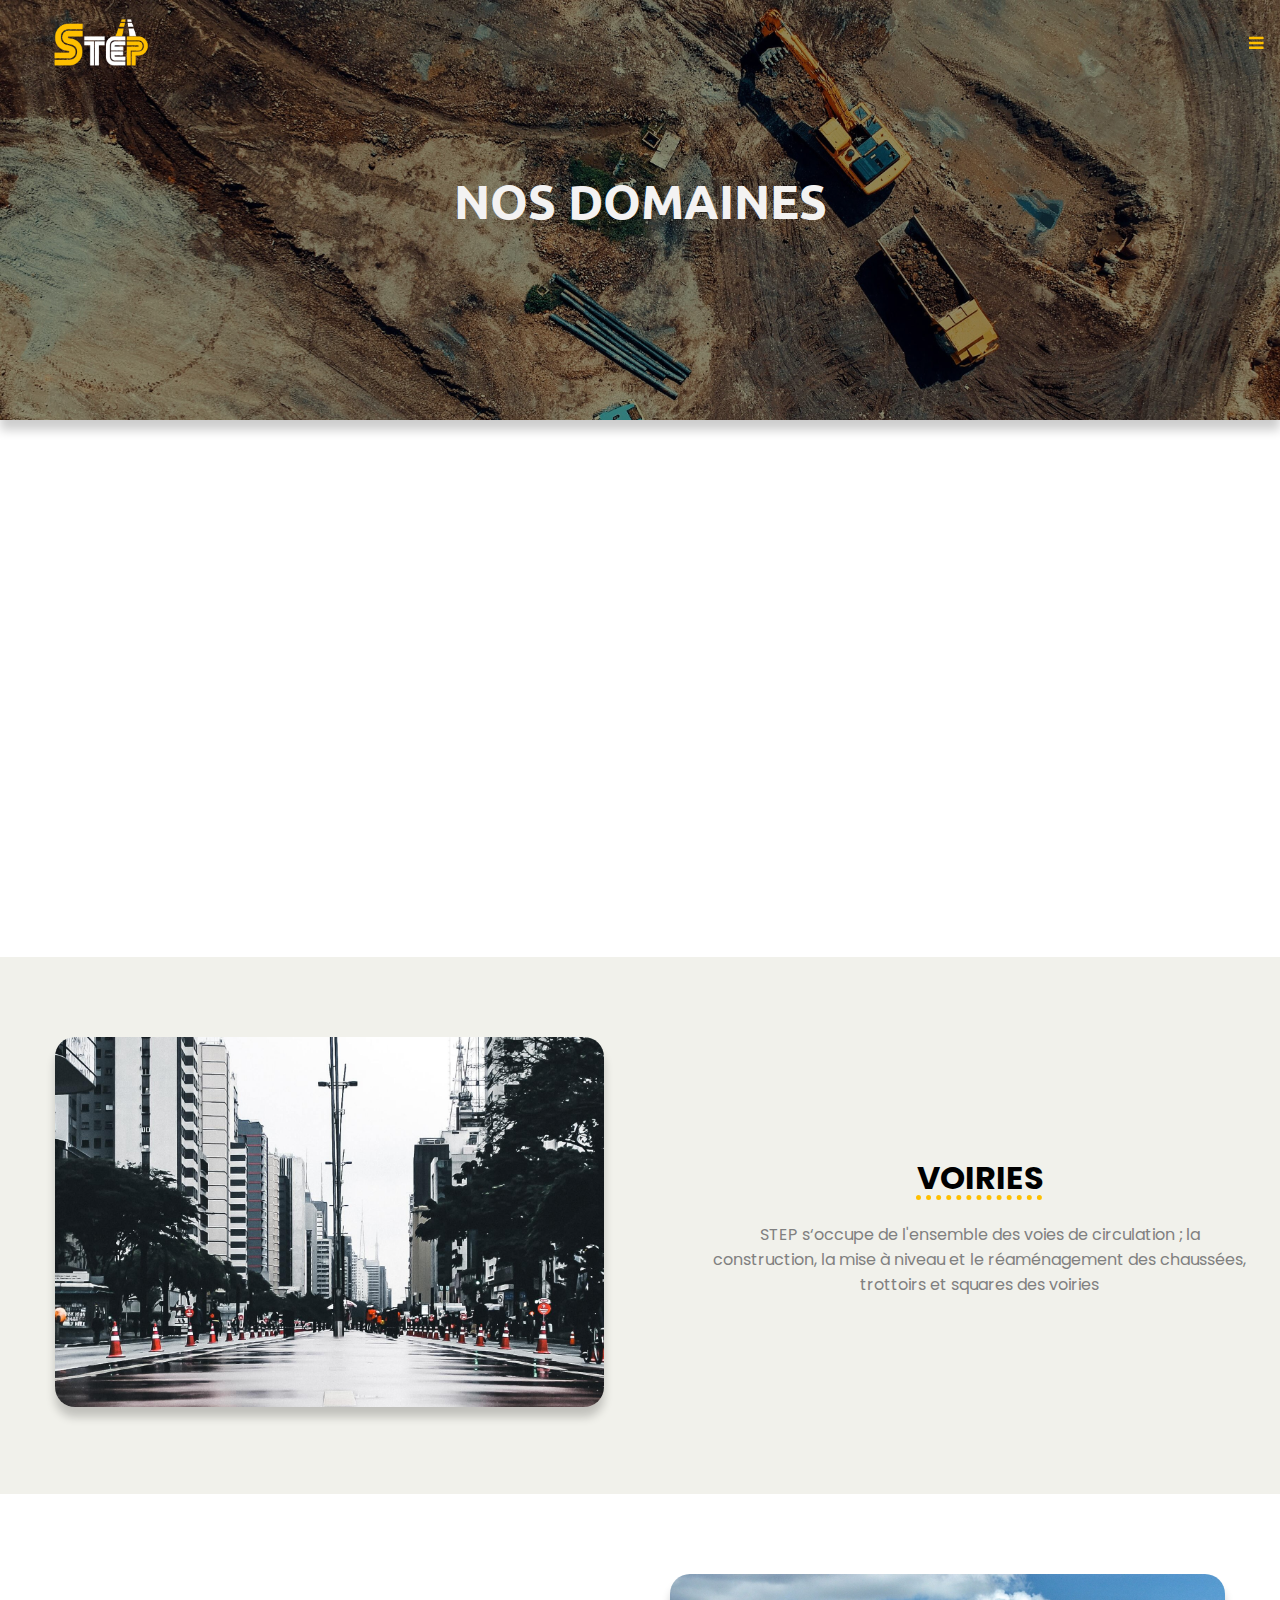
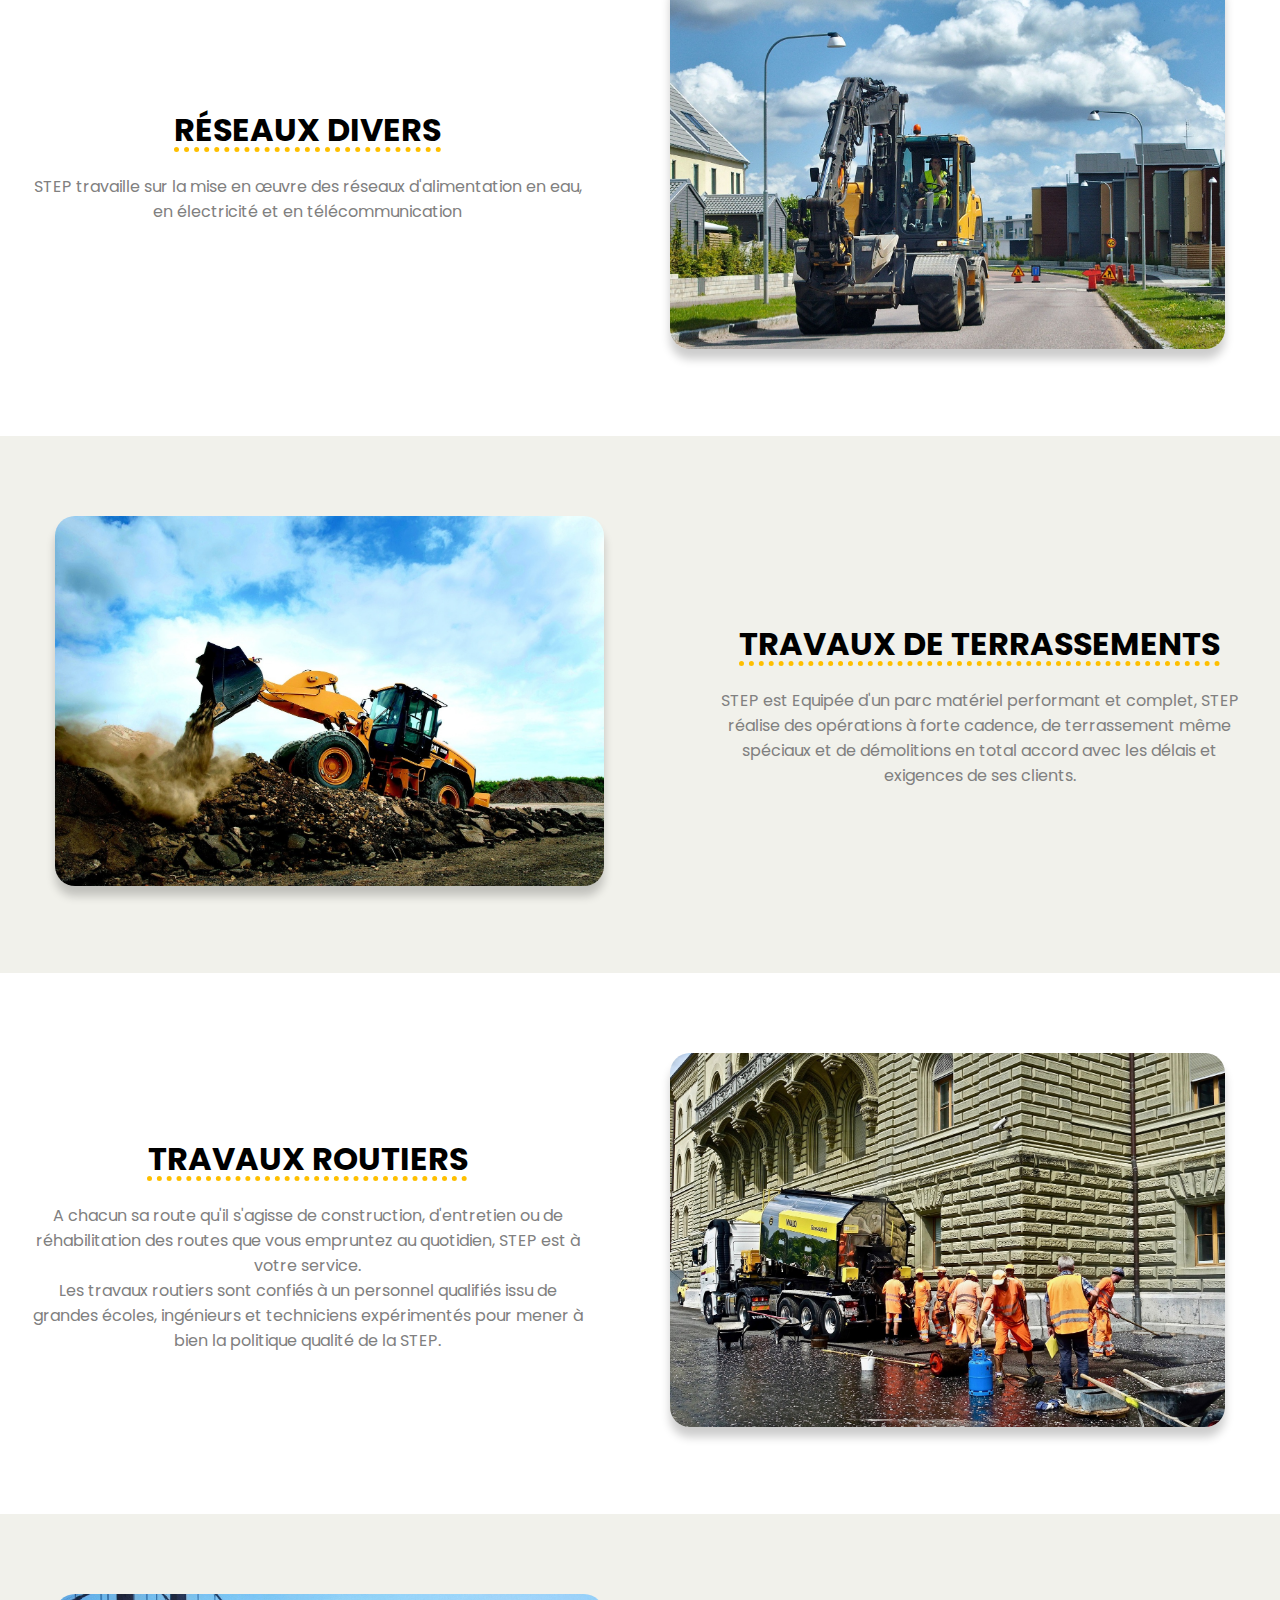
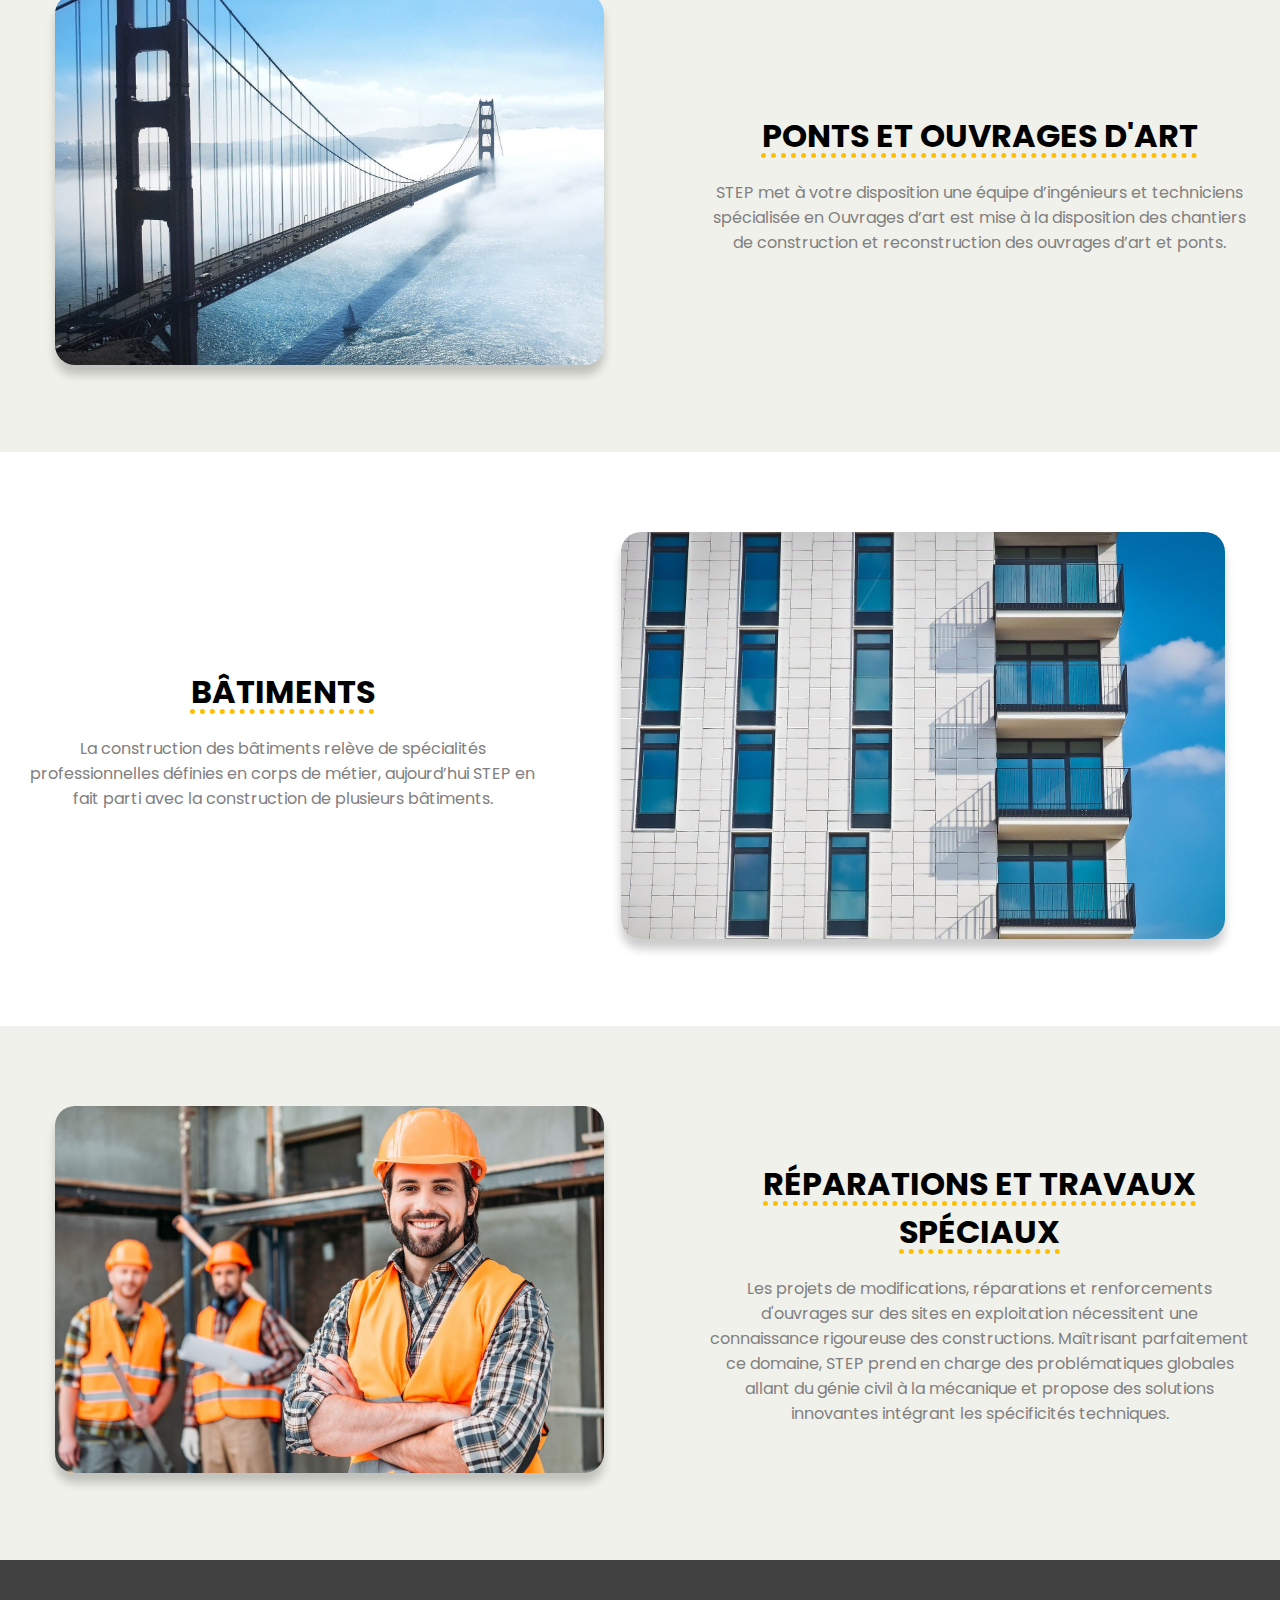
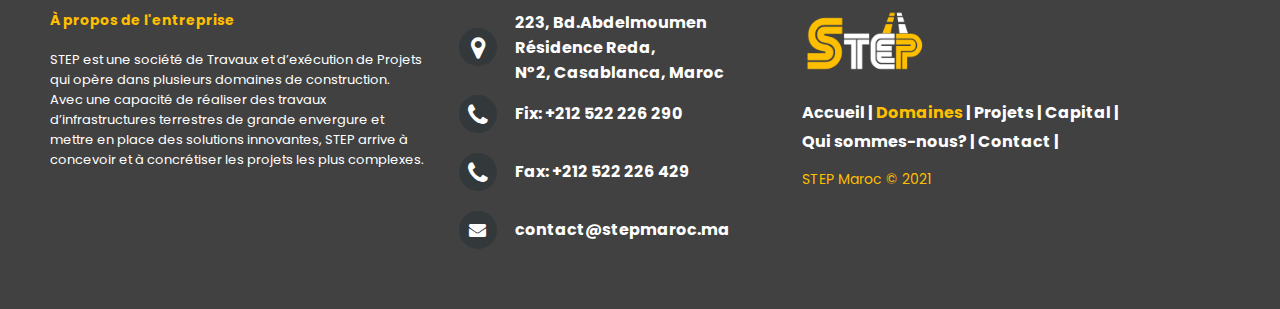
<file: pages/domaines.html>
<!DOCTYPE html>
<html lang="en">
  <head>
    <meta charset="UTF-8" />
    <meta http-equiv="X-UA-Compatible" content="IE=edge">
    <meta name="viewport" content="width=device-width, initial-scale=1.0" />
    <title>STEP - Domaines</title>
    <!--Linking css file with html file-->
    <link rel="stylesheet" href="../css/domaines.css?v=1.1">
    <link  rel="icon" href="../images/STEP logo/STEP-LOGO3.png" type="image/x-icon" />
    <script src="https://ajax.googleapis.com/ajax/libs/jquery/3.5.1/jquery.min.js"></script>
     <!-- links -->
     <!-- Fonts -->
     <link rel="preconnect" href="https://fonts.gstatic.com">
     <link href="https://fonts.googleapis.com/css2?family=Poppins:wght@700;900&display=swap" rel="stylesheet">
     <link rel="preconnect" href="https://fonts.gstatic.com">
     <link href="https://fonts.googleapis.com/css2?family=Ubuntu:wght@300&display=swap" rel="stylesheet">
     <link rel="preconnect" href="https://fonts.gstatic.com">
     <link href="https://fonts.googleapis.com/css2?family=Open+Sans:ital,wght@0,300;0,400;0,600;1,700&display=swap" rel="stylesheet">
     <link rel="preconnect" href="https://fonts.gstatic.com">
 <link href="https://fonts.googleapis.com/css2?family=Lato:wght@700&family=Open+Sans:ital,wght@0,300;0,400;0,600;1,700&display=swap" rel="stylesheet">
    <!-- The Fonts -->
    <link href="https://fonts.googleapis.com/css2?family=Ubuntu:wght@300&display=swap" rel="stylesheet">
    <link href="https://fonts.googleapis.com/css2?family=Poppins:wght@700&display=swap" rel="stylesheet">
    <link href="https://fonts.googleapis.com/css2?family=Pirata+One&display=swap" rel="stylesheet">
    <link rel="preconnect" href="https://fonts.gstatic.com">
    <link href="https://fonts.googleapis.com/css2?family=Open+Sans+Condensed:wght@300&display=swap" rel="stylesheet">
  </head>
  <body>
      <!-- navigation bar -->
    <link rel="stylesheet" href="https://cdnjs.cloudflare.com/ajax/libs/font-awesome/4.7.0/css/font-awesome.min.css">
    <header id="navbar" class="topnav">
      <div id="navbar-mobile">
        <div id="logo"><img class="default" src="../images/STEP logo/STEP-logo-white.png" alt="">
          <img class="animate" src="../images/STEP logo/STEP-logo.png" alt="">
        </div>
        <div id="icon"> <a href="javascript:void(0);" class="icon" onclick="myFunction()">
          <i class="fa fa-bars"></i></a>
        </div>
      </div>
        <div class="mobile">
          <a href="./contact.php" class="item">Contact</a>
          <a href="./about.html" class="item" >Qui sommes-nous?</a>
          <a href="./capital.html" class="item">Capital</a>
          <a href="./projects.html" class="item">Projets</a>
          <a href="./domaines.html" class="item" id="active">Domaines</a>    
          <a href="../index.html" class="item">Accueil</a>
        </div>
    </header>
    <div class="opening">
      <div class="domaines-titre">
        <h1>NOS DOMAINES</h1>
      </div>      
    </div>  
    <section class="anim">
      <svg width="963" height="377" viewBox="0 0 963 377" fill="none" xmlns="http://www.w3.org/2000/svg">
        <circle class="branch-tip" cx="691.463" cy="17.3625" r="3.4185" fill="#626161"/>
        <path class="branch" d="M517.723 36.0169H603.799V17.3901H690.43" stroke="#626161" stroke-width="2" stroke-linecap="round" stroke-linejoin="round"/>
        <circle class="branch-tip" cx="164.128" cy="337.054" r="3.4185" transform="rotate(-180 164.128 337.054)" fill="#626161"/>
        <path class="branch"d="M334.822 318.4H248.747V337.026H165.468" stroke="#626161" stroke-width="2" stroke-linecap="round" stroke-linejoin="round"/>
        <circle class="branch-tip" r="3.4185" transform="matrix(1 0 0 -1 691.463 337.054)" fill="#626161"/>
        <path class="branch" d="M510.754 318.4H603.799V337.026H690.43" stroke="#626161" stroke-width="2" stroke-linecap="round" stroke-linejoin="round"/>
        <circle class="branch-tip" r="3.4185" transform="matrix(-1 0 0 1 164.128 17.3625)" fill="#626161"/>
        <path class="branch" d="M344.837 36.0169H251.792V17.3901H165.161" stroke="#626161" stroke-width="2" stroke-linecap="round" stroke-linejoin="round"/>
        <line class="branch" x1="1" y1="-1" x2="101.714" y2="-1" transform="matrix(-1 0 0 1 267.435 177.794)" stroke="#626161" stroke-width="2" stroke-linecap="round" stroke-linejoin="round"/>
        <circle class="branch-tip" r="3.42" transform="matrix(-1 0 0 1 164.13 176.847)" fill="#626161"/>
        <line class="branch" x1="589.156" y1="176.794" x2="689.869" y2="176.794" stroke="#626161" stroke-width="2" stroke-linecap="round" stroke-linejoin="round"/>
        <circle class="branch-tip" cx="691.461" cy="176.847" r="3.42" fill="#626161"/>
        <path class="part-1" d="M423.5 39.3977C446.519 39.8298 469.053 46.0958 488.991 57.6091C508.929 69.1224 525.619 85.5065 537.5 105.228L567.8 87.7377C552.847 62.6969 531.74 41.8952 506.484 27.3087C481.228 12.7223 452.662 4.83549 423.5 4.39771V39.3977Z" fill="#FFBB00"/>
        <path class="part-2" d="M557 175.398C557.033 198.425 551.181 221.078 540 241.208L570.31 258.698C584.546 233.241 592.02 204.56 592.02 175.393C592.02 146.225 584.546 117.545 570.31 92.0877L540 109.558C551.187 129.696 557.04 152.361 557 175.398Z" fill="black"/>
        <path class="part-3" d="M537.48 245.498C525.601 265.221 508.911 281.608 488.973 293.123C469.035 304.638 446.501 310.906 423.48 311.338V346.338C452.642 345.898 481.207 338.01 506.463 323.424C531.718 308.838 552.826 288.037 567.78 262.998L537.48 245.498Z" fill="#FFBB00"/>
        <path class="part-4" d="M418.5 311.338C395.479 310.906 372.945 304.638 353.007 293.123C333.069 281.608 316.379 265.221 304.5 245.498L274.2 262.998C289.154 288.037 310.262 308.838 335.517 323.424C360.773 338.01 389.338 345.898 418.5 346.338V311.338Z" fill="black"/>
        <path class="part-5" d="M285 175.398C284.966 152.371 290.817 129.717 302 109.588L271.71 92.0577C257.474 117.515 250 146.195 250 175.363C250 204.53 257.474 233.211 271.71 258.668L302 241.178C290.824 221.057 284.972 198.414 285 175.398Z" fill="#FFBB00"/>
        <path class="part-6" d="M304.52 105.228C316.399 85.5093 333.086 69.127 353.021 57.6139C372.955 46.1007 395.484 39.8331 418.5 39.3977V4.39771C389.341 4.83888 360.779 12.7272 335.527 27.3136C310.275 41.8999 289.171 62.6998 274.22 87.7377L304.52 105.228Z" fill="black"/>
        <rect class="to-reseau"x="707.337" y="0.980423" width="166.056" height="32.4742" fill="transparent"/>
        <path class="text to-reseau" d="M716.067 18.0781H712.059V24.9804H709.798V7.91792H715.446C717.368 7.91792 718.845 8.35542 719.876 9.23042C720.915 10.1054 721.434 11.3789 721.434 13.0507C721.434 14.1132 721.145 15.039 720.567 15.8281C719.997 16.6171 719.2 17.207 718.177 17.5976L722.184 24.8398V24.9804H719.77L716.067 18.0781ZM712.059 16.2382H715.516C716.634 16.2382 717.52 15.9492 718.177 15.371C718.841 14.7929 719.173 14.0195 719.173 13.0507C719.173 11.996 718.856 11.1875 718.224 10.625C717.599 10.0625 716.692 9.7773 715.505 9.76949H712.059V16.2382ZM729.52 25.2148C727.802 25.2148 726.403 24.6523 725.325 23.5273C724.247 22.3945 723.708 20.8828 723.708 18.9921V18.5937C723.708 17.3359 723.946 16.2148 724.423 15.2304C724.907 14.2382 725.579 13.4648 726.438 12.9101C727.306 12.3476 728.243 12.0664 729.251 12.0664C730.899 12.0664 732.181 12.6093 733.095 13.6953C734.009 14.7812 734.466 16.3359 734.466 18.3593V19.2617H725.876C725.907 20.5117 726.27 21.5234 726.966 22.2968C727.669 23.0625 728.559 23.4453 729.638 23.4453C730.403 23.4453 731.052 23.289 731.583 22.9765C732.114 22.664 732.579 22.25 732.977 21.7343L734.302 22.7656C733.239 24.3984 731.645 25.2148 729.52 25.2148ZM729.251 13.8476C728.376 13.8476 727.641 14.1679 727.048 14.8085C726.454 15.4414 726.087 16.332 725.946 17.4804H732.298V17.3164C732.235 16.2148 731.938 15.3632 731.407 14.7617C730.876 14.1523 730.157 13.8476 729.251 13.8476ZM730.306 6.98042H732.931L729.79 10.4257H728.044L730.306 6.98042ZM744.368 21.6171C744.368 21.0312 744.145 20.5781 743.7 20.2578C743.263 19.9296 742.493 19.6484 741.391 19.414C740.298 19.1796 739.427 18.8984 738.778 18.5703C738.138 18.2421 737.661 17.8515 737.349 17.3984C737.044 16.9453 736.891 16.4062 736.891 15.7812C736.891 14.7421 737.329 13.8632 738.204 13.1445C739.087 12.4257 740.212 12.0664 741.579 12.0664C743.016 12.0664 744.181 12.4375 745.071 13.1796C745.97 13.9218 746.419 14.871 746.419 16.0273H744.239C744.239 15.4335 743.985 14.9218 743.477 14.4921C742.977 14.0625 742.345 13.8476 741.579 13.8476C740.79 13.8476 740.173 14.0195 739.727 14.3632C739.282 14.707 739.059 15.1562 739.059 15.7109C739.059 16.2343 739.266 16.6289 739.681 16.8945C740.095 17.1601 740.841 17.414 741.919 17.6562C743.005 17.8984 743.884 18.1875 744.556 18.5234C745.227 18.8593 745.724 19.2656 746.044 19.7421C746.372 20.2109 746.536 20.7851 746.536 21.4648C746.536 22.5976 746.083 23.5078 745.177 24.1953C744.27 24.875 743.095 25.2148 741.649 25.2148C740.634 25.2148 739.735 25.0351 738.954 24.6757C738.173 24.3164 737.559 23.8164 737.114 23.1757C736.677 22.5273 736.458 21.8281 736.458 21.0781H738.626C738.665 21.8046 738.954 22.3828 739.493 22.8125C740.04 23.2343 740.759 23.4453 741.649 23.4453C742.47 23.4453 743.126 23.2812 743.618 22.9531C744.118 22.6171 744.368 22.1718 744.368 21.6171ZM754.622 25.2148C752.903 25.2148 751.505 24.6523 750.427 23.5273C749.349 22.3945 748.809 20.8828 748.809 18.9921V18.5937C748.809 17.3359 749.048 16.2148 749.524 15.2304C750.009 14.2382 750.681 13.4648 751.54 12.9101C752.407 12.3476 753.345 12.0664 754.352 12.0664C756.001 12.0664 757.282 12.6093 758.196 13.6953C759.11 14.7812 759.567 16.3359 759.567 18.3593V19.2617H750.977C751.009 20.5117 751.372 21.5234 752.067 22.2968C752.77 23.0625 753.661 23.4453 754.739 23.4453C755.505 23.4453 756.153 23.289 756.684 22.9765C757.216 22.664 757.681 22.25 758.079 21.7343L759.403 22.7656C758.341 24.3984 756.747 25.2148 754.622 25.2148ZM754.352 13.8476C753.477 13.8476 752.743 14.1679 752.149 14.8085C751.556 15.4414 751.188 16.332 751.048 17.4804H757.399V17.3164C757.337 16.2148 757.04 15.3632 756.509 14.7617C755.977 14.1523 755.259 13.8476 754.352 13.8476ZM769.915 24.9804C769.79 24.7304 769.688 24.2851 769.61 23.6445C768.602 24.6914 767.399 25.2148 766.001 25.2148C764.751 25.2148 763.724 24.8632 762.919 24.1601C762.122 23.4492 761.724 22.5507 761.724 21.4648C761.724 20.1445 762.224 19.121 763.224 18.3945C764.231 17.6601 765.645 17.2929 767.466 17.2929H769.575V16.2968C769.575 15.539 769.349 14.9375 768.895 14.4921C768.442 14.039 767.774 13.8125 766.891 13.8125C766.118 13.8125 765.47 14.0078 764.946 14.3984C764.423 14.789 764.161 15.2617 764.161 15.8164H761.981C761.981 15.1835 762.204 14.5742 762.649 13.9882C763.102 13.3945 763.712 12.9257 764.477 12.582C765.251 12.2382 766.099 12.0664 767.02 12.0664C768.481 12.0664 769.626 12.4335 770.454 13.1679C771.282 13.8945 771.712 14.8984 771.743 16.1796V22.0156C771.743 23.1796 771.891 24.1054 772.188 24.7929V24.9804H769.915ZM766.317 23.3281C766.997 23.3281 767.641 23.1523 768.251 22.8007C768.86 22.4492 769.302 21.9921 769.575 21.4296V18.8281H767.876C765.22 18.8281 763.891 19.6054 763.891 21.1601C763.891 21.8398 764.118 22.371 764.571 22.7539C765.024 23.1367 765.606 23.3281 766.317 23.3281ZM782.97 23.7265C782.126 24.7187 780.888 25.2148 779.255 25.2148C777.903 25.2148 776.872 24.8242 776.161 24.0429C775.458 23.2539 775.102 22.0898 775.095 20.5507V12.3007H777.263V20.4921C777.263 22.414 778.044 23.375 779.606 23.375C781.263 23.375 782.364 22.7578 782.911 21.5234V12.3007H785.079V24.9804H783.016L782.97 23.7265ZM792.638 16.9296L795.45 12.3007H797.981L793.833 18.5703L798.11 24.9804H795.602L792.673 20.2343L789.743 24.9804H787.224L791.501 18.5703L787.352 12.3007H789.86L792.638 16.9296ZM806.583 24.9804V7.91792H811.399C812.884 7.91792 814.196 8.24605 815.337 8.9023C816.477 9.55855 817.356 10.4921 817.974 11.7031C818.599 12.914 818.915 14.3046 818.923 15.875V16.9648C818.923 18.5742 818.61 19.9843 817.985 21.1953C817.368 22.4062 816.481 23.3359 815.325 23.9843C814.177 24.6328 812.837 24.9648 811.306 24.9804H806.583ZM808.833 9.76949V23.1406H811.2C812.934 23.1406 814.282 22.6015 815.243 21.5234C816.212 20.4453 816.696 18.9101 816.696 16.9179V15.9218C816.696 13.9843 816.239 12.4804 815.325 11.4101C814.419 10.332 813.13 9.78511 811.458 9.76949H808.833ZM824.349 24.9804H822.181V12.3007H824.349V24.9804ZM822.005 8.93745C822.005 8.58589 822.11 8.28902 822.321 8.04683C822.54 7.80464 822.86 7.68355 823.282 7.68355C823.704 7.68355 824.024 7.80464 824.243 8.04683C824.462 8.28902 824.571 8.58589 824.571 8.93745C824.571 9.28902 824.462 9.58199 824.243 9.81636C824.024 10.0507 823.704 10.1679 823.282 10.1679C822.86 10.1679 822.54 10.0507 822.321 9.81636C822.11 9.58199 822.005 9.28902 822.005 8.93745ZM832.013 22.039L835.153 12.3007H837.368L832.821 24.9804H831.169L826.575 12.3007H828.79L832.013 22.039ZM844.552 25.2148C842.833 25.2148 841.434 24.6523 840.356 23.5273C839.278 22.3945 838.739 20.8828 838.739 18.9921V18.5937C838.739 17.3359 838.977 16.2148 839.454 15.2304C839.938 14.2382 840.61 13.4648 841.47 12.9101C842.337 12.3476 843.274 12.0664 844.282 12.0664C845.931 12.0664 847.212 12.6093 848.126 13.6953C849.04 14.7812 849.497 16.3359 849.497 18.3593V19.2617H840.907C840.938 20.5117 841.302 21.5234 841.997 22.2968C842.7 23.0625 843.591 23.4453 844.669 23.4453C845.434 23.4453 846.083 23.289 846.614 22.9765C847.145 22.664 847.61 22.25 848.009 21.7343L849.333 22.7656C848.27 24.3984 846.677 25.2148 844.552 25.2148ZM844.282 13.8476C843.407 13.8476 842.673 14.1679 842.079 14.8085C841.485 15.4414 841.118 16.332 840.977 17.4804H847.329V17.3164C847.266 16.2148 846.97 15.3632 846.438 14.7617C845.907 14.1523 845.188 13.8476 844.282 13.8476ZM858.145 14.246C857.817 14.1914 857.462 14.164 857.079 14.164C855.657 14.164 854.692 14.7695 854.184 15.9804V24.9804H852.016V12.3007H854.126L854.161 13.7656C854.872 12.6328 855.88 12.0664 857.184 12.0664C857.606 12.0664 857.927 12.121 858.145 12.2304V14.246ZM867.532 21.6171C867.532 21.0312 867.309 20.5781 866.864 20.2578C866.427 19.9296 865.657 19.6484 864.556 19.414C863.462 19.1796 862.591 18.8984 861.942 18.5703C861.302 18.2421 860.825 17.8515 860.513 17.3984C860.208 16.9453 860.056 16.4062 860.056 15.7812C860.056 14.7421 860.493 13.8632 861.368 13.1445C862.251 12.4257 863.376 12.0664 864.743 12.0664C866.181 12.0664 867.345 12.4375 868.235 13.1796C869.134 13.9218 869.583 14.871 869.583 16.0273H867.403C867.403 15.4335 867.149 14.9218 866.641 14.4921C866.141 14.0625 865.509 13.8476 864.743 13.8476C863.954 13.8476 863.337 14.0195 862.891 14.3632C862.446 14.707 862.224 15.1562 862.224 15.7109C862.224 16.2343 862.431 16.6289 862.845 16.8945C863.259 17.1601 864.005 17.414 865.083 17.6562C866.169 17.8984 867.048 18.1875 867.72 18.5234C868.391 18.8593 868.888 19.2656 869.208 19.7421C869.536 20.2109 869.7 20.7851 869.7 21.4648C869.7 22.5976 869.247 23.5078 868.341 24.1953C867.434 24.875 866.259 25.2148 864.813 25.2148C863.798 25.2148 862.899 25.0351 862.118 24.6757C861.337 24.3164 860.724 23.8164 860.278 23.1757C859.841 22.5273 859.622 21.8281 859.622 21.0781H861.79C861.829 21.8046 862.118 22.3828 862.657 22.8125C863.204 23.2343 863.923 23.4453 864.813 23.4453C865.634 23.4453 866.29 23.2812 866.782 22.9531C867.282 22.6171 867.532 22.1718 867.532 21.6171Z" fill="#454343"/>
        <rect class="to-voiries" x="69.0893" y="0.980423" width="79.1652" height="32.4742" fill="transparent"/>
        <path class="text to-voiries" d="M82.5475 21.9921L87.4225 7.91792H89.8834L83.5553 24.9804H81.5631L75.2467 7.91792H77.6959L82.5475 21.9921ZM90.7272 18.5234C90.7272 17.2812 90.9694 16.164 91.4538 15.1718C91.9459 14.1796 92.6256 13.414 93.4928 12.875C94.3678 12.3359 95.3639 12.0664 96.4811 12.0664C98.2077 12.0664 99.6022 12.664 100.665 13.8593C101.735 15.0546 102.27 16.6445 102.27 18.6289V18.7812C102.27 20.0156 102.032 21.125 101.555 22.1093C101.087 23.0859 100.411 23.8476 99.528 24.3945C98.653 24.9414 97.6452 25.2148 96.5045 25.2148C94.7858 25.2148 93.3913 24.6171 92.3209 23.4218C91.2584 22.2265 90.7272 20.6445 90.7272 18.6757V18.5234ZM92.9069 18.7812C92.9069 20.1875 93.2311 21.3164 93.8795 22.1679C94.5358 23.0195 95.4108 23.4453 96.5045 23.4453C97.6061 23.4453 98.4811 23.0156 99.1295 22.1562C99.778 21.289 100.102 20.0781 100.102 18.5234C100.102 17.1328 99.7702 16.0078 99.1061 15.1484C98.4498 14.2812 97.5748 13.8476 96.4811 13.8476C95.4108 13.8476 94.5475 14.2734 93.8913 15.125C93.235 15.9765 92.9069 17.1953 92.9069 18.7812ZM107.344 24.9804H105.176V12.3007H107.344V24.9804ZM105.001 8.93745C105.001 8.58589 105.106 8.28902 105.317 8.04683C105.536 7.80464 105.856 7.68355 106.278 7.68355C106.7 7.68355 107.02 7.80464 107.239 8.04683C107.458 8.28902 107.567 8.58589 107.567 8.93745C107.567 9.28902 107.458 9.58199 107.239 9.81636C107.02 10.0507 106.7 10.1679 106.278 10.1679C105.856 10.1679 105.536 10.0507 105.317 9.81636C105.106 9.58199 105.001 9.28902 105.001 8.93745ZM116.954 14.246C116.626 14.1914 116.27 14.164 115.887 14.164C114.465 14.164 113.501 14.7695 112.993 15.9804V24.9804H110.825V12.3007H112.934L112.969 13.7656C113.68 12.6328 114.688 12.0664 115.993 12.0664C116.415 12.0664 116.735 12.121 116.954 12.2304V14.246ZM121.313 24.9804H119.145V12.3007H121.313V24.9804ZM118.969 8.93745C118.969 8.58589 119.075 8.28902 119.286 8.04683C119.505 7.80464 119.825 7.68355 120.247 7.68355C120.669 7.68355 120.989 7.80464 121.208 8.04683C121.426 8.28902 121.536 8.58589 121.536 8.93745C121.536 9.28902 121.426 9.58199 121.208 9.81636C120.989 10.0507 120.669 10.1679 120.247 10.1679C119.825 10.1679 119.505 10.0507 119.286 9.81636C119.075 9.58199 118.969 9.28902 118.969 8.93745ZM130.055 25.2148C128.337 25.2148 126.938 24.6523 125.86 23.5273C124.782 22.3945 124.243 20.8828 124.243 18.9921V18.5937C124.243 17.3359 124.481 16.2148 124.958 15.2304C125.442 14.2382 126.114 13.4648 126.973 12.9101C127.84 12.3476 128.778 12.0664 129.786 12.0664C131.434 12.0664 132.715 12.6093 133.63 13.6953C134.544 14.7812 135.001 16.3359 135.001 18.3593V19.2617H126.411C126.442 20.5117 126.805 21.5234 127.501 22.2968C128.204 23.0625 129.094 23.4453 130.173 23.4453C130.938 23.4453 131.587 23.289 132.118 22.9765C132.649 22.664 133.114 22.25 133.512 21.7343L134.837 22.7656C133.774 24.3984 132.18 25.2148 130.055 25.2148ZM129.786 13.8476C128.911 13.8476 128.176 14.1679 127.583 14.8085C126.989 15.4414 126.622 16.332 126.481 17.4804H132.833V17.3164C132.77 16.2148 132.473 15.3632 131.942 14.7617C131.411 14.1523 130.692 13.8476 129.786 13.8476ZM144.903 21.6171C144.903 21.0312 144.68 20.5781 144.235 20.2578C143.798 19.9296 143.028 19.6484 141.926 19.414C140.833 19.1796 139.962 18.8984 139.313 18.5703C138.673 18.2421 138.196 17.8515 137.883 17.3984C137.579 16.9453 137.426 16.4062 137.426 15.7812C137.426 14.7421 137.864 13.8632 138.739 13.1445C139.622 12.4257 140.747 12.0664 142.114 12.0664C143.551 12.0664 144.715 12.4375 145.606 13.1796C146.505 13.9218 146.954 14.871 146.954 16.0273H144.774C144.774 15.4335 144.52 14.9218 144.012 14.4921C143.512 14.0625 142.88 13.8476 142.114 13.8476C141.325 13.8476 140.708 14.0195 140.262 14.3632C139.817 14.707 139.594 15.1562 139.594 15.7109C139.594 16.2343 139.801 16.6289 140.215 16.8945C140.63 17.1601 141.376 17.414 142.454 17.6562C143.54 17.8984 144.419 18.1875 145.09 18.5234C145.762 18.8593 146.258 19.2656 146.579 19.7421C146.907 20.2109 147.071 20.7851 147.071 21.4648C147.071 22.5976 146.618 23.5078 145.712 24.1953C144.805 24.875 143.63 25.2148 142.184 25.2148C141.169 25.2148 140.27 25.0351 139.489 24.6757C138.708 24.3164 138.094 23.8164 137.649 23.1757C137.212 22.5273 136.993 21.8281 136.993 21.0781H139.161C139.2 21.8046 139.489 22.3828 140.028 22.8125C140.575 23.2343 141.294 23.4453 142.184 23.4453C143.005 23.4453 143.661 23.2812 144.153 22.9531C144.653 22.6171 144.903 22.1718 144.903 21.6171Z" fill="#454343"/>
        <rect class="to-ponts" x="707.337" y="162.847" width="255.434" height="28" fill="transparent"/>
        <path class="text to-ponts" d="M711.567 178.167V184.847H709.317V167.784H715.61C717.477 167.784 718.938 168.261 719.993 169.214C721.056 170.167 721.587 171.429 721.587 172.999C721.587 174.655 721.067 175.933 720.028 176.831C718.997 177.722 717.516 178.167 715.587 178.167H711.567ZM711.567 176.327H715.61C716.813 176.327 717.735 176.046 718.376 175.483C719.016 174.913 719.337 174.093 719.337 173.023C719.337 172.007 719.016 171.194 718.376 170.585C717.735 169.976 716.856 169.659 715.739 169.636H711.567V176.327ZM723.38 178.39C723.38 177.148 723.622 176.03 724.106 175.038C724.599 174.046 725.278 173.28 726.145 172.741C727.02 172.202 728.016 171.933 729.134 171.933C730.86 171.933 732.255 172.53 733.317 173.726C734.388 174.921 734.923 176.511 734.923 178.495V178.648C734.923 179.882 734.684 180.991 734.208 181.976C733.739 182.952 733.063 183.714 732.181 184.261C731.306 184.808 730.298 185.081 729.157 185.081C727.438 185.081 726.044 184.483 724.974 183.288C723.911 182.093 723.38 180.511 723.38 178.542V178.39ZM725.559 178.648C725.559 180.054 725.884 181.183 726.532 182.034C727.188 182.886 728.063 183.312 729.157 183.312C730.259 183.312 731.134 182.882 731.782 182.023C732.431 181.155 732.755 179.944 732.755 178.39C732.755 176.999 732.423 175.874 731.759 175.015C731.102 174.148 730.227 173.714 729.134 173.714C728.063 173.714 727.2 174.14 726.544 174.991C725.888 175.843 725.559 177.062 725.559 178.648ZM739.692 172.167L739.763 173.761C740.731 172.542 741.997 171.933 743.559 171.933C746.239 171.933 747.591 173.444 747.614 176.468V184.847H745.446V176.456C745.438 175.542 745.227 174.866 744.813 174.429C744.407 173.991 743.77 173.773 742.903 173.773C742.2 173.773 741.583 173.96 741.052 174.335C740.52 174.71 740.106 175.202 739.809 175.812V184.847H737.641V172.167H739.692ZM753.825 169.097V172.167H756.192V173.843H753.825V181.706C753.825 182.214 753.931 182.597 754.141 182.855C754.352 183.105 754.712 183.23 755.22 183.23C755.47 183.23 755.813 183.183 756.251 183.089V184.847C755.681 185.003 755.126 185.081 754.587 185.081C753.618 185.081 752.888 184.788 752.395 184.202C751.903 183.616 751.657 182.784 751.657 181.706V173.843H749.349V172.167H751.657V169.097H753.825ZM766.118 181.483C766.118 180.898 765.895 180.444 765.45 180.124C765.013 179.796 764.243 179.515 763.141 179.28C762.048 179.046 761.177 178.765 760.528 178.437C759.888 178.108 759.411 177.718 759.099 177.265C758.794 176.812 758.641 176.273 758.641 175.648C758.641 174.608 759.079 173.73 759.954 173.011C760.837 172.292 761.962 171.933 763.329 171.933C764.766 171.933 765.931 172.304 766.821 173.046C767.72 173.788 768.169 174.737 768.169 175.894H765.989C765.989 175.3 765.735 174.788 765.227 174.358C764.727 173.929 764.095 173.714 763.329 173.714C762.54 173.714 761.923 173.886 761.477 174.23C761.032 174.573 760.809 175.023 760.809 175.577C760.809 176.101 761.016 176.495 761.431 176.761C761.845 177.026 762.591 177.28 763.669 177.523C764.755 177.765 765.634 178.054 766.306 178.39C766.977 178.726 767.474 179.132 767.794 179.608C768.122 180.077 768.286 180.651 768.286 181.331C768.286 182.464 767.833 183.374 766.927 184.062C766.02 184.741 764.845 185.081 763.399 185.081C762.384 185.081 761.485 184.901 760.704 184.542C759.923 184.183 759.309 183.683 758.864 183.042C758.427 182.394 758.208 181.694 758.208 180.944H760.376C760.415 181.671 760.704 182.249 761.243 182.679C761.79 183.101 762.509 183.312 763.399 183.312C764.22 183.312 764.876 183.148 765.368 182.819C765.868 182.483 766.118 182.038 766.118 181.483ZM782.325 185.081C780.606 185.081 779.208 184.519 778.13 183.394C777.052 182.261 776.513 180.749 776.513 178.858V178.46C776.513 177.202 776.751 176.081 777.227 175.097C777.712 174.105 778.384 173.331 779.243 172.776C780.11 172.214 781.048 171.933 782.056 171.933C783.704 171.933 784.985 172.476 785.899 173.562C786.813 174.648 787.27 176.202 787.27 178.226V179.128H778.681C778.712 180.378 779.075 181.39 779.77 182.163C780.474 182.929 781.364 183.312 782.442 183.312C783.208 183.312 783.856 183.155 784.388 182.843C784.919 182.53 785.384 182.116 785.782 181.601L787.106 182.632C786.044 184.265 784.45 185.081 782.325 185.081ZM782.056 173.714C781.181 173.714 780.446 174.034 779.852 174.675C779.259 175.308 778.891 176.198 778.751 177.347H785.102V177.183C785.04 176.081 784.743 175.23 784.212 174.628C783.681 174.019 782.962 173.714 782.056 173.714ZM792.731 169.097V172.167H795.099V173.843H792.731V181.706C792.731 182.214 792.837 182.597 793.048 182.855C793.259 183.105 793.618 183.23 794.126 183.23C794.376 183.23 794.72 183.183 795.157 183.089V184.847C794.587 185.003 794.032 185.081 793.493 185.081C792.524 185.081 791.794 184.788 791.302 184.202C790.809 183.616 790.563 182.784 790.563 181.706V173.843H788.255V172.167H790.563V169.097H792.731ZM817.059 176.866C817.059 178.538 816.778 179.999 816.216 181.249C815.653 182.491 814.856 183.441 813.825 184.097C812.794 184.753 811.591 185.081 810.216 185.081C808.872 185.081 807.681 184.753 806.641 184.097C805.602 183.433 804.794 182.491 804.216 181.273C803.645 180.046 803.352 178.628 803.337 177.019V175.788C803.337 174.148 803.622 172.698 804.192 171.441C804.763 170.183 805.567 169.222 806.606 168.558C807.653 167.886 808.849 167.55 810.192 167.55C811.559 167.55 812.763 167.882 813.802 168.546C814.849 169.202 815.653 170.159 816.216 171.417C816.778 172.667 817.059 174.124 817.059 175.788V176.866ZM814.821 175.765C814.821 173.741 814.415 172.191 813.602 171.112C812.79 170.026 811.653 169.483 810.192 169.483C808.77 169.483 807.649 170.026 806.829 171.112C806.016 172.191 805.599 173.691 805.575 175.612V176.866C805.575 178.827 805.985 180.37 806.806 181.495C807.634 182.612 808.77 183.171 810.216 183.171C811.669 183.171 812.794 182.644 813.591 181.589C814.388 180.526 814.798 179.007 814.821 177.03V175.765ZM827.923 183.593C827.079 184.585 825.841 185.081 824.208 185.081C822.856 185.081 821.825 184.691 821.114 183.909C820.411 183.12 820.056 181.956 820.048 180.417V172.167H822.216V180.358C822.216 182.28 822.997 183.241 824.559 183.241C826.216 183.241 827.317 182.624 827.864 181.39V172.167H830.032V184.847H827.97L827.923 183.593ZM837.52 181.905L840.661 172.167H842.876L838.329 184.847H836.677L832.083 172.167H834.298L837.52 181.905ZM851.091 174.112C850.763 174.058 850.407 174.03 850.024 174.03C848.602 174.03 847.638 174.636 847.13 175.847V184.847H844.962V172.167H847.071L847.106 173.632C847.817 172.499 848.825 171.933 850.13 171.933C850.552 171.933 850.872 171.987 851.091 172.097V174.112ZM860.454 184.847C860.329 184.597 860.227 184.151 860.149 183.511C859.141 184.558 857.938 185.081 856.54 185.081C855.29 185.081 854.263 184.73 853.458 184.026C852.661 183.316 852.263 182.417 852.263 181.331C852.263 180.011 852.763 178.987 853.763 178.261C854.77 177.526 856.184 177.159 858.005 177.159H860.114V176.163C860.114 175.405 859.888 174.804 859.434 174.358C858.981 173.905 858.313 173.679 857.431 173.679C856.657 173.679 856.009 173.874 855.485 174.265C854.962 174.655 854.7 175.128 854.7 175.683H852.52C852.52 175.05 852.743 174.441 853.188 173.855C853.641 173.261 854.251 172.792 855.016 172.448C855.79 172.105 856.638 171.933 857.559 171.933C859.02 171.933 860.165 172.3 860.993 173.034C861.821 173.761 862.251 174.765 862.282 176.046V181.882C862.282 183.046 862.431 183.972 862.727 184.659V184.847H860.454ZM856.856 183.194C857.536 183.194 858.181 183.019 858.79 182.667C859.399 182.316 859.841 181.858 860.114 181.296V178.694H858.415C855.759 178.694 854.431 179.472 854.431 181.026C854.431 181.706 854.657 182.237 855.11 182.62C855.563 183.003 856.145 183.194 856.856 183.194ZM865.165 178.401C865.165 176.425 865.622 174.855 866.536 173.691C867.45 172.519 868.661 171.933 870.169 171.933C871.716 171.933 872.923 172.48 873.79 173.573L873.895 172.167H875.876V184.542C875.876 186.183 875.388 187.476 874.411 188.421C873.442 189.366 872.138 189.839 870.497 189.839C869.583 189.839 868.688 189.644 867.813 189.253C866.938 188.862 866.27 188.327 865.809 187.648L866.934 186.347C867.864 187.495 869.001 188.069 870.345 188.069C871.399 188.069 872.22 187.773 872.806 187.179C873.399 186.585 873.696 185.749 873.696 184.671V183.581C872.829 184.581 871.645 185.081 870.145 185.081C868.661 185.081 867.458 184.483 866.536 183.288C865.622 182.093 865.165 180.464 865.165 178.401ZM867.345 178.648C867.345 180.077 867.638 181.202 868.224 182.023C868.809 182.835 869.63 183.241 870.684 183.241C872.052 183.241 873.056 182.62 873.696 181.378V175.589C873.032 174.378 872.036 173.773 870.708 173.773C869.653 173.773 868.829 174.183 868.235 175.003C867.641 175.823 867.345 177.038 867.345 178.648ZM884.419 185.081C882.7 185.081 881.302 184.519 880.224 183.394C879.145 182.261 878.606 180.749 878.606 178.858V178.46C878.606 177.202 878.845 176.081 879.321 175.097C879.806 174.105 880.477 173.331 881.337 172.776C882.204 172.214 883.141 171.933 884.149 171.933C885.798 171.933 887.079 172.476 887.993 173.562C888.907 174.648 889.364 176.202 889.364 178.226V179.128H880.774C880.806 180.378 881.169 181.39 881.864 182.163C882.567 182.929 883.458 183.312 884.536 183.312C885.302 183.312 885.95 183.155 886.481 182.843C887.013 182.53 887.477 182.116 887.876 181.601L889.2 182.632C888.138 184.265 886.544 185.081 884.419 185.081ZM884.149 173.714C883.274 173.714 882.54 174.034 881.946 174.675C881.352 175.308 880.985 176.198 880.845 177.347H887.196V177.183C887.134 176.081 886.837 175.23 886.306 174.628C885.774 174.019 885.056 173.714 884.149 173.714ZM899.266 181.483C899.266 180.898 899.044 180.444 898.599 180.124C898.161 179.796 897.391 179.515 896.29 179.28C895.196 179.046 894.325 178.765 893.677 178.437C893.036 178.108 892.559 177.718 892.247 177.265C891.942 176.812 891.79 176.273 891.79 175.648C891.79 174.608 892.227 173.73 893.102 173.011C893.985 172.292 895.11 171.933 896.477 171.933C897.915 171.933 899.079 172.304 899.97 173.046C900.868 173.788 901.317 174.737 901.317 175.894H899.138C899.138 175.3 898.884 174.788 898.376 174.358C897.876 173.929 897.243 173.714 896.477 173.714C895.688 173.714 895.071 173.886 894.626 174.23C894.181 174.573 893.958 175.023 893.958 175.577C893.958 176.101 894.165 176.495 894.579 176.761C894.993 177.026 895.739 177.28 896.817 177.523C897.903 177.765 898.782 178.054 899.454 178.39C900.126 178.726 900.622 179.132 900.942 179.608C901.27 180.077 901.434 180.651 901.434 181.331C901.434 182.464 900.981 183.374 900.075 184.062C899.169 184.741 897.993 185.081 896.548 185.081C895.532 185.081 894.634 184.901 893.852 184.542C893.071 184.183 892.458 183.683 892.013 183.042C891.575 182.394 891.356 181.694 891.356 180.944H893.524C893.563 181.671 893.852 182.249 894.391 182.679C894.938 183.101 895.657 183.312 896.548 183.312C897.368 183.312 898.024 183.148 898.516 182.819C899.016 182.483 899.266 182.038 899.266 181.483ZM909.684 178.401C909.684 176.456 910.145 174.894 911.067 173.714C911.989 172.526 913.196 171.933 914.688 171.933C916.173 171.933 917.349 172.441 918.216 173.456V166.847H920.384V184.847H918.391L918.286 183.487C917.419 184.55 916.212 185.081 914.665 185.081C913.196 185.081 911.997 184.48 911.067 183.276C910.145 182.073 909.684 180.503 909.684 178.566V178.401ZM911.852 178.648C911.852 180.085 912.149 181.21 912.743 182.023C913.337 182.835 914.157 183.241 915.204 183.241C916.579 183.241 917.583 182.624 918.216 181.39V175.566C917.567 174.37 916.571 173.773 915.227 173.773C914.165 173.773 913.337 174.183 912.743 175.003C912.149 175.823 911.852 177.038 911.852 178.648ZM925.083 168.148L924.837 172.46H923.325L923.337 166.847H925.083V168.148ZM935.196 184.847C935.071 184.597 934.97 184.151 934.891 183.511C933.884 184.558 932.681 185.081 931.282 185.081C930.032 185.081 929.005 184.73 928.2 184.026C927.403 183.316 927.005 182.417 927.005 181.331C927.005 180.011 927.505 178.987 928.505 178.261C929.513 177.526 930.927 177.159 932.747 177.159H934.856V176.163C934.856 175.405 934.63 174.804 934.177 174.358C933.724 173.905 933.056 173.679 932.173 173.679C931.399 173.679 930.751 173.874 930.227 174.265C929.704 174.655 929.442 175.128 929.442 175.683H927.263C927.263 175.05 927.485 174.441 927.931 173.855C928.384 173.261 928.993 172.792 929.759 172.448C930.532 172.105 931.38 171.933 932.302 171.933C933.763 171.933 934.907 172.3 935.735 173.034C936.563 173.761 936.993 174.765 937.024 176.046V181.882C937.024 183.046 937.173 183.972 937.47 184.659V184.847H935.196ZM931.599 183.194C932.278 183.194 932.923 183.019 933.532 182.667C934.141 182.316 934.583 181.858 934.856 181.296V178.694H933.157C930.501 178.694 929.173 179.472 929.173 181.026C929.173 181.706 929.399 182.237 929.852 182.62C930.306 183.003 930.888 183.194 931.599 183.194ZM946.552 174.112C946.224 174.058 945.868 174.03 945.485 174.03C944.063 174.03 943.099 174.636 942.591 175.847V184.847H940.423V172.167H942.532L942.567 173.632C943.278 172.499 944.286 171.933 945.591 171.933C946.013 171.933 946.333 171.987 946.552 172.097V174.112ZM952.083 169.097V172.167H954.45V173.843H952.083V181.706C952.083 182.214 952.188 182.597 952.399 182.855C952.61 183.105 952.97 183.23 953.477 183.23C953.727 183.23 954.071 183.183 954.509 183.089V184.847C953.938 185.003 953.384 185.081 952.845 185.081C951.876 185.081 951.145 184.788 950.653 184.202C950.161 183.616 949.915 182.784 949.915 181.706V173.843H947.606V172.167H949.915V169.097H952.083Z" fill="#454343"/>
        <rect class="to-terassement" x="0.254517" y="162.847" width="148" height="28" fill="transparent"/>
        <path class="text to-terassement" d="M14.9537 169.636H9.46936V184.847H7.23108V169.636H1.75842V167.784H14.9537V169.636ZM21.235 185.081C19.5162 185.081 18.1178 184.519 17.0397 183.394C15.9615 182.261 15.4225 180.749 15.4225 178.858V178.46C15.4225 177.202 15.6608 176.081 16.1373 175.097C16.6217 174.105 17.2936 173.331 18.153 172.776C19.0201 172.214 19.9576 171.933 20.9655 171.933C22.6139 171.933 23.8951 172.476 24.8092 173.562C25.7233 174.648 26.1803 176.202 26.1803 178.226V179.128H17.5905C17.6217 180.378 17.985 181.39 18.6803 182.163C19.3834 182.929 20.274 183.312 21.3522 183.312C22.1178 183.312 22.7662 183.155 23.2975 182.843C23.8287 182.53 24.2936 182.116 24.692 181.601L26.0162 182.632C24.9537 184.265 23.36 185.081 21.235 185.081ZM20.9655 173.714C20.0905 173.714 19.3561 174.034 18.7623 174.675C18.1686 175.308 17.8014 176.198 17.6608 177.347H24.0123V177.183C23.9498 176.081 23.653 175.23 23.1217 174.628C22.5905 174.019 21.8717 173.714 20.9655 173.714ZM34.8287 174.112C34.5006 174.058 34.1451 174.03 33.7623 174.03C32.3405 174.03 31.3756 174.636 30.8678 175.847V184.847H28.6998V172.167H30.8092L30.8444 173.632C31.5553 172.499 32.5631 171.933 33.8678 171.933C34.2897 171.933 34.61 171.987 34.8287 172.097V174.112ZM42.9615 174.112C42.6334 174.058 42.278 174.03 41.8951 174.03C40.4733 174.03 39.5084 174.636 39.0006 175.847V184.847H36.8326V172.167H38.942L38.9772 173.632C39.6881 172.499 40.6959 171.933 42.0006 171.933C42.4225 171.933 42.7428 171.987 42.9615 172.097V174.112ZM52.3248 184.847C52.1998 184.597 52.0983 184.151 52.0201 183.511C51.0123 184.558 49.8092 185.081 48.4108 185.081C47.1608 185.081 46.1334 184.73 45.3287 184.026C44.5319 183.316 44.1334 182.417 44.1334 181.331C44.1334 180.011 44.6334 178.987 45.6334 178.261C46.6412 177.526 48.0553 177.159 49.8756 177.159H51.985V176.163C51.985 175.405 51.7584 174.804 51.3053 174.358C50.8522 173.905 50.1842 173.679 49.3014 173.679C48.528 173.679 47.8795 173.874 47.3561 174.265C46.8326 174.655 46.5709 175.128 46.5709 175.683H44.3912C44.3912 175.05 44.6139 174.441 45.0592 173.855C45.5123 173.261 46.1217 172.792 46.8873 172.448C47.6608 172.105 48.5084 171.933 49.4303 171.933C50.8912 171.933 52.0358 172.3 52.8639 173.034C53.692 173.761 54.1217 174.765 54.153 176.046V181.882C54.153 183.046 54.3014 183.972 54.5983 184.659V184.847H52.3248ZM48.7272 183.194C49.4069 183.194 50.0514 183.019 50.6608 182.667C51.2701 182.316 51.7115 181.858 51.985 181.296V178.694H50.2858C47.6295 178.694 46.3014 179.472 46.3014 181.026C46.3014 181.706 46.528 182.237 46.9811 182.62C47.4342 183.003 48.0162 183.194 48.7272 183.194ZM64.9342 181.483C64.9342 180.898 64.7115 180.444 64.2662 180.124C63.8287 179.796 63.0592 179.515 61.9576 179.28C60.8639 179.046 59.9928 178.765 59.3444 178.437C58.7037 178.108 58.2272 177.718 57.9147 177.265C57.61 176.812 57.4576 176.273 57.4576 175.648C57.4576 174.608 57.8951 173.73 58.7701 173.011C59.653 172.292 60.778 171.933 62.1451 171.933C63.5826 171.933 64.7467 172.304 65.6373 173.046C66.5358 173.788 66.985 174.737 66.985 175.894H64.8053C64.8053 175.3 64.5514 174.788 64.0436 174.358C63.5436 173.929 62.9108 173.714 62.1451 173.714C61.3561 173.714 60.7389 173.886 60.2936 174.23C59.8483 174.573 59.6256 175.023 59.6256 175.577C59.6256 176.101 59.8326 176.495 60.2467 176.761C60.6608 177.026 61.4069 177.28 62.485 177.523C63.5709 177.765 64.4498 178.054 65.1217 178.39C65.7936 178.726 66.2897 179.132 66.61 179.608C66.9381 180.077 67.1022 180.651 67.1022 181.331C67.1022 182.464 66.649 183.374 65.7428 184.062C64.8365 184.741 63.6608 185.081 62.2155 185.081C61.1998 185.081 60.3014 184.901 59.5201 184.542C58.7389 184.183 58.1256 183.683 57.6803 183.042C57.2428 182.394 57.024 181.694 57.024 180.944H59.192C59.2311 181.671 59.5201 182.249 60.0592 182.679C60.6061 183.101 61.3248 183.312 62.2155 183.312C63.0358 183.312 63.692 183.148 64.1842 182.819C64.6842 182.483 64.9342 182.038 64.9342 181.483ZM77.3092 181.483C77.3092 180.898 77.0865 180.444 76.6412 180.124C76.2037 179.796 75.4342 179.515 74.3326 179.28C73.2389 179.046 72.3678 178.765 71.7194 178.437C71.0787 178.108 70.6022 177.718 70.2897 177.265C69.985 176.812 69.8326 176.273 69.8326 175.648C69.8326 174.608 70.2701 173.73 71.1451 173.011C72.028 172.292 73.153 171.933 74.5201 171.933C75.9576 171.933 77.1217 172.304 78.0123 173.046C78.9108 173.788 79.36 174.737 79.36 175.894H77.1803C77.1803 175.3 76.9264 174.788 76.4186 174.358C75.9186 173.929 75.2858 173.714 74.5201 173.714C73.7311 173.714 73.1139 173.886 72.6686 174.23C72.2233 174.573 72.0006 175.023 72.0006 175.577C72.0006 176.101 72.2076 176.495 72.6217 176.761C73.0358 177.026 73.7819 177.28 74.86 177.523C75.9459 177.765 76.8248 178.054 77.4967 178.39C78.1686 178.726 78.6647 179.132 78.985 179.608C79.3131 180.077 79.4772 180.651 79.4772 181.331C79.4772 182.464 79.024 183.374 78.1178 184.062C77.2115 184.741 76.0358 185.081 74.5905 185.081C73.5748 185.081 72.6764 184.901 71.8951 184.542C71.1139 184.183 70.5006 183.683 70.0553 183.042C69.6178 182.394 69.399 181.694 69.399 180.944H71.567C71.6061 181.671 71.8951 182.249 72.4342 182.679C72.9811 183.101 73.6998 183.312 74.5905 183.312C75.4108 183.312 76.067 183.148 76.5592 182.819C77.0592 182.483 77.3092 182.038 77.3092 181.483ZM87.5631 185.081C85.8444 185.081 84.4459 184.519 83.3678 183.394C82.2897 182.261 81.7506 180.749 81.7506 178.858V178.46C81.7506 177.202 81.9889 176.081 82.4655 175.097C82.9498 174.105 83.6217 173.331 84.4811 172.776C85.3483 172.214 86.2858 171.933 87.2936 171.933C88.942 171.933 90.2233 172.476 91.1373 173.562C92.0514 174.648 92.5084 176.202 92.5084 178.226V179.128H83.9186C83.9498 180.378 84.3131 181.39 85.0084 182.163C85.7115 182.929 86.6022 183.312 87.6803 183.312C88.4459 183.312 89.0944 183.155 89.6256 182.843C90.1569 182.53 90.6217 182.116 91.0201 181.601L92.3444 182.632C91.2819 184.265 89.6881 185.081 87.5631 185.081ZM87.2936 173.714C86.4186 173.714 85.6842 174.034 85.0905 174.675C84.4967 175.308 84.1295 176.198 83.9889 177.347H90.3405V177.183C90.278 176.081 89.9811 175.23 89.4498 174.628C88.9186 174.019 88.1998 173.714 87.2936 173.714ZM97.067 172.167L97.1256 173.573C98.0553 172.48 99.3092 171.933 100.887 171.933C102.661 171.933 103.868 172.612 104.508 173.972C104.93 173.362 105.477 172.87 106.149 172.495C106.829 172.12 107.63 171.933 108.551 171.933C111.333 171.933 112.747 173.405 112.794 176.351V184.847H110.626V176.48C110.626 175.573 110.419 174.898 110.005 174.452C109.59 173.999 108.895 173.773 107.919 173.773C107.114 173.773 106.446 174.015 105.915 174.499C105.383 174.976 105.075 175.62 104.989 176.433V184.847H102.809V176.538C102.809 174.694 101.907 173.773 100.102 173.773C98.6803 173.773 97.7076 174.378 97.1842 175.589V184.847H95.0162V172.167H97.067ZM121.337 185.081C119.618 185.081 118.219 184.519 117.141 183.394C116.063 182.261 115.524 180.749 115.524 178.858V178.46C115.524 177.202 115.762 176.081 116.239 175.097C116.723 174.105 117.395 173.331 118.255 172.776C119.122 172.214 120.059 171.933 121.067 171.933C122.715 171.933 123.997 172.476 124.911 173.562C125.825 174.648 126.282 176.202 126.282 178.226V179.128H117.692C117.723 180.378 118.087 181.39 118.782 182.163C119.485 182.929 120.376 183.312 121.454 183.312C122.219 183.312 122.868 183.155 123.399 182.843C123.93 182.53 124.395 182.116 124.794 181.601L126.118 182.632C125.055 184.265 123.462 185.081 121.337 185.081ZM121.067 173.714C120.192 173.714 119.458 174.034 118.864 174.675C118.27 175.308 117.903 176.198 117.762 177.347H124.114V177.183C124.051 176.081 123.755 175.23 123.223 174.628C122.692 174.019 121.973 173.714 121.067 173.714ZM130.852 172.167L130.922 173.761C131.891 172.542 133.157 171.933 134.719 171.933C137.399 171.933 138.751 173.444 138.774 176.468V184.847H136.606V176.456C136.598 175.542 136.387 174.866 135.973 174.429C135.567 173.991 134.93 173.773 134.063 173.773C133.36 173.773 132.743 173.96 132.212 174.335C131.68 174.71 131.266 175.202 130.969 175.812V184.847H128.801V172.167H130.852ZM144.985 169.097V172.167H147.352V173.843H144.985V181.706C144.985 182.214 145.09 182.597 145.301 182.855C145.512 183.105 145.872 183.23 146.38 183.23C146.63 183.23 146.973 183.183 147.411 183.089V184.847C146.84 185.003 146.286 185.081 145.747 185.081C144.778 185.081 144.047 184.788 143.555 184.202C143.063 183.616 142.817 182.784 142.817 181.706V173.843H140.508V172.167H142.817V169.097H144.985Z" fill="#454343"/>
        <rect class="to-reparations" x="707.337" y="312.003" width="188.439" height="64.5308" fill="transparent"/>
        <path class="text to-reparations" d="M715.575 331.1H711.567V338.003H709.306V320.94H714.954C716.876 320.94 718.352 321.378 719.384 322.253C720.423 323.128 720.942 324.401 720.942 326.073C720.942 327.136 720.653 328.061 720.075 328.85C719.505 329.639 718.708 330.229 717.684 330.62L721.692 337.862V338.003H719.278L715.575 331.1ZM711.567 329.261H715.024C716.141 329.261 717.028 328.972 717.684 328.393C718.349 327.815 718.681 327.042 718.681 326.073C718.681 325.018 718.364 324.21 717.731 323.647C717.106 323.085 716.2 322.8 715.013 322.792H711.567V329.261ZM729.028 338.237C727.309 338.237 725.911 337.675 724.833 336.55C723.755 335.417 723.216 333.905 723.216 332.014V331.616C723.216 330.358 723.454 329.237 723.931 328.253C724.415 327.261 725.087 326.487 725.946 325.932C726.813 325.37 727.751 325.089 728.759 325.089C730.407 325.089 731.688 325.632 732.602 326.718C733.516 327.804 733.974 329.358 733.974 331.382V332.284H725.384C725.415 333.534 725.778 334.546 726.474 335.319C727.177 336.085 728.067 336.468 729.145 336.468C729.911 336.468 730.559 336.311 731.091 335.999C731.622 335.686 732.087 335.272 732.485 334.757L733.809 335.788C732.747 337.421 731.153 338.237 729.028 338.237ZM728.759 326.87C727.884 326.87 727.149 327.19 726.556 327.831C725.962 328.464 725.595 329.354 725.454 330.503H731.806V330.339C731.743 329.237 731.446 328.386 730.915 327.784C730.384 327.175 729.665 326.87 728.759 326.87ZM729.813 320.003H732.438L729.298 323.448H727.552L729.813 320.003ZM747.204 331.804C747.204 333.733 746.763 335.288 745.88 336.468C744.997 337.647 743.802 338.237 742.294 338.237C740.755 338.237 739.544 337.749 738.661 336.772V342.878H736.493V325.323H738.474L738.579 326.729C739.462 325.636 740.688 325.089 742.259 325.089C743.782 325.089 744.985 325.663 745.868 326.811C746.759 327.96 747.204 329.557 747.204 331.604V331.804ZM745.036 331.557C745.036 330.128 744.731 328.999 744.122 328.171C743.513 327.343 742.677 326.929 741.614 326.929C740.302 326.929 739.317 327.511 738.661 328.675V334.733C739.309 335.889 740.302 336.468 741.638 336.468C742.677 336.468 743.501 336.057 744.11 335.237C744.727 334.409 745.036 333.182 745.036 331.557ZM757.798 338.003C757.673 337.753 757.571 337.307 757.493 336.667C756.485 337.714 755.282 338.237 753.884 338.237C752.634 338.237 751.606 337.886 750.802 337.182C750.005 336.472 749.606 335.573 749.606 334.487C749.606 333.167 750.106 332.143 751.106 331.417C752.114 330.682 753.528 330.315 755.349 330.315H757.458V329.319C757.458 328.561 757.231 327.96 756.778 327.514C756.325 327.061 755.657 326.835 754.774 326.835C754.001 326.835 753.352 327.03 752.829 327.421C752.306 327.811 752.044 328.284 752.044 328.839H749.864C749.864 328.206 750.087 327.597 750.532 327.011C750.985 326.417 751.595 325.948 752.36 325.604C753.134 325.261 753.981 325.089 754.903 325.089C756.364 325.089 757.509 325.456 758.337 326.19C759.165 326.917 759.595 327.921 759.626 329.202V335.038C759.626 336.202 759.774 337.128 760.071 337.815V338.003H757.798ZM754.2 336.35C754.88 336.35 755.524 336.175 756.134 335.823C756.743 335.472 757.184 335.014 757.458 334.452V331.85H755.759C753.102 331.85 751.774 332.628 751.774 334.182C751.774 334.862 752.001 335.393 752.454 335.776C752.907 336.159 753.489 336.35 754.2 336.35ZM769.153 327.268C768.825 327.214 768.47 327.186 768.087 327.186C766.665 327.186 765.7 327.792 765.192 329.003V338.003H763.024V325.323H765.134L765.169 326.788C765.88 325.655 766.888 325.089 768.192 325.089C768.614 325.089 768.934 325.143 769.153 325.253V327.268ZM778.516 338.003C778.391 337.753 778.29 337.307 778.212 336.667C777.204 337.714 776.001 338.237 774.602 338.237C773.352 338.237 772.325 337.886 771.52 337.182C770.724 336.472 770.325 335.573 770.325 334.487C770.325 333.167 770.825 332.143 771.825 331.417C772.833 330.682 774.247 330.315 776.067 330.315H778.177V329.319C778.177 328.561 777.95 327.96 777.497 327.514C777.044 327.061 776.376 326.835 775.493 326.835C774.72 326.835 774.071 327.03 773.548 327.421C773.024 327.811 772.763 328.284 772.763 328.839H770.583C770.583 328.206 770.806 327.597 771.251 327.011C771.704 326.417 772.313 325.948 773.079 325.604C773.852 325.261 774.7 325.089 775.622 325.089C777.083 325.089 778.227 325.456 779.056 326.19C779.884 326.917 780.313 327.921 780.345 329.202V335.038C780.345 336.202 780.493 337.128 780.79 337.815V338.003H778.516ZM774.919 336.35C775.599 336.35 776.243 336.175 776.852 335.823C777.462 335.472 777.903 335.014 778.177 334.452V331.85H776.477C773.821 331.85 772.493 332.628 772.493 334.182C772.493 334.862 772.72 335.393 773.173 335.776C773.626 336.159 774.208 336.35 774.919 336.35ZM786.684 322.253V325.323H789.052V326.999H786.684V334.862C786.684 335.37 786.79 335.753 787.001 336.011C787.212 336.261 787.571 336.386 788.079 336.386C788.329 336.386 788.673 336.339 789.11 336.245V338.003C788.54 338.159 787.985 338.237 787.446 338.237C786.477 338.237 785.747 337.944 785.255 337.358C784.763 336.772 784.516 335.94 784.516 334.862V326.999H782.208V325.323H784.516V322.253H786.684ZM793.95 338.003H791.782V325.323H793.95V338.003ZM791.606 321.96C791.606 321.608 791.712 321.311 791.923 321.069C792.141 320.827 792.462 320.706 792.884 320.706C793.306 320.706 793.626 320.827 793.845 321.069C794.063 321.311 794.173 321.608 794.173 321.96C794.173 322.311 794.063 322.604 793.845 322.839C793.626 323.073 793.306 323.19 792.884 323.19C792.462 323.19 792.141 323.073 791.923 322.839C791.712 322.604 791.606 322.311 791.606 321.96ZM796.856 331.546C796.856 330.304 797.099 329.186 797.583 328.194C798.075 327.202 798.755 326.436 799.622 325.897C800.497 325.358 801.493 325.089 802.61 325.089C804.337 325.089 805.731 325.686 806.794 326.882C807.864 328.077 808.399 329.667 808.399 331.651V331.804C808.399 333.038 808.161 334.147 807.684 335.132C807.216 336.108 806.54 336.87 805.657 337.417C804.782 337.964 803.774 338.237 802.634 338.237C800.915 338.237 799.52 337.639 798.45 336.444C797.388 335.249 796.856 333.667 796.856 331.698V331.546ZM799.036 331.804C799.036 333.21 799.36 334.339 800.009 335.19C800.665 336.042 801.54 336.468 802.634 336.468C803.735 336.468 804.61 336.038 805.259 335.179C805.907 334.311 806.231 333.1 806.231 331.546C806.231 330.155 805.899 329.03 805.235 328.171C804.579 327.304 803.704 326.87 802.61 326.87C801.54 326.87 800.677 327.296 800.02 328.147C799.364 328.999 799.036 330.218 799.036 331.804ZM813.169 325.323L813.239 326.917C814.208 325.698 815.474 325.089 817.036 325.089C819.716 325.089 821.067 326.6 821.091 329.624V338.003H818.923V329.612C818.915 328.698 818.704 328.022 818.29 327.585C817.884 327.147 817.247 326.929 816.38 326.929C815.677 326.929 815.059 327.116 814.528 327.491C813.997 327.866 813.583 328.358 813.286 328.968V338.003H811.118V325.323H813.169ZM831.743 334.639C831.743 334.054 831.52 333.6 831.075 333.28C830.638 332.952 829.868 332.671 828.766 332.436C827.673 332.202 826.802 331.921 826.153 331.593C825.513 331.264 825.036 330.874 824.724 330.421C824.419 329.968 824.266 329.429 824.266 328.804C824.266 327.764 824.704 326.886 825.579 326.167C826.462 325.448 827.587 325.089 828.954 325.089C830.391 325.089 831.556 325.46 832.446 326.202C833.345 326.944 833.794 327.893 833.794 329.05H831.614C831.614 328.456 831.36 327.944 830.852 327.514C830.352 327.085 829.72 326.87 828.954 326.87C828.165 326.87 827.548 327.042 827.102 327.386C826.657 327.729 826.434 328.179 826.434 328.733C826.434 329.257 826.641 329.651 827.056 329.917C827.47 330.182 828.216 330.436 829.294 330.679C830.38 330.921 831.259 331.21 831.931 331.546C832.602 331.882 833.099 332.288 833.419 332.764C833.747 333.233 833.911 333.807 833.911 334.487C833.911 335.62 833.458 336.53 832.552 337.218C831.645 337.897 830.47 338.237 829.024 338.237C828.009 338.237 827.11 338.057 826.329 337.698C825.548 337.339 824.934 336.839 824.489 336.198C824.052 335.55 823.833 334.85 823.833 334.1H826.001C826.04 334.827 826.329 335.405 826.868 335.835C827.415 336.257 828.134 336.468 829.024 336.468C829.845 336.468 830.501 336.304 830.993 335.975C831.493 335.639 831.743 335.194 831.743 334.639ZM847.95 338.237C846.231 338.237 844.833 337.675 843.755 336.55C842.677 335.417 842.138 333.905 842.138 332.014V331.616C842.138 330.358 842.376 329.237 842.852 328.253C843.337 327.261 844.009 326.487 844.868 325.932C845.735 325.37 846.673 325.089 847.681 325.089C849.329 325.089 850.61 325.632 851.524 326.718C852.438 327.804 852.895 329.358 852.895 331.382V332.284H844.306C844.337 333.534 844.7 334.546 845.395 335.319C846.099 336.085 846.989 336.468 848.067 336.468C848.833 336.468 849.481 336.311 850.013 335.999C850.544 335.686 851.009 335.272 851.407 334.757L852.731 335.788C851.669 337.421 850.075 338.237 847.95 338.237ZM847.681 326.87C846.806 326.87 846.071 327.19 845.477 327.831C844.884 328.464 844.516 329.354 844.376 330.503H850.727V330.339C850.665 329.237 850.368 328.386 849.837 327.784C849.306 327.175 848.587 326.87 847.681 326.87ZM858.356 322.253V325.323H860.724V326.999H858.356V334.862C858.356 335.37 858.462 335.753 858.673 336.011C858.884 336.261 859.243 336.386 859.751 336.386C860.001 336.386 860.345 336.339 860.782 336.245V338.003C860.212 338.159 859.657 338.237 859.118 338.237C858.149 338.237 857.419 337.944 856.927 337.358C856.434 336.772 856.188 335.94 856.188 334.862V326.999H853.88V325.323H856.188V322.253H858.356ZM721.106 350.792H715.622V366.003H713.384V350.792H707.911V348.94H721.106V350.792ZM728.536 355.268C728.208 355.214 727.852 355.186 727.47 355.186C726.048 355.186 725.083 355.792 724.575 357.003V366.003H722.407V353.323H724.516L724.552 354.788C725.263 353.655 726.27 353.089 727.575 353.089C727.997 353.089 728.317 353.143 728.536 353.253V355.268ZM737.899 366.003C737.774 365.753 737.673 365.307 737.595 364.667C736.587 365.714 735.384 366.237 733.985 366.237C732.735 366.237 731.708 365.886 730.903 365.182C730.106 364.472 729.708 363.573 729.708 362.487C729.708 361.167 730.208 360.143 731.208 359.417C732.216 358.682 733.63 358.315 735.45 358.315H737.559V357.319C737.559 356.561 737.333 355.96 736.88 355.514C736.427 355.061 735.759 354.835 734.876 354.835C734.102 354.835 733.454 355.03 732.931 355.421C732.407 355.811 732.145 356.284 732.145 356.839H729.966C729.966 356.206 730.188 355.597 730.634 355.011C731.087 354.417 731.696 353.948 732.462 353.604C733.235 353.261 734.083 353.089 735.005 353.089C736.466 353.089 737.61 353.456 738.438 354.19C739.266 354.917 739.696 355.921 739.727 357.202V363.038C739.727 364.202 739.876 365.128 740.173 365.815V366.003H737.899ZM734.302 364.35C734.981 364.35 735.626 364.175 736.235 363.823C736.845 363.472 737.286 363.014 737.559 362.452V359.85H735.86C733.204 359.85 731.876 360.628 731.876 362.182C731.876 362.862 732.102 363.393 732.556 363.776C733.009 364.159 733.591 364.35 734.302 364.35ZM747.122 363.061L750.263 353.323H752.477L747.931 366.003H746.278L741.684 353.323H743.899L747.122 363.061ZM762.204 366.003C762.079 365.753 761.977 365.307 761.899 364.667C760.891 365.714 759.688 366.237 758.29 366.237C757.04 366.237 756.013 365.886 755.208 365.182C754.411 364.472 754.013 363.573 754.013 362.487C754.013 361.167 754.513 360.143 755.513 359.417C756.52 358.682 757.934 358.315 759.755 358.315H761.864V357.319C761.864 356.561 761.638 355.96 761.184 355.514C760.731 355.061 760.063 354.835 759.181 354.835C758.407 354.835 757.759 355.03 757.235 355.421C756.712 355.811 756.45 356.284 756.45 356.839H754.27C754.27 356.206 754.493 355.597 754.938 355.011C755.391 354.417 756.001 353.948 756.766 353.604C757.54 353.261 758.388 353.089 759.309 353.089C760.77 353.089 761.915 353.456 762.743 354.19C763.571 354.917 764.001 355.921 764.032 357.202V363.038C764.032 364.202 764.181 365.128 764.477 365.815V366.003H762.204ZM758.606 364.35C759.286 364.35 759.931 364.175 760.54 363.823C761.149 363.472 761.591 363.014 761.864 362.452V359.85H760.165C757.509 359.85 756.181 360.628 756.181 362.182C756.181 362.862 756.407 363.393 756.86 363.776C757.313 364.159 757.895 364.35 758.606 364.35ZM775.259 364.749C774.415 365.741 773.177 366.237 771.544 366.237C770.192 366.237 769.161 365.847 768.45 365.065C767.747 364.276 767.391 363.112 767.384 361.573V353.323H769.552V361.514C769.552 363.436 770.333 364.397 771.895 364.397C773.552 364.397 774.653 363.78 775.2 362.546V353.323H777.368V366.003H775.306L775.259 364.749ZM784.927 357.952L787.739 353.323H790.27L786.122 359.593L790.399 366.003H787.891L784.962 361.257L782.032 366.003H779.513L783.79 359.593L779.641 353.323H782.149L784.927 357.952ZM803.899 358.397C801.97 357.843 800.563 357.163 799.681 356.358C798.806 355.546 798.368 354.546 798.368 353.358C798.368 352.014 798.903 350.905 799.974 350.03C801.052 349.147 802.45 348.706 804.169 348.706C805.341 348.706 806.384 348.932 807.298 349.386C808.22 349.839 808.931 350.464 809.431 351.261C809.938 352.057 810.192 352.929 810.192 353.874H807.931C807.931 352.843 807.602 352.034 806.946 351.448C806.29 350.854 805.364 350.557 804.169 350.557C803.059 350.557 802.192 350.804 801.567 351.296C800.95 351.78 800.641 352.456 800.641 353.323C800.641 354.018 800.934 354.608 801.52 355.093C802.114 355.569 803.118 356.007 804.532 356.405C805.954 356.804 807.063 357.245 807.86 357.729C808.665 358.206 809.259 358.764 809.641 359.405C810.032 360.046 810.227 360.8 810.227 361.667C810.227 363.05 809.688 364.159 808.61 364.995C807.532 365.823 806.091 366.237 804.286 366.237C803.114 366.237 802.02 366.014 801.005 365.569C799.989 365.116 799.204 364.499 798.649 363.718C798.102 362.936 797.829 362.05 797.829 361.057H800.091C800.091 362.089 800.47 362.905 801.227 363.507C801.993 364.1 803.013 364.397 804.286 364.397C805.474 364.397 806.384 364.155 807.016 363.671C807.649 363.186 807.966 362.526 807.966 361.69C807.966 360.854 807.673 360.21 807.087 359.757C806.501 359.296 805.438 358.843 803.899 358.397ZM823.493 359.804C823.493 361.733 823.052 363.288 822.169 364.468C821.286 365.647 820.091 366.237 818.583 366.237C817.044 366.237 815.833 365.749 814.95 364.772V370.878H812.782V353.323H814.763L814.868 354.729C815.751 353.636 816.977 353.089 818.548 353.089C820.071 353.089 821.274 353.663 822.157 354.811C823.048 355.96 823.493 357.557 823.493 359.604V359.804ZM821.325 359.557C821.325 358.128 821.02 356.999 820.411 356.171C819.802 355.343 818.966 354.929 817.903 354.929C816.591 354.929 815.606 355.511 814.95 356.675V362.733C815.599 363.889 816.591 364.468 817.927 364.468C818.966 364.468 819.79 364.057 820.399 363.237C821.016 362.409 821.325 361.182 821.325 359.557ZM831.52 366.237C829.802 366.237 828.403 365.675 827.325 364.55C826.247 363.417 825.708 361.905 825.708 360.014V359.616C825.708 358.358 825.946 357.237 826.423 356.253C826.907 355.261 827.579 354.487 828.438 353.932C829.306 353.37 830.243 353.089 831.251 353.089C832.899 353.089 834.181 353.632 835.095 354.718C836.009 355.804 836.466 357.358 836.466 359.382V360.284H827.876C827.907 361.534 828.27 362.546 828.966 363.319C829.669 364.085 830.559 364.468 831.638 364.468C832.403 364.468 833.052 364.311 833.583 363.999C834.114 363.686 834.579 363.272 834.977 362.757L836.302 363.788C835.239 365.421 833.645 366.237 831.52 366.237ZM831.251 354.87C830.376 354.87 829.641 355.19 829.048 355.831C828.454 356.464 828.087 357.354 827.946 358.503H834.298V358.339C834.235 357.237 833.938 356.386 833.407 355.784C832.876 355.175 832.157 354.87 831.251 354.87ZM832.306 348.003H834.931L831.79 351.448H830.044L832.306 348.003ZM844.071 364.468C844.845 364.468 845.52 364.233 846.099 363.764C846.677 363.296 846.997 362.71 847.059 362.007H849.11C849.071 362.733 848.821 363.425 848.36 364.081C847.899 364.737 847.282 365.261 846.509 365.651C845.743 366.042 844.931 366.237 844.071 366.237C842.345 366.237 840.97 365.663 839.946 364.514C838.931 363.358 838.423 361.78 838.423 359.78V359.417C838.423 358.182 838.649 357.085 839.102 356.124C839.556 355.163 840.204 354.417 841.048 353.886C841.899 353.354 842.903 353.089 844.059 353.089C845.481 353.089 846.661 353.514 847.599 354.366C848.544 355.218 849.048 356.323 849.11 357.682H847.059C846.997 356.862 846.684 356.19 846.122 355.667C845.567 355.136 844.88 354.87 844.059 354.87C842.958 354.87 842.102 355.268 841.493 356.065C840.891 356.854 840.591 357.999 840.591 359.499V359.909C840.591 361.37 840.891 362.495 841.493 363.284C842.095 364.073 842.954 364.468 844.071 364.468ZM853.903 366.003H851.735V353.323H853.903V366.003ZM851.559 349.96C851.559 349.608 851.665 349.311 851.876 349.069C852.095 348.827 852.415 348.706 852.837 348.706C853.259 348.706 853.579 348.827 853.798 349.069C854.016 349.311 854.126 349.608 854.126 349.96C854.126 350.311 854.016 350.604 853.798 350.839C853.579 351.073 853.259 351.19 852.837 351.19C852.415 351.19 852.095 351.073 851.876 350.839C851.665 350.604 851.559 350.311 851.559 349.96ZM865.212 366.003C865.087 365.753 864.985 365.307 864.907 364.667C863.899 365.714 862.696 366.237 861.298 366.237C860.048 366.237 859.02 365.886 858.216 365.182C857.419 364.472 857.02 363.573 857.02 362.487C857.02 361.167 857.52 360.143 858.52 359.417C859.528 358.682 860.942 358.315 862.763 358.315H864.872V357.319C864.872 356.561 864.645 355.96 864.192 355.514C863.739 355.061 863.071 354.835 862.188 354.835C861.415 354.835 860.766 355.03 860.243 355.421C859.72 355.811 859.458 356.284 859.458 356.839H857.278C857.278 356.206 857.501 355.597 857.946 355.011C858.399 354.417 859.009 353.948 859.774 353.604C860.548 353.261 861.395 353.089 862.317 353.089C863.778 353.089 864.923 353.456 865.751 354.19C866.579 354.917 867.009 355.921 867.04 357.202V363.038C867.04 364.202 867.188 365.128 867.485 365.815V366.003H865.212ZM861.614 364.35C862.294 364.35 862.938 364.175 863.548 363.823C864.157 363.472 864.599 363.014 864.872 362.452V359.85H863.173C860.516 359.85 859.188 360.628 859.188 362.182C859.188 362.862 859.415 363.393 859.868 363.776C860.321 364.159 860.903 364.35 861.614 364.35ZM878.266 364.749C877.423 365.741 876.184 366.237 874.552 366.237C873.2 366.237 872.169 365.847 871.458 365.065C870.755 364.276 870.399 363.112 870.391 361.573V353.323H872.559V361.514C872.559 363.436 873.341 364.397 874.903 364.397C876.559 364.397 877.661 363.78 878.208 362.546V353.323H880.376V366.003H878.313L878.266 364.749ZM887.934 357.952L890.747 353.323H893.278L889.13 359.593L893.407 366.003H890.899L887.97 361.257L885.04 366.003H882.52L886.798 359.593L882.649 353.323H885.157L887.934 357.952Z" fill="#454343"/>
        <rect class="to-batiment" x="49.9147" y="323.054" width="98.3399" height="28" fill="transparent"></rect>
        <path class="text to-batiment" d="M53.6725 345.054V327.991H59.2506C61.1022 327.991 62.4928 328.374 63.4225 329.14C64.36 329.905 64.8287 331.038 64.8287 332.538C64.8287 333.335 64.6022 334.042 64.1491 334.659C63.6959 335.269 63.0787 335.741 62.2975 336.077C63.2194 336.335 63.9459 336.827 64.4772 337.554C65.0162 338.273 65.2858 339.132 65.2858 340.132C65.2858 341.663 64.7897 342.866 63.7975 343.741C62.8053 344.616 61.403 345.054 59.5905 345.054H53.6725ZM55.9225 337.073V343.214H59.6373C60.6842 343.214 61.5084 342.945 62.11 342.405C62.7194 341.859 63.0241 341.109 63.0241 340.155C63.0241 338.101 61.9069 337.073 59.6725 337.073H55.9225ZM55.9225 335.269H59.3209C60.3053 335.269 61.0905 335.023 61.6764 334.53C62.2701 334.038 62.567 333.37 62.567 332.527C62.567 331.589 62.2936 330.909 61.7467 330.488C61.1998 330.058 60.3678 329.843 59.2506 329.843H55.9225V335.269ZM76.1139 345.054C75.9889 344.804 75.8873 344.359 75.8092 343.718C74.8014 344.765 73.5983 345.288 72.1998 345.288C70.9498 345.288 69.9225 344.937 69.1178 344.234C68.3209 343.523 67.9225 342.624 67.9225 341.538C67.9225 340.218 68.4225 339.195 69.4225 338.468C70.4303 337.734 71.8444 337.366 73.6647 337.366H75.7741V336.37C75.7741 335.613 75.5475 335.011 75.0944 334.566C74.6412 334.113 73.9733 333.886 73.0905 333.886C72.317 333.886 71.6686 334.081 71.1451 334.472C70.6217 334.863 70.36 335.335 70.36 335.89H68.1803C68.1803 335.257 68.403 334.648 68.8483 334.062C69.3014 333.468 69.9108 332.999 70.6764 332.655C71.4498 332.312 72.2975 332.14 73.2194 332.14C74.6803 332.14 75.8248 332.507 76.653 333.241C77.4811 333.968 77.9108 334.972 77.942 336.253V342.089C77.942 343.253 78.0905 344.179 78.3873 344.866V345.054H76.1139ZM72.5162 343.402C73.1959 343.402 73.8405 343.226 74.4498 342.874C75.0592 342.523 75.5006 342.066 75.7741 341.503V338.902H74.0748C71.4186 338.902 70.0905 339.679 70.0905 341.234C70.0905 341.913 70.317 342.445 70.7701 342.827C71.2233 343.21 71.8053 343.402 72.5162 343.402ZM77.0045 330.265V330.382H75.2116L73.4537 328.39L71.7076 330.382H69.9147V330.241L72.7975 327.054H74.11L77.0045 330.265ZM84.2819 329.304V332.374H86.6491V334.05H84.2819V341.913C84.2819 342.421 84.3873 342.804 84.5983 343.062C84.8092 343.312 85.1686 343.437 85.6764 343.437C85.9264 343.437 86.2701 343.39 86.7076 343.296V345.054C86.1373 345.21 85.5826 345.288 85.0436 345.288C84.0748 345.288 83.3444 344.995 82.8522 344.409C82.36 343.823 82.1139 342.991 82.1139 341.913V334.05H79.8053V332.374H82.1139V329.304H84.2819ZM91.5475 345.054H89.3795V332.374H91.5475V345.054ZM89.2037 329.011C89.2037 328.659 89.3092 328.363 89.5201 328.12C89.7389 327.878 90.0592 327.757 90.4811 327.757C90.903 327.757 91.2233 327.878 91.442 328.12C91.6608 328.363 91.7701 328.659 91.7701 329.011C91.7701 329.363 91.6608 329.655 91.442 329.89C91.2233 330.124 90.903 330.241 90.4811 330.241C90.0592 330.241 89.7389 330.124 89.5201 329.89C89.3092 329.655 89.2037 329.363 89.2037 329.011ZM97.067 332.374L97.1256 333.78C98.0553 332.687 99.3092 332.14 100.887 332.14C102.661 332.14 103.868 332.82 104.508 334.179C104.93 333.57 105.477 333.077 106.149 332.702C106.829 332.327 107.63 332.14 108.551 332.14C111.333 332.14 112.747 333.613 112.794 336.558V345.054H110.626V336.687C110.626 335.78 110.419 335.105 110.005 334.659C109.59 334.206 108.895 333.98 107.919 333.98C107.114 333.98 106.446 334.222 105.915 334.706C105.383 335.183 105.075 335.827 104.989 336.64V345.054H102.809V336.745C102.809 334.902 101.907 333.98 100.102 333.98C98.6803 333.98 97.7076 334.585 97.1842 335.796V345.054H95.0162V332.374H97.067ZM121.337 345.288C119.618 345.288 118.219 344.726 117.141 343.601C116.063 342.468 115.524 340.956 115.524 339.066V338.667C115.524 337.409 115.762 336.288 116.239 335.304C116.723 334.312 117.395 333.538 118.255 332.984C119.122 332.421 120.059 332.14 121.067 332.14C122.715 332.14 123.997 332.683 124.911 333.769C125.825 334.855 126.282 336.409 126.282 338.433V339.335H117.692C117.723 340.585 118.087 341.597 118.782 342.37C119.485 343.136 120.376 343.519 121.454 343.519C122.219 343.519 122.868 343.363 123.399 343.05C123.93 342.738 124.395 342.323 124.794 341.808L126.118 342.839C125.055 344.472 123.462 345.288 121.337 345.288ZM121.067 333.921C120.192 333.921 119.458 334.241 118.864 334.882C118.27 335.515 117.903 336.405 117.762 337.554H124.114V337.39C124.051 336.288 123.755 335.437 123.223 334.835C122.692 334.226 121.973 333.921 121.067 333.921ZM130.852 332.374L130.922 333.968C131.891 332.749 133.157 332.14 134.719 332.14C137.399 332.14 138.751 333.652 138.774 336.675V345.054H136.606V336.663C136.598 335.749 136.387 335.073 135.973 334.636C135.567 334.198 134.93 333.98 134.063 333.98C133.36 333.98 132.743 334.167 132.212 334.542C131.68 334.917 131.266 335.409 130.969 336.019V345.054H128.801V332.374H130.852ZM144.985 329.304V332.374H147.352V334.05H144.985V341.913C144.985 342.421 145.09 342.804 145.301 343.062C145.512 343.312 145.872 343.437 146.38 343.437C146.63 343.437 146.973 343.39 147.411 343.296V345.054C146.84 345.21 146.286 345.288 145.747 345.288C144.778 345.288 144.047 344.995 143.555 344.409C143.063 343.823 142.817 342.991 142.817 341.913V334.05H140.508V332.374H142.817V329.304H144.985Z" fill="#454343"/>
      </svg>
    </section>
    <div class="domaine color" id="voiries">
      <div class="domaine-image">
        <img src="../images/domaines/voirie0.jpg" alt="">
      </div>
      <div class="domaine-text">
        <h1>VOIRIES</h1>
        <p>STEP s‘occupe de l'ensemble des voies de circulation ; la construction,
          la mise à niveau et le réaménagement des chaussées, trottoirs et squares
          des voiries</p>
      </div>  
    </div>
    <div class="domaine" id="reverse">
      <div class="domaine-image">
        <img src="../images/domaines/reseaux0.jpg" alt="">
      </div>
      <div class="domaine-text">
        <h1>R&Eacute;SEAUX DIVERS</h1>
        <p>STEP travaille sur
          la mise en œuvre des
          réseaux
          d'alimentation en eau,
          en électricité et en
          télécommunication</p>
      </div>  
    </div>
    <div class="domaine color" id="terassement">
      <div class="domaine-image">
        <img src="../images/domaines/terassement0.jpg" alt="">
      </div>
      <div class="domaine-text">
        <h1>TRAVAUX DE TERRASSEMENTS</h1>
        <p>STEP est Equipée d'un parc matériel performant et complet, STEP réalise des
          opérations à forte cadence, de terrassement même spéciaux et de démolitions en total
          accord avec les délais et exigences de ses clients.</p>
      </div>  
    </div>
    <div class="domaine" id="reverse">
      <div class="domaine-image">
        <img src="../images/domaines/TR1.jpg" alt="">
      </div>
      <div class="domaine-text">
        <h1>TRAVAUX ROUTIERS</h1>
        <p>A chacun sa route qu'il s'agisse de construction, d'entretien ou de réhabilitation des
          routes que vous empruntez au quotidien, STEP est à votre service. <br>
          Les travaux routiers sont confiés à un personnel qualifiés issu de grandes écoles,
          ingénieurs et techniciens expérimentés pour mener à bien la politique qualité de la
          STEP.</p>
      </div>  
    </div>
    <div class="domaine color" id="ponts">
      <div class="domaine-image">
        <img src="../images/domaines/pont0.jpg" alt="">
      </div>
      <div class="domaine-text">
        <h1>PONTS ET OUVRAGES D'ART</h1>
        <p>STEP met à votre disposition une équipe d’ingénieurs et techniciens spécialisée en
          Ouvrages d’art est mise à la disposition des chantiers de construction et
          reconstruction des ouvrages d’art et ponts.</p>
      </div>  
    </div>
    <div class="domaine-reverse" id="batiment">
      <div class="domaine-image">
        <img src="../images/domaines/batiment0.jpg" alt="">
      </div>
      <div class="domaine-text">
        <h1>BÂTIMENTS</h1>
        <p>La construction des bâtiments relève de spécialités professionnelles définies en corps
          de métier, aujourd’hui STEP en fait parti avec la construction de plusieurs bâtiments.</p>
      </div>  
    </div>
    <div class="domaine color" id="reparations">
      <div class="domaine-image">
        <img src="../images/domaines/speciaux1.jpeg" alt="">
      </div>
      <div class="domaine-text">
        <h1>RÉPARATIONS ET TRAVAUX SPÉCIAUX </h1>
        <p>Les projets de modifications, réparations et renforcements d'ouvrages sur des sites en
          exploitation nécessitent une connaissance rigoureuse des constructions. Maîtrisant
          parfaitement ce domaine, STEP prend en charge des problématiques globales allant
          du génie civil à la mécanique et propose des solutions innovantes intégrant les
          spécificités techniques.</p>
      </div>  
    </div>
 
      
   
      
  </body>       
    <footer class="footer">
        <div class="footer-left col-md-4 col-sm-6">
          <p class="about">
            <span style="color: #FEBF00;"> À propos de l'entreprise</span> STEP est une société de Travaux et d’exécution de Projets qui opère dans plusieurs domaines de construction. Avec une capacité de réaliser des travaux d’infrastructures terrestres de grande envergure et mettre en place des solutions innovantes, STEP arrive à concevoir et à concrétiser les projets les plus complexes.
          </p>
        
        </div>
        <div class="footer-center col-md-4 col-sm-6">
          <div>
            <i class="fa fa-map-marker"></i>
            <p id="info">223, Bd.Abdelmoumen <br>
              Résidence Reda, <br> N°2, Casablanca, Maroc</p>
        
          </div>
          <div>
            <i class="fa fa-phone"></i>
            <p id="info">Fix: +212 522 226 290</p>
          </div>
          <div>
            <i class="fa fa-phone"></i>
            <p id="info">Fax: +212 522 226 429</p>
          </div>
          <div>
            <i class="fa fa-envelope"></i>
            <p id="info"><a href="#">contact@stepmaroc.ma</a></p>
          </div>
        </div>
        <div class="footer-right col-md-4 col-sm-6">
          <div id="logo2">          <img class="animate" src="../images/STEP logo/STEP-logo-white.png" alt="">
          </div>

          <p class="menu">
            <a href="../index.html"> Accueil</a> |
            <a href="./domaines.html" id="active"> Domaines</a> |
            <a href="./projects.html" > Projets</a> |
            <a href="./capital.html"> Capital</a> |
            <a href="./about.html"> Qui sommes-nous?</a> |
            <a href="./capital.html"> Contact</a> |
          </p>
          <p class="name"> STEP Maroc &copy; 2021</p>
        </div>
      </footer>   
  <script src="../js/animation.js"></script>
  <script>
    $(".to-reseau").click(function() {
      $('html,body').animate({scrollTop: $("#reverse").offset().top - 100},
      'slow');
    });
    $(".to-voiries").click(function() {
      $('html,body').animate({scrollTop: $("#voiries").offset().top - 100},
      'slow');
    });
    $(".to-ponts").click(function() {
      $('html,body').animate({scrollTop: $("#ponts").offset().top - 100},
      'slow');
    });
    $(".to-terassement").click(function() {
      $('html,body').animate({scrollTop: $("#terassement").offset().top - 100},
      'slow');
    });
    $(".to-reparations").click(function() {
      $('html,body').animate({scrollTop: $("#reparations").offset().top - 100},
      'slow');
    });
    $(".to-batiment").click(function() {
      $('html,body').animate({scrollTop: $("#batiment").offset().top - 100 },
      'slow');
    });
  </script>
</file>
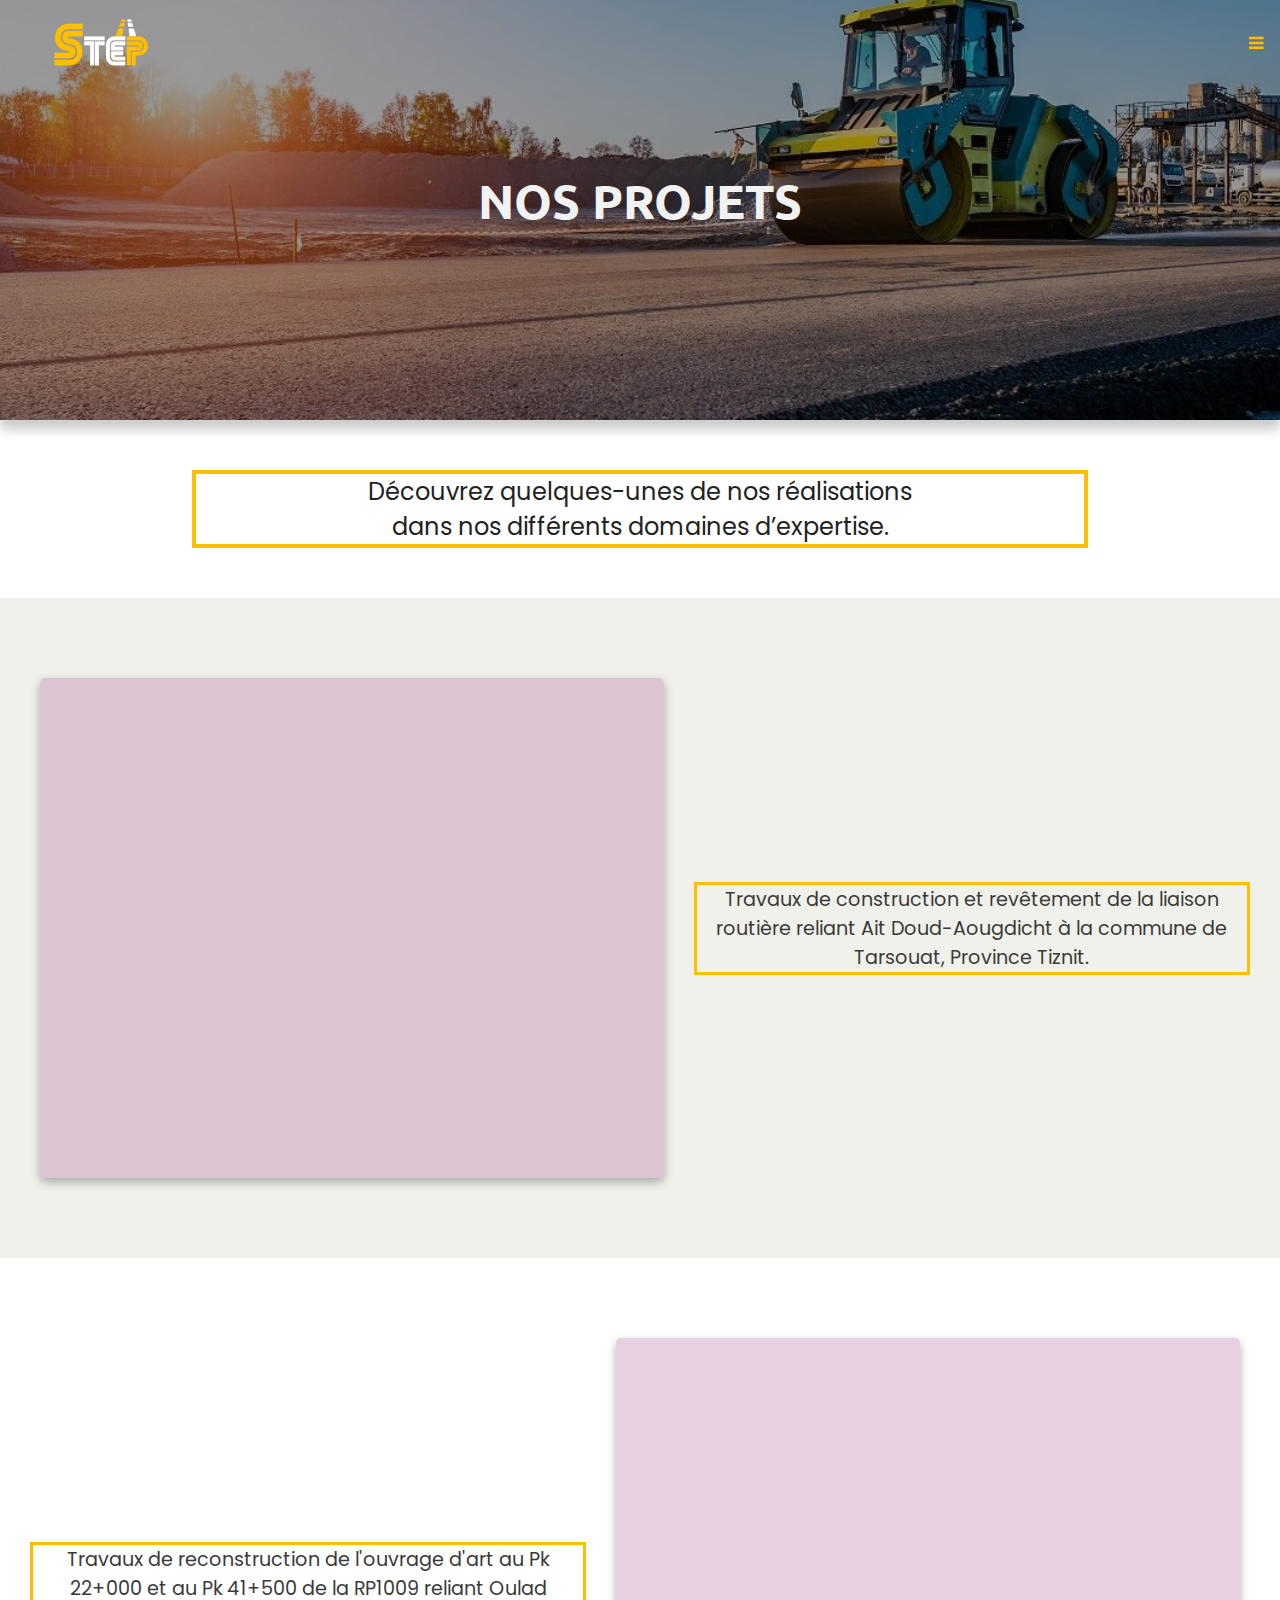
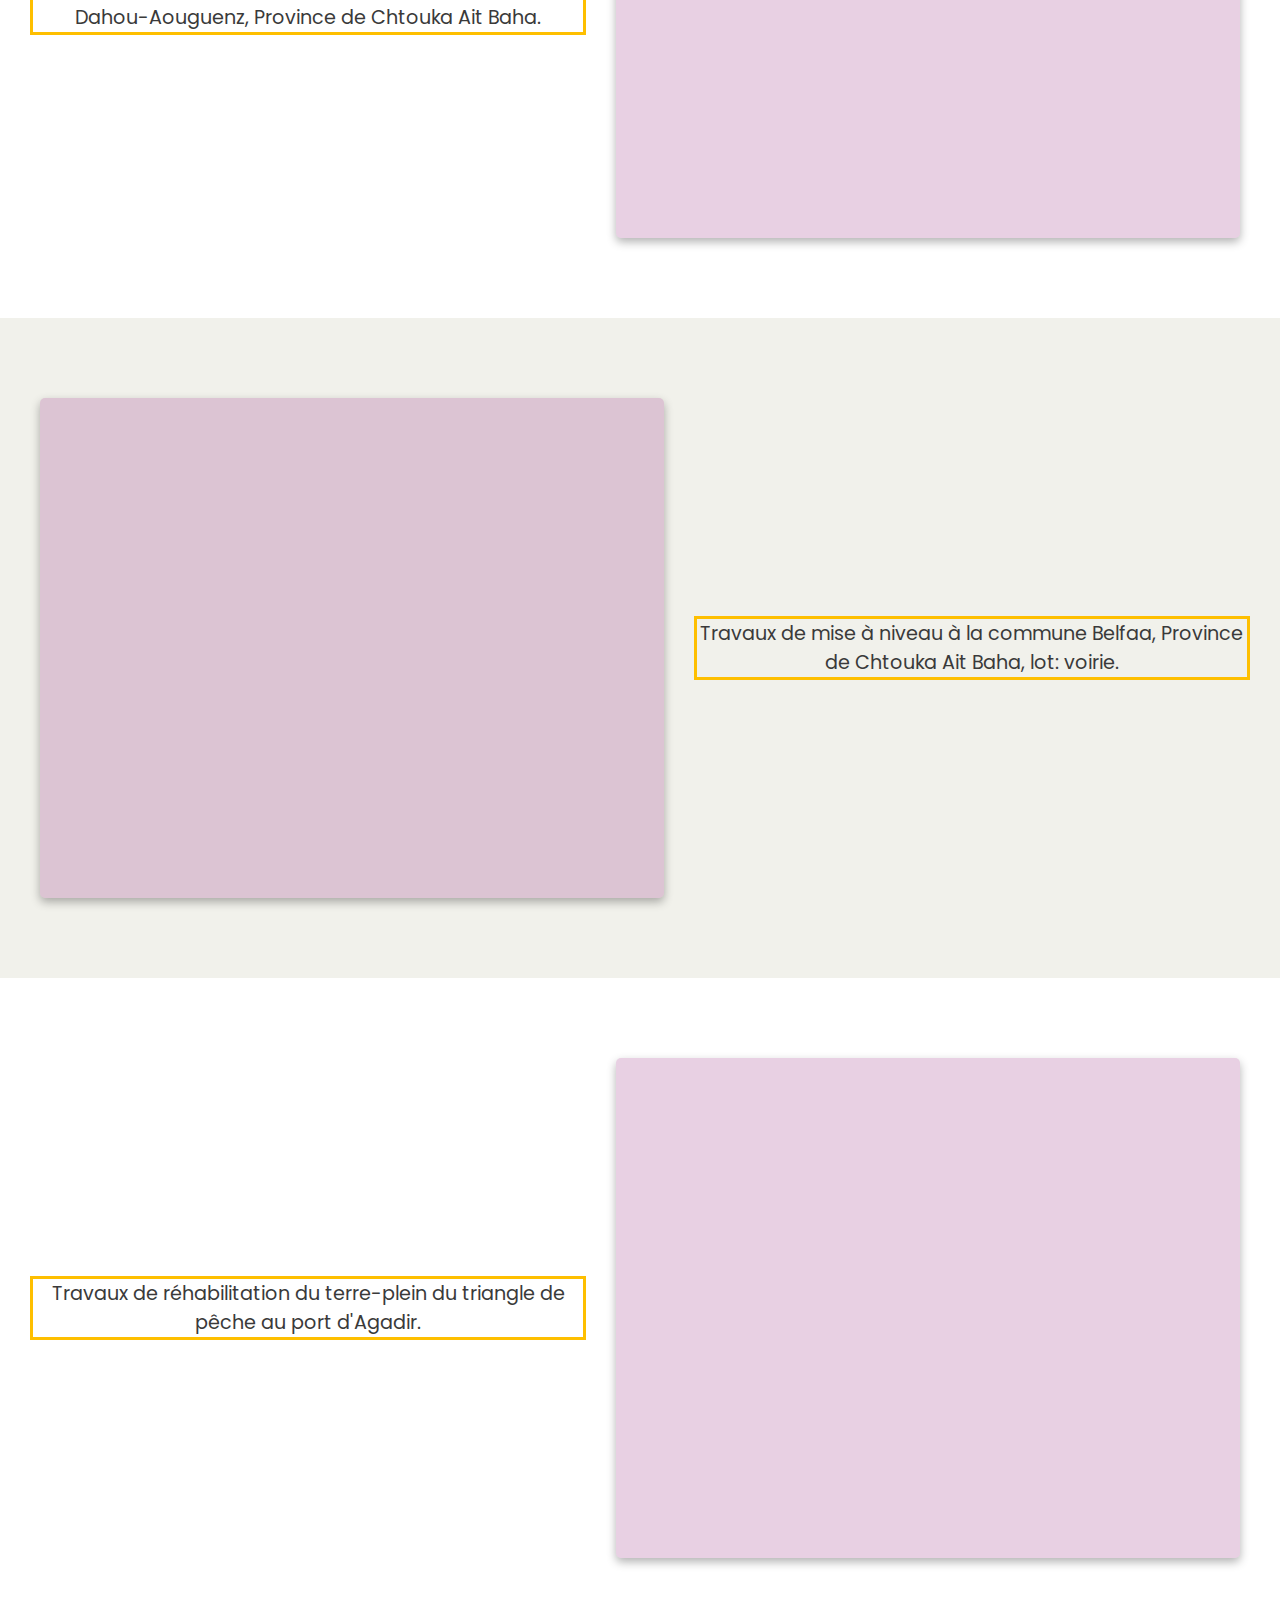
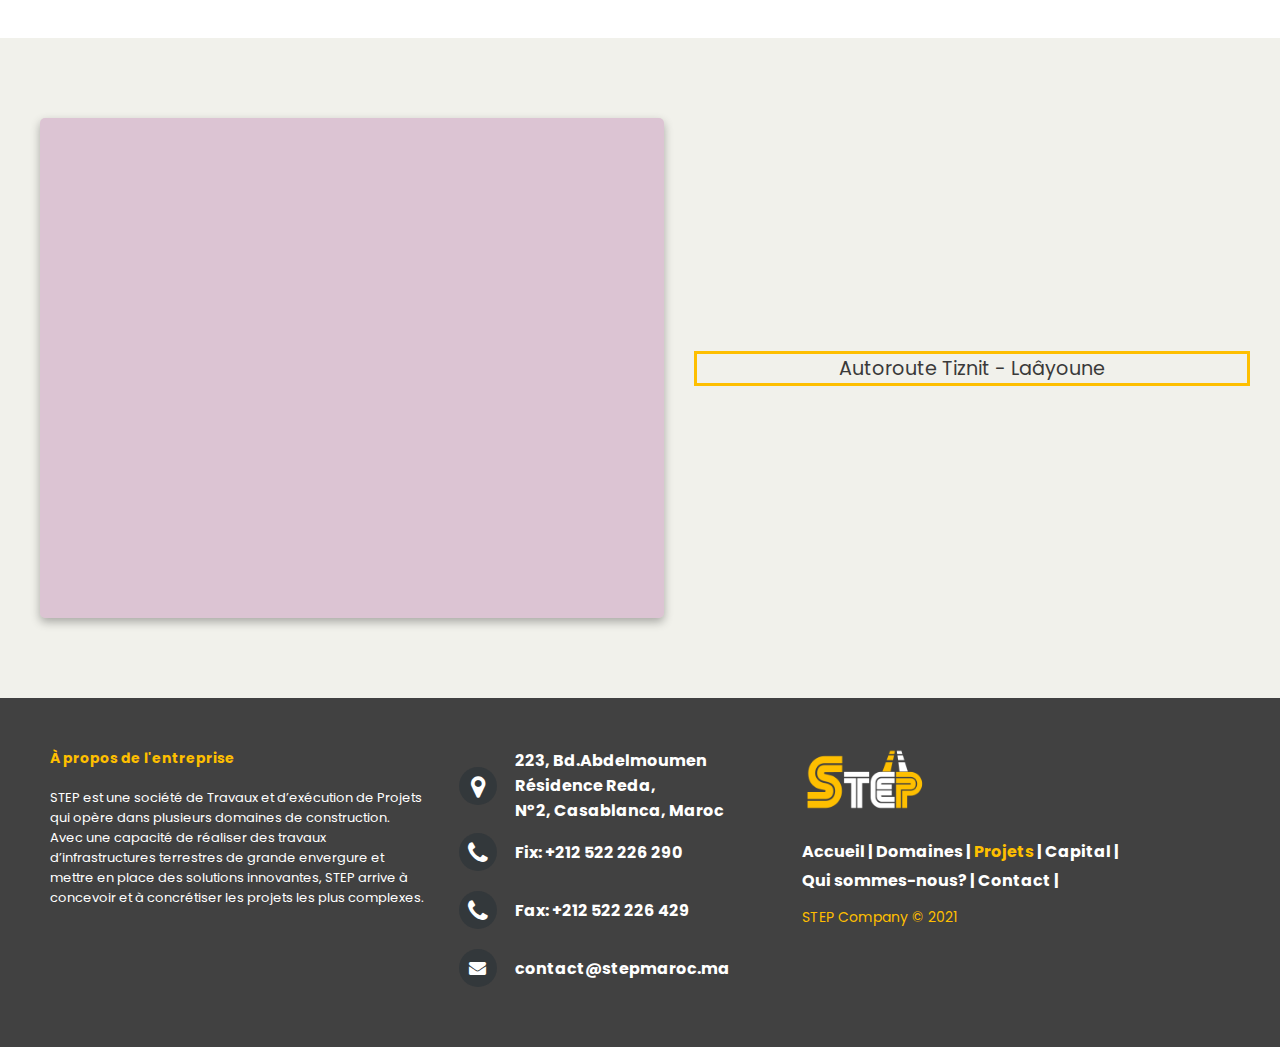
<file: pages/projects.html>
<!DOCTYPE html>
<html lang="en">

<head>
    <meta charset="UTF-8">
    <meta name="viewport" content="width=device-width, initial-scale=1.0">
    <link rel="preconnect" href="https://fonts.gstatic.com">
    <link rel="stylesheet" href="../css/projects.css?v=1.1">
    <link rel="icon" href="../images/STEP logo/STEP-LOGO3.png" type="image/x-icon" />

    <!-- Fonts -->
    <link rel="preconnect" href="https://fonts.gstatic.com">
    <link href="https://fonts.googleapis.com/css2?family=Poppins:wght@700;900&display=swap" rel="stylesheet">
    <link rel="preconnect" href="https://fonts.gstatic.com">
    <link href="https://fonts.googleapis.com/css2?family=Ubuntu:wght@300&display=swap" rel="stylesheet">
    <link rel="preconnect" href="https://fonts.gstatic.com">
    <link href="https://fonts.googleapis.com/css2?family=Open+Sans:ital,wght@0,300;0,400;0,600;1,700&display=swap"
        rel="stylesheet">
    <link rel="preconnect" href="https://fonts.gstatic.com">
    <link
        href="https://fonts.googleapis.com/css2?family=Lato:wght@700&family=Open+Sans:ital,wght@0,300;0,400;0,600;1,700&display=swap"
        rel="stylesheet">
    <title>STEP - Projets</title>
</head>

<body>
          <!-- navigation bar -->
          <link rel="stylesheet" href="https://cdnjs.cloudflare.com/ajax/libs/font-awesome/4.7.0/css/font-awesome.min.css">
          <header id="navbar" class="topnav">
            <div id="navbar-mobile">
              <div id="logo"><img class="default" src="../images/STEP logo/STEP-logo-white.png" alt="">
                <img class="animate" src="../images/STEP logo/STEP-logo.png" alt="">
              </div>
              <div id="icon"> <a href="javascript:void(0);" class="icon" onclick="myFunction()">
                <i class="fa fa-bars"></i></a>
              </div>
            </div>
              <div class="mobile">
                <a href="./contact.php" class="item">Contact</a>
                <a href="./about.html" class="item" >Qui sommes-nous?</a>
                <a href="./capital.html" class="item" >Capital</a>
                <a href="./domaines.html" class="item" id="active" >Projets</a>   
                <a href="./domaines.html" class="item" >Domaines</a>    
                <a href="../index.html" class="item">Accueil</a>
              </div>
          </header>
          <div class="opening">

            <div class="projets-titre">
                <h1>NOS PROJETS</h1>
            </div>      
          </div>
          <div class="box">
            <div class="projet_desc">
              <p>
                Découvrez quelques-unes de nos réalisations <br> dans nos différents
                domaines d’expertise. 
              </p>
            </div>
          </div>
        
          <div class="domaine color" id="voiries">
            <div class="container1">
              <div class="card card-left">
    
                <div class="card_part card_part-one">
                </div>
                
              
                 <div class="card_part card_part-two">
              
                </div>
              
            
                <div class="card_part card_part-three">
                </div>
              
             
                <div class="card_part card_part-four">
                </div>
        
              
              </div>
            </div>

              <div class="domaine-text">
            
                <p>Travaux de construction et revêtement de la liaison routière reliant Ait Doud-Aougdicht à la commune de Tarsouat, Province Tiznit.</p>
              </div>  
       
       
          </div>
          <div class="domaine" id="reverse">
            <div class="container1">
              <div class="card card-right">
    
                <div class="card_part card_part-one" style='background-image: url( "../images/projets/Projet2/prj2\ \(1\).jpeg" )'>
                </div>
                
              
                 <div class="card_part card_part-two"style='background-image: url( "../images/projets/Projet2/prj2\ \(2\).jpeg" )'>
              
                </div>
              
            
                <div class="card_part card_part-three"style='background-image: url( "../images/projets/Projet2/prj2\ \(3\).jpeg" )'>
                </div>
              
             
                <div class="card_part card_part-four"style='background-image: url( "../images/projets/Projet2/prj2\ \(4\).jpeg" )'>
                </div>
              
              </div>
            </div>
            <div class="domaine-text">
             
              <p>Travaux de reconstruction de l'ouvrage d'art au Pk 22+000 et au Pk 41+500 de la RP1009 reliant Oulad Dahou-Aouguenz, Province de Chtouka Ait Baha.</p>
            </div>  
          </div>
          <div class="domaine color" id="terassement">
            <div class="container1">
              <div class="card card-left">
    
                <div class="card_part card_part-one" style='background-image: url( "../images/projets/Projet3/prj3\ \(1\).jpeg" )'>
                </div>
                
              
                 <div class="card_part card_part-two"style='background-image: url( "../images/projets/Projet3/prj3\ \(2\).jpeg" )'>
              
                </div>
              
            
                <div class="card_part card_part-three"style='background-image: url( "../images/projets/Projet3/prj3\ \(3\).jpeg" )'>
                </div>
              
             
                <div class="card_part card_part-four"style='background-image: url( "../images/projets/Projet3/prj3\ \(4\).jpeg" )'>
                </div>
              
              
              </div>
            </div>
            <div class="domaine-text">
  
              <p>Travaux de mise à niveau à la commune Belfaa, Province de Chtouka Ait Baha, lot: voirie.</p>
            </div>  
          </div>
          <div class="domaine" id="reverse">
            <div class="container1">
              <div class="card card-right">
                <div class="card_part card_part-one" style='background-image: url( "../images/projets/Projet4/prj4\ \(1\).jpeg" )'>
                </div>
                
              
                 <div class="card_part card_part-two"style='background-image: url( "../images/projets/Projet4/prj4\ \(2\).jpeg" )'>
              
                </div>
              
            
                <div class="card_part card_part-three"style='background-image: url( "../images/projets/Projet4/prj4\ \(3\).jpeg" )'>
                </div>
              
             
                <div class="card_part card_part-four"style='background-image: url( "../images/projets/Projet4/prj4\ \(4\).jpeg" )'>
                </div>

              

             
       

              </div>
            </div>
            <div class="domaine-text">
    
              <p>Travaux de réhabilitation du terre-plein du triangle de pêche au port d'Agadir.
              </p>
            </div>  
          </div>
          <div class="domaine color" id="terassement">
            <div class="container1">
              <div class="card card-left">
    
                                  <div class="card_part card_part-one" style='background-image: url( "../images/projets/Projet5/prj5\ \(1\).jpeg" )'>
                </div>
                
              
                 <div class="card_part card_part-two"style='background-image: url( "../images/projets/Projet5/prj5\ \(2\).jpeg" )'>
              
                </div>
              
            
                <div class="card_part card_part-three"style='background-image: url( "../images/projets/Projet5/prj5\ \(3\).jpeg" )'>
                </div>
              
             
                <div class="card_part card_part-four"style='background-image: url( "../images/projets/Projet5/prj5\ \(4\).jpeg" )'>
                </div>
              
              </div>
            </div>
            <div class="domaine-text">
  
              <p>Autoroute Tiznit - Laâyoune</p>
            </div>  
          </div>


          </div>
    

        
  

          

    <footer class="footer">
        <div class="footer-left col-md-4 col-sm-6">
            <p class="about">
                <span style="color: #FEBF00;"> À propos de l'entreprise</span> STEP est une société de Travaux et
                d’exécution de Projets qui opère dans plusieurs domaines de construction. Avec une capacité de réaliser
                des travaux d’infrastructures terrestres de grande envergure et mettre en place des solutions
                innovantes, STEP arrive à concevoir et à concrétiser les projets les plus complexes.
            </p>

        </div>
        <div class="footer-center col-md-4 col-sm-6">
            <div>
                <i class="fa fa-map-marker"></i>
                <p id="info">223, Bd.Abdelmoumen <br>
                    Résidence Reda, <br> N°2, Casablanca, Maroc</p>

            </div>
            <div>
                <i class="fa fa-phone"></i>
                <p id="info">Fix: +212 522 226 290</p>
            </div>
            <div>
                <i class="fa fa-phone"></i>
                <p id="info">Fax: +212 522 226 429</p>
            </div>
            <div>
                <i class="fa fa-envelope"></i>
                <p id="info"><a href="#">contact@stepmaroc.ma</a></p>
            </div>
        </div>
        <div class="footer-right col-md-4 col-sm-6">
            <div id="logo2"> <img class="animate" src="../images/STEP logo/STEP-logo-white.png" alt="">
            </div>
            <p class="menu">
                <a href="../index.html"> Accueil</a> |
                <a href="./domaines.html"> Domaines</a> |
                <a href="./projects.html" id="active"> Projets</a> |
                <a href="./capital.html"  > Capital</a> |
                <a href="./about.html"> Qui sommes-nous?</a> |
                <a href="./contact.php"> Contact</a> |
            </p>
            <p class="name"> STEP Company &copy; 2021</p>
        </div>
    </footer>



</body>

</html>
<script src="../js/animation.js"></script>
</file>
<file: css/about.css>
body,
html {
  height: 100%;
  /*background-color: #425663;*/
  background-color: rgb(250, 250, 250);
  min-height: 1000px;
  scroll-behavior: smooth;
}
* {
  padding: 0;
  margin: 0;
  text-decoration: none;
  list-style: none;
  box-sizing: border-box;
  font-family: "Poppins", sans-serif;
  border-style: none;
}

section {
  background-image: url("../images/about/bg3.jpg");
  /* to fix the image in the page*/
  height: 420px;
  background-size: cover;
  display: flex;
  justify-content: center;
  align-items: center;
  background-blend-mode: overlay;
  background-color: rgba(0, 0, 0, 0.2);
  box-shadow: 0 10px 10px 0 rgba(0, 0, 0, 0.2);
}
.domaines-titre h1{
  color: rgb(243, 242, 242);
  font-family: 'Ubuntu', sans-serif;
  font-size: 3rem;

  padding-bottom: 20px;
}
.word h1{
  text-decoration: underline  dotted ;
  text-underline-offset: 0.2em;
  text-decoration-color:#FEBF00;
  text-decoration-thickness: 5px;
  padding-bottom: 20px;
  margin:10px 0 10px 0;
}
#logo-span {
  color: #febf00;
}
#navigation a:hover {
  color: #febf00;
  transition: 0.4s;
}
#logo {
  height: 85px;
  display: flex;
  padding-left: 50px;
  align-items: center;
}
#logo img {
  height: 60%;
}
#logo img.animate {
  display: none;
}
#logo img.default {
  display: inherit;
}

#logo2 {
  display: flex;
  width: 30%;
  margin: 0;
  padding: 0;
}
#logo2 img {
  box-shadow: none;
}
.nav-active {
  background-color: #fff;
  box-shadow: 0 10px 10px 0 rgba(0, 0, 0, 0.2);
  height: 70px;
}
.nav-active #logo img.default {
  display: none;
}
.nav-active #logo img.animate {
  display: inherit;
}
.nav-active .mobile a {
  color: black;
}
.nav-active1 a {
  color: black;
}
#button1 {
  background-color: #feae00;
  box-shadow: 0 0 20px #feae00;
  outline: none;
  position: relative;
  color: white;
  font-family: "Poppins", sans-serif;
  display: block;
  height: 50px;
  width: 200px;
  margin-top: 25px;
  border-radius: 30px 30px 30px 30px;
  border: none;
  cursor: pointer;
  transition: 0.6s;
}
#button1:hover {
  background-color: #feae00;
  box-shadow: 0 0 4px #feae00;
}

#type-effect {
  color: #febf00;
}
.description {
  color: white;
  padding: 170px 0 0 50px;
}
.description p {
  padding-top: 10px;
}
img {
  max-width: 100%;
  height: auto;
}

.line {
  margin-top: 5px;
  width: 8%;
  border: 2px;
  height: 4px;
  background-color: #febf00;
  border-radius: 20%;
}
.line1 {
  margin: auto;
  margin-top: 10px;
  margin-bottom: 15px;
  width: 8%;
  border: 2px;
  height: 4px;
  background-color: #febf00;
  border-radius: 20%;
}
.titre {
  text-align: center;
  font-family: "Ubuntu", sans-serif;
}
.para {
  display: flex;
  justify-content: center;
  align-items: center;
  text-align: center;
  color: grey;
  font-size: 2.75vh;
  font-family: "Lato", sans-serif;
  margin: 50px;
}
.valeurs h1 {
  font-size: 6vh;
  margin-top: 100px;
}
.ceo {
  display: flex;
  justify-content: center;
  align-items: center;
  background-color: rgb(241 241 235);
  padding: 80px 0 80px 0;
}
.ceo img {
  width: 25%;
  margin-left: 50px;
  border-radius: 50%;
  box-shadow: 0 10px 10px 0 rgba(0, 0, 0, 0.2);
}
.parag {
  font-size: 2.75vh;
  font-family: "Lato", sans-serif;
}
.text {
  padding: 0 30px 0 30px;
  line-height: 1.5;
}
.word {
  margin-left: 50px;
}
.word h1 {
  font-size: 4vh;
  font-family: "Ubuntu", sans-serif;
  padding-bottom: 5px;
  padding-top: 5px;
}
.word p {
  color: grey;
  line-height: 1.5;
  font-family: "Lato", sans-serif;
}
/*footer*/
.footer {
  background-color: #414141;
  width: 100%;
  text-align: left;
  font-family: sans-serif;
  font-weight: bold;
  font-size: 16px;
  padding: 50px;
}

.footer .footer-left,
.footer .footer-center,
.footer .footer-right {
  display: inline-block;
  vertical-align: top;
}

/* footer left*/

.footer .footer-left {
  width: 33%;
  padding-right: 15px;
}

.footer .about {
  line-height: 20px;
  color: #ffffff;
  font-size: 13px;
  font-weight: normal;
  margin: 0;
}

.footer .about span {
  display: block;
  color: #ffffff;
  font-size: 14px;
  font-weight: bold;
  margin-bottom: 20px;
}

.footer .icons {
  margin-top: 25px;
}

.footer .icons a {
  display: inline-block;
  width: 35px;
  height: 35px;
  cursor: pointer;
  background-color: #33383b;
  border-radius: 2px;
  font-size: 20px;
  color: #ffffff;
  text-align: center;
  line-height: 35px;
  margin-right: 3px;
  margin-bottom: 5px;
}

/* footer center*/

.footer .footer-center {
  width: 30%;
}

.footer .footer-center i {
  background-color: #33383b;
  color: #ffffff;
  font-size: 25px;
  width: 38px;
  height: 38px;
  border-radius: 50%;
  text-align: center;
  line-height: 42px;
  margin: 10px 15px;
  vertical-align: middle;
}

.footer .footer-center i.fa-envelope {
  font-size: 17px;
  line-height: 38px;
}

.footer .footer-center p {
  display: inline-block;
  color: #ffffff;
  vertical-align: middle;
  margin: 0;
}

.footer .footer-center p span {
  display: block;
  font-weight: normal;
  font-size: 14px;
  line-height: 2;
}

.footer .footer-center p a {
  color: white;
  text-decoration: none;
}

/* footer right*/

.footer .footer-right {
  width: 35%;
}

.footer h2 {
  color: #ffffff;
  font-size: 36px;
  font-weight: normal;
  margin: 0;
}

.footer h2 span {
  color: #febf00;
}

.footer .menu {
  color: #ffffff;
  margin: 20px 0 12px;
  padding: 0;
}

.footer .menu a {
  display: inline-block;
  line-height: 1.8;
  text-decoration: none;
  color: inherit;
}
.name {
  font-family: "Poppins", sans-serif;
}

.footer .menu a:hover {
  color: #febf00;
}

.footer .name {
  color: #febf00;
  font-size: 14px;
  font-weight: normal;
  margin: 0;
}
@media (max-width: 1040px) {
  #info {
    padding-left: 50px;
    font-size: 16px;
  }
}

@media (max-width: 867px) {
  .footer {
    font-size: 14px;
  }
  #info {
    padding-left: 0;
    font-size: 16px;
  }
  .footer .footer-left,
  .footer .footer-center,
  .footer .footer-right {
    display: block;
    width: 100%;
    margin-bottom: 40px;
  }
  .footer .footer-center i {
    margin-left: 0;
  }
}

/* Add a black background color to the top navigation */
header {
  position: fixed;
  width: 100%;
  height: 85px;
  z-index: 1000;
  display: flex;
  align-items: center;
  transition: 0.6s;
  overflow: hidden;
  padding-right: 30px;
}
#active {
  color: #febf00;
}
.topnav .mobile {
  width: 100%;
}
/* Style the links inside the navigation bar */
.icon {
  color: #febf00;
}
.active {
  color: #febf00 !important;
}
.topnav a {
  float: right;
  display: block;
  color: white;
  text-align: center;
  align-items: center;
  padding: 14px 16px;
  text-decoration: none;
  font-size: 17px;
}

/* Change the color of links on hover */
.topnav a:hover {
  color: #febf00;
  transition: 0.5s;
}

/* Add an active class to highlight the current page */
.topnav a.active {
  color: white;
}

/* Hide the link that should open and close the topnav on small screens */
.topnav .icon {
  display: none;
  color: #febf00;
}
@media screen and (max-width: 700px) {
  .ceo {
    display: block;
  }
}
@media screen and (max-width: 1300px) {
  .topnav .mobile {
    display: none;
  }
  .topnav {
    height: auto;
    padding-right: 0;
  }
  .topnav div{
    width: 100%;
  }
  #navbar-mobile {
    display: flex;
    align-items: center;
  }
  #navbar-mobile a {
    display: flex;
  }
  .topnav a:hover {
    color: #febf00;
  }
  #logo {
    font-size: 1.2vw;
  }
  header {
    display: block;
  }
}

@media screen and (max-width: 1300px) {
  .topnav.responsive {
    position: fixed;
    background-color: white;
  }
  .topnav.responsive .icon {
    right: 0;
    top: 0;
    color: black;
  }
  .topnav.responsive .icon:hover {
    color: #febf00;
  }
  .topnav.responsive #logo {
    color: black;
    padding-left: 10px;
  }

  .topnav.responsive #logo img.default {
    display: none;
  }
  .topnav.responsive #logo img.animate {
    display: inherit;
  }
  .topnav.responsive .mobile {
    display: flex;
    flex-direction: column-reverse;
  }
  .topnav.responsive a {
    color: black;
  }
  .topnav.responsive a:hover {
    color: #febf00;
  }
  .topnav.responsive #navbar-mobile {
  }
}
</file>
<file: css/capital.css>
@import url("https://fonts.googleapis.com/css2?family=Poppins:wght@700&display=swap");
* {
  padding: 0;
  margin: 0;
  text-decoration: none;
  list-style: none;
  box-sizing: border-box;
  border-style: none;
  font-family: "Poppins", sans-serif;
}
:root {
  --width: 35%;
}

body {
  overflow-x: hidden;
}

nav {
  width: 100vw;
  height: 7vh;
  padding: 1rem 0;
  background-color: black;
  align-items: center;
  display: flex;
}

.capital-humain {
  background-color: white;
}
.capital-humain-titre {
  color: black;
  text-decoration: underline dotted;
  text-underline-offset: 0.2em;
  text-decoration-color: #FEBF00;
  text-decoration-thickness: 5px;
  padding-top: 120px;
  text-align: center;
  padding-bottom: 20px;
}
.capital-materiel_titre {
  color: black;
  padding: 1.5rem 1rem;
  text-align: center;
  text-decoration: dotted underline;
  text-underline-offset: 0.2em;
  text-decoration-color: #FEBF00;
  text-decoration-thickness: 5px;
}

.capital-humain_titre:first-of-type{
  margin: 2rem 0 1rem 0;
  color: black;
  padding: 1.5rem 1rem;
  text-align: center;
  text-decoration: dotted underline;
  text-underline-offset: 0.2em;
  text-decoration-color: #FEBF00;
  text-decoration-thickness: 5px;
}

.capital-humain-titre span {
  color: #ffbc00;
  font-size: 1.8rem;
}
.capital-materiel_titre span {
  color: #ffbc00;
  font-size: 1.8rem;
  padding-left: 2rem;
}

.organigram {
  display: flex;
  justify-content: center;
  width: 100%;
  height: auto;
  padding: 2rem 1rem 5rem 1rem;
}

svg {
  height: 95vh;
  width: 100%;
}

#parent {
  stroke-dasharray: 2000px;
  stroke-dashoffset: 2000px;
  transform-origin: 1917px 1166px;
  transform: rotate(180deg);
  fill: transparent;
  animation: start 1s ease forwards;
}

@keyframes start {
  60% {
    fill: #ffbc00;
  }
  to {
    fill: #ffbc00;
    stroke-dashoffset: 0;
  }
}

#vertical-line,
#round-line {
  transform-origin: 1925px 1100px;
  transform: scale(0);
  animation: get-up 0.7s ease forwards 0.4s;
}

@keyframes get-up {
  to {
    transform: scale(1);
  }
}

#round-container {
  stroke-dasharray: 2415px;
  stroke-dashoffset: 2415px;
  fill: transparent;
  animation: anime-line 1.5s ease forwards 1s;
}

@keyframes anime-line {
  to {
    stroke-dashoffset: 0;
    fill: #ffcc00;
  }
}

#text {
  fill: transparent;
  animation: anime-text 0.3s ease forwards 1.5s;
}

@keyframes anime-text {
  to {
    fill: black;
  }
}

.child2 {
  opacity: 0;
  transform-origin: 1925px 1100px;
  transform: rotate(-45deg);
  animation: rotatein 0.7s ease forwards 2s;
}

@keyframes rotatein {
  to {
    opacity: 1;
    transform: rotate(0);
  }
}

.child-2 {
  opacity: 0;
  transform-origin: 1925px 1100px;
  transform: rotate(45deg);
  animation: rotatein2 0.7s ease forwards 2s;
}

@keyframes rotatein2 {
  to {
    opacity: 1;
    transform: rotate(0);
  }
}

.child1 {
  opacity: 0;
  transform-origin: 1925px 1100px;
  transform: rotate(-45deg);
  animation: rotatein2 0.7s ease forwards 2.7s;
}

@keyframes rotatein2 {
  to {
    opacity: 1;
    transform: rotate(0);
  }
}

.child-1 {
  opacity: 0;
  transform-origin: 1925px 1100px;
  transform: rotate(45deg);
  animation: rotatein2 0.7s ease forwards 2.7s;
}

@keyframes rotatein2 {
  to {
    opacity: 1;
    transform: rotate(0);
  }
}

.branch {
  stroke-dasharray: 2000px;
  stroke-dashoffset: 2000px;
  animation: animeline 0.7s ease-out forwards 2.7s;
}

@keyframes animeline {
  to {
    stroke-dashoffset: 0;
  }
}

.branch-tip {
  opacity: 0;
  animation: tip 0.3s ease forwards 3s;
}

.child-parent {
  opacity: 0;
  animation: tip 0.3s ease forwards 3s;
}

@keyframes tip {
  to {
    opacity: 1;
  }
}

.child-child {
  transform: translateY(-10%);
  opacity: 0;
  animation: little-ones 0.3s ease forwards 3.3s;
}

@keyframes little-ones {
  to {
    opacity: 1;
    transform: translateY(0%);
  }
}

.capital-materiel {
  background-color: rgb(241, 241, 235);
  position: relative;
  padding-top: 2rem;
}

.section-1 {
  background-color: rgb(241, 241, 235);
  position: relative;
  height: fit-content;
  width: 100vw;
  padding-bottom: 100px;
}

.description-cont {
  background-color: rgb(241, 241, 235);
  color: grey;
  padding: 2rem 0;
  width: 80%;
  margin: auto;
}

.description-1 {
  background-color: rgb(241, 241, 235);
  font-size: 1.2rem;
  padding: 1rem 0;
  width: 100%;
}

.img-container {
  width: 100vw;
  background-color: rgb(241, 241, 235);
  display: flex;
  flex-direction: column;
  align-items: center;
  justify-content: center;
  overflow: hidden;
}

@media (max-width: 1045px) {


  .description-1 {
    font-size: 1.2rem;
    padding: 1rem;
  }
  svg {
    height: 100%;
  }
  .description-1 {
    font-size: 1rem;
  }
  .description-cont {
    width: 100%;
  }
}

.carousel {
  position: relative;
  background-color: #000;
  display: flex;
  justify-content: center;
  align-items: center;
  width: 80%;
  margin: auto;
}

.carousel-inner {
  position: relative;
  overflow: hidden;
  width: 100%;
}

.carousel-open:checked + .carousel-item {
  position: static;
  opacity: 100;
}

.carousel-item {
  position: absolute;
  overflow: hidden;
  opacity: 0;
  -webkit-transition: opacity 0.5s ease-in-out;
  transition: opacity 0.5s ease-in-out;
  display: flex;
  justify-content: center;
  align-items: center;
  max-height: 90vh;
}

.carousel-item img {
  display: block;
  height: auto;
  width: 100%;
}

.carousel-control {
  background: rgba(0, 0, 0, 0.28);
  border-radius: 50%;
  color: white;
  cursor: pointer;
  display: none;
  font-size: 40px;
  height: 40px;
  line-height: 35px;
  position: absolute;
  top: 50%;
  -webkit-transform: translate(0, -50%);
  cursor: pointer;
  -ms-transform: translate(0, -50%);
  transform: translate(0, -50%);
  text-align: center;
  width: 40px;
  z-index: 10;
}

.carousel-control.prev {
  left: 2%;
}

.carousel-control.next {
  right: 2%;
}

.carousel-control:hover {
  background: rgba(0, 0, 0, 0.8);
  color: #ffbc00;
}

#carousel-1:checked ~ .control-1,
#carousel-2:checked ~ .control-2,
#carousel-3:checked ~ .control-3,
#carousel-4:checked ~ .control-4,
#carousel-5:checked ~ .control-5,
#carousel-6:checked ~ .control-6,
#carousel-7:checked ~ .control-7,
#carousel-8:checked ~ .control-8,
#carousel-9:checked ~ .control-9 {
  display: block;
}

.carousel-indicators {
  list-style: none;
  margin: 0;
  padding: 0;
  position: absolute;
  bottom: 2%;
  left: 0;
  right: 0;
  text-align: center;
  z-index: 10;
}

.carousel-indicators li {
  display: inline-block;
  margin: 0 5px;
}

.carousel-bullet {
  color: #fff;
  cursor: pointer;
  display: block;
  font-size: 50px;
  -webkit-text-stroke: 2px black;
}

.carousel-bullet:hover {
  color: #ffbb0050;
}

#carousel-1:checked
  ~ .control-1
  ~ .carousel-indicators
  li:nth-child(1)
  .carousel-bullet,
#carousel-2:checked
  ~ .control-2
  ~ .carousel-indicators
  li:nth-child(2)
  .carousel-bullet,
#carousel-3:checked
  ~ .control-3
  ~ .carousel-indicators
  li:nth-child(3)
  .carousel-bullet,
#carousel-4:checked
  ~ .control-4
  ~ .carousel-indicators
  li:nth-child(4)
  .carousel-bullet,
#carousel-5:checked
  ~ .control-5
  ~ .carousel-indicators
  li:nth-child(5)
  .carousel-bullet,
#carousel-6:checked
  ~ .control-6
  ~ .carousel-indicators
  li:nth-child(6)
  .carousel-bullet,
#carousel-7:checked
  ~ .control-7
  ~ .carousel-indicators
  li:nth-child(7)
  .carousel-bullet,
#carousel-8:checked
  ~ .control-8
  ~ .carousel-indicators
  li:nth-child(8)
  .carousel-bullet,
#carousel-9:checked
  ~ .control-9
  ~ .carousel-indicators
  li:nth-child(9)
  .carousel-bullet {
  color: #ffbc00;
}

/* navigation bar */


  /* Add a black background color to the top navigation */
  header {
    position: fixed;
    width: 100%;
    height: 85px;
    z-index: 1000;
    display: flex;
    align-items: center;
    transition: 0.6s;
    overflow: hidden;
    padding-right: 30px;

  }
  
.opening{
  display: flex;
  justify-content: center;
  align-items: center;
  background-image: url("../images/capital/bg1.jpg");
  /* to fix the image in the page*/
  background-size: cover;
  background-blend-mode: overlay;
  background-color: rgba(0, 0, 0, 0.4);
  box-shadow: 0 10px 10px 0 rgba(0, 0, 0, 0.2);
  width: auto;
  height: 420px;
}
.capital-titre{
  display: flex;
  flex-direction: column;
  align-items: center;
  justify-content: center;
  width: 100%;
  text-align: center;

}
.capital-titre h1{
  color: rgb(243, 242, 242);
  font-family: 'Ubuntu', sans-serif;
  font-size: 3rem;
  padding-bottom: 20px;
}
  #active{
    color: #FEBF00;
  }
  .topnav .mobile{
    width:100%;
  }

  /* Style the links inside the navigation bar */
  .icon{
    color: #FEBF00;
  }
  .topnav a {
    float: right;
    display: block;
    color: white;
    text-align: center;
    align-items: center;
    padding: 14px 16px;
    text-decoration: none;
    font-size: 17px;
  }
  
  /* Change the color of links on hover */
  .topnav a:hover {
    color: #FEBF00;
    transition: 0.5s;
  }
  
  /* Add an active class to highlight the current page */
  .topnav a.active {
  
    color: white;
  }
  
  /* Hide the link that should open and close the topnav on small screens */
  .topnav .icon {
    display: none;
    color: #FEBF00;
  }
  img{
    max-width: 100%;
       height: auto;
  }

  #logo{
    height: 85px;
    display: flex;
    padding-left: 50px;
    align-items: center;
  }
  #logo img{
  height: 60%;
  box-shadow: none;
  }
  #logo img.animate {
    display: none;
  }
  #logo img.default {
    display: inherit;
  }
  #logo2{
    width: 30%;
  }
  .nav-active {
    background-color: #fff;
    box-shadow: 0 10px 10px 0 rgba(0, 0, 0, 0.2);
    height: 70px;
  }
  .nav-active #logo img.default{
    display: none;
  }
  .nav-active #logo img.animate{
    display: inherit;
  }
  .nav-active #logo {
    color:black;
  }
  .nav-active  .item{
    color:black;
  }
  .nav-active1 a{
    color: black;
  }
#logo-span{
  color:#FEBF00;
}

  
@media screen and (max-width: 1300px) {
  .topnav .mobile {display: none;}
  .topnav{
    height: auto;
    padding-right: 0;

  }
  .topnav div{
    width: 100%;
  }
  #navbar-mobile{
    display: flex;
    align-items: center;
  }
  #navbar-mobile a{
    display: flex;
  }
  .topnav a:hover{
    color:#FEBF00;
  }
  #logo{
    font-size: 1.2vw;

  }
  header{
    display: block;
  }

}

@media screen and (max-width: 1300px) {
  .topnav.responsive {position: fixed;
    background-color: white;}
  .topnav.responsive .icon {
    right: 0;
    top: 0;
    color: black;
  }
  .topnav.responsive .icon:hover {
    color: #FEBF00;
  }
  .topnav.responsive #logo{
    color:black;
    padding-left: 10px;

  }

  .topnav.responsive #logo img.default{
    display: none;
  }
  .topnav.responsive #logo img.animate{
    display: inherit;
  }
  .topnav.responsive .mobile{
    display: flex;
    flex-direction: column-reverse;

      }
  .topnav.responsive a{
    color: black;
  }
  .topnav.responsive a:hover{
    color:#FEBF00;
  }
 

}



/*footer*/
.footer {
  background-color: #414141;
  width: 100%;
  text-align: left;
  font-family: sans-serif;
  font-weight: bold;
  font-size: 16px;
  padding: 50px;
}

.footer .footer-left,
.footer .footer-center,
.footer .footer-right {
  display: inline-block;
  vertical-align: top;
}

/* footer left*/

.footer .footer-left {
  width: 33%;
  padding-right: 15px;
}

.footer .about {
  line-height: 20px;
  color: #ffffff;
  font-size: 13px;
  font-weight: normal;
  margin: 0;
}

.footer .about span {
  display: block;
  color: #ffffff;
  font-size: 14px;
  font-weight: bold;
  margin-bottom: 20px;
}

.footer .icons {
  margin-top: 25px;
}

.footer .icons a {
  display: inline-block;
  width: 35px;
  height: 35px;
  cursor: pointer;
  background-color: #33383b;
  border-radius: 2px;
  font-size: 20px;
  color: #ffffff;
  text-align: center;
  line-height: 35px;
  margin-right: 3px;
  margin-bottom: 5px;
}

/* footer center*/

.footer .footer-center {
  width: 30%;
}

.footer .footer-center i {
  background-color: #33383b;
  color: #ffffff;
  font-size: 25px;
  width: 38px;
  height: 38px;
  border-radius: 50%;
  text-align: center;
  line-height: 42px;
  margin: 10px 15px;
  vertical-align: middle;
}

.footer .footer-center i.fa-envelope {
  font-size: 17px;
  line-height: 38px;
}

.footer .footer-center p {
  display: inline-block;
  color: #ffffff;
  vertical-align: middle;
  margin: 0;
}

.footer .footer-center p span {
  display: block;
  font-weight: normal;
  font-size: 14px;
  line-height: 2;
}

.footer .footer-center p a {
  color: white;
  text-decoration: none;
}

/* footer right*/

.footer .footer-right {
  width: 35%;
}

.footer h2 {
  color: #ffffff;
  font-size: 36px;
  font-weight: normal;
  margin: 0;
}

.footer h2 span {
  color: #febf00;
}

.footer .menu {
  color: #ffffff;
  margin: 20px 0 12px;
  padding: 0;
}

.footer .menu a {
  display: inline-block;
  line-height: 1.8;
  text-decoration: none;
  color: inherit;
}

.footer .menu a:hover {
  color: #febf00;
}

.footer .name {
  color: #febf00;
  font-size: 14px;
  font-weight: normal;
  margin: 0;
}
@media (max-width: 1040px) {
  #info {
    padding-left: 50px;
    font-size: 16px;
  }
}

@media (max-width: 867px) {
  .footer {
    font-size: 14px;
  }
  #info {
    padding-left: 0;
    font-size: 16px;
  }
  .footer .footer-left,
  .footer .footer-center,
  .footer .footer-right {
    display: block;
    width: 100%;
    margin-bottom: 40px;
  }
  .footer .footer-center i {
    margin-left: 0;
  }
}
</file>
<file: css/domaines.css>
html{
  min-width: 290px;
}
body {
  height: 100%;
  min-height: 1000px;
   
}
* {
  padding: 0;
  margin: 0;
  text-decoration: none;
  list-style: none;
  box-sizing: border-box;
  font-family: 'Poppins', sans-serif;
  border-style: none; 
  
}
.opening{
  display: flex;
  justify-content: center;
  align-items: center;
  background-image: url("../images/domaines/bg3.jpg");
  /* to fix the image in the page*/
  background-size: cover;
  background-blend-mode: overlay;
  background-color: rgba(0, 0, 0, 0.4);
  box-shadow: 0 10px 10px 0 rgba(0, 0, 0, 0.2);
  width: auto;
  height: 420px;
}
#active{
  color: #FEBF00;
}
.domaines-titre{
  display: flex;
  flex-direction: column;
  align-items: center;
  justify-content: center;
  width: 100%;
  text-align: center;

}
.domaines-titre h1{
  color: rgb(243, 242, 242);
  font-family: 'Ubuntu', sans-serif;
  font-size: 3rem;
  padding-bottom: 20px;
}


.domaines-titre p{
  color: rgb(230, 228, 228);
  font-family: 'Lato', sans-serif;}
img{
  max-width: 100%;
     height: auto;
}
.domaine{
  display: flex;
  justify-content: center;
  align-items: center;
  padding: 80px 0px 80px 0px;

}
.domaine div{
  width: 100%;
}
.domaine-image{
  margin: 0 55px 0 55px;

}
.domaine-text{
  margin: 0 30px 0 30px;
}

.domaine-image img{
  border-radius: 20px;
  box-shadow: 0 10px 10px 0 rgba(0, 0, 0, 0.2);}
.domaine-text{
  display: flex;
  flex-direction: column;
  justify-content: center;
  align-items: center;
  text-align: center;
  padding-left: 20px;
}
.domaine-text p{
  color: grey;
}
.domaine-text h1{
  text-decoration: underline  dotted ;
  text-underline-offset: 0.2em;
  text-decoration-color:#FEBF00;
  text-decoration-thickness: 5px;
  padding-bottom: 20px;
}
.color{
  background-color: rgb(241 241 235);

}
#reverse{
  display: flex;
  justify-content: center;
  align-items: center;
  text-align: center;
  flex-direction: row-reverse;

}
#reverse .domaine-text{
padding-left: 0;

}
.domaine-reverse{
  display: flex;
  justify-content: center;
  align-items: center;
  text-align: center;
  flex-direction: row-reverse;
  padding: 80px 0px 80px 0px;


}
.domaine-reverse .domaine-text{
  padding-left: 0;

}
@media(max-width:850px){
  .domaine{
    flex-direction: column;
    padding: 55px;
  }
  .domaine-text{
    margin-top: 20px;
  }
  #reverse{
    flex-direction: column;
    padding: 55px;

  }
  .domaine-reverse{
    flex-direction: column;
  }
}

.anim{
  display: flex;
  justify-content: center;
  align-items: center;
  padding-left: 120px;

}
svg{
  width: 90%;
  margin: 80px 50px 80px 50px;
}
.part-1, .part-3, .part-5{
  fill: transparent;
  --color: #FFBB00;
  stroke: var(--color) ;
  stroke-width: 3px;
  stroke-dasharray: 500px;
  stroke-dashoffset: 500px;
  animation: isit 1.8s ease forwards, fill .3s ease-in forwards .8s;
}

.part-2, .part-4, .part-6{
  fill: transparent;
  --color: black;
  stroke: var(--color) ;
  stroke-width: 3px;
  stroke-dasharray: 500px;
  stroke-dashoffset: 500px;
  animation: isit 1.8s ease forwards, fill .3s ease-in forwards .8s;
}

@keyframes isit{
  100%{
      stroke-dashoffset:0;
  }
}
@keyframes fill{
  to{
      stroke-width: 0;
      fill: var(--color);
  }
}

.branch{
  stroke-width: 3px;
  stroke-dasharray: 400px;
  stroke-dashoffset: 400px;
  animation: out 1.2s ease-in-out forwards 1.2s;
}
@keyframes out{
  100%{
      stroke-dashoffset: 0;
  }
}

.branch-tip{
  opacity: 0;
  animation: appear .3s ease forwards 1.8s ;
}
@keyframes appear{
  to{
      opacity: 1;
  }
}

rect{
  cursor: pointer;
  transition: 0.3s all ease;
}
rect:hover{
  fill: #e6e6e6;
}

.text{
  cursor: pointer;
  opacity: 0;
  transform: translateY(-7%);
  animation: dropin .5s ease-out forwards 1.8s;
}
@keyframes dropin{
  50%{
    opacity: 0;
  }
  100%{
    opacity: 1;
    transform: translateY(0%);
  }
}


@media(max-width : 1130px){    
  .container{
    grid-template-columns: 1fr 1fr ;
  }  
  .speciaux{
     margin-bottom: 150px;
}
.anim{
  padding-left: 110px;
}
             
}
@media(max-width : 1000px){
  .anim{
    padding-left: 95px;
  }
}
@media(max-width : 900px){
  .anim{
    padding-left: 80px;
  }
  svg{
    margin:50px;

  }
}
@media(max-width : 800px){
  .anim{
    padding-left: 70px;
  }
}
@media(max-width : 700px){
  .anim{
    padding-left: 60px;
  }
}
@media(max-width : 600px){
  .anim{
    padding-left: 50px;
  }
}
@media(max-width : 600px){
  .anim{
    padding-left: 50px;
  }
}
@media(max-width : 500px){
  .anim{
    padding-left: 40px;
  }
}
@media(max-width : 400px){
  .anim{
    padding-left: 30px;
  }
}
@media(max-width : 300px){
  .anim{
    padding-left: 20px;
  }
}
@media(max-width : 800px){
  .speciaux{
    padding-top: 0;
}

}
@media(max-width : 687px){
  .container{
    grid-template-columns: 1fr  ;
    grid-template-rows: repeat(6,700px) ;
  }
  .parag{
    height: auto;
  }
  .parag_s{
    height: auto;
  }
  .speciaux{
    padding: 0 ;
 }    
 .anim{
   height: 80vh;
 }

}
@media(max-width : 600px){      
  .container{
    grid-template-rows: repeat(6,610px) ;
  }
  .anim{
    height: 60vh;
  }                   
}
@media(max-width : 500px){     
  .container{
    grid-template-rows: repeat(6,560px) ;
  }  
  .anim{
    height: 50vh;
  }                  
}
@media(max-width : 440px){ 
  .container{
    grid-template-rows: repeat(6,540px) ;
  }           
}
@media(max-width : 400px){      
  .container{
     grid-template-rows: repeat(6,500px) ;
  }   
  .anim{
    height: 35vh;
  }          
}
@media(max-width : 360px){   
  .container{
    grid-template-rows: repeat(6,450px) ;
  }     
  .parag_s { height: 180px;}    
  .anim{
    height: 30vh;
  }        
}






  /* Add a black background color to the top navigation */
  header {
    position: fixed;
    width: 100%;
    height: 85px;
    z-index: 1000;
    display: flex;
    align-items: center;
    transition: 0.6s;
    overflow: hidden;
    padding-right: 30px;

  }
  .topnav .mobile{
    width:100%;
  }

  /* Style the links inside the navigation bar */
  .icon{
    color: #FEBF00;
  }
  .topnav a {
    float: right;
    display: block;
    color: white;
    text-align: center;
    align-items: center;
    padding: 14px 16px;
    text-decoration: none;
    font-size: 17px;
  }
  
  /* Change the color of links on hover */
  .topnav a:hover {
    color: #FEBF00;
    transition: 0.5s;
  }
  
  /* Add an active class to highlight the current page */
  .topnav a.active {
  
    color: white;
  }
  
  /* Hide the link that should open and close the topnav on small screens */
  .topnav .icon {
    display: none;
    color: #FEBF00;
  }

  #logo{
    height: 85px;
    display: flex;
    padding-left: 50px;
    align-items: center;
  }
  #logo img{
  height: 60%;
  box-shadow: none;
  }
  #logo img.animate {
    display: none;
  }
  #logo img.default {
    display: inherit;
  }
  #logo2{
    width: 30%;
  }
  .nav-active {
    background-color: #fff;
    box-shadow: 0 10px 10px 0 rgba(0, 0, 0, 0.2);
    height: 70px;
  }
  .nav-active #logo img.default{
    display: none;
  }
  .nav-active #logo img.animate{
    display: inherit;
  }
  .nav-active #logo {
    color:black;
  }
  .nav-active  .item{
    color:black;
  }
  .nav-active1 a{
    color: black;
  }
#logo-span{
  color:#FEBF00;
}

  
@media screen and (max-width: 1300px) {
  .topnav .mobile {display: none;}
  .topnav{
    height: auto;
    padding-right: 0;

  }
  .topnav div{
    width: 100%;
  }
  #navbar-mobile{
    display: flex;
    align-items: center;
  }
  #navbar-mobile a{
    display: flex;
  }
  .topnav a:hover{
    color:#FEBF00;
  }
  #logo{
    font-size: 1.2vw;

  }
  header{
    display: block;
  }

}

@media screen and (max-width: 1300px) {
  .topnav.responsive {position: fixed;
    background-color: white;}
  .topnav.responsive .icon {
    right: 0;
    top: 0;
    color: black;
  }
  .topnav.responsive .icon:hover {
    color: #FEBF00;
  }
  .topnav.responsive #logo{
    color:black;
    padding-left: 10px;

  }

  .topnav.responsive #logo img.default{
    display: none;
  }
  .topnav.responsive #logo img.animate{
    display: inherit;
  }
  .topnav.responsive .mobile{
    display: flex;
    flex-direction: column-reverse;

      }
  .topnav.responsive a{
    color: black;
  }
  .topnav.responsive a:hover{
    color:#FEBF00;
  }
 

}



/*
*/
.footer {
  background-color: #414141;
  width: auto;
  text-align: left;
  font-family: sans-serif;
  font-weight: bold;
  font-size: 16px;
  padding: 50px;
}

.footer .footer-left,
.footer .footer-center,
.footer .footer-right {
  display: inline-block;
  vertical-align: top;
}


/* footer left*/

.footer .footer-left {
  width: 33%;
  padding-right: 15px;
}

.footer .about {
  line-height: 20px;
  color: #ffffff;
  font-size: 13px;
  font-weight: normal;
  margin: 0;
}

.footer .about span {
  display: block;
  color: #ffffff;
  font-size: 14px;
  font-weight: bold;
  margin-bottom: 20px;
}

.footer .icons {
  margin-top: 25px;
}

.footer .icons a {
  display: inline-block;
  width: 35px;
  height: 35px;
  cursor: pointer;
  background-color: #33383b;
  border-radius: 2px;
  font-size: 20px;
  color: #ffffff;
  text-align: center;
  line-height: 35px;
  margin-right: 3px;
  margin-bottom: 5px;
}


/* footer center*/

.footer .footer-center {
  width: 30%;
}

.footer .footer-center i {
  background-color: #33383b;
  color: #ffffff;
  font-size: 25px;
  width: 38px;
  height: 38px;
  border-radius: 50%;
  text-align: center;
  line-height: 42px;
  margin: 10px 15px;
  vertical-align: middle;
}

.footer .footer-center i.fa-envelope {
  font-size: 17px;
  line-height: 38px;
}

.footer .footer-center p {
  display: inline-block;
  color: #ffffff;
  vertical-align: middle;
  margin: 0;
}

.footer .footer-center p span {
  display: block;
  font-weight: normal;
  font-size: 14px;
  line-height: 2;
}

.footer .footer-center p a {
  color: white;
  text-decoration: none;
}


/* footer right*/

.footer .footer-right {
  width: 35%;
}

.footer h2 {
  color: #ffffff;
  font-size: 36px;
  font-weight: normal;
  margin: 0;
}

.footer h2 span {
  color: #FEBF00;
}

.footer .menu {
  color: #ffffff;
  margin: 20px 0 12px;
  padding: 0;
}

.footer .menu a {
  display: inline-block;
  line-height: 1.8;
  text-decoration: none;
  color: inherit;
}

.footer .menu a:hover {
  color: #FEBF00;
}

.footer .name {
  color: #FEBF00;
  font-size: 14px;
  font-weight: normal;
  margin: 0;
}
@media (max-width: 1040px){
#info{
  padding-left: 50px;
  font-size: 16px;
}
}

@media (max-width: 867px) {
  .footer {
    font-size: 14px;
  }
  #info{
    padding-left: 0;
    font-size: 16px;
  }
  .footer .footer-left,
  .footer .footer-center,
  .footer .footer-right {
    display: block;
    width: 100%;
    margin-bottom: 40px;

  }
  .footer .footer-center i {
    margin-left: 0;
  }
}
.icons img{
  width: 50%;
}
.icons a:hover{
  background-color: #FEBF00;
}
</file>
<file: css/projects.css>
html{
  min-width: 290px;
}
body {
  height: 100%;
  min-height: 1000px;
   
}
* {
  padding: 0;
  margin: 0;
  text-decoration: none;
  list-style: none;
  box-sizing: border-box;
  font-family: 'Poppins', sans-serif;
  border-style: none; 
  
}
.opening{
  display: flex;
  justify-content: center;
  align-items: center;
  background-image: url("../images/projets/road-construction-1060x660.jpg");
  /* to fix the image in the page*/
  background-size: cover;
  background-blend-mode: overlay;
  background-color: rgba(0, 0, 0, 0.4);
  box-shadow: 0 10px 10px 0 rgba(0, 0, 0, 0.2);
  width: auto;
  height: 420px;
  background-position: center;
  background-repeat: no-repeat;
}

.projets-titre h1{
  color: rgb(243, 242, 242);
  font-family: 'Ubuntu', sans-serif;
  font-size: 3rem;
  padding-bottom: 20px;
}
.box{
  display: flex;
  justify-content: center;
  align-items: center;
  padding:50px 0 50px 0;
}
.projet_desc{
  display: flex;
  justify-content: center;
  align-items: center;
  border: solid 4px #FEBF00;
  width: 70%;
  height: 70%;
}

.projet_desc p{
  color: rgb(34, 34, 34);
  font-size: 1.5em;
  text-align: center;
}
#active{
  color: #FEBF00;
}
.domaine .container1{
  width: 120%;
}

.domaines-titre{
  display: flex;
  flex-direction: column;
  align-items: center;
  justify-content: center;
  width: 100%;
  text-align: center;

}
.domaines-titre h1{
  color: rgb(243, 242, 242);
  font-family: 'Ubuntu', sans-serif;
  font-size: 3rem;
  padding-bottom: 20px;
}


.domaines-titre p{
  color: rgb(230, 228, 228);
  font-family: 'Lato', sans-serif;}
img{
  max-width: 100%;
     height: auto;
}
.domaine{
  display: flex;
  justify-content: center;
  align-items: center;
  padding: 80px 0px 80px 0px;

}
.domaine div{
  width: 100%;
}
.domaine-image{
  margin: 0 55px 0 55px;

}
.domaine-text{
  display: flex;
  justify-content: center;
  align-items: center;
  border: solid 3px #FEBF00;
  margin: 0 30px 0 30px;
}

.domaine-image img{
  border-radius: 20px;
  box-shadow: 0 10px 10px 0 rgba(0, 0, 0, 0.2);}
.domaine-text{
  display: flex;
  flex-direction: column;
  justify-content: center;
  align-items: center;
  text-align: center;
}
.domaine-text p{
  color: rgb(58, 58, 58);
  font-size: 1.2em;
}
.domaine-text h1{
  text-decoration: underline  dotted ;
  text-underline-offset: 0.2em;
  text-decoration-color:#FEBF00;
  text-decoration-thickness: 5px;
  padding-bottom: 20px;
}
.color{
  background-color: rgb(241 241 235);

}
#reverse{
  display: flex;
  justify-content: center;
  align-items: center;
  text-align: center;
  flex-direction: row-reverse;

}
#reverse .domaine-text{
padding-left: 0;

}
.domaine-reverse{
  display: flex;
  justify-content: center;
  align-items: center;
  text-align: center;
  flex-direction: row-reverse;
  padding: 80px 0px 80px 0px;


}
.domaine-reverse .domaine-text{
  padding-left: 0;

}
@media(min-width:850px){
  .container1 .card-left{
    margin-left: 40px;
  }
  .container1 .card-right{
    margin-right: 40px;
  }
}
@media(max-width:850px){
  .domaine{
    flex-direction: column-reverse;
    padding: 55px;
  }
  .domaine-text{
    margin-top: 20px;
    margin-bottom: 20px;
  }
  #reverse{
 
    flex-direction: column-reverse;
    padding: 55px;

  }
  .container1 .card-left{
    margin-left: 40px;
    margin-right: 40px;
  }
  .container1 .card-right{
    margin-left: 40px;
    margin-right: 40px;
  }
  .domaine-reverse{
    flex-direction: column;
  }
}

.anim{
  display: flex;
  justify-content: center;
  align-items: center;
  padding-left: 120px;

}
svg{
  width: 90%;
  margin: 80px 50px 80px 50px;
}
.part-1, .part-3, .part-5{
  fill: transparent;
  --color: #FFBB00;
  stroke: var(--color) ;
  stroke-width: 3px;
  stroke-dasharray: 500px;
  stroke-dashoffset: 500px;
  animation: isit 1.8s ease forwards, fill .3s ease-in forwards .8s;
}

.part-2, .part-4, .part-6{
  fill: transparent;
  --color: black;
  stroke: var(--color) ;
  stroke-width: 3px;
  stroke-dasharray: 500px;
  stroke-dashoffset: 500px;
  animation: isit 1.8s ease forwards, fill .3s ease-in forwards .8s;
}

@keyframes isit{
  100%{
      stroke-dashoffset:0;
  }
}
@keyframes fill{
  to{
      stroke-width: 0;
      fill: var(--color);
  }
}

.branch{
  stroke-width: 3px;
  stroke-dasharray: 400px;
  stroke-dashoffset: 400px;
  animation: out 1.2s ease-in-out forwards 1.2s;
}
@keyframes out{
  100%{
      stroke-dashoffset: 0;
  }
}

.branch-tip{
  opacity: 0;
  animation: appear .3s ease forwards 1.8s ;
}
@keyframes appear{
  to{
      opacity: 1;
  }
}

rect{
  cursor: pointer;
  transition: 0.3s all ease;
}
rect:hover{
  fill: #e6e6e6;
}

.text{
  cursor: pointer;
  opacity: 0;
  transform: translateY(-7%);
  animation: dropin .5s ease-out forwards 1.8s;
}
@keyframes dropin{
  50%{
    opacity: 0;
  }
  100%{
    opacity: 1;
    transform: translateY(0%);
  }
}


@media(max-width : 1130px){    
  .container{
    grid-template-columns: 1fr 1fr ;
  }  
  .speciaux{
     margin-bottom: 150px;
}
.anim{
  padding-left: 110px;
}
             
}
@media(max-width : 1000px){
  .anim{
    padding-left: 95px;
  }
}
@media(max-width : 900px){
  .anim{
    padding-left: 80px;
  }
  svg{
    margin:50px;

  }
}
@media(max-width : 800px){
  .anim{
    padding-left: 70px;
  }
}
@media(max-width : 700px){
  .anim{
    padding-left: 60px;
  }
}
@media(max-width : 600px){
  .anim{
    padding-left: 50px;
  }
}
@media(max-width : 600px){
  .anim{
    padding-left: 50px;
  }
}
@media(max-width : 500px){
  .anim{
    padding-left: 40px;
  }
}
@media(max-width : 400px){
  .anim{
    padding-left: 30px;
  }
}
@media(max-width : 300px){
  .anim{
    padding-left: 20px;
  }
}
@media(max-width : 800px){
  .speciaux{
    padding-top: 0;
}

}
@media(max-width : 687px){
  .container{
    grid-template-columns: 1fr  ;
    grid-template-rows: repeat(6,700px) ;
  }
  .parag{
    height: auto;
  }
  .parag_s{
    height: auto;
  }
  .speciaux{
    padding: 0 ;
 }    
 .anim{
   height: 80vh;
 }

}
@media(max-width : 600px){      
  .container{
    grid-template-rows: repeat(6,610px) ;
  }
  .anim{
    height: 60vh;
  }                   
}
@media(max-width : 500px){     
  .container{
    grid-template-rows: repeat(6,560px) ;
  }  
  .anim{
    height: 50vh;
  }                  
}
@media(max-width : 440px){ 
  .container{
    grid-template-rows: repeat(6,540px) ;
  }           
}
@media(max-width : 400px){      
  .container{
     grid-template-rows: repeat(6,500px) ;
  }   
  .anim{
    height: 35vh;
  }          
}
@media(max-width : 360px){   
  .container{
    grid-template-rows: repeat(6,450px) ;
  }     
  .parag_s { height: 180px;}    
  .anim{
    height: 30vh;
  }        
}






  /* Add a black background color to the top navigation */
  header {
    position: fixed;
    width: 100%;
    height: 85px;
    z-index: 1000;
    display: flex;
    align-items: center;
    transition: 0.6s;
    overflow: hidden;
    padding-right: 30px;

  }
  .topnav .mobile{
    width:100%;
  }

  /* Style the links inside the navigation bar */
  .icon{
    color: #FEBF00;
  }
  .topnav a {
    float: right;
    display: block;
    color: white;
    text-align: center;
    align-items: center;
    padding: 14px 16px;
    text-decoration: none;
    font-size: 17px;
  }
  
  /* Change the color of links on hover */
  .topnav a:hover {
    color: #FEBF00;
    transition: 0.5s;
  }
  
  /* Add an active class to highlight the current page */
  .topnav a.active {
  
    color: white;
  }
  
  /* Hide the link that should open and close the topnav on small screens */
  .topnav .icon {
    display: none;
    color: #FEBF00;
  }

  #logo{
    height: 85px;
    display: flex;
    padding-left: 50px;
    align-items: center;
  }
  #logo img{
  height: 60%;
  box-shadow: none;
  }
  #logo img.animate {
    display: none;
  }
  #logo img.default {
    display: inherit;
  }
  #logo2{
    width: 30%;
  }
  .nav-active {
    background-color: #fff;
    box-shadow: 0 10px 10px 0 rgba(0, 0, 0, 0.2);
    height: 70px;
  }
  .nav-active #logo img.default{
    display: none;
  }
  .nav-active #logo img.animate{
    display: inherit;
  }
  .nav-active #logo {
    color:black;
  }
  .nav-active  .item{
    color:black;
  }
  .nav-active1 a{
    color: black;
  }
#logo-span{
  color:#FEBF00;
}

  
@media screen and (max-width: 1300px) {
  .topnav .mobile {display: none;}
  .topnav{
    height: auto;
    padding-right: 0;

  }
  .topnav div{
    width: 100%;
  }
  #navbar-mobile{
    display: flex;
    align-items: center;
  }
  #navbar-mobile a{
    display: flex;
  }
  .topnav a:hover{
    color:#FEBF00;
  }
  #logo{
    font-size: 1.2vw;

  }
  header{
    display: block;
  }

}

@media screen and (max-width: 1300px) {
  .topnav.responsive {position: fixed;
    background-color: white;}
  .topnav.responsive .icon {
    right: 0;
    top: 0;
    color: black;
  }
  .topnav.responsive .icon:hover {
    color: #FEBF00;
  }
  .topnav.responsive #logo{
    color:black;
    padding-left: 10px;

  }

  .topnav.responsive #logo img.default{
    display: none;
  }
  .topnav.responsive #logo img.animate{
    display: inherit;
  }
  .topnav.responsive .mobile{
    display: flex;
    flex-direction: column-reverse;

      }
  .topnav.responsive a{
    color: black;
  }
  .topnav.responsive a:hover{
    color:#FEBF00;
  }
 

}



/*
*/
.footer {
  background-color: #414141;
  width: auto;
  text-align: left;
  font-family: sans-serif;
  font-weight: bold;
  font-size: 16px;
  padding: 50px;
}

.footer .footer-left,
.footer .footer-center,
.footer .footer-right {
  display: inline-block;
  vertical-align: top;
}


/* footer left*/

.footer .footer-left {
  width: 33%;
  padding-right: 15px;
}

.footer .about {
  line-height: 20px;
  color: #ffffff;
  font-size: 13px;
  font-weight: normal;
  margin: 0;
}

.footer .about span {
  display: block;
  color: #ffffff;
  font-size: 14px;
  font-weight: bold;
  margin-bottom: 20px;
}

.footer .icons {
  margin-top: 25px;
}

.footer .icons a {
  display: inline-block;
  width: 35px;
  height: 35px;
  cursor: pointer;
  background-color: #33383b;
  border-radius: 2px;
  font-size: 20px;
  color: #ffffff;
  text-align: center;
  line-height: 35px;
  margin-right: 3px;
  margin-bottom: 5px;
}


/* footer center*/

.footer .footer-center {
  width: 30%;
}

.footer .footer-center i {
  background-color: #33383b;
  color: #ffffff;
  font-size: 25px;
  width: 38px;
  height: 38px;
  border-radius: 50%;
  text-align: center;
  line-height: 42px;
  margin: 10px 15px;
  vertical-align: middle;
}

.footer .footer-center i.fa-envelope {
  font-size: 17px;
  line-height: 38px;
}

.footer .footer-center p {
  display: inline-block;
  color: #ffffff;
  vertical-align: middle;
  margin: 0;
}

.footer .footer-center p span {
  display: block;
  font-weight: normal;
  font-size: 14px;
  line-height: 2;
}

.footer .footer-center p a {
  color: white;
  text-decoration: none;
}


/* footer right*/

.footer .footer-right {
  width: 35%;
}

.footer h2 {
  color: #ffffff;
  font-size: 36px;
  font-weight: normal;
  margin: 0;
}

.footer h2 span {
  color: #FEBF00;
}

.footer .menu {
  color: #ffffff;
  margin: 20px 0 12px;
  padding: 0;
}

.footer .menu a {
  display: inline-block;
  line-height: 1.8;
  text-decoration: none;
  color: inherit;
}

.footer .menu a:hover {
  color: #FEBF00;
}

.footer .name {
  color: #FEBF00;
  font-size: 14px;
  font-weight: normal;
  margin: 0;
}
@media (max-width: 1040px){
#info{
  padding-left: 50px;
  font-size: 16px;
}
}

@media (max-width: 867px) {
  .footer {
    font-size: 14px;
  }
  #info{
    padding-left: 0;
    font-size: 16px;
  }
  .footer .footer-left,
  .footer .footer-center,
  .footer .footer-right {
    display: block;
    width: 100%;
    margin-bottom: 40px;

  }
  .footer .footer-center i {
    margin-left: 0;
  }
}
.icons img{
  width: 50%;
}
.icons a:hover{
  background-color: #FEBF00;
}


*,
*::before,
*::after { box-sizing: border-box; }


.card {
  position: relative;
  display: flex;
  justify-content: center;
  align-items: center;
  
  width: 700px;
  height: 500px;
  overflow: hidden;

  border-radius: 5px;
  box-shadow: 0px 4px 10px rgba(0, 0, 0, 0.3);
}

/*Light blue cover above the slide show*/
.card::after {
  content: '';
  position: absolute;
  left: 0;
  top: 0;
  z-index: 900;

  display: flex;
  width: 100%;
  height: 100%;

  background-color: rgba(140, 22, 115, 0.2);
}

.card_part {
  position: absolute;
  top: 0;
  left: 0;
  z-index: 7;
  display: flex;
  align-items: center;
  justify-content: center;
  width: 100%;
  height: 100%;
  
  transform: translateX( 700px );
  background-image: url( "../images/projets/Projet1/prj1\ \(1\).jpeg" );
  background-size: cover;
  background-blend-mode: overlay;
  
  animation: opaqTransition 12s cubic-bezier(0, 0, 0, 0.97) infinite;
}


.card_part.card_part-two {
  z-index: 6;
  background-image: url( "../images/projets/Projet1/prj1\ \(2\).jpeg" );
  background-size: cover;
  background-blend-mode: overlay;
  animation-delay: 3s;
}

.card_part.card_part-three {
  z-index: 5;
  background-image: url("../images/projets/Projet1/prj1\ \(3\).jpeg" );
  background-size: cover;
  background-blend-mode: overlay;
  animation-delay: 6s;
}

.card_part.card_part-four {
  z-index: 4;
  background-image: url("../images/projets/Projet1/prj1\ \(4\).jpeg" );
  background-size: cover;
  background-blend-mode: overlay;
  animation-delay: 9s;
}



@keyframes opaqTransition {
  3% { transform: translateX( 0 ); }
  25% { transform: translateX( 0 ); }
  28% { transform: translateX( -700px ); }
  100% { transform: translateX( -700px ); }
}
.container1{
  display: flex;
  justify-content: center;
  align-items: center;
}
</file>
